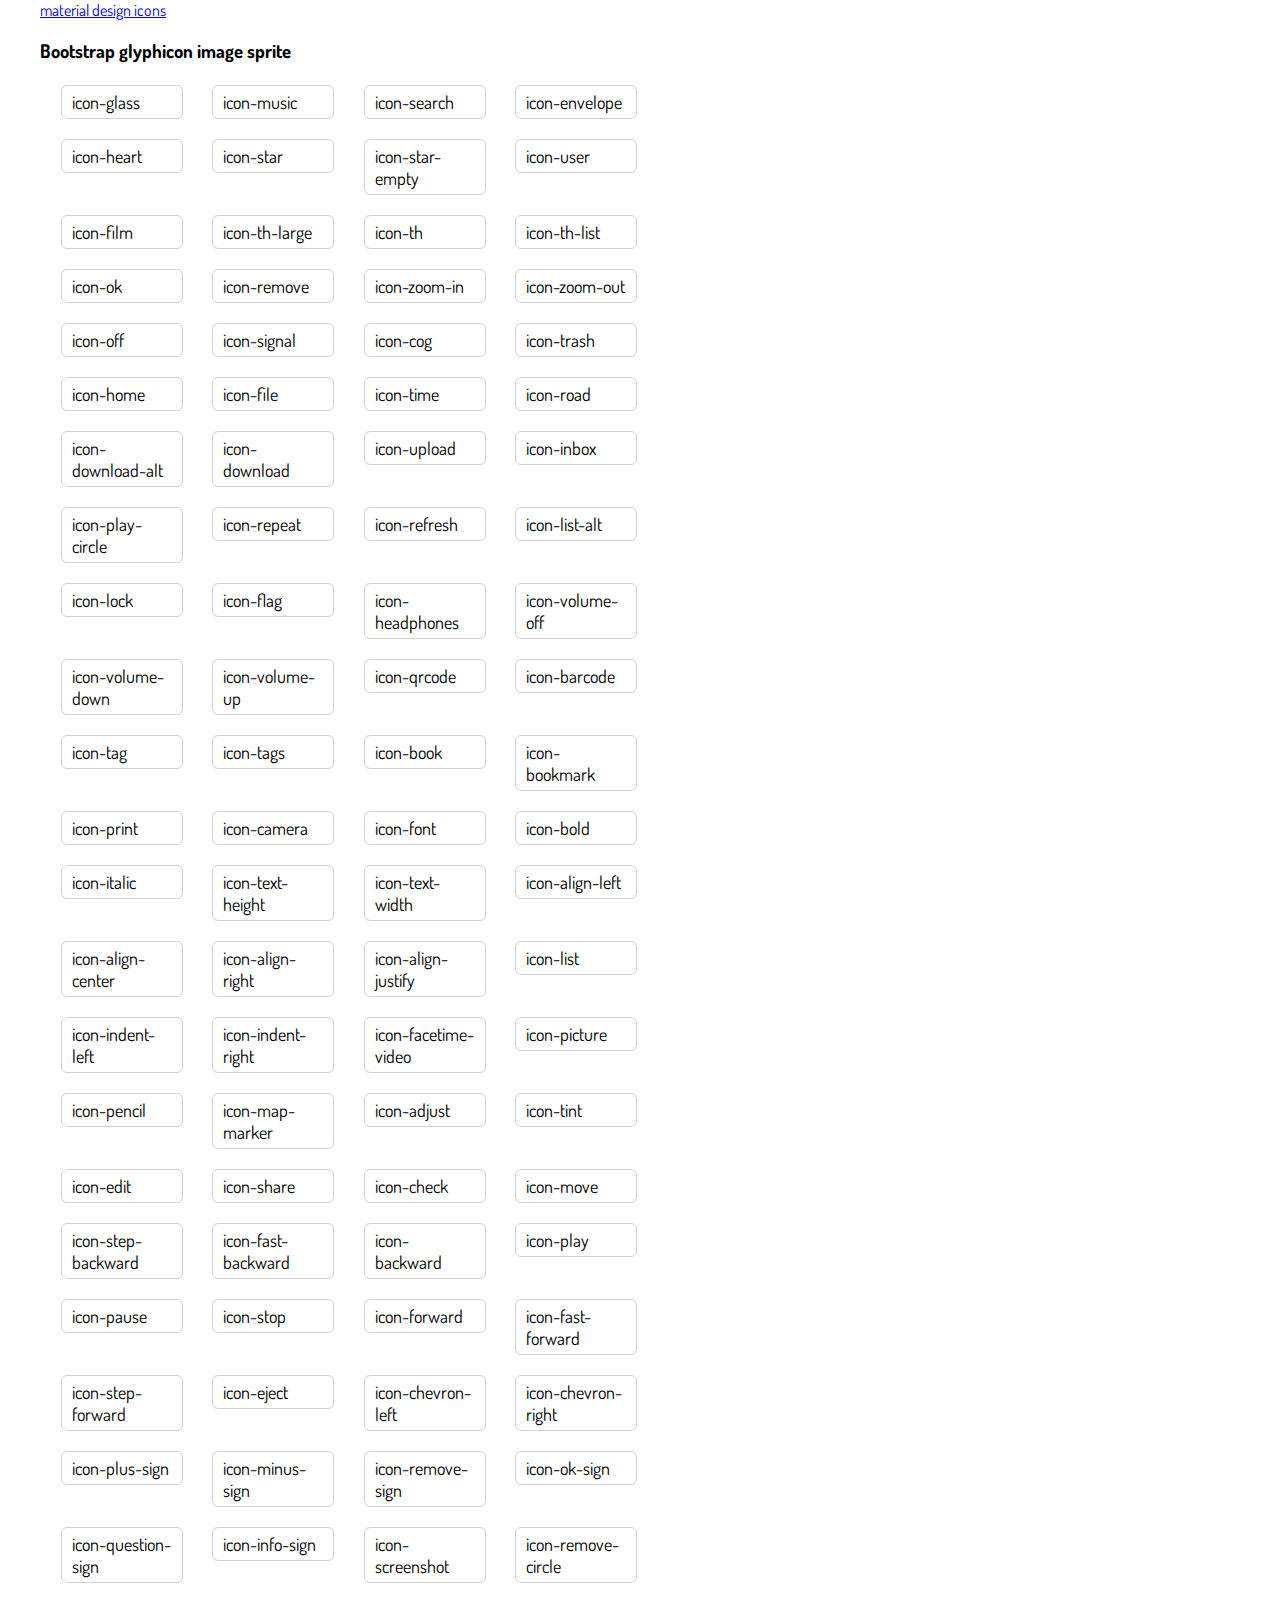
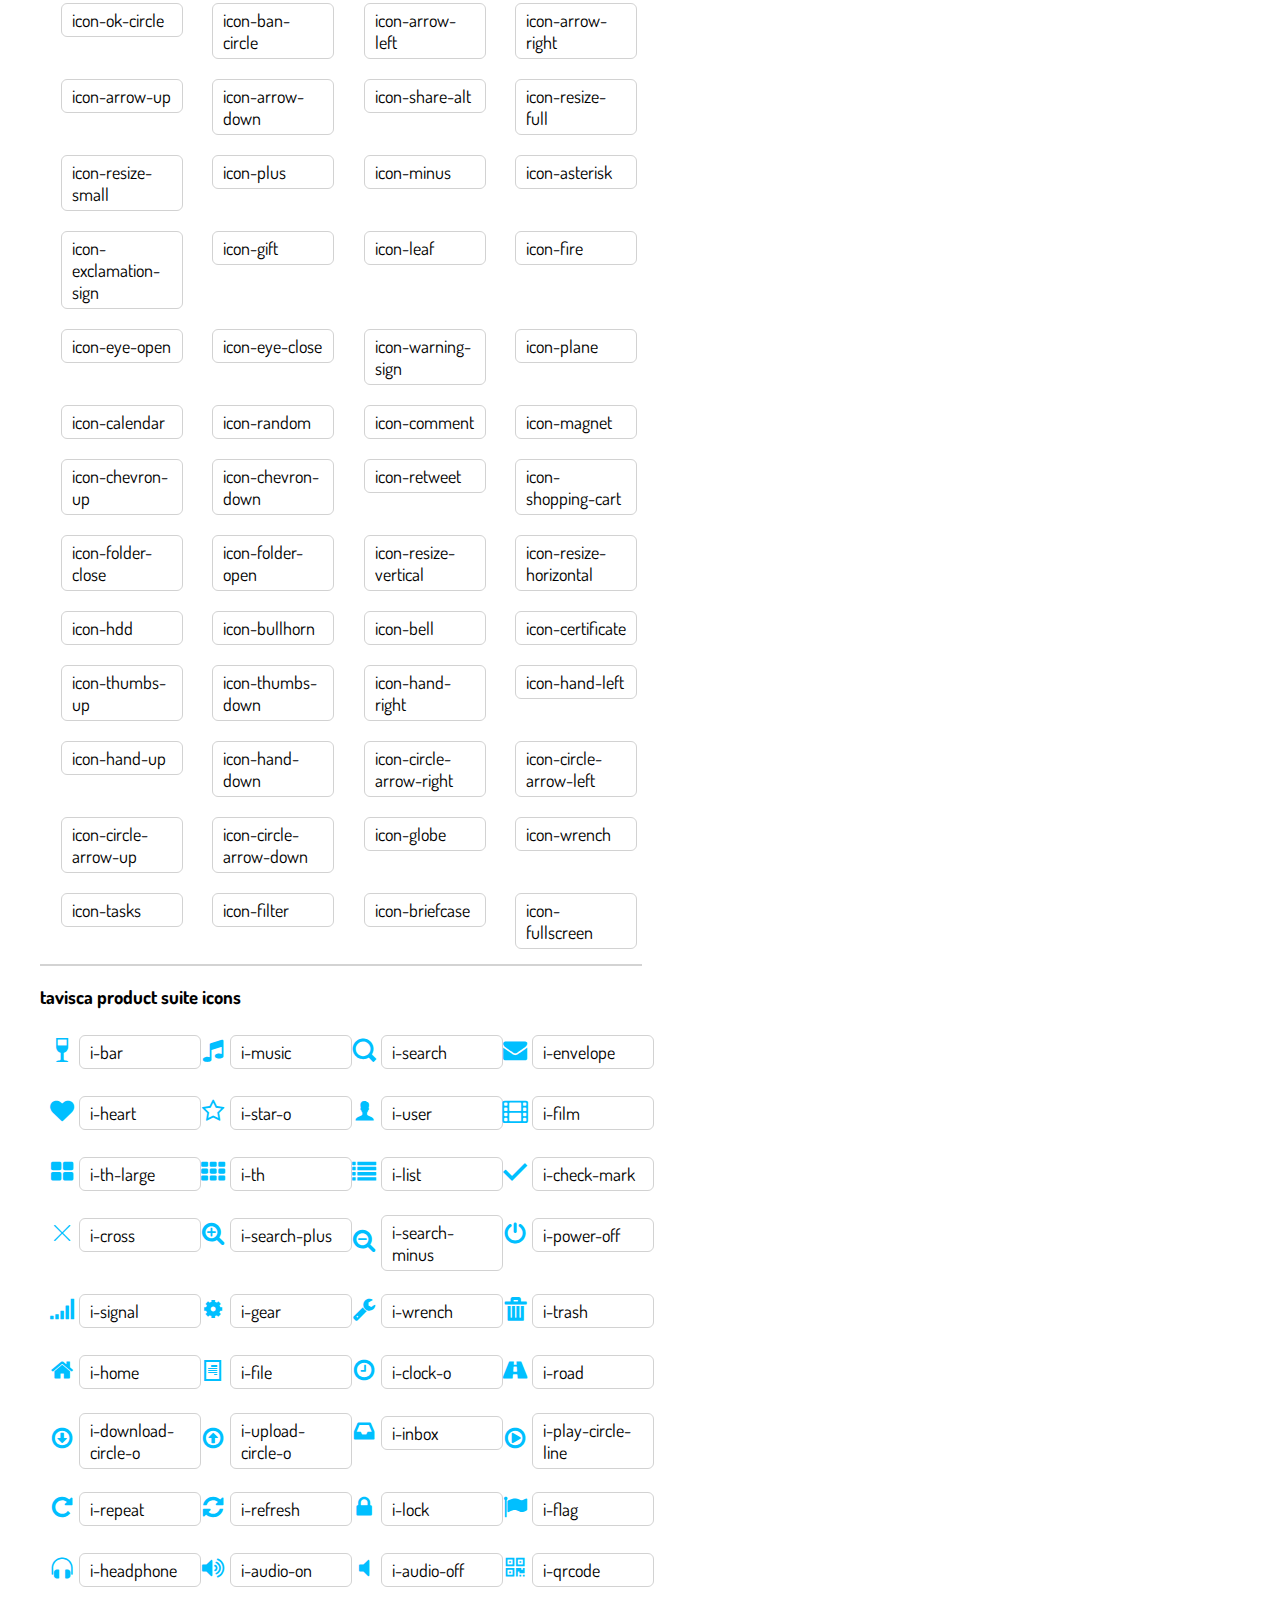
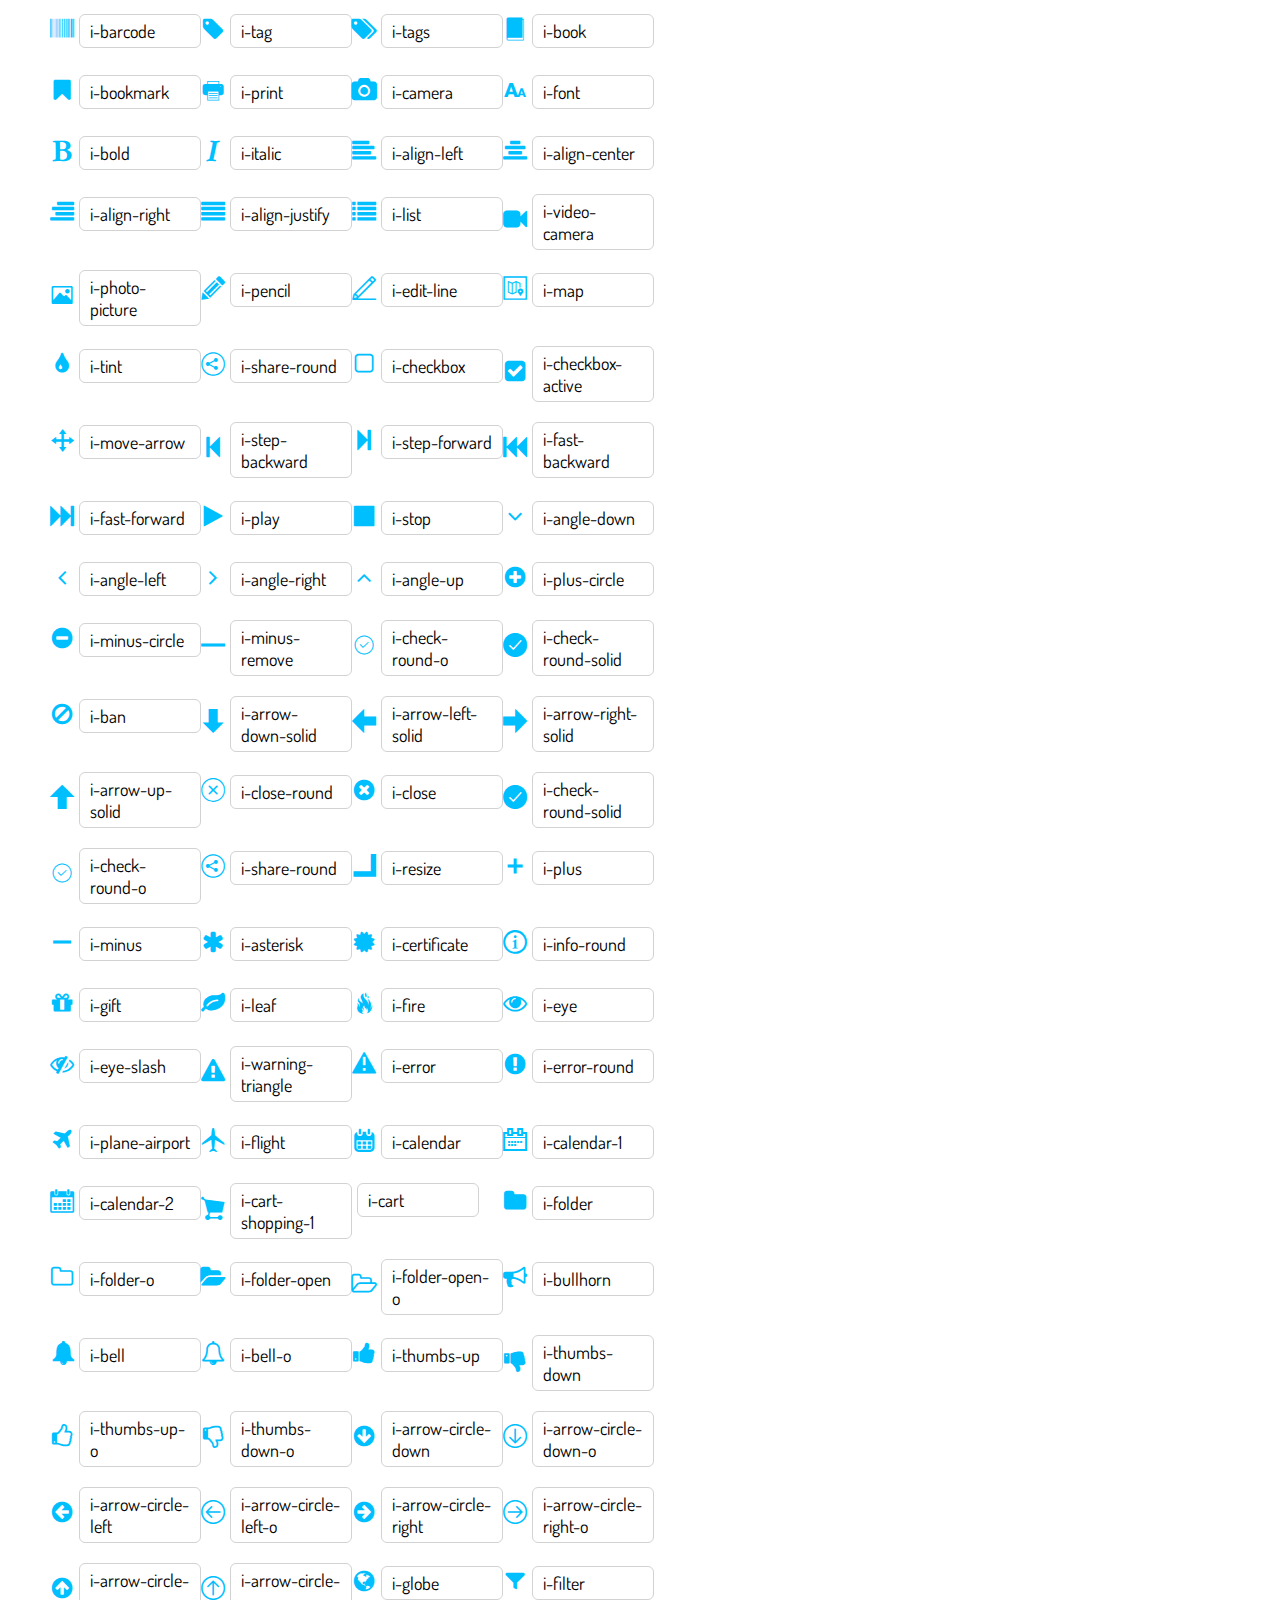
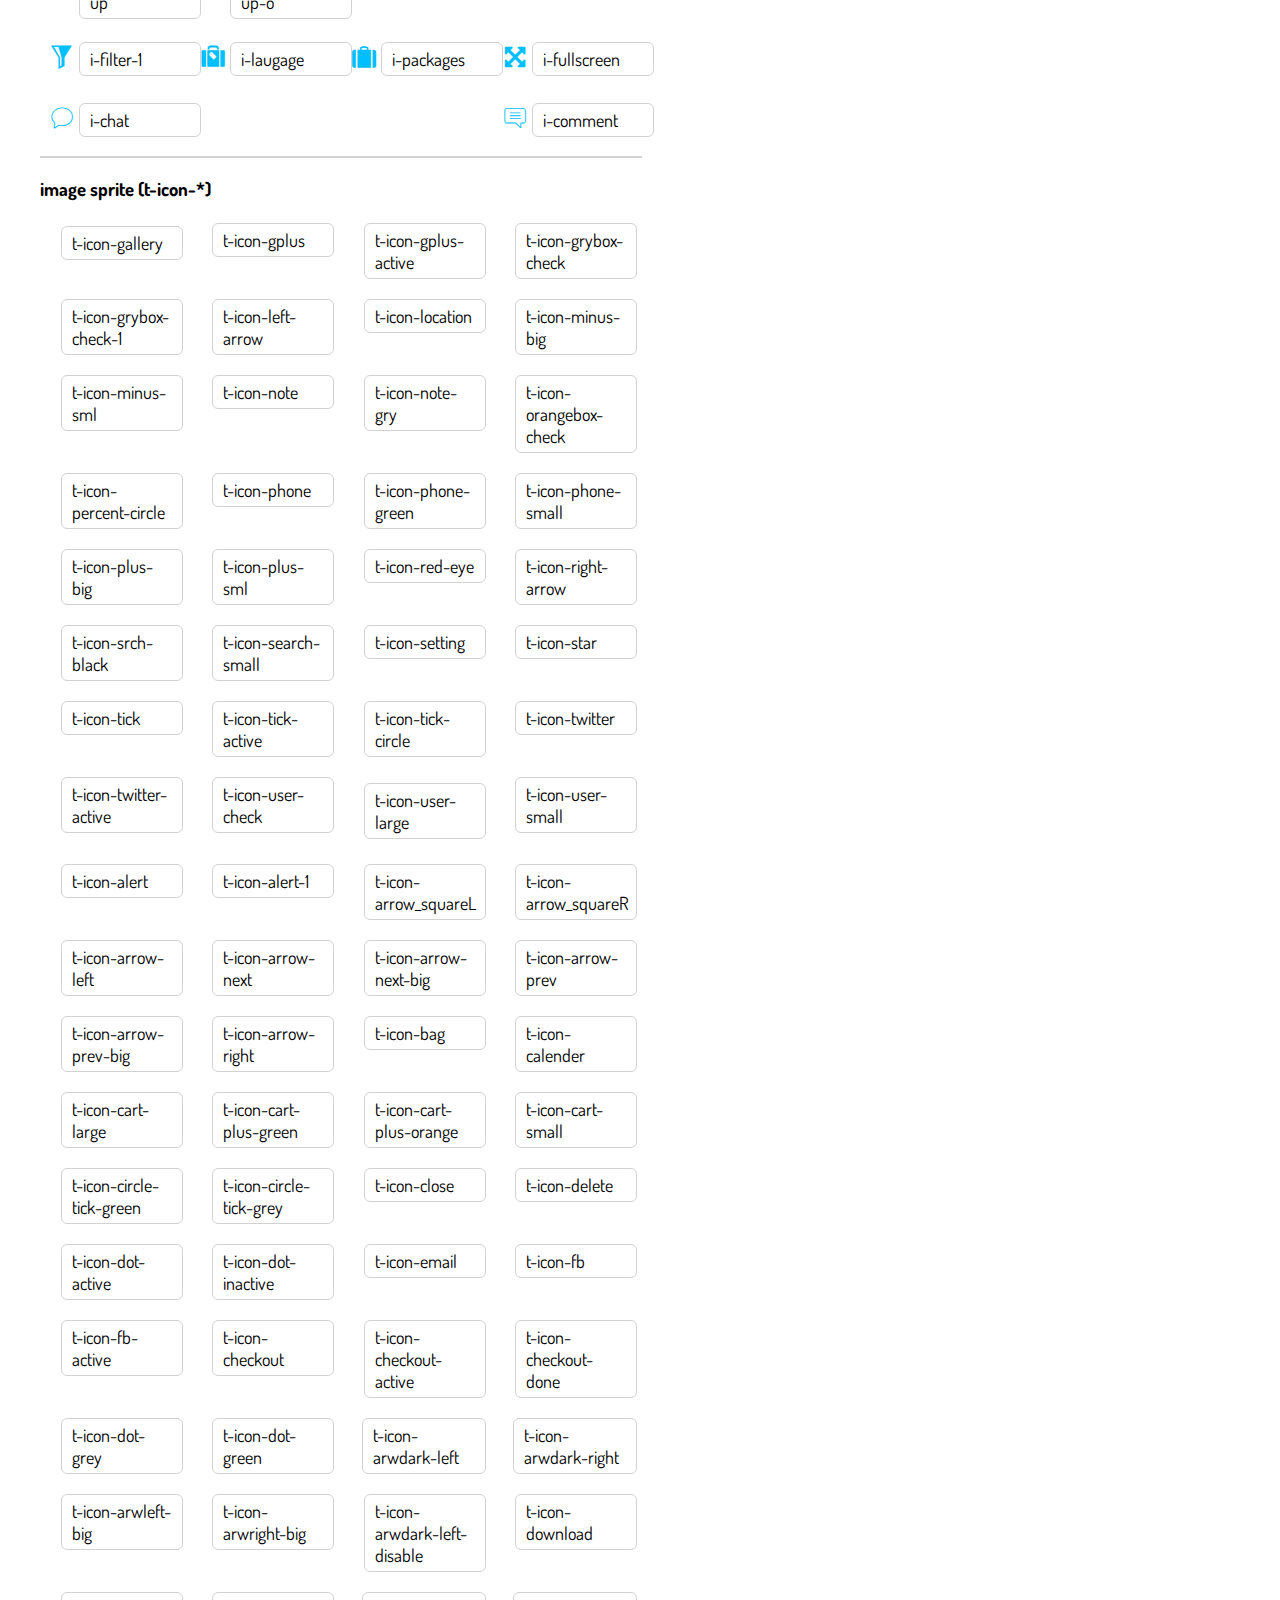
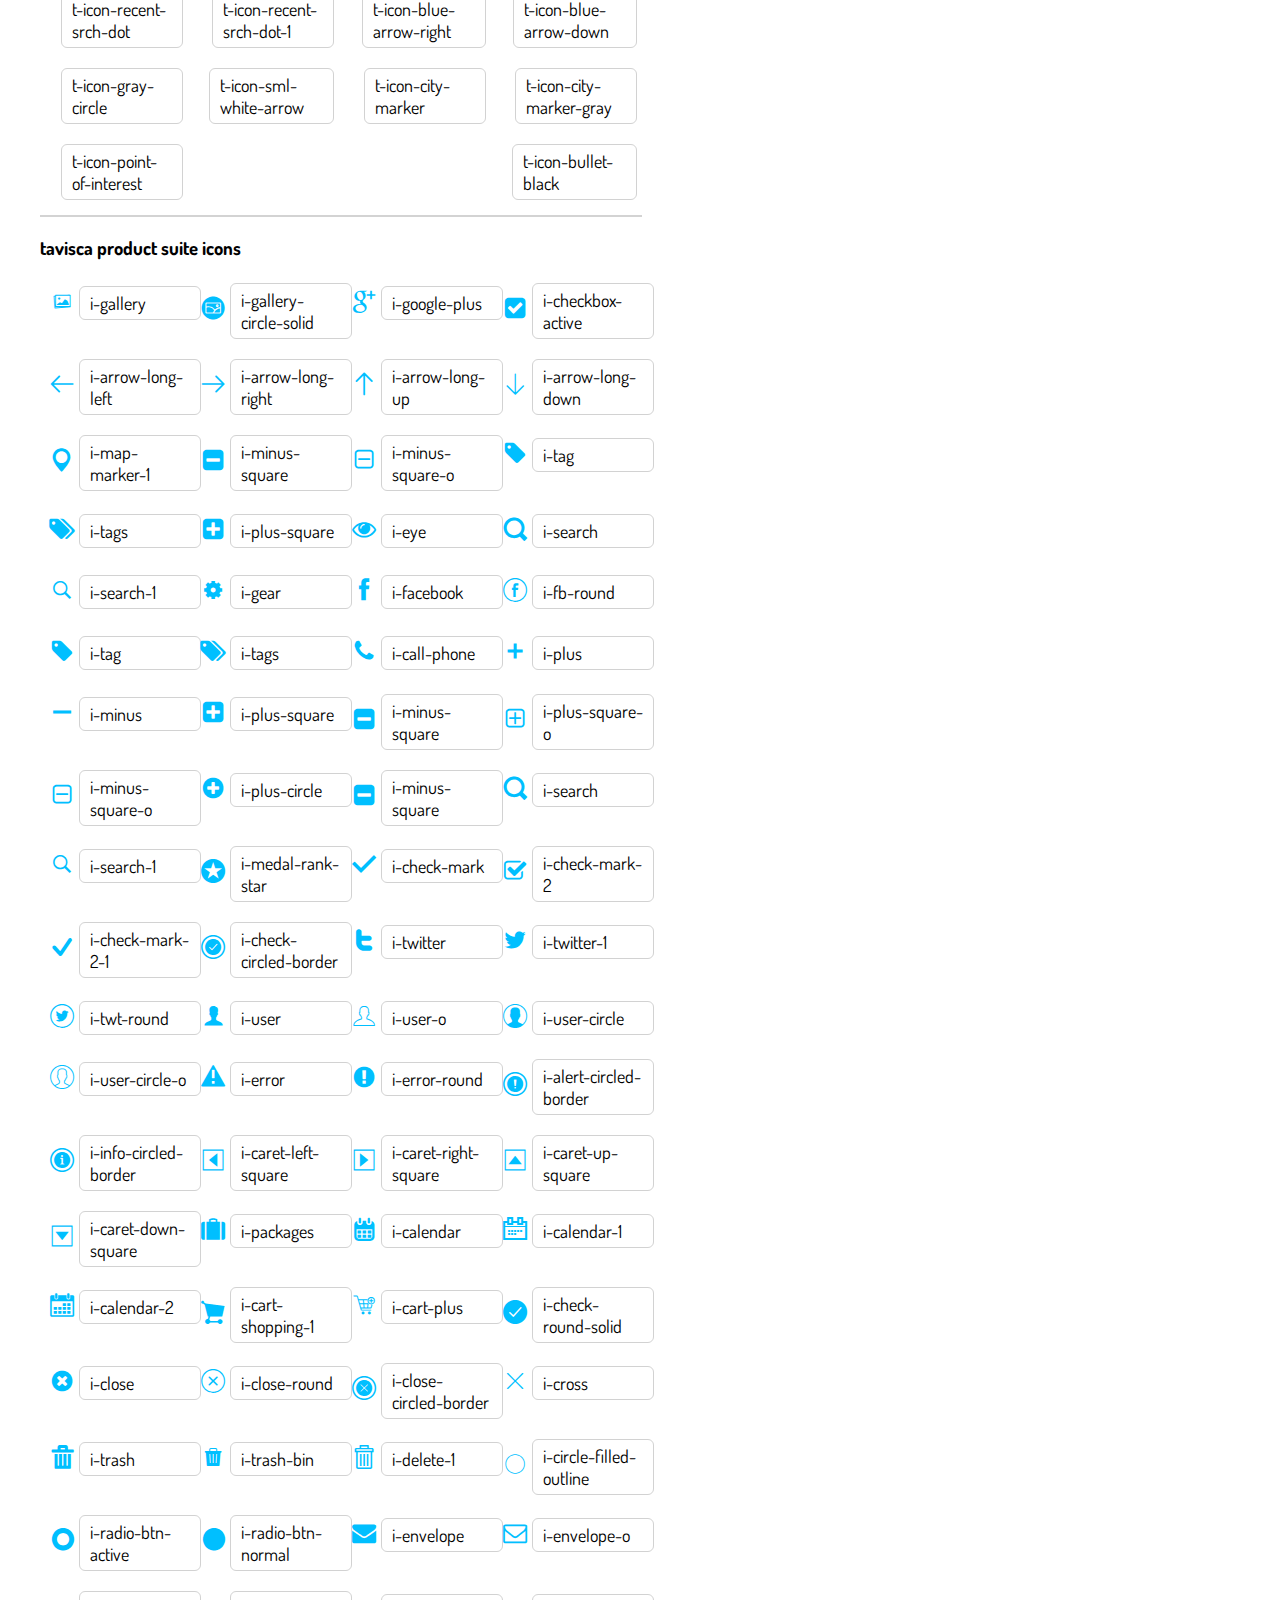
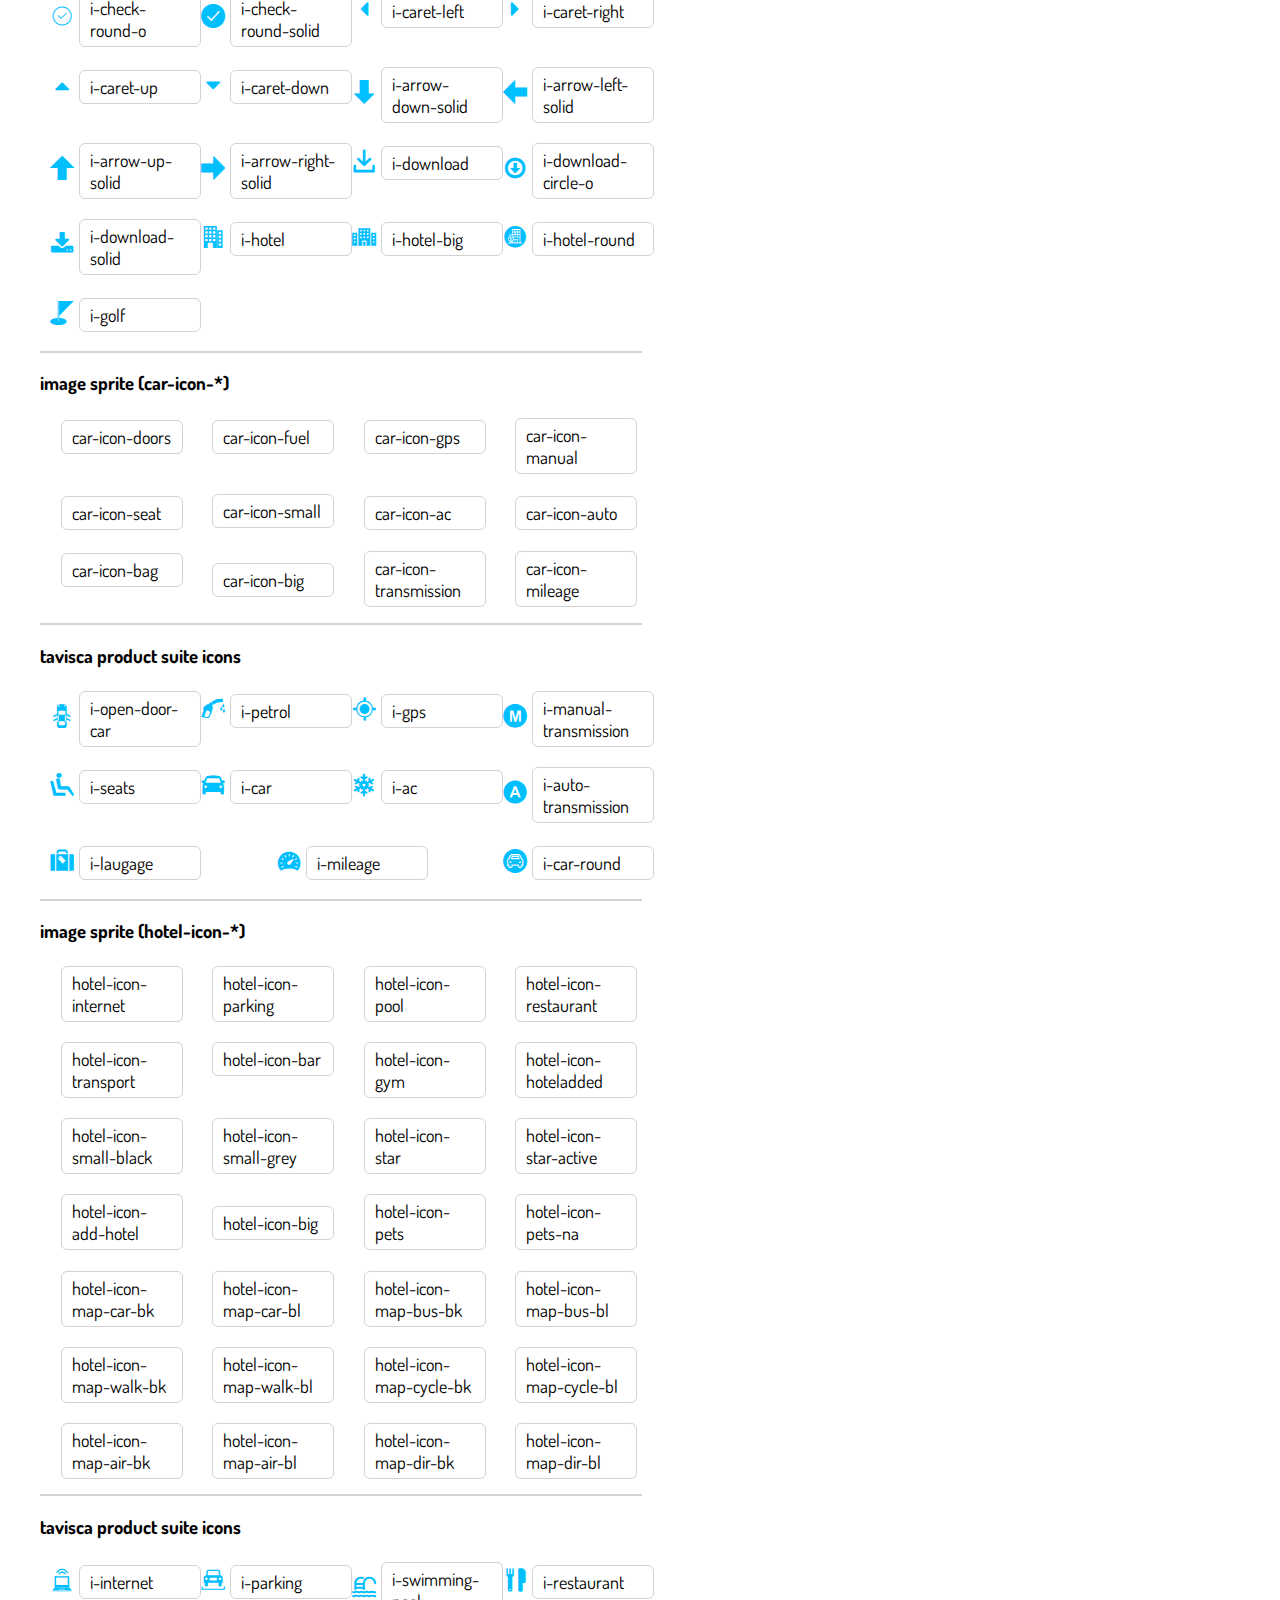
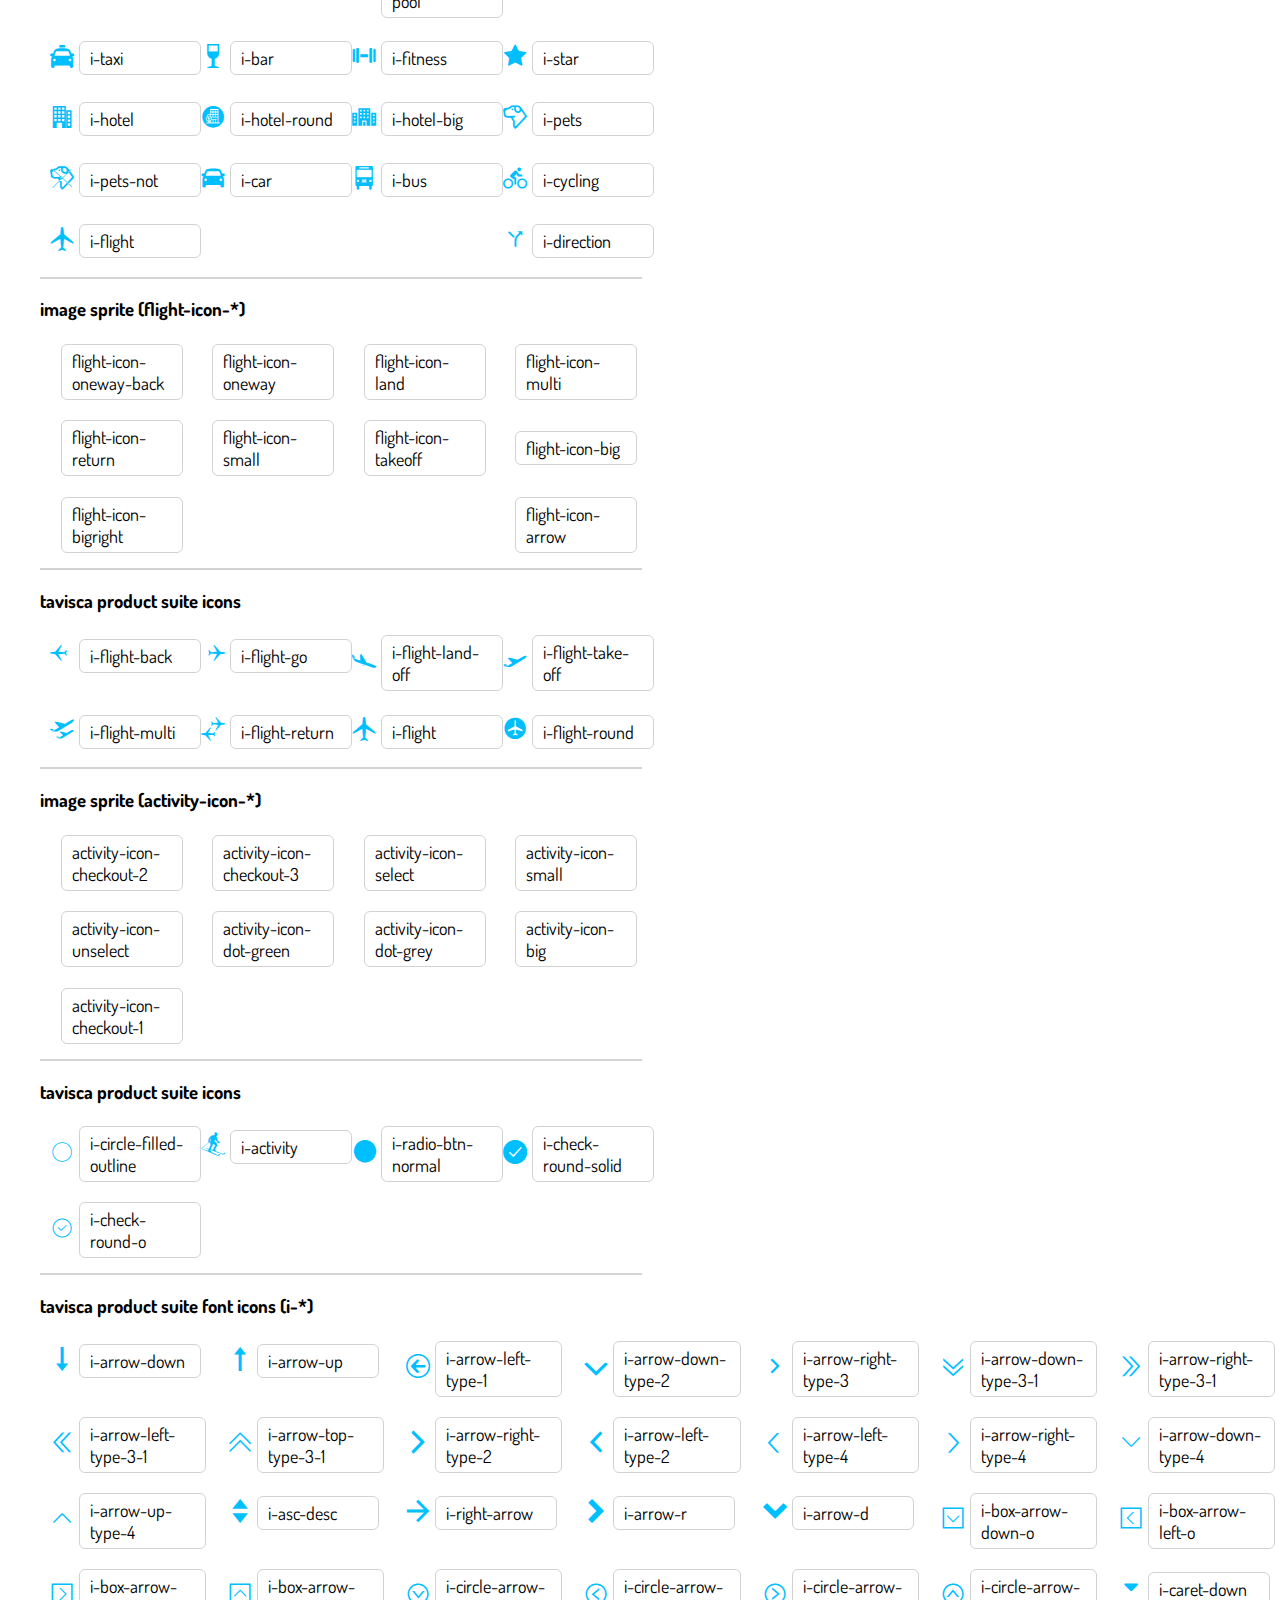
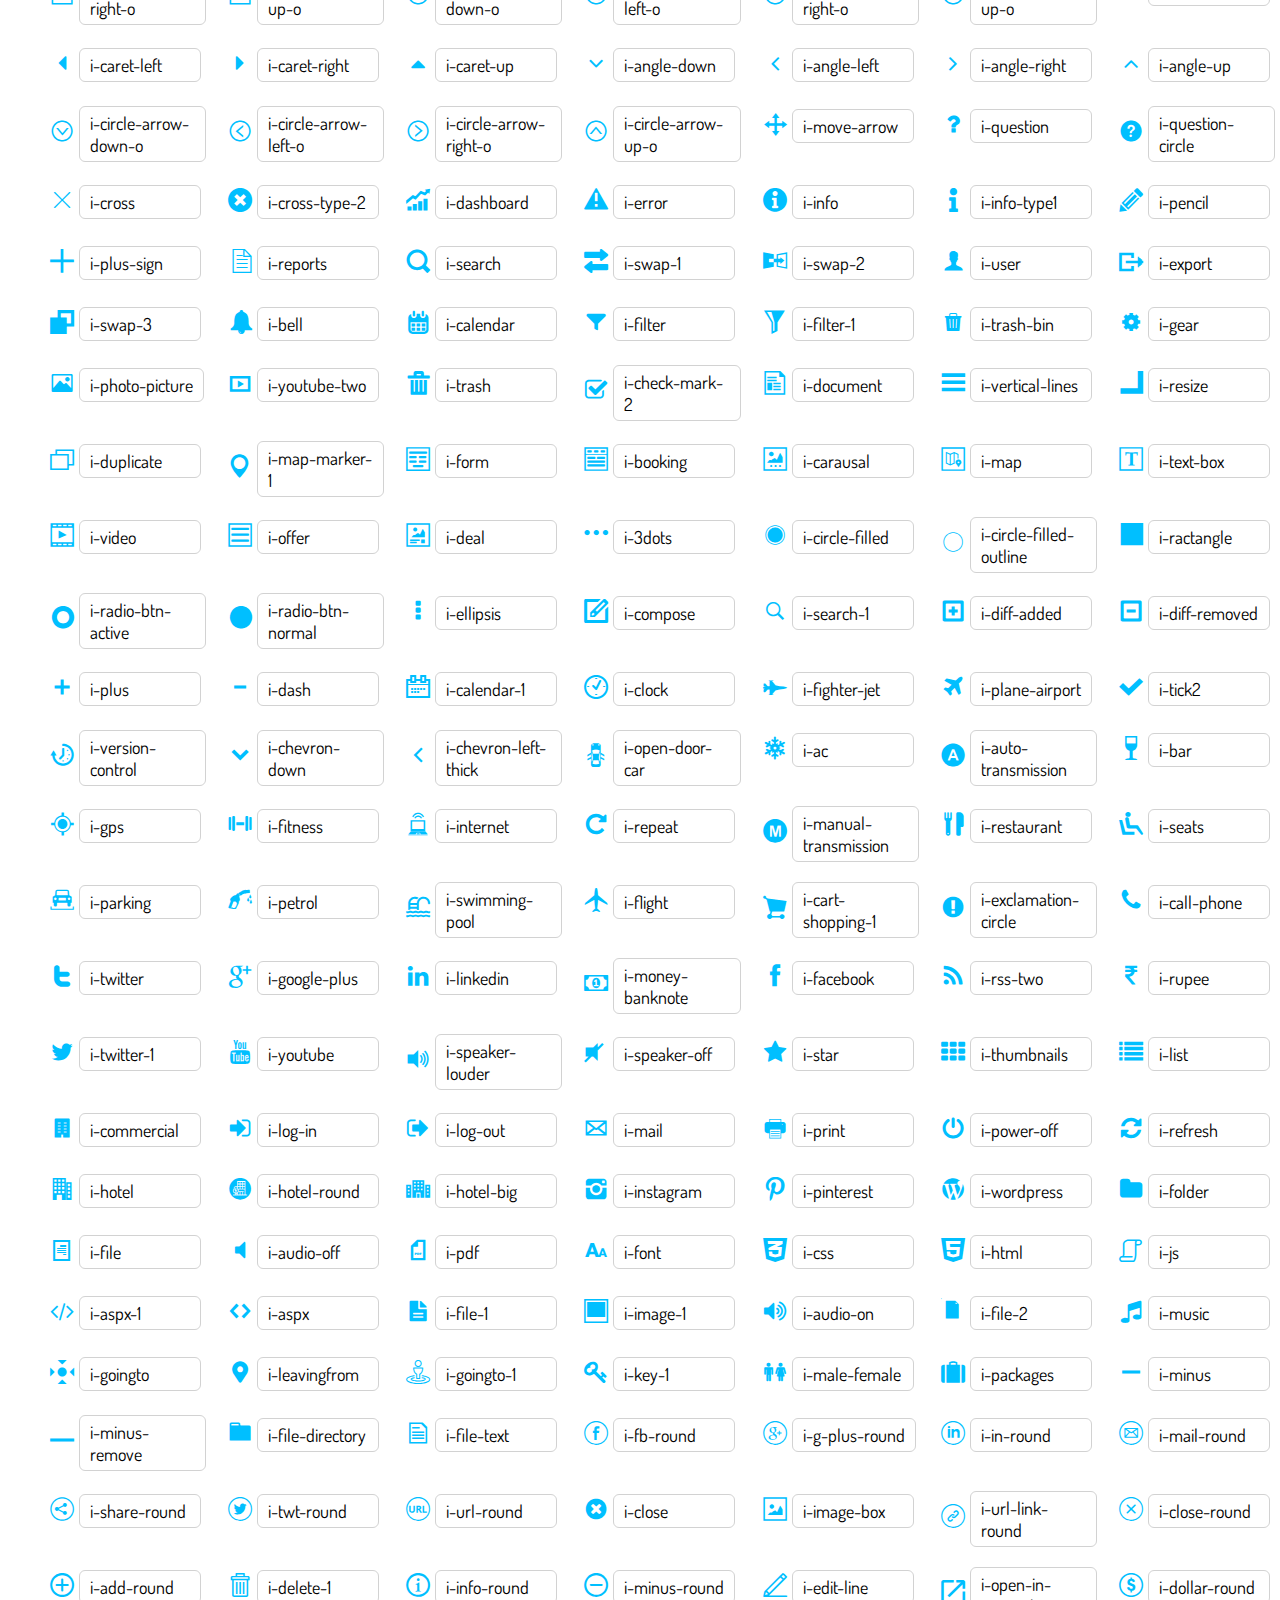
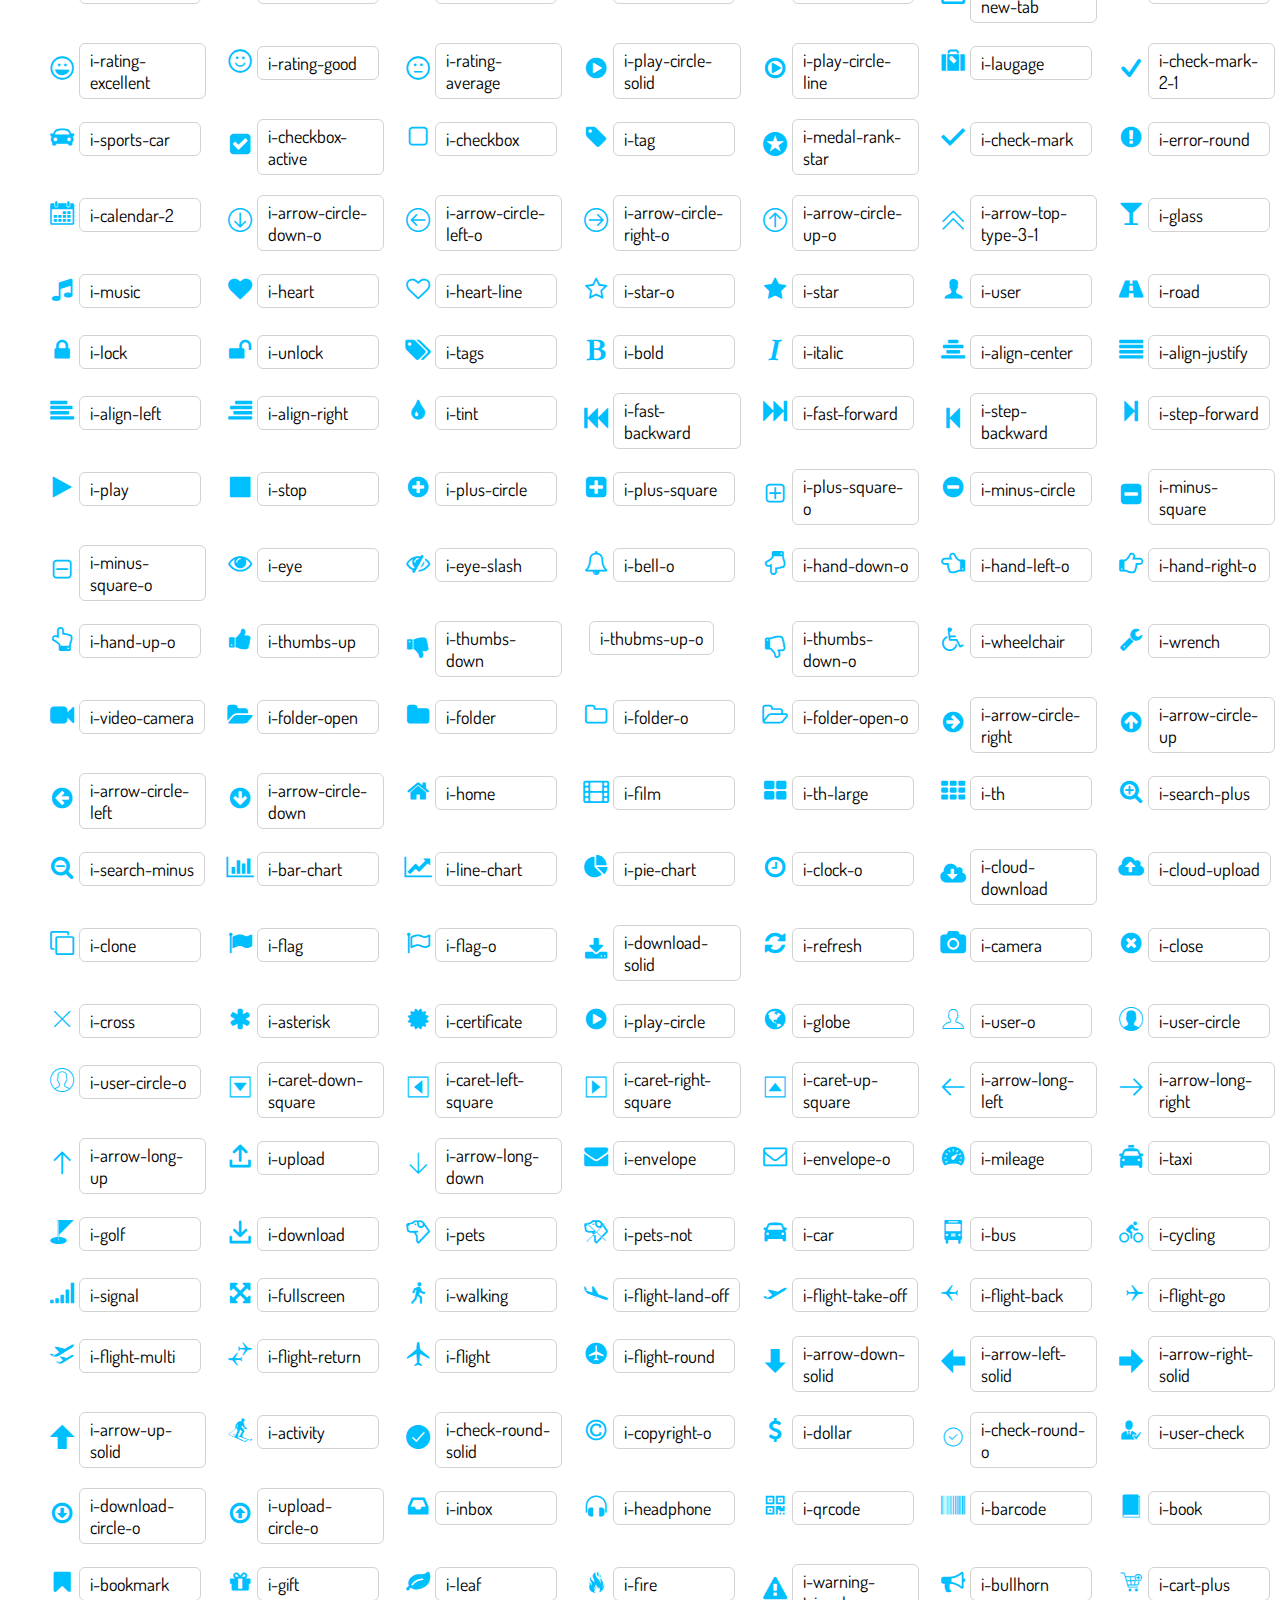
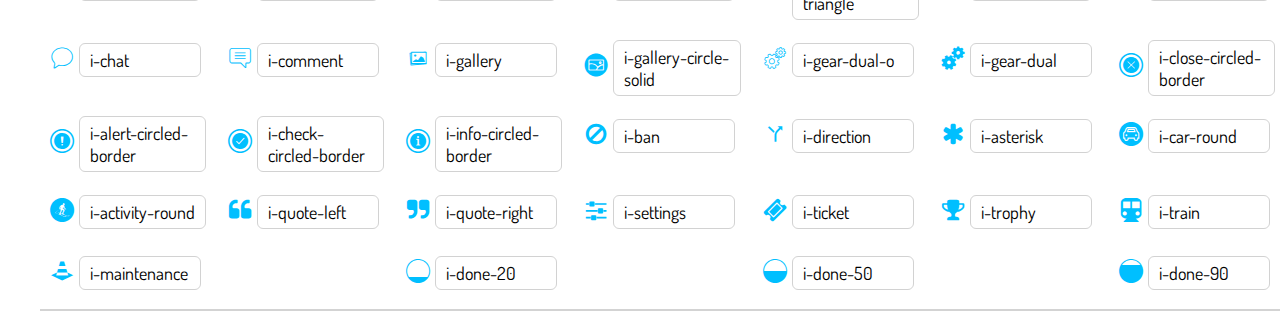
<file: index.html>
<!DOCTYPE html>
<html lang="en">

<head>
    <meta charset="UTF-8">
    <meta name="viewport" content="width=device-width, initial-scale=1.0">
    <meta http-equiv="X-UA-Compatible" content="ie=edge">
    <title>New - mystique icons</title>

    <link href="http://fonts.googleapis.com/css?family=Dosis:400,500,700" rel="stylesheet" type="text/css">

    <link rel="stylesheet" href="bootstrap-glyph-icons.css">

    <link rel="stylesheet" href="t-icon.css">

    <link rel="stylesheet" href="tavisca-product-suite.css">

    <style>
        body {
            font-family: 'Dosis', 'Tahoma', sans-serif;
            margin: 0;
        }

        body,
        section {
            display: flex;
            flex-direction: row;
            flex-wrap: wrap;
        }

        section {
            flex: auto;
            align-content: flex-start;
            justify-content: space-between;
            align-items: flex-start;
            max-width: 47%;
            border-bottom: 2px solid lightgray;
            margin-left: 40px;
        }

        .full {
            max-width: 100%;
            width: 100%;
        }

        h3 {
            width: 100%;
        }

        i {
            margin: 5px;
            font-size: 24px;
            display: inline-block;
            color: deepskyblue;
        }

        span {
            display: flex;
            flex-direction: row;
            align-items: center;
            padding: 5px;
            width: 23%;
            margin-bottom: 10px;
        }

        .full span {
            width: 13%;
        }

        em {
            font-size: 18px;
            color: #000;
            font-style: normal;
            display: inline-block;
            border: 1px solid #d2d2d2;
            padding: 5px 10px;
            min-width: 100px;
            border-radius: 6px;
        }
    </style>
</head>

<body>

    <section class="glyph-icon">
        <a href="mdi-preview.html" target="_blank">material design icons</a>
        <h3>Bootstrap glyphicon image sprite</h3>
        <span>
            <i class="icon-glass"></i>
            <em></em>
        </span>
        <span>
            <i class="icon-music"></i>
            <em></em>
        </span>
        <span>
            <i class="icon-search"></i>
            <em></em>
        </span>

        <span>
            <i class="icon-envelope"></i>
            <em></em>
        </span>
        <span>
            <i class="icon-heart"></i>
            <em></em>
        </span>
        <span>
            <i class="icon-star"></i>
            <em></em>
        </span>
        <span>
            <i class="icon-star-empty"></i>
            <em></em>
        </span>
        <span>
            <i class="icon-user"></i>
            <em></em>
        </span>
        <span>
            <i class="icon-film"></i>
            <em></em>
        </span>
        <span>
            <i class="icon-th-large"></i>
            <em></em>
        </span>
        <span>
            <i class="icon-th"></i>
            <em></em>
        </span>
        <span>
            <i class="icon-th-list"></i>
            <em></em>
        </span>
        <span>
            <i class="icon-ok"></i>
            <em></em>
        </span>
        <span>
            <i class="icon-remove"></i>
            <em></em>
        </span>
        <span>
            <i class="icon-zoom-in"></i>
            <em></em>
        </span>
        <span>
            <i class="icon-zoom-out"></i>
            <em></em>
        </span>
        <span>
            <i class="icon-off"></i>
            <em></em>
        </span>
        <span>
            <i class="icon-signal"></i>
            <em></em>
        </span>


        <span><i class="icon-cog"></i>
            <em></em>
        </span>
        <span><i class="icon-trash"></i>
            <em></em>
        </span>
        <span><i class="icon-home"></i>
            <em></em>
        </span>
        <span><i class="icon-file"></i>
            <em></em>
        </span>
        <span><i class="icon-time"></i>
            <em></em>
        </span>
        <span><i class="icon-road"></i>
            <em></em>
        </span>
        <span><i class="icon-download-alt"></i>
            <em></em>
        </span>
        <span><i class="icon-download"></i>
            <em></em>
        </span>
        <span><i class="icon-upload"></i>
            <em></em>
        </span>
        <span><i class="icon-inbox"></i>
            <em></em>
        </span>
        <span><i class="icon-play-circle"></i>
            <em></em>
        </span>
        <span><i class="icon-repeat"></i>
            <em></em>
        </span>
        <span><i class="icon-refresh"></i>
            <em></em>
        </span>
        <span><i class="icon-list-alt"></i>
            <em></em>
        </span>
        <span><i class="icon-lock"></i>
            <em></em>
        </span>
        <span><i class="icon-flag"></i><em></em></span>

        <span><i class="icon-headphones"></i><em></em></span>

        <span><i class="icon-volume-off"></i><em></em></span>

        <span><i class="icon-volume-down"></i><em></em></span>

        <span><i class="icon-volume-up"></i><em></em></span>

        <span><i class="icon-qrcode"></i><em></em></span>

        <span><i class="icon-barcode"></i><em></em></span>

        <span><i class="icon-tag"></i><em></em></span>

        <span><i class="icon-tags"></i><em></em></span>

        <span><i class="icon-book"></i><em></em></span>

        <span><i class="icon-bookmark"></i><em></em></span>

        <span><i class="icon-print"></i><em></em></span>

        <span><i class="icon-camera"></i><em></em></span>

        <span><i class="icon-font"></i><em></em></span>

        <span><i class="icon-bold"></i><em></em></span>

        <span><i class="icon-italic"></i><em></em></span>

        <span><i class="icon-text-height"></i><em></em></span>

        <span><i class="icon-text-width"></i><em></em></span>

        <span><i class="icon-align-left"></i><em></em></span>

        <span><i class="icon-align-center"></i><em></em></span>

        <span><i class="icon-align-right"></i><em></em></span>

        <span><i class="icon-align-justify"></i><em></em></span>

        <span><i class="icon-list"></i><em></em></span>

        <span><i class="icon-indent-left"></i><em></em></span>

        <span><i class="icon-indent-right"></i><em></em></span>

        <span><i class="icon-facetime-video"></i><em></em></span>

        <span><i class="icon-picture"></i><em></em></span>

        <span><i class="icon-pencil"></i><em></em></span>

        <span><i class="icon-map-marker"></i><em></em></span>

        <span><i class="icon-adjust"></i><em></em></span>

        <span><i class="icon-tint"></i><em></em></span>

        <span><i class="icon-edit"></i><em></em></span>

        <span><i class="icon-share"></i><em></em></span>

        <span><i class="icon-check"></i><em></em></span>

        <span><i class="icon-move"></i><em></em></span>

        <span><i class="icon-step-backward"></i><em></em></span>

        <span><i class="icon-fast-backward"></i><em></em></span>

        <span><i class="icon-backward"></i><em></em></span>

        <span><i class="icon-play"></i><em></em></span>

        <span><i class="icon-pause"></i><em></em></span>

        <span><i class="icon-stop"></i><em></em></span>

        <span><i class="icon-forward"></i><em></em></span>

        <span><i class="icon-fast-forward"></i><em></em></span>

        <span><i class="icon-step-forward"></i><em></em></span>

        <span><i class="icon-eject"></i><em></em></span>

        <span><i class="icon-chevron-left"></i><em></em></span>

        <span><i class="icon-chevron-right"></i><em></em></span>

        <span><i class="icon-plus-sign"></i><em></em></span>

        <span><i class="icon-minus-sign"></i><em></em></span>

        <span><i class="icon-remove-sign"></i><em></em></span>

        <span><i class="icon-ok-sign"></i><em></em></span>

        <span><i class="icon-question-sign"></i><em></em></span>

        <span><i class="icon-info-sign"></i><em></em></span>

        <span><i class="icon-screenshot"></i><em></em></span>

        <span><i class="icon-remove-circle"></i><em></em></span>

        <span><i class="icon-ok-circle"></i><em></em></span>

        <span><i class="icon-ban-circle"></i><em></em></span>

        <span><i class="icon-arrow-left"></i><em></em></span>

        <span><i class="icon-arrow-right"></i><em></em></span>

        <span><i class="icon-arrow-up"></i><em></em></span>

        <span><i class="icon-arrow-down"></i><em></em></span>

        <span><i class="icon-share-alt"></i><em></em></span>

        <span><i class="icon-resize-full"></i><em></em></span>

        <span><i class="icon-resize-small"></i><em></em></span>

        <span><i class="icon-plus"></i><em></em></span>

        <span><i class="icon-minus"></i><em></em></span>

        <span><i class="icon-asterisk"></i><em></em></span>

        <span><i class="icon-exclamation-sign"></i><em></em></span>

        <span><i class="icon-gift"></i><em></em></span>

        <span><i class="icon-leaf"></i><em></em></span>

        <span><i class="icon-fire"></i><em></em></span>

        <span><i class="icon-eye-open"></i><em></em></span>

        <span><i class="icon-eye-close"></i><em></em></span>

        <span><i class="icon-warning-sign"></i><em></em></span>

        <span><i class="icon-plane"></i><em></em></span>

        <span><i class="icon-calendar"></i><em></em></span>

        <span><i class="icon-random"></i><em></em></span>

        <span><i class="icon-comment"></i><em></em></span>

        <span><i class="icon-magnet"></i><em></em></span>

        <span><i class="icon-chevron-up"></i><em></em></span>

        <span><i class="icon-chevron-down"></i><em></em></span>

        <span><i class="icon-retweet"></i><em></em></span>

        <span><i class="icon-shopping-cart"></i><em></em></span>

        <span><i class="icon-folder-close"></i><em></em></span>

        <span><i class="icon-folder-open"></i><em></em></span>

        <span><i class="icon-resize-vertical"></i><em></em></span>

        <span><i class="icon-resize-horizontal"></i><em></em></span>

        <span><i class="icon-hdd"></i><em></em></span>

        <span><i class="icon-bullhorn"></i><em></em></span>

        <span><i class="icon-bell"></i><em></em></span>

        <span><i class="icon-certificate"></i><em></em></span>

        <span><i class="icon-thumbs-up"></i><em></em></span>

        <span><i class="icon-thumbs-down"></i><em></em></span>

        <span><i class="icon-hand-right"></i><em></em></span>

        <span><i class="icon-hand-left"></i><em></em></span>

        <span><i class="icon-hand-up"></i><em></em></span>

        <span><i class="icon-hand-down"></i><em></em></span>

        <span><i class="icon-circle-arrow-right"></i><em></em></span>

        <span><i class="icon-circle-arrow-left"></i><em></em></span>

        <span><i class="icon-circle-arrow-up"></i><em></em></span>

        <span><i class="icon-circle-arrow-down"></i><em></em></span>

        <span><i class="icon-globe"></i><em></em></span>

        <span><i class="icon-wrench"></i><em></em></span>

        <span><i class="icon-tasks"></i><em></em></span>

        <span><i class="icon-filter"></i><em></em></span>

        <span><i class="icon-briefcase"></i><em></em></span>

        <span><i class="icon-fullscreen"></i><em></em></span>
    </section>

    <section class="font-icon">
        <h3>tavisca product suite icons</h3>
        <span><i class="i-bar"></i><em></em></span>
        <span><i class="i-music"></i><em></em></span>
        <span><i class="i-search"></i><em></em></span>
        <span><i class="i-envelope"></i><em></em></span>
        <span><i class="i-heart"></i><em></em></span>
        <span><i class="i-star-o"></i><em></em></span>
        <span><i class="i-user"></i><em></em></span>
        <span><i class="i-film"></i><em></em></span>
        <span><i class="i-th-large"></i><em></em></span>
        <span><i class="i-th"></i><em></em></span>
        <span><i class="i-list"></i><em></em></span>
        <span><i class="i-check-mark"></i><em></em></span>
        <span><i class="i-cross"></i><em></em></span>
        <span><i class="i-search-plus"></i><em></em></span>
        <span><i class="i-search-minus"></i><em></em></span>
        <span><i class="i-power-off"></i><em></em></span>
        <span><i class="i-signal"></i><em></em></span>
        <span><i class="i-gear"></i><em></em></span>
        <span><i class="i-wrench"></i><em></em></span>
        <span><i class="i-trash"></i><em></em></span>
        <span><i class="i-home"></i><em></em></span>
        <span><i class="i-file"></i><em></em></span>
        <span><i class="i-clock-o"></i><em></em></span>
        <span><i class="i-road"></i><em></em></span>
        <span><i class="i-download-circle-o"></i><em></em></span>
        <span><i class="i-upload-circle-o"></i><em></em></span>
        <span><i class="i-inbox"></i><em></em></span>
        <span><i class="i-play-circle-line"></i><em></em></span>
        <span><i class="i-repeat"></i><em></em></span>
        <span><i class="i-refresh"></i><em></em></span>
        <span><i class="i-lock"></i><em></em></span>
        <span><i class="i-flag"></i><em></em></span>
        <span><i class="i-headphone"></i><em></em></span>
        <span><i class="i-audio-on"></i><em></em></span>
        <span><i class="i-audio-off"></i><em></em></span>
        <span><i class="i-qrcode"></i><em></em></span>
        <span><i class="i-barcode"></i><em></em></span>
        <span><i class="i-tag"></i><em></em></span>
        <span><i class="i-tags"></i><em></em></span>
        <span><i class="i-book"></i><em></em></span>
        <span><i class="i-bookmark"></i><em></em></span>
        <span><i class="i-print"></i><em></em></span>
        <span><i class="i-camera"></i><em></em></span>
        <span><i class="i-font"></i><em></em></span>
        <span><i class="i-bold"></i><em></em></span>
        <span><i class="i-italic"></i><em></em></span>
        <span><i class="i-align-left"></i><em></em></span>
        <span><i class="i-align-center"></i><em></em></span>
        <span><i class="i-align-right"></i><em></em></span>
        <span><i class="i-align-justify"></i><em></em></span>
        <span><i class="i-list"></i><em></em></span>
        <span><i class="i-video-camera"></i><em></em></span>
        <span><i class="i-photo-picture"></i><em></em></span>
        <span><i class="i-pencil"></i><em></em></span>
        <span><i class="i-edit-line"></i><em></em></span>
        <span><i class="i-map"></i><em></em></span>
        <span><i class="i-tint"></i><em></em></span>
        <span><i class="i-share-round"></i><em></em></span>
        <span><i class="i-checkbox"></i><em></em></span>
        <span><i class="i-checkbox-active"></i><em></em></span>
        <span><i class="i-move-arrow"></i><em></em></span>
        <span><i class="i-step-backward"></i><em></em></span>
        <span><i class="i-step-forward"></i><em></em></span>
        <span><i class="i-fast-backward"></i><em></em></span>
        <span><i class="i-fast-forward"></i><em></em></span>
        <span><i class="i-play"></i><em></em></span>
        <span><i class="i-stop"></i><em></em></span>
        <span><i class="i-angle-down"></i><em></em></span>
        <span><i class="i-angle-left"></i><em></em></span>
        <span><i class="i-angle-right"></i><em></em></span>
        <span><i class="i-angle-up"></i><em></em></span>
        <span><i class="i-plus-circle"></i><em></em></span>
        <span><i class="i-minus-circle"></i><em></em></span>
        <span><i class="i-minus-remove"></i><em></em></span>
        <span><i class="i-check-round-o"></i><em></em></span>
        <span><i class="i-check-round-solid"></i><em></em></span>
        <span><i class="i-ban"></i><em></em></span>
        <span><i class="i-arrow-down-solid"></i><em></em></span>
        <span><i class="i-arrow-left-solid"></i><em></em></span>
        <span><i class="i-arrow-right-solid"></i><em></em></span>
        <span><i class="i-arrow-up-solid"></i><em></em></span>
        <span><i class="i-close-round"></i><em></em></span>
        <span><i class="i-close"></i><em></em></span>
        <span><i class="i-check-round-solid"></i><em></em></span>
        <span><i class="i-check-round-o"></i><em></em></span>
        <span><i class="i-share-round"></i><em></em></span>
        <span><i class="i-resize"></i><em></em></span>
        <span><i class="i-plus"></i><em></em></span>
        <span><i class="i-minus"></i><em></em></span>
        <span><i class="i-asterisk"></i><em></em></span>
        <span><i class="i-certificate"></i><em></em></span>
        <span><i class="i-info-round"></i><em></em></span>
        <span><i class="i-gift"></i><em></em></span>
        <span><i class="i-leaf"></i><em></em></span>
        <span><i class="i-fire"></i><em></em></span>
        <span><i class="i-eye"></i><em></em></span>
        <span><i class="i-eye-slash"></i><em></em></span>
        <span><i class="i-warning-triangle"></i><em></em></span>
        <span><i class="i-error"></i><em></em></span>
        <span><i class="i-error-round"></i><em></em></span>
        <span><i class="i-plane-airport"></i><em></em></span>
        <span><i class="i-flight"></i><em></em></span>
        <span><i class="i-calendar"></i><em></em></span>
        <span><i class="i-calendar-1"></i><em></em></span>
        <span><i class="i-calendar-2"></i><em></em></span>
        <span><i class="i-cart-shopping-1"></i><em></em></span>
        <span><i class="i-cart"></i><em></em></span>
        <span><i class="i-folder"></i><em></em></span>
        <span><i class="i-folder-o"></i><em></em></span>
        <span><i class="i-folder-open"></i><em></em></span>
        <span><i class="i-folder-open-o"></i><em></em></span>
        <span><i class="i-bullhorn"></i><em></em></span>
        <span><i class="i-bell"></i><em></em></span>
        <span><i class="i-bell-o"></i><em></em></span>
        <span><i class="i-thumbs-up"></i><em></em></span>
        <span><i class="i-thumbs-down"></i><em></em></span>
        <span><i class="i-thumbs-up-o"></i><em></em></span>
        <span><i class="i-thumbs-down-o"></i><em></em></span>
        <span><i class="i-arrow-circle-down"></i><em></em></span>
        <span><i class="i-arrow-circle-down-o"></i><em></em></span>
        <span><i class="i-arrow-circle-left"></i><em></em></span>
        <span><i class="i-arrow-circle-left-o"></i><em></em></span>
        <span><i class="i-arrow-circle-right"></i><em></em></span>
        <span><i class="i-arrow-circle-right-o"></i><em></em></span>
        <span><i class="i-arrow-circle-up"></i><em></em></span>
        <span><i class="i-arrow-circle-up-o"></i><em></em></span>
        <span><i class="i-globe"></i><em></em></span>
        <span><i class="i-filter"></i><em></em></span>
        <span><i class="i-filter-1"></i><em></em></span>
        <span><i class="i-laugage"></i><em></em></span>
        <span><i class="i-packages"></i><em></em></span>
        <span><i class="i-fullscreen"></i><em></em></span>
        <span><i class="i-chat"></i><em></em></span>
        <span><i class="i-comment"></i><em></em></span>
    </section>

    <section class="t-icon">
        <h3>image sprite (t-icon-*)</h3>
        <span><i class="t-icon-gallery"></i><em></em></span>
        <span><i class="t-icon-gplus"></i><em></em></span>
        <span><i class="t-icon-gplus-active"></i><em></em></span>
        <span><i class="t-icon-grybox-check"></i><em></em></span>
        <span><i class="t-icon-grybox-check-1"></i><em></em></span>
        <span><i class="t-icon-left-arrow"></i><em></em></span>
        <span><i class="t-icon-location"></i><em></em></span>
        <span><i class="t-icon-minus-big"></i><em></em></span>
        <span><i class="t-icon-minus-sml"></i><em></em></span>
        <span><i class="t-icon-note"></i><em></em></span>
        <span><i class="t-icon-note-gry"></i><em></em></span>
        <span><i class="t-icon-orangebox-check"></i><em></em></span>
        <span><i class="t-icon-percent-circle"></i><em></em></span>
        <span><i class="t-icon-phone"></i><em></em></span>
        <span><i class="t-icon-phone-green"></i><em></em></span>
        <span><i class="t-icon-phone-small"></i><em></em></span>
        <span><i class="t-icon-plus-big"></i><em></em></span>
        <span><i class="t-icon-plus-sml"></i><em></em></span>
        <span><i class="t-icon-red-eye"></i><em></em></span>
        <span><i class="t-icon-right-arrow"></i><em></em></span>
        <span><i class="t-icon-srch-black"></i><em></em></span>
        <span><i class="t-icon-search-small"></i><em></em></span>
        <span><i class="t-icon-setting"></i><em></em></span>
        <span><i class="t-icon-star"></i><em></em></span>
        <span><i class="t-icon-tick"></i><em></em></span>
        <span><i class="t-icon-tick-active"></i><em></em></span>
        <span><i class="t-icon-tick-circle"></i><em></em></span>
        <span><i class="t-icon-twitter"></i><em></em></span>
        <span><i class="t-icon-twitter-active"></i><em></em></span>
        <span><i class="t-icon-user-check"></i><em></em></span>
        <span><i class="t-icon-user-large"></i><em></em></span>
        <span><i class="t-icon-user-small"></i><em></em></span>
        <span><i class="t-icon-alert"></i><em></em></span>
        <span><i class="t-icon-alert-1"></i><em></em></span>
        <span><i class="t-icon-arrow_squareL"></i><em></em></span>
        <span><i class="t-icon-arrow_squareR"></i><em></em></span>
        <span><i class="t-icon-arrow-left"></i><em></em></span>
        <span><i class="t-icon-arrow-next"></i><em></em></span>
        <span><i class="t-icon-arrow-next-big"></i><em></em></span>
        <span><i class="t-icon-arrow-prev"></i><em></em></span>
        <span><i class="t-icon-arrow-prev-big"></i><em></em></span>
        <span><i class="t-icon-arrow-right"></i><em></em></span>
        <span><i class="t-icon-bag"></i><em></em></span>
        <span><i class="t-icon-calender"></i><em></em></span>
        <span><i class="t-icon-cart-large"></i><em></em></span>
        <span><i class="t-icon-cart-plus-green"></i><em></em></span>
        <span><i class="t-icon-cart-plus-orange"></i><em></em></span>
        <span><i class="t-icon-cart-small"></i><em></em></span>
        <span><i class="t-icon-circle-tick-green"></i><em></em></span>
        <span><i class="t-icon-circle-tick-grey"></i><em></em></span>
        <span><i class="t-icon-close"></i><em></em></span>
        <span><i class="t-icon-delete"></i><em></em></span>
        <span><i class="t-icon-dot-active"></i><em></em></span>
        <span><i class="t-icon-dot-inactive"></i><em></em></span>
        <span><i class="t-icon-email"></i><em></em></span>
        <span><i class="t-icon-fb"></i><em></em></span>
        <span><i class="t-icon-fb-active"></i><em></em></span>
        <span><i class="t-icon-checkout"></i><em></em></span>
        <span><i class="t-icon-checkout-active"></i><em></em></span>
        <span><i class="t-icon-checkout-done"></i><em></em></span>
        <span><i class="t-icon-dot-grey"></i><em></em></span>
        <span><i class="t-icon-dot-green"></i><em></em></span>
        <span><i class="t-icon-arwdark-left"></i><em></em></span>
        <span><i class="t-icon-arwdark-right"></i><em></em></span>
        <span><i class="t-icon-arwleft-big"></i><em></em></span>
        <span><i class="t-icon-arwright-big"></i><em></em></span>
        <span><i class="t-icon-arwdark-left-disable"></i><em></em></span>
        <span><i class="t-icon-download"></i><em></em></span>
        <span><i class="t-icon-recent-srch-dot"></i><em></em></span>
        <span><i class="t-icon-recent-srch-dot-1"></i><em></em></span>
        <span><i class="t-icon-blue-arrow-right"></i><em></em></span>
        <span><i class="t-icon-blue-arrow-down"></i><em></em></span>
        <span><i class="t-icon-gray-circle"></i><em></em></span>
        <span><i class="t-icon-sml-white-arrow"></i><em></em></span>
        <span><i class="t-icon-city-marker"></i><em></em></span>
        <span><i class="t-icon-city-marker-gray"></i><em></em></span>
        <span><i class="t-icon-point-of-interest"></i><em></em></span>
        <span><i class="t-icon-bullet-black"></i><em></em></span>
    </section>

    <section class="font-icon">
        <h3>tavisca product suite icons</h3>
        <span><i class="i-gallery"></i><em></em></span>
        <span><i class="i-gallery-circle-solid"></i><em></em></span>
        <span><i class="i-google-plus"></i><em></em></span>
        <span><i class="i-checkbox-active"></i><em></em></span>
        <span><i class="i-arrow-long-left"></i><em></em></span>
        <span><i class="i-arrow-long-right"></i><em></em></span>
        <span><i class="i-arrow-long-up"></i><em></em></span>
        <span><i class="i-arrow-long-down"></i><em></em></span>
        <span><i class="i-map-marker-1"></i><em></em></span>
        <span><i class="i-minus-square"></i><em></em></span>
        <span><i class="i-minus-square-o"></i><em></em></span>
        <span><i class="i-tag"></i><em></em></span>
        <span><i class="i-tags"></i><em></em></span>
        <span><i class="i-plus-square"></i><em></em></span>
        <span><i class="i-eye"></i><em></em></span>
        <span><i class="i-search"></i><em></em></span>
        <span><i class="i-search-1"></i><em></em></span>
        <span><i class="i-gear"></i><em></em></span>
        <span><i class="i-facebook"></i><em></em></span>
        <span><i class="i-fb-round"></i><em></em></span>
        <span><i class="i-tag"></i><em></em></span>
        <span><i class="i-tags"></i><em></em></span>
        <span><i class="i-call-phone"></i><em></em></span>
        <span><i class="i-plus"></i><em></em></span>
        <span><i class="i-minus"></i><em></em></span>
        <span><i class="i-plus-square"></i><em></em></span>
        <span><i class="i-minus-square"></i><em></em></span>
        <span><i class="i-plus-square-o"></i><em></em></span>
        <span><i class="i-minus-square-o"></i><em></em></span>
        <span><i class="i-plus-circle"></i><em></em></span>
        <span><i class="i-minus-square"></i><em></em></span>
        <span><i class="i-search"></i><em></em></span>
        <span><i class="i-search-1"></i><em></em></span>
        <span><i class="i-medal-rank-star"></i><em></em></span>
        <span><i class="i-check-mark"></i><em></em></span>
        <span><i class="i-check-mark-2"></i><em></em></span>
        <span><i class="i-check-mark-2-1"></i><em></em></span>
        <span><i class="i-check-circled-border"></i><em></em></span>
        <span><i class="i-twitter"></i><em></em></span>
        <span><i class="i-twitter-1"></i><em></em></span>
        <span><i class="i-twt-round"></i><em></em></span>
        <span><i class="i-user"></i><em></em></span>
        <span><i class="i-user-o"></i><em></em></span>
        <span><i class="i-user-circle"></i><em></em></span>
        <span><i class="i-user-circle-o"></i><em></em></span>
        <span><i class="i-error"></i><em></em></span>
        <span><i class="i-error-round"></i><em></em></span>
        <span><i class="i-alert-circled-border"></i><em></em></span>
        <span><i class="i-info-circled-border"></i><em></em></span>
        <span><i class="i-caret-left-square"></i><em></em></span>
        <span><i class="i-caret-right-square"></i><em></em></span>
        <span><i class="i-caret-up-square"></i><em></em></span>
        <span><i class="i-caret-down-square"></i><em></em></span>
        <span><i class="i-packages"></i><em></em></span>
        <span><i class="i-calendar"></i><em></em></span>
        <span><i class="i-calendar-1"></i><em></em></span>
        <span><i class="i-calendar-2"></i><em></em></span>
        <span><i class="i-cart-shopping-1"></i><em></em></span>
        <span><i class="i-cart-plus"></i><em></em></span>
        <span><i class="i-check-round-solid"></i><em></em></span>
        <span><i class="i-close"></i><em></em></span>
        <span><i class="i-close-round"></i><em></em></span>
        <span><i class="i-close-circled-border"></i><em></em></span>
        <span><i class="i-cross"></i><em></em></span>
        <span><i class="i-trash"></i><em></em></span>
        <span><i class="i-trash-bin"></i><em></em></span>
        <span><i class="i-delete-1"></i><em></em></span>
        <span><i class="i-circle-filled-outline"></i><em></em></span>
        <span><i class="i-radio-btn-active"></i><em></em></span>
        <span><i class="i-radio-btn-normal"></i><em></em></span>
        <span><i class="i-envelope"></i><em></em></span>
        <span><i class="i-envelope-o"></i><em></em></span>
        <span><i class="i-check-round-o"></i><em></em></span>
        <span><i class="i-check-round-solid"></i><em></em></span>
        <span><i class="i-caret-left"></i><em></em></span>
        <span><i class="i-caret-right"></i><em></em></span>
        <span><i class="i-caret-up"></i><em></em></span>
        <span><i class="i-caret-down"></i><em></em></span>
        <span><i class="i-arrow-down-solid"></i><em></em></span>
        <span><i class="i-arrow-left-solid"></i><em></em></span>
        <span><i class="i-arrow-up-solid"></i><em></em></span>
        <span><i class="i-arrow-right-solid"></i><em></em></span>
        <span><i class="i-download"></i><em></em></span>
        <span><i class="i-download-circle-o"></i><em></em></span>
        <span><i class="i-download-solid"></i><em></em></span>
        <span><i class="i-hotel"></i><em></em></span>
        <span><i class="i-hotel-big"></i><em></em></span>
        <span><i class="i-hotel-round"></i><em></em></span>
        <span><i class="i-golf"></i><em></em></span>
    </section>

    <section class="car-icon">
        <h3>image sprite (car-icon-*)</h3>
        <span><i class="car-icon-doors"></i><em></em></span>
        <span><i class="car-icon-fuel"></i><em></em></span>
        <span><i class="car-icon-gps"></i><em></em></span>
        <span><i class="car-icon-manual"></i><em></em></span>
        <span><i class="car-icon-seat"></i><em></em></span>
        <span><i class="car-icon-small"></i><em></em></span>
        <span><i class="car-icon-ac"></i><em></em></span>
        <span><i class="car-icon-auto"></i><em></em></span>
        <span><i class="car-icon-bag"></i><em></em></span>
        <span><i class="car-icon-big"></i><em></em></span>
        <span><i class="car-icon-transmission"></i><em></em></span>
        <span><i class="car-icon-mileage"></i><em></em></span>
    </section>

    <section class="font-icon">
        <h3>tavisca product suite icons</h3>
        <span><i class="i-open-door-car"></i><em></em></span>
        <span><i class="i-petrol"></i><em></em></span>
        <span><i class="i-gps"></i><em></em></span>
        <span><i class="i-manual-transmission"></i><em></em></span>
        <span><i class="i-seats"></i><em></em></span>
        <span><i class="i-car"></i><em></em></span>
        <span><i class="i-ac"></i><em></em></span>
        <span><i class="i-auto-transmission"></i><em></em></span>
        <span><i class="i-laugage"></i><em></em></span>
        <span><i class="i-mileage"></i><em></em></span>
        <span><i class="i-car-round"></i><em></em></span>
    </section>

    <section class="hotel-icon">
        <h3>image sprite (hotel-icon-*)</h3>
        <span><i class="hotel-icon-internet"></i><em></em></span>
        <span><i class="hotel-icon-parking"></i><em></em></span>
        <span><i class="hotel-icon-pool"></i><em></em></span>
        <span><i class="hotel-icon-restaurant"></i><em></em></span>
        <span><i class="hotel-icon-transport"></i><em></em></span>
        <span><i class="hotel-icon-bar"></i><em></em></span>
        <span><i class="hotel-icon-gym"></i><em></em></span>
        <span><i class="hotel-icon-hoteladded"></i><em></em></span>
        <span><i class="hotel-icon-small-black"></i><em></em></span>
        <span><i class="hotel-icon-small-grey"></i><em></em></span>
        <span><i class="hotel-icon-star"></i><em></em></span>
        <span><i class="hotel-icon-star-active"></i><em></em></span>
        <span><i class="hotel-icon-add-hotel"></i><em></em></span>
        <span><i class="hotel-icon-big"></i><em></em></span>
        <span><i class="hotel-icon-pets"></i><em></em></span>
        <span><i class="hotel-icon-pets-na"></i><em></em></span>
        <span><i class="hotel-icon-map-car-bk"></i><em></em></span>
        <span><i class="hotel-icon-map-car-bl"></i><em></em></span>
        <span><i class="hotel-icon-map-bus-bk"></i><em></em></span>
        <span><i class="hotel-icon-map-bus-bl"></i><em></em></span>
        <span><i class="hotel-icon-map-walk-bk"></i><em></em></span>
        <span><i class="hotel-icon-map-walk-bl"></i><em></em></span>
        <span><i class="hotel-icon-map-cycle-bk"></i><em></em></span>
        <span><i class="hotel-icon-map-cycle-bl"></i><em></em></span>
        <span><i class="hotel-icon-map-air-bk"></i><em></em></span>
        <span><i class="hotel-icon-map-air-bl"></i><em></em></span>
        <span><i class="hotel-icon-map-dir-bk"></i><em></em></span>
        <span><i class="hotel-icon-map-dir-bl"></i><em></em></span>
    </section>

    <section class="font-icon">
        <h3>tavisca product suite icons</h3>
        <span><i class="i-internet"></i><em></em></span>
        <span><i class="i-parking"></i><em></em></span>
        <span><i class="i-swimming-pool"></i><em></em></span>
        <span><i class="i-restaurant"></i><em></em></span>
        <span><i class="i-taxi"></i><em></em></span>
        <span><i class="i-bar"></i><em></em></span>
        <span><i class="i-fitness"></i><em></em></span>
        <span><i class="i-star"></i><em></em></span>
        <span><i class="i-hotel"></i><em></em></span>
        <span><i class="i-hotel-round"></i><em></em></span>
        <span><i class="i-hotel-big"></i><em></em></span>
        <span><i class="i-pets"></i><em></em></span>
        <span><i class="i-pets-not"></i><em></em></span>
        <span><i class="i-car"></i><em></em></span>
        <span><i class="i-bus"></i><em></em></span>
        <span><i class="i-cycling"></i><em></em></span>
        <span><i class="i-flight"></i><em></em></span>
        <span><i class="i-direction"></i><em></em></span>

    </section>

    <section class="flight-icon">
        <h3>image sprite (flight-icon-*)</h3>
        <span><i class="flight-icon-oneway-back"></i><em></em></span>
        <span><i class="flight-icon-oneway"></i><em></em></span>
        <span><i class="flight-icon-land"></i><em></em></span>
        <span><i class="flight-icon-multi"></i><em></em></span>
        <span><i class="flight-icon-return"></i><em></em></span>
        <span><i class="flight-icon-small"></i><em></em></span>
        <span><i class="flight-icon-takeoff"></i><em></em></span>
        <span><i class="flight-icon-big"></i><em></em></span>
        <span><i class="flight-icon-bigright"></i><em></em></span>
        <span><i class="flight-icon-arrow"></i><em></em></span>
    </section>

    <section class="font-icon">
        <h3>tavisca product suite icons</h3>
        <span><i class="i-flight-back"></i><em></em></span>
        <span><i class="i-flight-go"></i><em></em></span>
        <span><i class="i-flight-land-off"></i><em></em></span>
        <span><i class="i-flight-take-off"></i><em></em></span>
        <span><i class="i-flight-multi"></i><em></em></span>
        <span><i class="i-flight-return"></i><em></em></span>
        <span><i class="i-flight"></i><em></em></span>
        <span><i class="i-flight-round"></i><em></em></span>
    </section>

    <section class="activity-icon">
        <h3>image sprite (activity-icon-*)</h3>
        <span><i class="activity-icon-checkout-2"></i><em></em></span>
        <span><i class="activity-icon-checkout-3"></i><em></em></span>
        <span><i class="activity-icon-select"></i><em></em></span>
        <span><i class="activity-icon-small"></i><em></em></span>
        <span><i class="activity-icon-unselect"></i><em></em></span>
        <span><i class="activity-icon-dot-green"></i><em></em></span>
        <span><i class="activity-icon-dot-grey"></i><em></em></span>
        <span><i class="activity-icon-big"></i><em></em></span>
        <span><i class="activity-icon-checkout-1"></i><em></em></span>
    </section>

    <section class="font-icon">
        <h3>tavisca product suite icons</h3>
        <span><i class="i-circle-filled-outline"></i><em></em></span>
        <span><i class="i-activity"></i><em></em></span>
        <span><i class="i-radio-btn-normal"></i><em></em></span>
        <span><i class="i-check-round-solid"></i><em></em></span>
        <span><i class="i-check-round-o"></i><em></em></span>
    </section>

    <section class="tavisca-product-suite-icon full">
        <h3>tavisca product suite font icons (i-*)</h3>
        <span><i class="i-arrow-down"></i><em></em></span>
        <span><i class="i-arrow-up"></i><em></em></span>
        <span><i class="i-arrow-left-type-1"></i><em></em></span>
        <span><i class="i-arrow-down-type-2"></i><em></em></span>
        <span><i class="i-arrow-right-type-3"></i><em></em></span>
        <span><i class="i-arrow-down-type-3-1"></i><em></em></span>
        <span><i class="i-arrow-right-type-3-1"></i><em></em></span>
        <span><i class="i-arrow-left-type-3-1"></i><em></em></span>
        <span><i class="i-arrow-top-type-3-1"></i><em></em></span>
        <span><i class="i-arrow-right-type-2"></i><em></em></span>
        <span><i class="i-arrow-left-type-2"></i><em></em></span>
        <span><i class="i-arrow-left-type-4"></i><em></em></span>
        <span><i class="i-arrow-right-type-4"></i><em></em></span>
        <span><i class="i-arrow-down-type-4"></i><em></em></span>
        <span><i class="i-arrow-up-type-4"></i><em></em></span>
        <span><i class="i-asc-desc"></i><em></em></span>
        <span><i class="i-right-arrow"></i><em></em></span>
        <span><i class="i-arrow-r"></i><em></em></span>
        <span><i class="i-arrow-d"></i><em></em></span>
        <span><i class="i-box-arrow-down-o"></i><em></em></span>
        <span><i class="i-box-arrow-left-o"></i><em></em></span>
        <span><i class="i-box-arrow-right-o"></i><em></em></span>
        <span><i class="i-box-arrow-up-o"></i><em></em></span>
        <span><i class="i-circle-arrow-down-o"></i><em></em></span>
        <span><i class="i-circle-arrow-left-o"></i><em></em></span>
        <span><i class="i-circle-arrow-right-o"></i><em></em></span>
        <span><i class="i-circle-arrow-up-o"></i><em></em></span>
        <span><i class="i-caret-down"></i><em></em></span>
        <span><i class="i-caret-left"></i><em></em></span>
        <span><i class="i-caret-right"></i><em></em></span>
        <span><i class="i-caret-up"></i><em></em></span>
        <span><i class="i-angle-down"></i><em></em></span>
        <span><i class="i-angle-left"></i><em></em></span>
        <span><i class="i-angle-right"></i><em></em></span>
        <span><i class="i-angle-up"></i><em></em></span>
        <span><i class="i-circle-arrow-down-o"></i><em></em></span>
        <span><i class="i-circle-arrow-left-o"></i><em></em></span>
        <span><i class="i-circle-arrow-right-o"></i><em></em></span>
        <span><i class="i-circle-arrow-up-o"></i><em></em></span>
        <span><i class="i-move-arrow"></i><em></em></span>
        <span><i class="i-question"></i><em></em></span>
        <span><i class="i-question-circle"></i><em></em></span>
        <span><i class="i-cross"></i><em></em></span>
        <span><i class="i-cross-type-2"></i><em></em></span>
        <span><i class="i-dashboard"></i><em></em></span>
        <span><i class="i-error"></i><em></em></span>
        <span><i class="i-info"></i><em></em></span>
        <span><i class="i-info-type1"></i><em></em></span>
        <span><i class="i-pencil"></i><em></em></span>
        <span><i class="i-plus-sign"></i><em></em></span>
        <span><i class="i-reports"></i><em></em></span>
        <span><i class="i-search"></i><em></em></span>
        <span><i class="i-swap-1"></i><em></em></span>
        <span><i class="i-swap-2"></i><em></em></span>
        <span><i class="i-user"></i><em></em></span>
        <span><i class="i-export"></i><em></em></span>
        <span><i class="i-swap-3"></i><em></em></span>
        <span><i class="i-bell"></i><em></em></span>
        <span><i class="i-calendar"></i><em></em></span>
        <span><i class="i-filter"></i><em></em></span>
        <span><i class="i-filter-1"></i><em></em></span>
        <span><i class="i-trash-bin"></i><em></em></span>
        <span><i class="i-gear"></i><em></em></span>
        <span><i class="i-photo-picture"></i><em></em></span>
        <span><i class="i-youtube-two"></i><em></em></span>
        <span><i class="i-trash"></i><em></em></span>
        <span><i class="i-check-mark-2"></i><em></em></span>
        <span><i class="i-document"></i><em></em></span>
        <span><i class="i-vertical-lines"></i><em></em></span>
        <span><i class="i-resize"></i><em></em></span>
        <span><i class="i-duplicate"></i><em></em></span>
        <span><i class="i-map-marker-1"></i><em></em></span>
        <span><i class="i-form"></i><em></em></span>
        <span><i class="i-booking"></i><em></em></span>
        <span><i class="i-carausal"></i><em></em></span>
        <span><i class="i-map"></i><em></em></span>
        <span><i class="i-text-box"></i><em></em></span>
        <span><i class="i-video"></i><em></em></span>
        <span><i class="i-offer"></i><em></em></span>
        <span><i class="i-deal"></i><em></em></span>
        <span><i class="i-3dots"></i><em></em></span>
        <span><i class="i-circle-filled"></i><em></em></span>
        <span><i class="i-circle-filled-outline"></i><em></em></span>
        <span><i class="i-ractangle"></i><em></em></span>
        <span><i class="i-radio-btn-active"></i><em></em></span>
        <span><i class="i-radio-btn-normal"></i><em></em></span>
        <span><i class="i-ellipsis"></i><em></em></span>
        <span><i class="i-compose"></i><em></em></span>
        <span><i class="i-search-1"></i><em></em></span>
        <span><i class="i-diff-added"></i><em></em></span>
        <span><i class="i-diff-removed"></i><em></em></span>
        <span><i class="i-plus"></i><em></em></span>
        <span><i class="i-dash"></i><em></em></span>
        <span><i class="i-calendar-1"></i><em></em></span>
        <span><i class="i-clock"></i><em></em></span>
        <span><i class="i-fighter-jet"></i><em></em></span>
        <span><i class="i-plane-airport"></i><em></em></span>
        <span><i class="i-tick2"></i><em></em></span>
        <span><i class="i-version-control"></i><em></em></span>
        <span><i class="i-chevron-down"></i><em></em></span>
        <span><i class="i-chevron-left-thick"></i><em></em></span>
        <span><i class="i-open-door-car"></i><em></em></span>
        <span><i class="i-ac"></i><em></em></span>
        <span><i class="i-auto-transmission"></i><em></em></span>
        <span><i class="i-bar"></i><em></em></span>
        <span><i class="i-gps"></i><em></em></span>
        <span><i class="i-fitness"></i><em></em></span>
        <span><i class="i-internet"></i><em></em></span>
        <span><i class="i-repeat"></i><em></em></span>
        <span><i class="i-manual-transmission"></i><em></em></span>
        <span><i class="i-restaurant"></i><em></em></span>
        <span><i class="i-seats"></i><em></em></span>
        <span><i class="i-parking"></i><em></em></span>
        <span><i class="i-petrol"></i><em></em></span>
        <span><i class="i-swimming-pool"></i><em></em></span>
        <span><i class="i-flight"></i><em></em></span>
        <span><i class="i-cart-shopping-1"></i><em></em></span>
        <span><i class="i-exclamation-circle"></i><em></em></span>
        <span><i class="i-call-phone"></i><em></em></span>
        <span><i class="i-twitter"></i><em></em></span>
        <span><i class="i-google-plus"></i><em></em></span>
        <span><i class="i-linkedin"></i><em></em></span>
        <span><i class="i-money-banknote"></i><em></em></span>
        <span><i class="i-facebook"></i><em></em></span>
        <span><i class="i-rss-two"></i><em></em></span>
        <span><i class="i-rupee"></i><em></em></span>
        <span><i class="i-twitter-1"></i><em></em></span>
        <span><i class="i-youtube"></i><em></em></span>
        <span><i class="i-speaker-louder"></i><em></em></span>
        <span><i class="i-speaker-off"></i><em></em></span>
        <span><i class="i-star"></i><em></em></span>
        <span><i class="i-thumbnails"></i><em></em></span>
        <span><i class="i-list"></i><em></em></span>
        <span><i class="i-commercial"></i><em></em></span>
        <span><i class="i-log-in"></i><em></em></span>
        <span><i class="i-log-out"></i><em></em></span>
        <span><i class="i-mail"></i><em></em></span>
        <span><i class="i-print"></i><em></em></span>
        <span><i class="i-power-off"></i><em></em></span>
        <span><i class="i-refresh"></i><em></em></span>
        <span><i class="i-hotel"></i><em></em></span>
        <span><i class="i-hotel-round"></i><em></em></span>
        <span><i class="i-hotel-big"></i><em></em></span>
        <span><i class="i-instagram"></i><em></em></span>
        <span><i class="i-pinterest"></i><em></em></span>
        <span><i class="i-wordpress"></i><em></em></span>
        <span><i class="i-folder"></i><em></em></span>
        <span><i class="i-file"></i><em></em></span>
        <span><i class="i-audio-off"></i><em></em></span>
        <span><i class="i-pdf"></i><em></em></span>
        <span><i class="i-font"></i><em></em></span>
        <span><i class="i-css"></i><em></em></span>
        <span><i class="i-html"></i><em></em></span>
        <span><i class="i-js"></i><em></em></span>
        <span><i class="i-aspx-1"></i><em></em></span>
        <span><i class="i-aspx"></i><em></em></span>
        <span><i class="i-file-1"></i><em></em></span>
        <span><i class="i-image-1"></i><em></em></span>
        <span><i class="i-audio-on"></i><em></em></span>
        <span><i class="i-file-2"></i><em></em></span>
        <span><i class="i-music"></i><em></em></span>
        <span><i class="i-goingto"></i><em></em></span>
        <span><i class="i-leavingfrom"></i><em></em></span>
        <span><i class="i-goingto-1"></i><em></em></span>
        <span><i class="i-key-1"></i><em></em></span>
        <span><i class="i-male-female"></i><em></em></span>
        <span><i class="i-packages"></i><em></em></span>
        <span><i class="i-minus"></i><em></em></span>
        <span><i class="i-minus-remove"></i><em></em></span>
        <span><i class="i-file-directory"></i><em></em></span>
        <span><i class="i-file-text"></i><em></em></span>
        <span><i class="i-fb-round"></i><em></em></span>
        <span><i class="i-g-plus-round"></i><em></em></span>
        <span><i class="i-in-round"></i><em></em></span>
        <span><i class="i-mail-round"></i><em></em></span>
        <span><i class="i-share-round"></i><em></em></span>
        <span><i class="i-twt-round"></i><em></em></span>
        <span><i class="i-url-round"></i><em></em></span>
        <span><i class="i-close"></i><em></em></span>
        <span><i class="i-image-box"></i><em></em></span>
        <span><i class="i-url-link-round"></i><em></em></span>
        <span><i class="i-close-round"></i><em></em></span>
        <span><i class="i-add-round"></i><em></em></span>
        <span><i class="i-delete-1"></i><em></em></span>
        <span><i class="i-info-round"></i><em></em></span>
        <span><i class="i-minus-round"></i><em></em></span>
        <span><i class="i-edit-line"></i><em></em></span>
        <span><i class="i-open-in-new-tab"></i><em></em></span>
        <span><i class="i-dollar-round"></i><em></em></span>
        <span><i class="i-rating-excellent"></i><em></em></span>
        <span><i class="i-rating-good"></i><em></em></span>
        <span><i class="i-rating-average"></i><em></em></span>
        <span><i class="i-play-circle-solid"></i><em></em></span>
        <span><i class="i-play-circle-line"></i><em></em></span>
        <span><i class="i-laugage"></i><em></em></span>
        <span><i class="i-check-mark-2-1"></i><em></em></span>
        <span><i class="i-sports-car"></i><em></em></span>
        <span><i class="i-checkbox-active"></i><em></em></span>
        <span><i class="i-checkbox"></i><em></em></span>
        <span><i class="i-tag"></i><em></em></span>
        <span><i class="i-medal-rank-star"></i><em></em></span>
        <span><i class="i-check-mark"></i><em></em></span>
        <span><i class="i-error-round"></i><em></em></span>
        <span><i class="i-calendar-2"></i><em></em></span>
        <span><i class="i-arrow-circle-down-o"></i><em></em></span>
        <span><i class="i-arrow-circle-left-o"></i><em></em></span>
        <span><i class="i-arrow-circle-right-o"></i><em></em></span>
        <span><i class="i-arrow-circle-up-o"></i><em></em></span>
        <span><i class="i-arrow-top-type-3-1"></i><em></em></span>
        <span><i class="i-glass"></i><em></em></span>
        <span><i class="i-music"></i><em></em></span>
        <span><i class="i-heart"></i><em></em></span>
        <span><i class="i-heart-line"></i><em></em></span>
        <span><i class="i-star-o"></i><em></em></span>
        <span><i class="i-star"></i><em></em></span>
        <span><i class="i-user"></i><em></em></span>
        <span><i class="i-road"></i><em></em></span>
        <span><i class="i-lock"></i><em></em></span>
        <span><i class="i-unlock"></i><em></em></span>
        <span><i class="i-tags"></i><em></em></span>
        <span><i class="i-bold"></i><em></em></span>
        <span><i class="i-italic"></i><em></em></span>
        <span><i class="i-align-center"></i><em></em></span>
        <span><i class="i-align-justify"></i><em></em></span>
        <span><i class="i-align-left"></i><em></em></span>
        <span><i class="i-align-right"></i><em></em></span>
        <span><i class="i-tint"></i><em></em></span>
        <span><i class="i-fast-backward"></i><em></em></span>
        <span><i class="i-fast-forward"></i><em></em></span>
        <span><i class="i-step-backward"></i><em></em></span>
        <span><i class="i-step-forward"></i><em></em></span>
        <span><i class="i-play"></i><em></em></span>
        <span><i class="i-stop"></i><em></em></span>
        <span><i class="i-plus-circle"></i><em></em></span>
        <span><i class="i-plus-square"></i><em></em></span>
        <span><i class="i-plus-square-o"></i><em></em></span>
        <span><i class="i-minus-circle"></i><em></em></span>
        <span><i class="i-minus-square"></i><em></em></span>
        <span><i class="i-minus-square-o"></i><em></em></span>
        <span><i class="i-eye"></i><em></em></span>
        <span><i class="i-eye-slash"></i><em></em></span>
        <span><i class="i-bell-o"></i><em></em></span>
        <span><i class="i-hand-down-o"></i><em></em></span>
        <span><i class="i-hand-left-o"></i><em></em></span>
        <span><i class="i-hand-right-o"></i><em></em></span>
        <span><i class="i-hand-up-o"></i><em></em></span>
        <span><i class="i-thumbs-up"></i><em></em></span>
        <span><i class="i-thumbs-down"></i><em></em></span>
        <span><i class="i-thubms-up-o"></i><em></em></span>
        <span><i class="i-thumbs-down-o"></i><em></em></span>
        <span><i class="i-wheelchair"></i><em></em></span>
        <span><i class="i-wrench"></i><em></em></span>
        <span><i class="i-video-camera"></i><em></em></span>
        <span><i class="i-folder-open"></i><em></em></span>
        <span><i class="i-folder"></i><em></em></span>
        <span><i class="i-folder-o"></i><em></em></span>
        <span><i class="i-folder-open-o"></i><em></em></span>
        <span><i class="i-arrow-circle-right"></i><em></em></span>
        <span><i class="i-arrow-circle-up"></i><em></em></span>
        <span><i class="i-arrow-circle-left"></i><em></em></span>
        <span><i class="i-arrow-circle-down"></i><em></em></span>
        <span><i class="i-home"></i><em></em></span>
        <span><i class="i-film"></i><em></em></span>
        <span><i class="i-th-large"></i><em></em></span>
        <span><i class="i-th"></i><em></em></span>
        <span><i class="i-search-plus"></i><em></em></span>
        <span><i class="i-search-minus"></i><em></em></span>
        <span><i class="i-bar-chart"></i><em></em></span>
        <span><i class="i-line-chart"></i><em></em></span>
        <span><i class="i-pie-chart"></i><em></em></span>
        <span><i class="i-clock-o"></i><em></em></span>
        <span><i class="i-cloud-download"></i><em></em></span>
        <span><i class="i-cloud-upload"></i><em></em></span>
        <span><i class="i-clone"></i><em></em></span>
        <span><i class="i-flag"></i><em></em></span>
        <span><i class="i-flag-o"></i><em></em></span>
        <span><i class="i-download-solid"></i><em></em></span>
        <span><i class="i-refresh"></i><em></em></span>
        <span><i class="i-camera"></i><em></em></span>
        <span><i class="i-close"></i><em></em></span>
        <span><i class="i-cross"></i><em></em></span>
        <span><i class="i-asterisk"></i><em></em></span>
        <span><i class="i-certificate"></i><em></em></span>
        <span><i class="i-play-circle"></i><em></em></span>
        <span><i class="i-globe"></i><em></em></span>
        <span><i class="i-user-o"></i><em></em></span>
        <span><i class="i-user-circle"></i><em></em></span>
        <span><i class="i-user-circle-o"></i><em></em></span>
        <span><i class="i-caret-down-square"></i><em></em></span>
        <span><i class="i-caret-left-square"></i><em></em></span>
        <span><i class="i-caret-right-square"></i><em></em></span>
        <span><i class="i-caret-up-square"></i><em></em></span>
        <span><i class="i-arrow-long-left"></i><em></em></span>
        <span><i class="i-arrow-long-right"></i><em></em></span>
        <span><i class="i-arrow-long-up"></i><em></em></span>
        <span><i class="i-upload"></i><em></em></span>
        <span><i class="i-arrow-long-down"></i><em></em></span>
        <span><i class="i-envelope"></i><em></em></span>
        <span><i class="i-envelope-o"></i><em></em></span>
        <span><i class="i-mileage"></i><em></em></span>
        <span><i class="i-taxi"></i><em></em></span>
        <span><i class="i-golf"></i><em></em></span>
        <span><i class="i-download"></i><em></em></span>
        <span><i class="i-pets"></i><em></em></span>
        <span><i class="i-pets-not"></i><em></em></span>
        <span><i class="i-car"></i><em></em></span>
        <span><i class="i-bus"></i><em></em></span>
        <span><i class="i-cycling"></i><em></em></span>
        <span><i class="i-signal"></i><em></em></span>
        <span><i class="i-fullscreen"></i><em></em></span>
        <span><i class="i-walking"></i><em></em></span>
        <span><i class="i-flight-land-off"></i><em></em></span>
        <span><i class="i-flight-take-off"></i><em></em></span>
        <span><i class="i-flight-back"></i><em></em></span>
        <span><i class="i-flight-go"></i><em></em></span>
        <span><i class="i-flight-multi"></i><em></em></span>
        <span><i class="i-flight-return"></i><em></em></span>
        <span><i class="i-flight"></i><em></em></span>
        <span><i class="i-flight-round"></i><em></em></span>
        <span><i class="i-arrow-down-solid"></i><em></em></span>
        <span><i class="i-arrow-left-solid"></i><em></em></span>
        <span><i class="i-arrow-right-solid"></i><em></em></span>
        <span><i class="i-arrow-up-solid"></i><em></em></span>
        <span><i class="i-activity"></i><em></em></span>
        <span><i class="i-check-round-solid"></i><em></em></span>
        <span><i class="i-copyright-o"></i><em></em></span>
        <span><i class="i-dollar"></i><em></em></span>
        <span><i class="i-check-round-o"></i><em></em></span>
        <span><i class="i-user-check"></i><em></em></span>
        <span><i class="i-download-circle-o"></i><em></em></span>
        <span><i class="i-upload-circle-o"></i><em></em></span>
        <span><i class="i-inbox"></i><em></em></span>
        <span><i class="i-headphone"></i><em></em></span>
        <span><i class="i-qrcode"></i><em></em></span>
        <span><i class="i-barcode"></i><em></em></span>
        <span><i class="i-book"></i><em></em></span>
        <span><i class="i-bookmark"></i><em></em></span>
        <span><i class="i-gift"></i><em></em></span>
        <span><i class="i-leaf"></i><em></em></span>
        <span><i class="i-fire"></i><em></em></span>
        <span><i class="i-warning-triangle"></i><em></em></span>
        <span><i class="i-bullhorn"></i><em></em></span>
        <span><i class="i-cart-plus"></i><em></em></span>
        <span><i class="i-chat"></i><em></em></span>
        <span><i class="i-comment"></i><em></em></span>
        <span><i class="i-gallery"></i><em></em></span>
        <span><i class="i-gallery-circle-solid"></i><em></em></span>
        <span><i class="i-gear-dual-o"></i><em></em></span>
        <span><i class="i-gear-dual"></i><em></em></span>
        <span><i class="i-close-circled-border"></i><em></em></span>
        <span><i class="i-alert-circled-border"></i><em></em></span>
        <span><i class="i-check-circled-border"></i><em></em></span>
        <span><i class="i-info-circled-border"></i><em></em></span>
        <span><i class="i-ban"></i><em></em></span>
        <span><i class="i-direction"></i><em></em></span>
        <span><i class="i-asterisk"></i><em></em></span>
        <span><i class="i-car-round"></i><em></em></span>
        <span><i class="i-activity-round"></i><em></em></span>
        <span><i class="i-quote-left"></i><em></em></span>
        <span><i class="i-quote-right"></i><em></em></span>
        <span><i class="i-settings"></i><em></em></span>
        <span><i class="i-ticket"></i><em></em></span>
        <span><i class="i-trophy"></i><em></em></span>
        <span><i class="i-train"></i><em></em></span>
        <span><i class="i-maintenance"></i><em></em></span>
        <span><i class="i-done-20"></i><em></em></span>
        <span><i class="i-done-50"></i><em></em></span>
        <span><i class="i-done-90"></i><em></em></span>
    </section>


    <script>
        window.onload = function () {

            var iParent = document.getElementsByTagName("span");
            var printText = document.getElementsByTagName("em");

            var iTag = document.getElementsByTagName("i");
            console.log(iTag);

            for (var i = 0; i < iTag.length; i++) {
                var iClassName = iTag[i].getAttribute("class");
                console.log(iClassName);

                iTag[i].nextElementSibling.innerHTML = iClassName;

                // iTag[i].innerHTML = iClassName;
            }


                var y = document.getElementsByTagName("I");
                var i;
                for (i = 0; i < y.length; i++) {
                    y[i].style.color = "deepskyblue";
                }
                return;
    
            

        }
    </script>

</body>

</html>
</file>
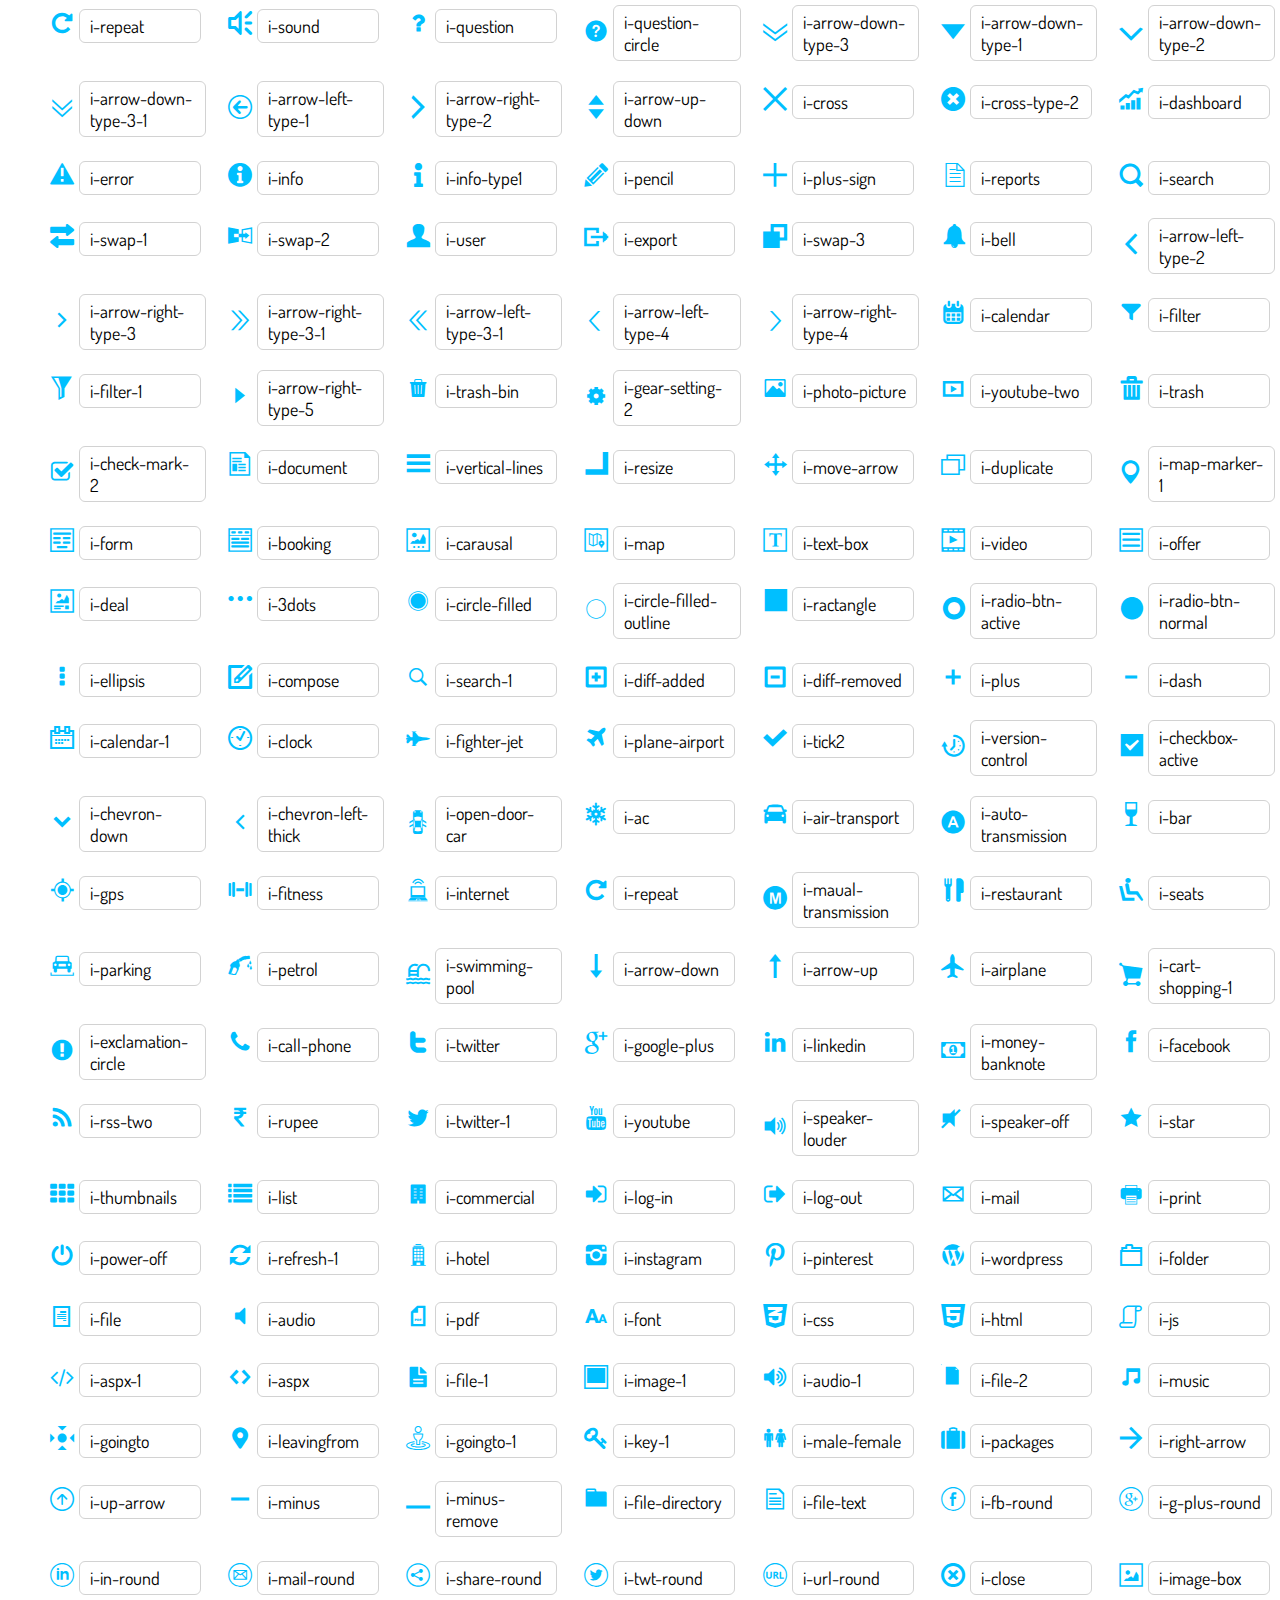
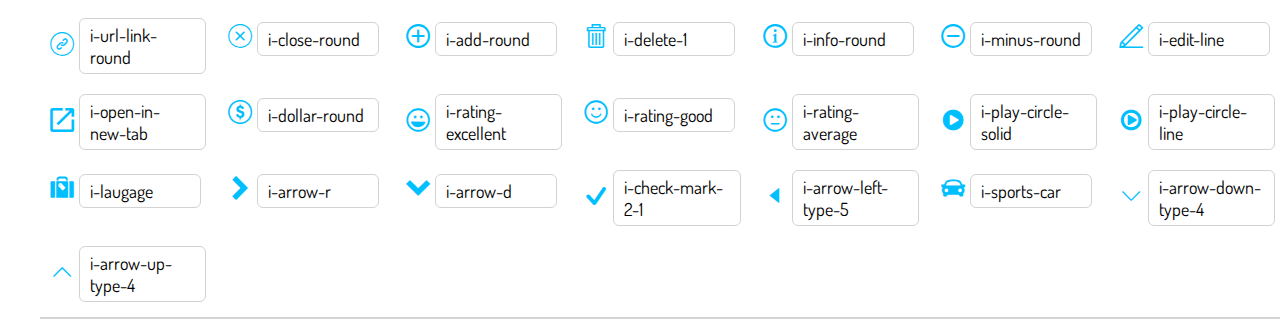
<file: backup/index.html>
<!DOCTYPE html>
<html lang="en">

<head>
    <meta charset="UTF-8">
    <meta name="viewport" content="width=device-width, initial-scale=1.0">
    <meta http-equiv="X-UA-Compatible" content="ie=edge">
    <title>Backup - mystique icons</title>

    <link href="http://fonts.googleapis.com/css?family=Dosis:400,500,700" rel="stylesheet" type="text/css">

    <link rel="stylesheet" href="11.icon-fonts.css">

    <style>
        body {
            font-family: 'Dosis', 'Tahoma', sans-serif;
            margin: 0;
        }

        body,
        section {
            display: flex;
            flex-direction: row;
            flex-wrap: wrap;
        }

        section {
            flex: auto;
            align-content: flex-start;
            justify-content: space-between;
            align-items: flex-start;
            max-width: 47%;
            border-bottom: 2px solid lightgray;
            margin-left: 40px;
        }

        .full {
            max-width: 100%;
            width: 100%;
        }

        h3 {
            width: 100%;
        }

        i {
            margin: 5px;
            font-size: 24px;
            display: inline-block;
            color: deepskyblue;
        }

        span {
            display: flex;
            flex-direction: row;
            align-items: center;
            padding: 5px;
            width: 23%;
            margin-bottom: 10px;
        }

        .full span {
            width: 13%;
        }

        em {
            font-size: 18px;
            color: #000;
            font-style: normal;
            display: inline-block;
            border: 1px solid #d2d2d2;
            padding: 5px 10px;
            min-width: 100px;
            border-radius: 6px;
        }
    </style>
</head>

<body>
    <section class="full">
        <span><i class="i-repeat"></i><em></em></span>
        
        <span><i class="i-sound"></i><em></em></span>
        
        <span><i class="i-question"></i><em></em></span>
        
        <span><i class="i-question-circle"></i><em></em></span>
        
        <span><i class="i-arrow-down-type-3"></i><em></em></span>
        
        <span><i class="i-arrow-down-type-1"></i><em></em></span>
        
        <span><i class="i-arrow-down-type-2"></i><em></em></span>
        
        <span><i class="i-arrow-down-type-3-1"></i><em></em></span>
        
        <span><i class="i-arrow-left-type-1"></i><em></em></span>
        
        <span><i class="i-arrow-right-type-2"></i><em></em></span>
        
        <span><i class="i-arrow-up-down"></i><em></em></span>
        
        <span><i class="i-cross"></i><em></em></span>
        
        <span><i class="i-cross-type-2"></i><em></em></span>
        
        <span><i class="i-dashboard"></i><em></em></span>
        
        <span><i class="i-error"></i><em></em></span>
        
        <span><i class="i-info"></i><em></em></span>
        
        <span><i class="i-info-type1"></i><em></em></span>
        
        <span><i class="i-pencil"></i><em></em></span>
        
        <span><i class="i-plus-sign"></i><em></em></span>
        
        <span><i class="i-reports"></i><em></em></span>
        
        <span><i class="i-search"></i><em></em></span>
        
        <span><i class="i-swap-1"></i><em></em></span>
        
        <span><i class="i-swap-2"></i><em></em></span>
        
        <span><i class="i-user"></i><em></em></span>
        
        <span><i class="i-export"></i><em></em></span>
        
        <span><i class="i-swap-3"></i><em></em></span>
        
        <span><i class="i-bell"></i><em></em></span>
        
        <span><i class="i-arrow-left-type-2"></i><em></em></span>
        
        <span><i class="i-arrow-right-type-3"></i><em></em></span>
        
        <span><i class="i-arrow-right-type-3-1"></i><em></em></span>
        
        <span><i class="i-arrow-left-type-3-1"></i><em></em></span>
        
        <span><i class="i-arrow-left-type-4"></i><em></em></span>
        
        <span><i class="i-arrow-right-type-4"></i><em></em></span>
        
        <span><i class="i-calendar"></i><em></em></span>
        
        <span><i class="i-filter"></i><em></em></span>
        
        <span><i class="i-filter-1"></i><em></em></span>
        
        <span><i class="i-arrow-right-type-5"></i><em></em></span>
        
        <span><i class="i-trash-bin"></i><em></em></span>
        
        <span><i class="i-gear-setting-2"></i><em></em></span>
        
        <span><i class="i-photo-picture"></i><em></em></span>
        
        <span><i class="i-youtube-two"></i><em></em></span>
        
        <span><i class="i-trash"></i><em></em></span>
        
        <span><i class="i-check-mark-2"></i><em></em></span>
        
        <span><i class="i-document"></i><em></em></span>
        
        <span><i class="i-vertical-lines"></i><em></em></span>
        
        <span><i class="i-resize"></i><em></em></span>
        
        <span><i class="i-move-arrow"></i><em></em></span>
        
        <span><i class="i-duplicate"></i><em></em></span>
        
        <span><i class="i-map-marker-1"></i><em></em></span>
        
        <span><i class="i-form"></i><em></em></span>
        
        <span><i class="i-booking"></i><em></em></span>
        
        <span><i class="i-carausal"></i><em></em></span>
        
        <span><i class="i-map"></i><em></em></span>
        
        <span><i class="i-text-box"></i><em></em></span>
        
        <span><i class="i-video"></i><em></em></span>
        
        <span><i class="i-offer"></i><em></em></span>
        
        <span><i class="i-deal"></i><em></em></span>
        
        <span><i class="i-3dots"></i><em></em></span>
        
        <span><i class="i-circle-filled"></i><em></em></span>
        
        <span><i class="i-circle-filled-outline"></i><em></em></span>
        
        <span><i class="i-ractangle"></i><em></em></span>
        
        <span><i class="i-radio-btn-active"></i><em></em></span>
        
        <span><i class="i-radio-btn-normal"></i><em></em></span>
        
        <span><i class="i-ellipsis"></i><em></em></span>
        
        <span><i class="i-compose"></i><em></em></span>
        
        <span><i class="i-search-1"></i><em></em></span>
        
        <span><i class="i-diff-added"></i><em></em></span>
        
        <span><i class="i-diff-removed"></i><em></em></span>
        
        <span><i class="i-plus"></i><em></em></span>
        
        <span><i class="i-dash"></i><em></em></span>
        
        <span><i class="i-calendar-1"></i><em></em></span>
        
        <span><i class="i-clock"></i><em></em></span>
        
        <span><i class="i-fighter-jet"></i><em></em></span>
        
        <span><i class="i-plane-airport"></i><em></em></span>
        
        <span><i class="i-tick2"></i><em></em></span>
        
        <span><i class="i-version-control"></i><em></em></span>
        
        <span><i class="i-checkbox-active"></i><em></em></span>
        
        <span><i class="i-chevron-down"></i><em></em></span>
        
        <span><i class="i-chevron-left-thick"></i><em></em></span>
        
        <span><i class="i-open-door-car"></i><em></em></span>
        
        <span><i class="i-ac"></i><em></em></span>
        
        <span><i class="i-air-transport"></i><em></em></span>
        
        <span><i class="i-auto-transmission"></i><em></em></span>
        
        <span><i class="i-bar"></i><em></em></span>
        
        <span><i class="i-gps"></i><em></em></span>
        
        <span><i class="i-fitness"></i><em></em></span>
        
        <span><i class="i-internet"></i><em></em></span>
        
        <span><i class="i-repeat"></i><em></em></span>
        
        <span><i class="i-maual-transmission"></i><em></em></span>
        
        <span><i class="i-restaurant"></i><em></em></span>
        
        <span><i class="i-seats"></i><em></em></span>
        
        <span><i class="i-parking"></i><em></em></span>
        
        <span><i class="i-petrol"></i><em></em></span>
        
        <span><i class="i-swimming-pool"></i><em></em></span>
        
        <span><i class="i-arrow-down"></i><em></em></span>
        
        <span><i class="i-arrow-up"></i><em></em></span>
        
        <span><i class="i-airplane"></i><em></em></span>
        
        <span><i class="i-cart-shopping-1"></i><em></em></span>
        
        <span><i class="i-exclamation-circle"></i><em></em></span>
        
        <span><i class="i-call-phone"></i><em></em></span>
        
        <span><i class="i-twitter"></i><em></em></span>
        
        <span><i class="i-google-plus"></i><em></em></span>
        
        <span><i class="i-linkedin"></i><em></em></span>
        
        <span><i class="i-money-banknote"></i><em></em></span>
        
        <span><i class="i-facebook"></i><em></em></span>
        
        <span><i class="i-rss-two"></i><em></em></span>
        
        <span><i class="i-rupee"></i><em></em></span>
        
        <span><i class="i-twitter-1"></i><em></em></span>
        
        <span><i class="i-youtube"></i><em></em></span>
        
        <span><i class="i-speaker-louder"></i><em></em></span>
        
        <span><i class="i-speaker-off"></i><em></em></span>
        
        <span><i class="i-star"></i><em></em></span>
        
        <span><i class="i-thumbnails"></i><em></em></span>
        
        <span><i class="i-list"></i><em></em></span>
        
        <span><i class="i-commercial"></i><em></em></span>
        
        <span><i class="i-log-in"></i><em></em></span>
        
        <span><i class="i-log-out"></i><em></em></span>
        
        <span><i class="i-mail"></i><em></em></span>
        
        <span><i class="i-print"></i><em></em></span>
        
        <span><i class="i-power-off"></i><em></em></span>
        
        <span><i class="i-refresh-1"></i><em></em></span>
        
        <span><i class="i-hotel"></i><em></em></span>
        
        <span><i class="i-instagram"></i><em></em></span>
        
        <span><i class="i-pinterest"></i><em></em></span>
        
        <span><i class="i-wordpress"></i><em></em></span>
        
        <span><i class="i-folder"></i><em></em></span>
        
        <span><i class="i-file"></i><em></em></span>
        
        <span><i class="i-audio"></i><em></em></span>
        
        <span><i class="i-pdf"></i><em></em></span>
        
        <span><i class="i-font"></i><em></em></span>
        
        <span><i class="i-css"></i><em></em></span>
        
        <span><i class="i-html"></i><em></em></span>
        
        <span><i class="i-js"></i><em></em></span>
        
        <span><i class="i-aspx-1"></i><em></em></span>
        
        <span><i class="i-aspx"></i><em></em></span>
        
        <span><i class="i-file-1"></i><em></em></span>
        
        <span><i class="i-image-1"></i><em></em></span>
        
        <span><i class="i-audio-1"></i><em></em></span>
        
        <span><i class="i-file-2"></i><em></em></span>
        
        <span><i class="i-music"></i><em></em></span>
        
        <span><i class="i-goingto"></i><em></em></span>
        
        <span><i class="i-leavingfrom"></i><em></em></span>
        
        <span><i class="i-goingto-1"></i><em></em></span>
        
        <span><i class="i-key-1"></i><em></em></span>
        
        <span><i class="i-male-female"></i><em></em></span>
        
        <span><i class="i-packages"></i><em></em></span>
        
        <span><i class="i-right-arrow"></i><em></em></span>
        
        <span><i class="i-up-arrow"></i><em></em></span>
        
        <span><i class="i-minus"></i><em></em></span>
        
        <span><i class="i-minus-remove"></i><em></em></span>
        
        <span><i class="i-file-directory"></i><em></em></span>
        
        <span><i class="i-file-text"></i><em></em></span>
        
        <span><i class="i-fb-round"></i><em></em></span>
        
        <span><i class="i-g-plus-round"></i><em></em></span>
        
        <span><i class="i-in-round"></i><em></em></span>
        
        <span><i class="i-mail-round"></i><em></em></span>
        
        <span><i class="i-share-round"></i><em></em></span>
        
        <span><i class="i-twt-round"></i><em></em></span>
        
        <span><i class="i-url-round"></i><em></em></span>
        
        <span><i class="i-close"></i><em></em></span>
        
        <span><i class="i-image-box"></i><em></em></span>
        
        <span><i class="i-url-link-round"></i><em></em></span>
        
        <span><i class="i-close-round"></i><em></em></span>
        
        <span><i class="i-add-round"></i><em></em></span>
        
        <span><i class="i-delete-1"></i><em></em></span>
        
        <span><i class="i-info-round"></i><em></em></span>
        
        <span><i class="i-minus-round"></i><em></em></span>
        
        <span><i class="i-edit-line"></i><em></em></span>
        
        <span><i class="i-open-in-new-tab"></i><em></em></span>
        
        <span><i class="i-dollar-round"></i><em></em></span>
        
        <span><i class="i-rating-excellent"></i><em></em></span>
        
        <span><i class="i-rating-good"></i><em></em></span>
        
        <span><i class="i-rating-average"></i><em></em></span>
        
        <span><i class="i-play-circle-solid"></i><em></em></span>
        
        <span><i class="i-play-circle-line"></i><em></em></span>
        
        <span><i class="i-laugage"></i><em></em></span>
        
        <span><i class="i-arrow-r"></i><em></em></span>
        
        <span><i class="i-arrow-d"></i><em></em></span>
        
        <span><i class="i-check-mark-2-1"></i><em></em></span>
        
        <span><i class="i-arrow-left-type-5"></i><em></em></span>
        
        <span><i class="i-sports-car"></i><em></em></span>
        
        <span><i class="i-arrow-down-type-4"></i><em></em></span>
        
        <span><i class="i-arrow-up-type-4"></i><em></em></span>
        
        </section>

    <script>
        window.onload = function () {

            var iParent = document.getElementsByTagName("span");
            var printText = document.getElementsByTagName("em");

            var iTag = document.getElementsByTagName("I");
            console.log(iTag);

            for (var i = 0; i < iTag.length; i++) {
                var iClassName = iTag[i].getAttribute("class");
                console.log(iClassName);

                iTag[i].nextElementSibling.innerHTML = iClassName;

                // iTag[i].innerHTML = iClassName;
            }


                var y = document.getElementsByTagName("I");
                var i;
                for (i = 0; i < y.length; i++) {
                    y[i].style.color = "deepskyblue";
                }
                return;
    
            

        }
    </script>

</body>

</html>
</file>
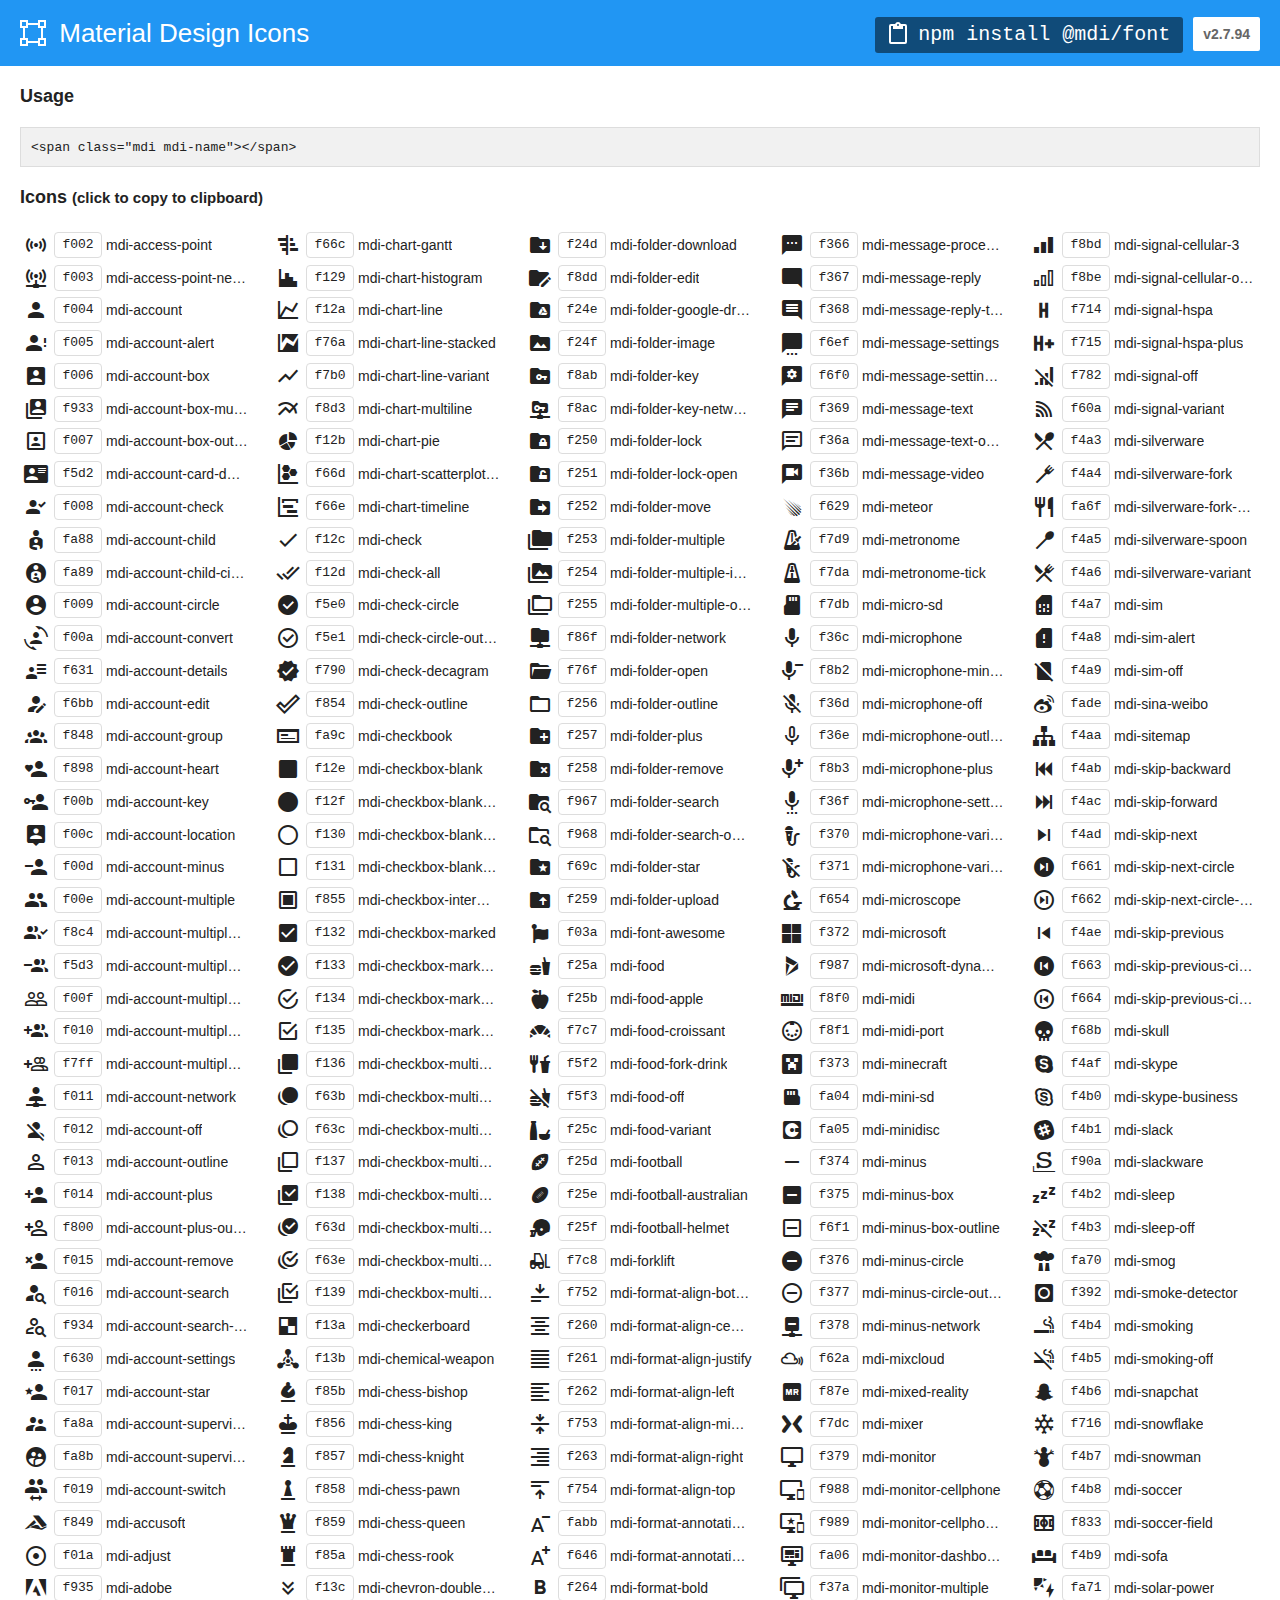
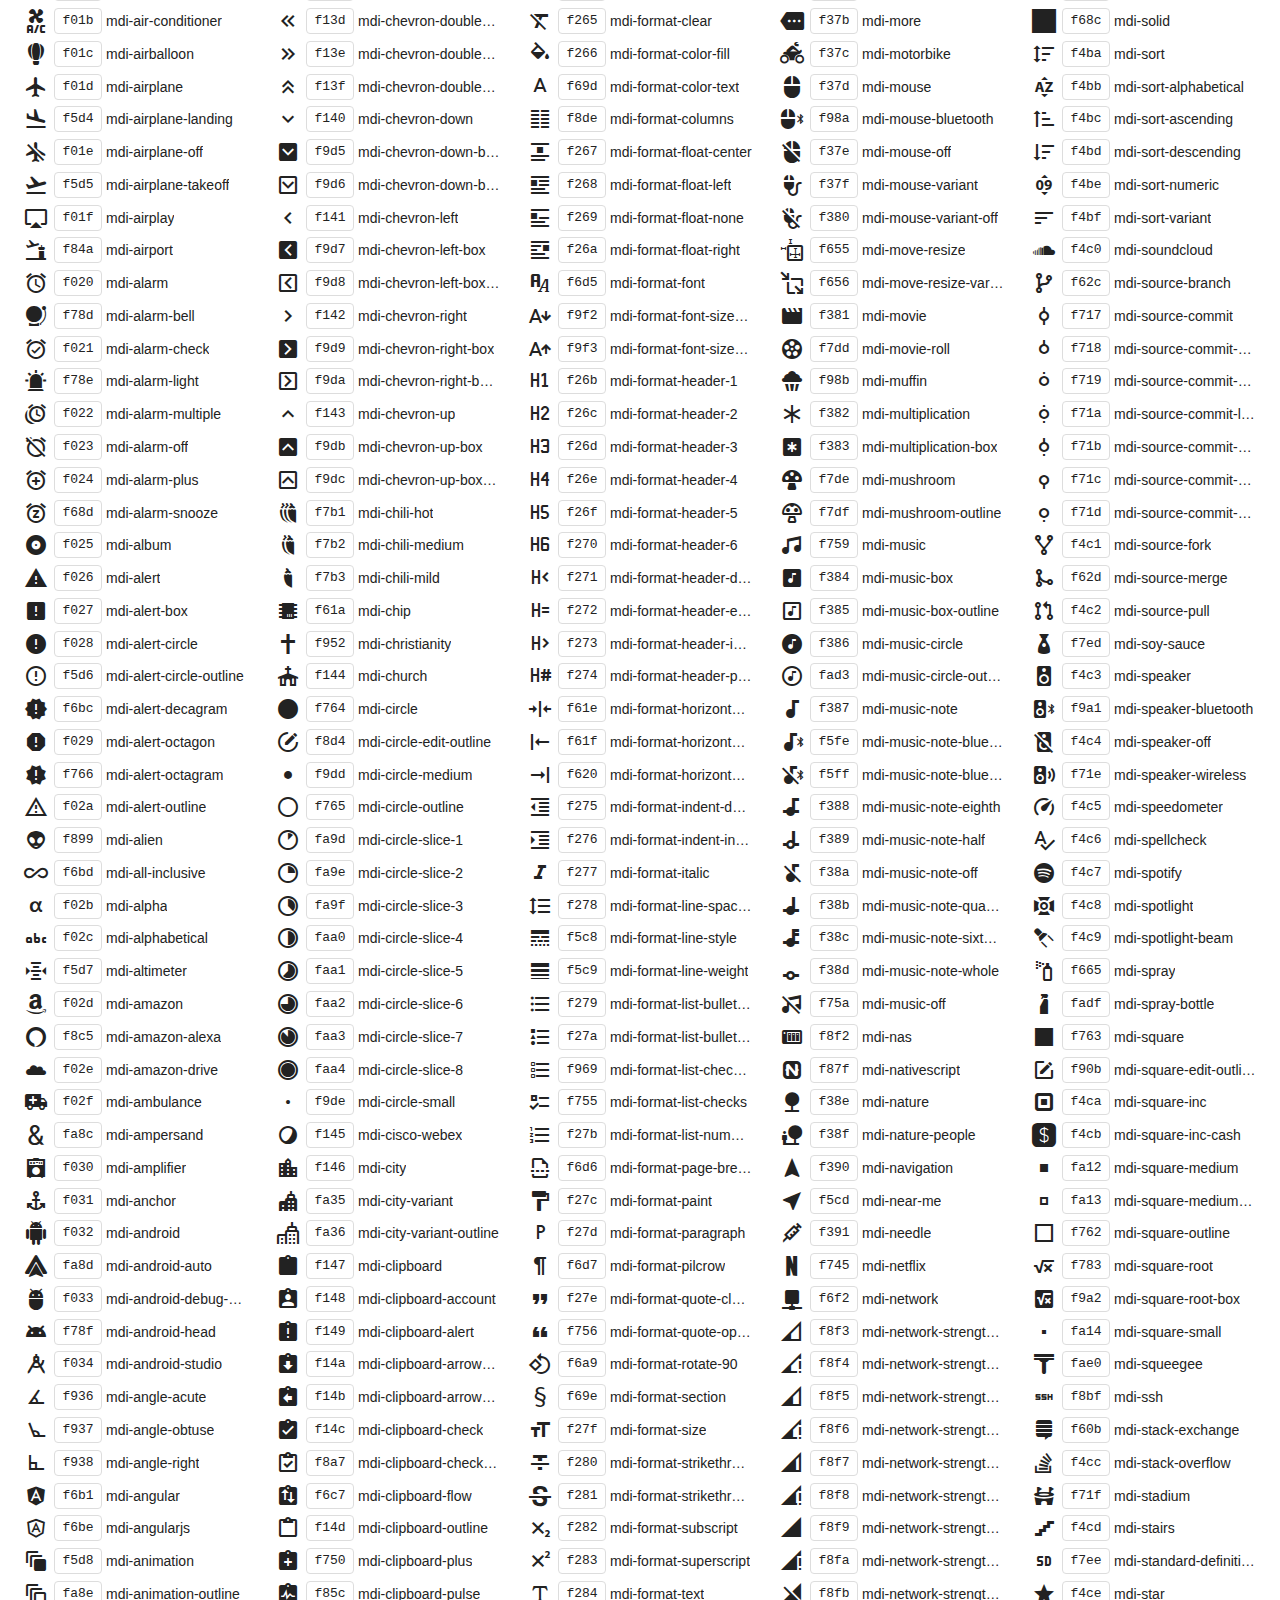
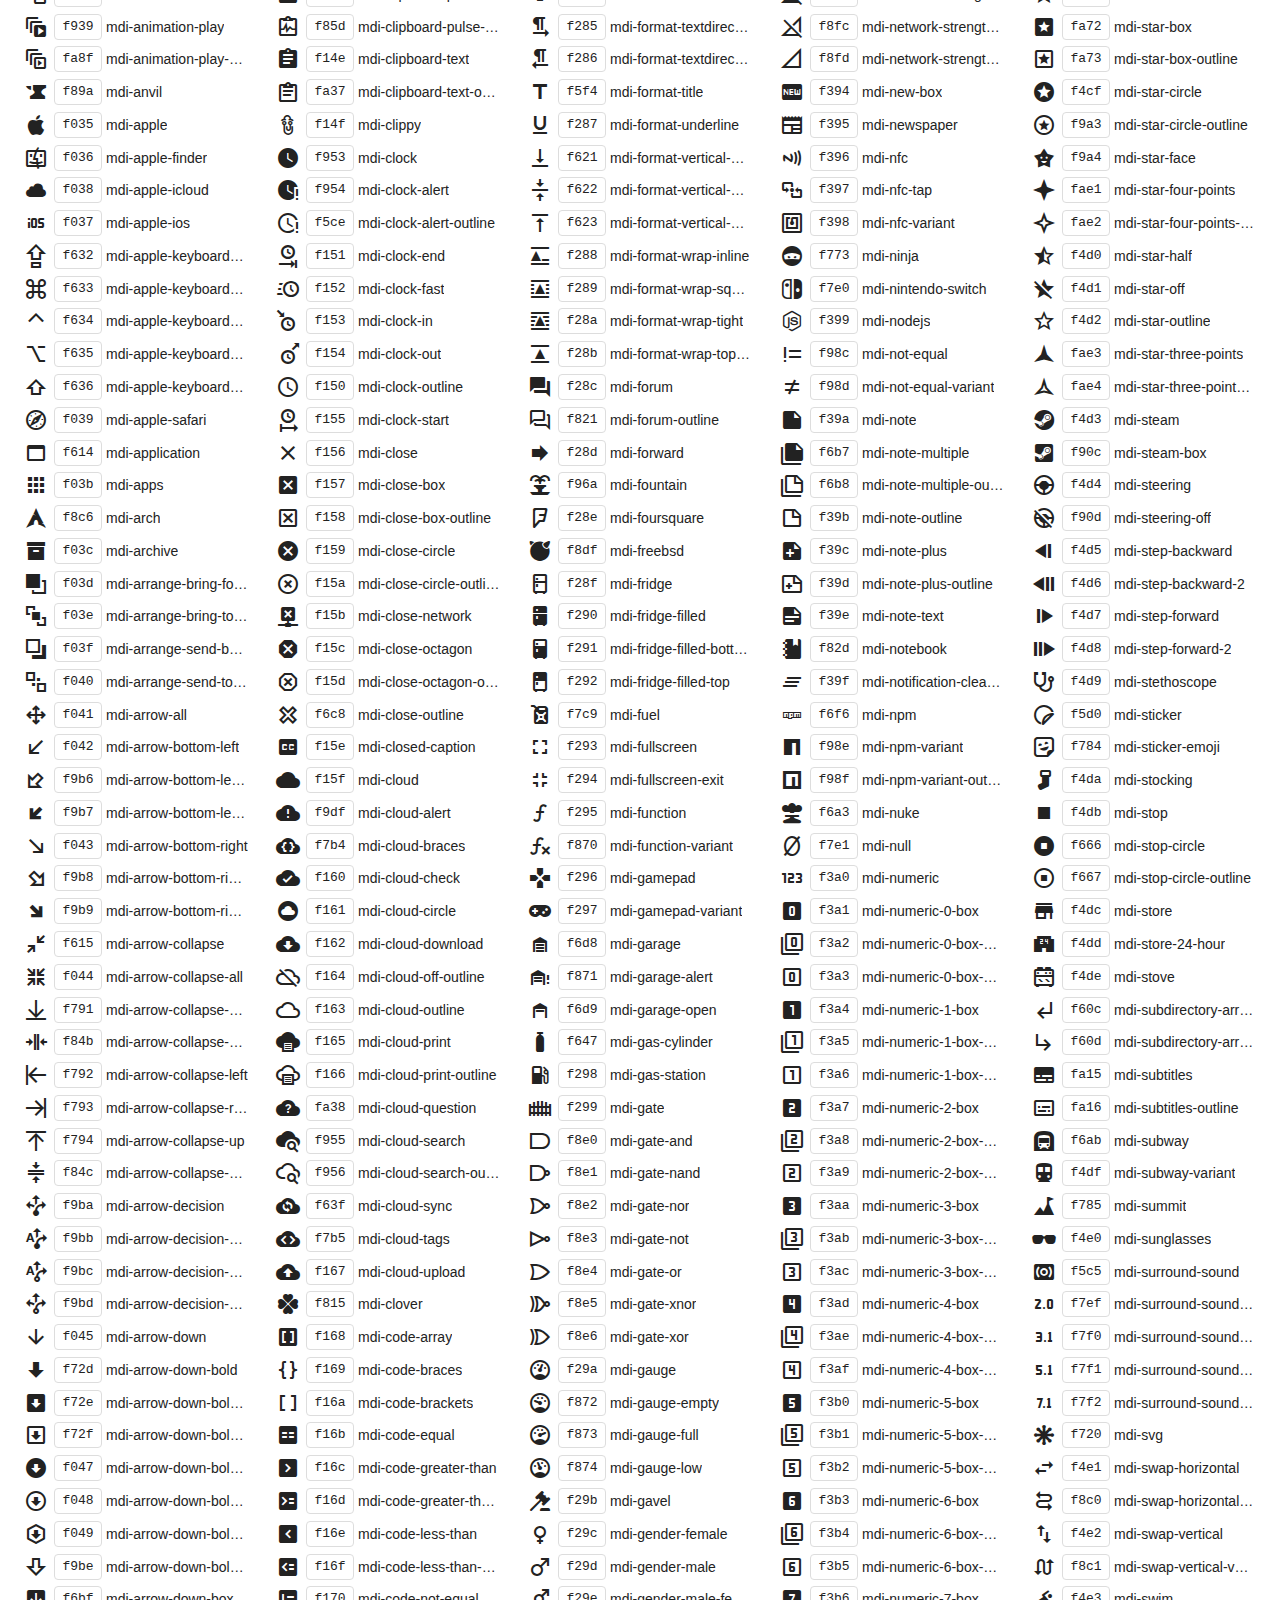
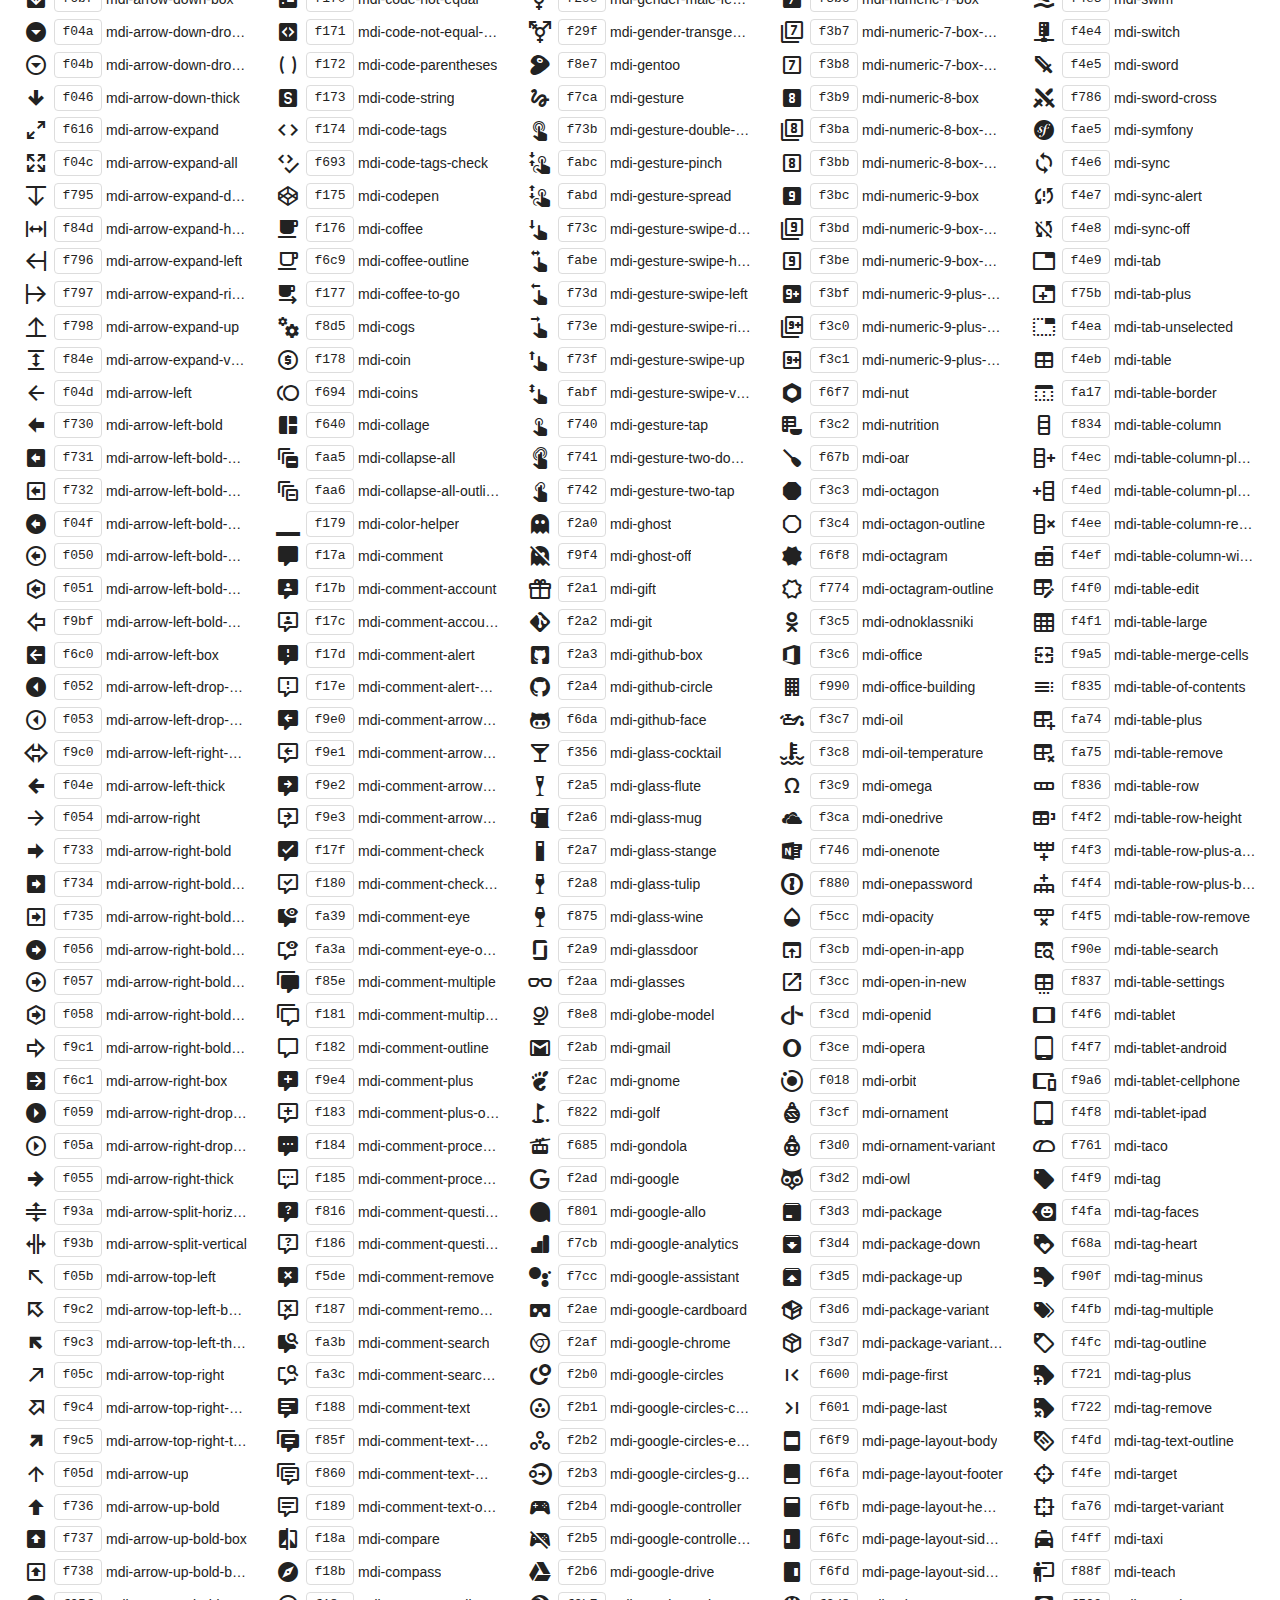
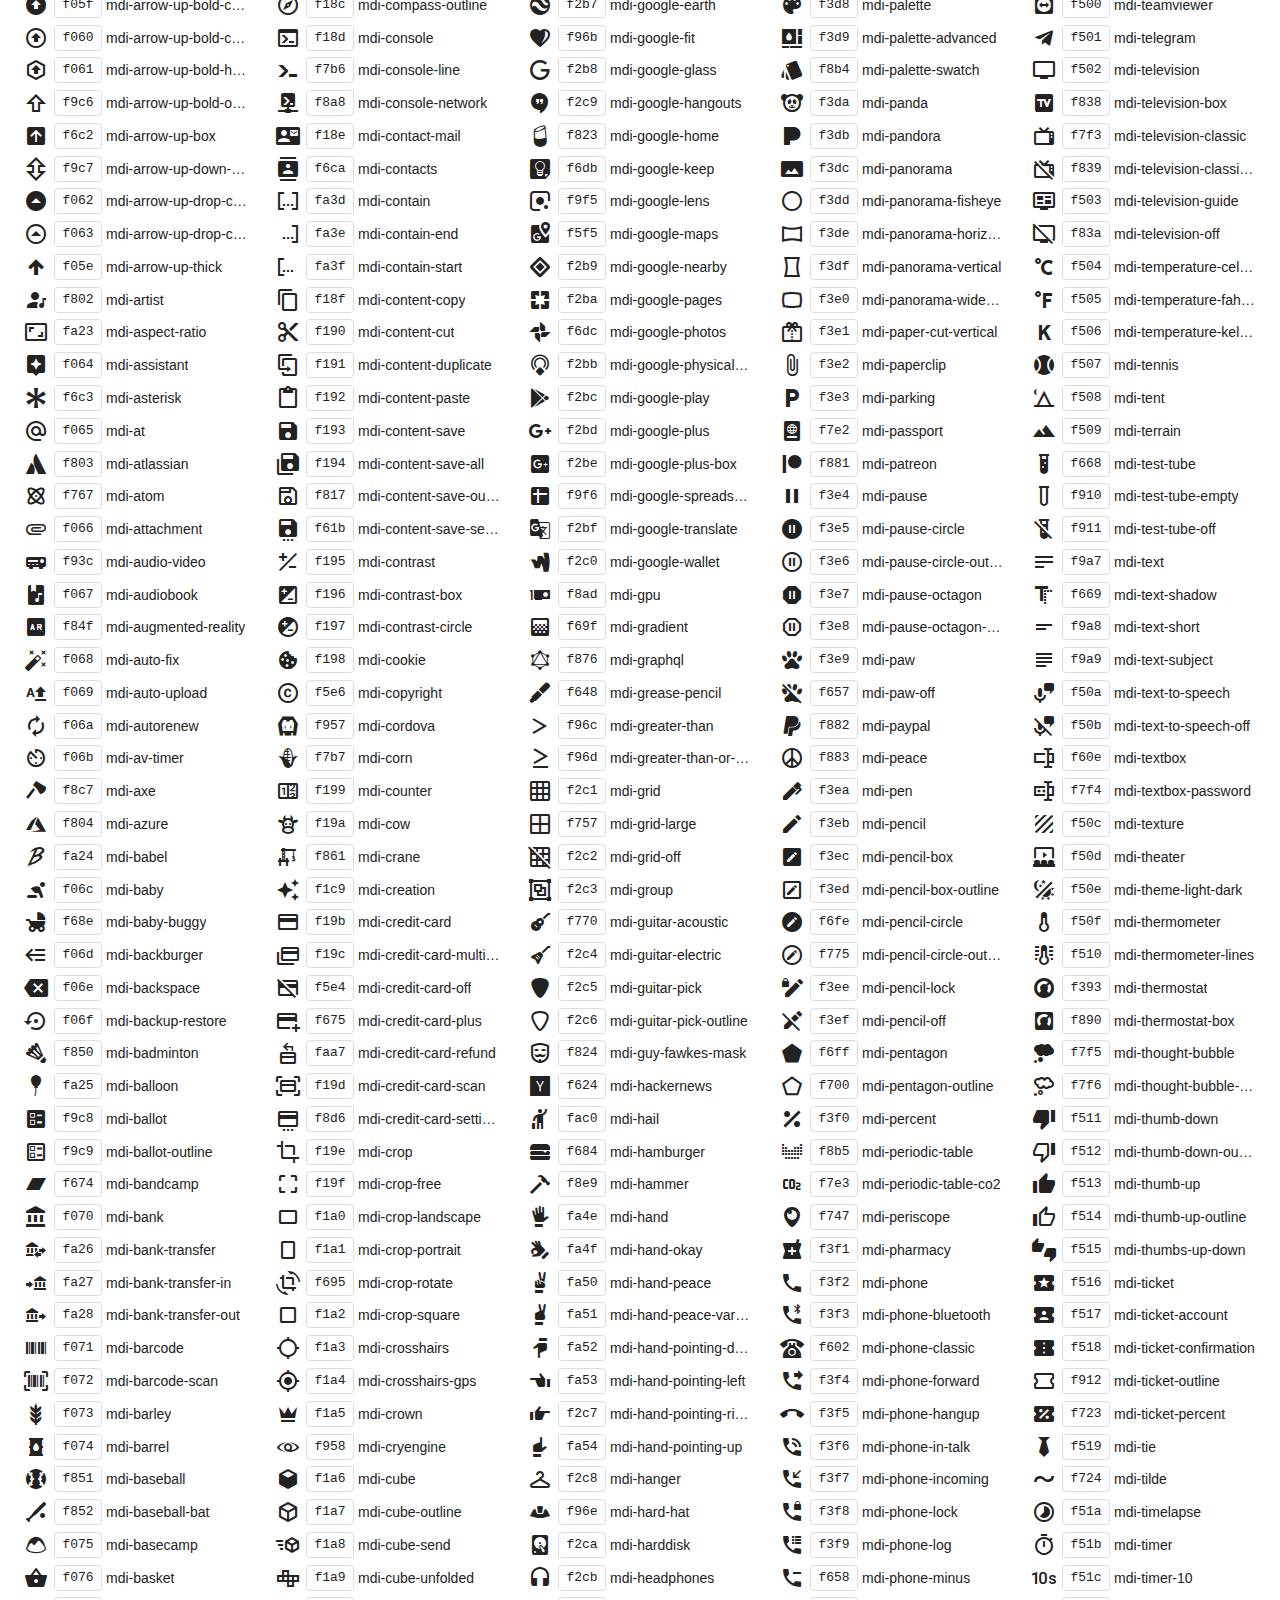
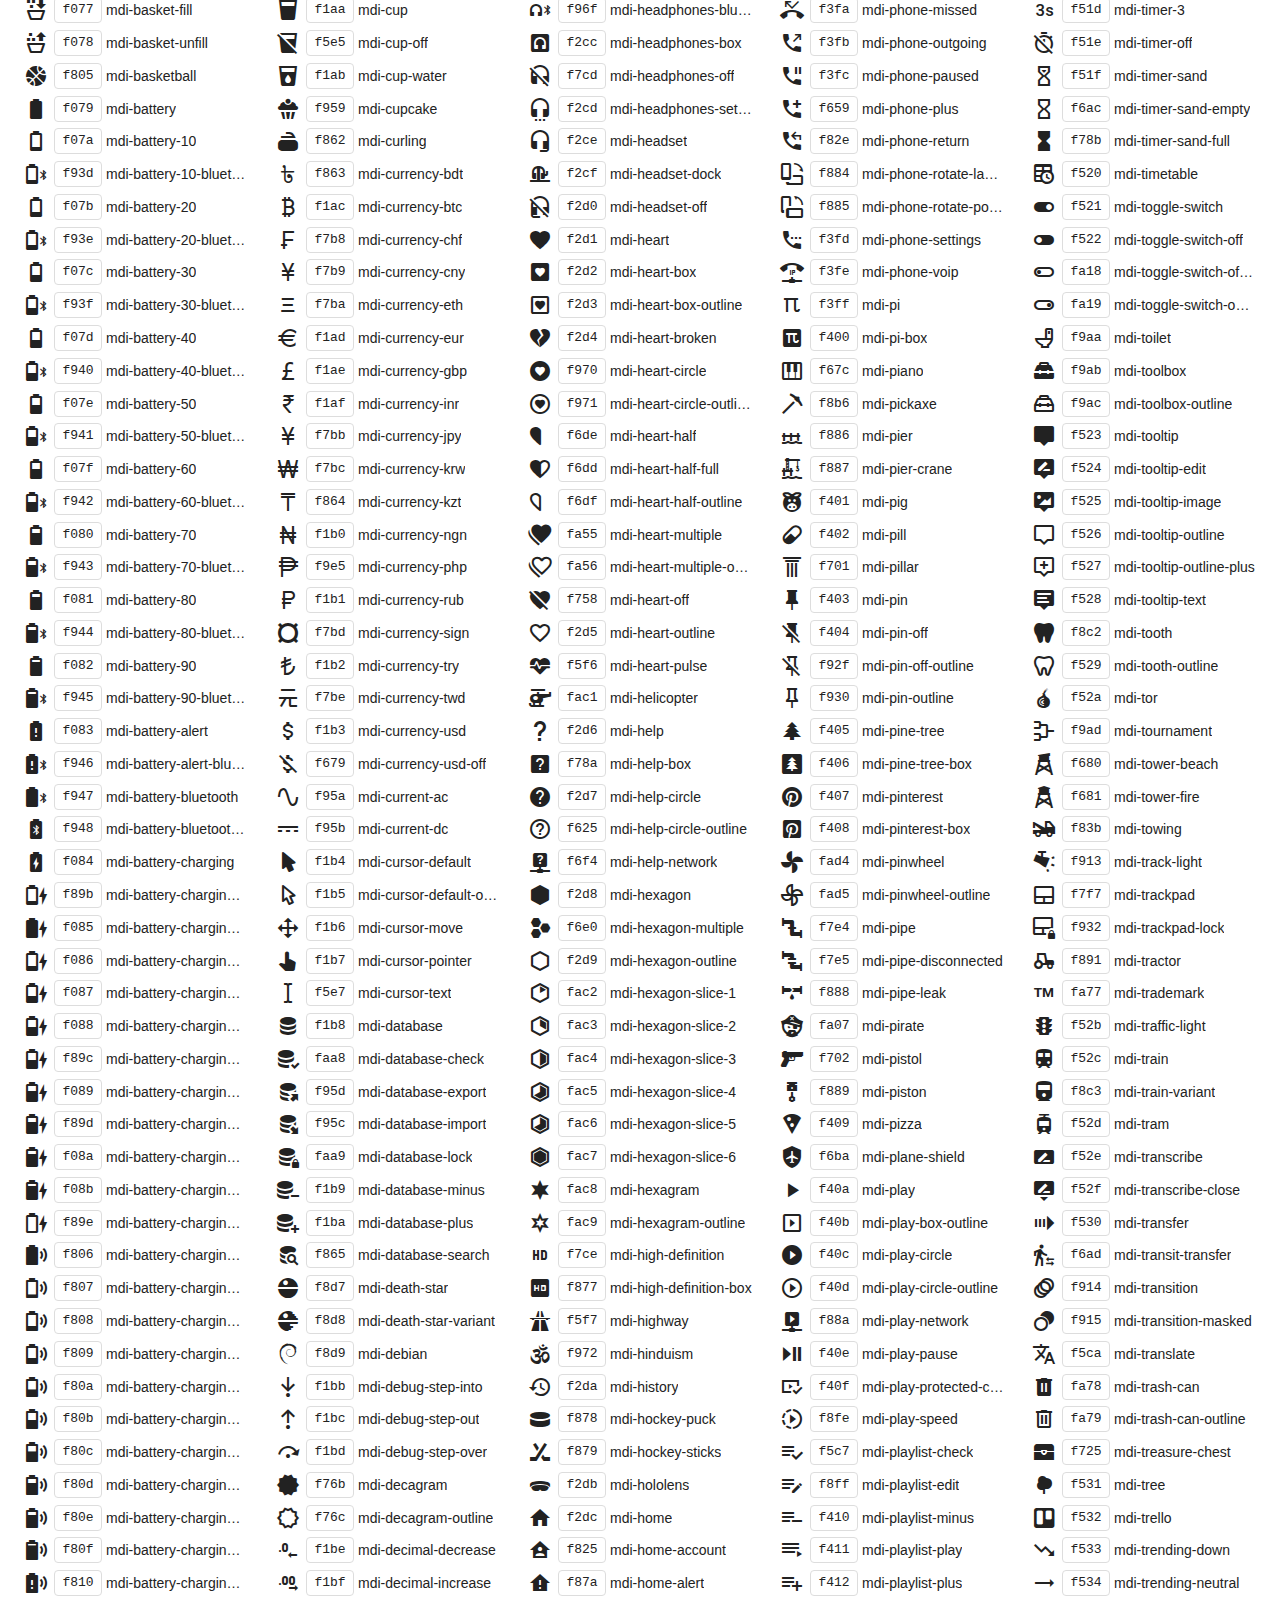
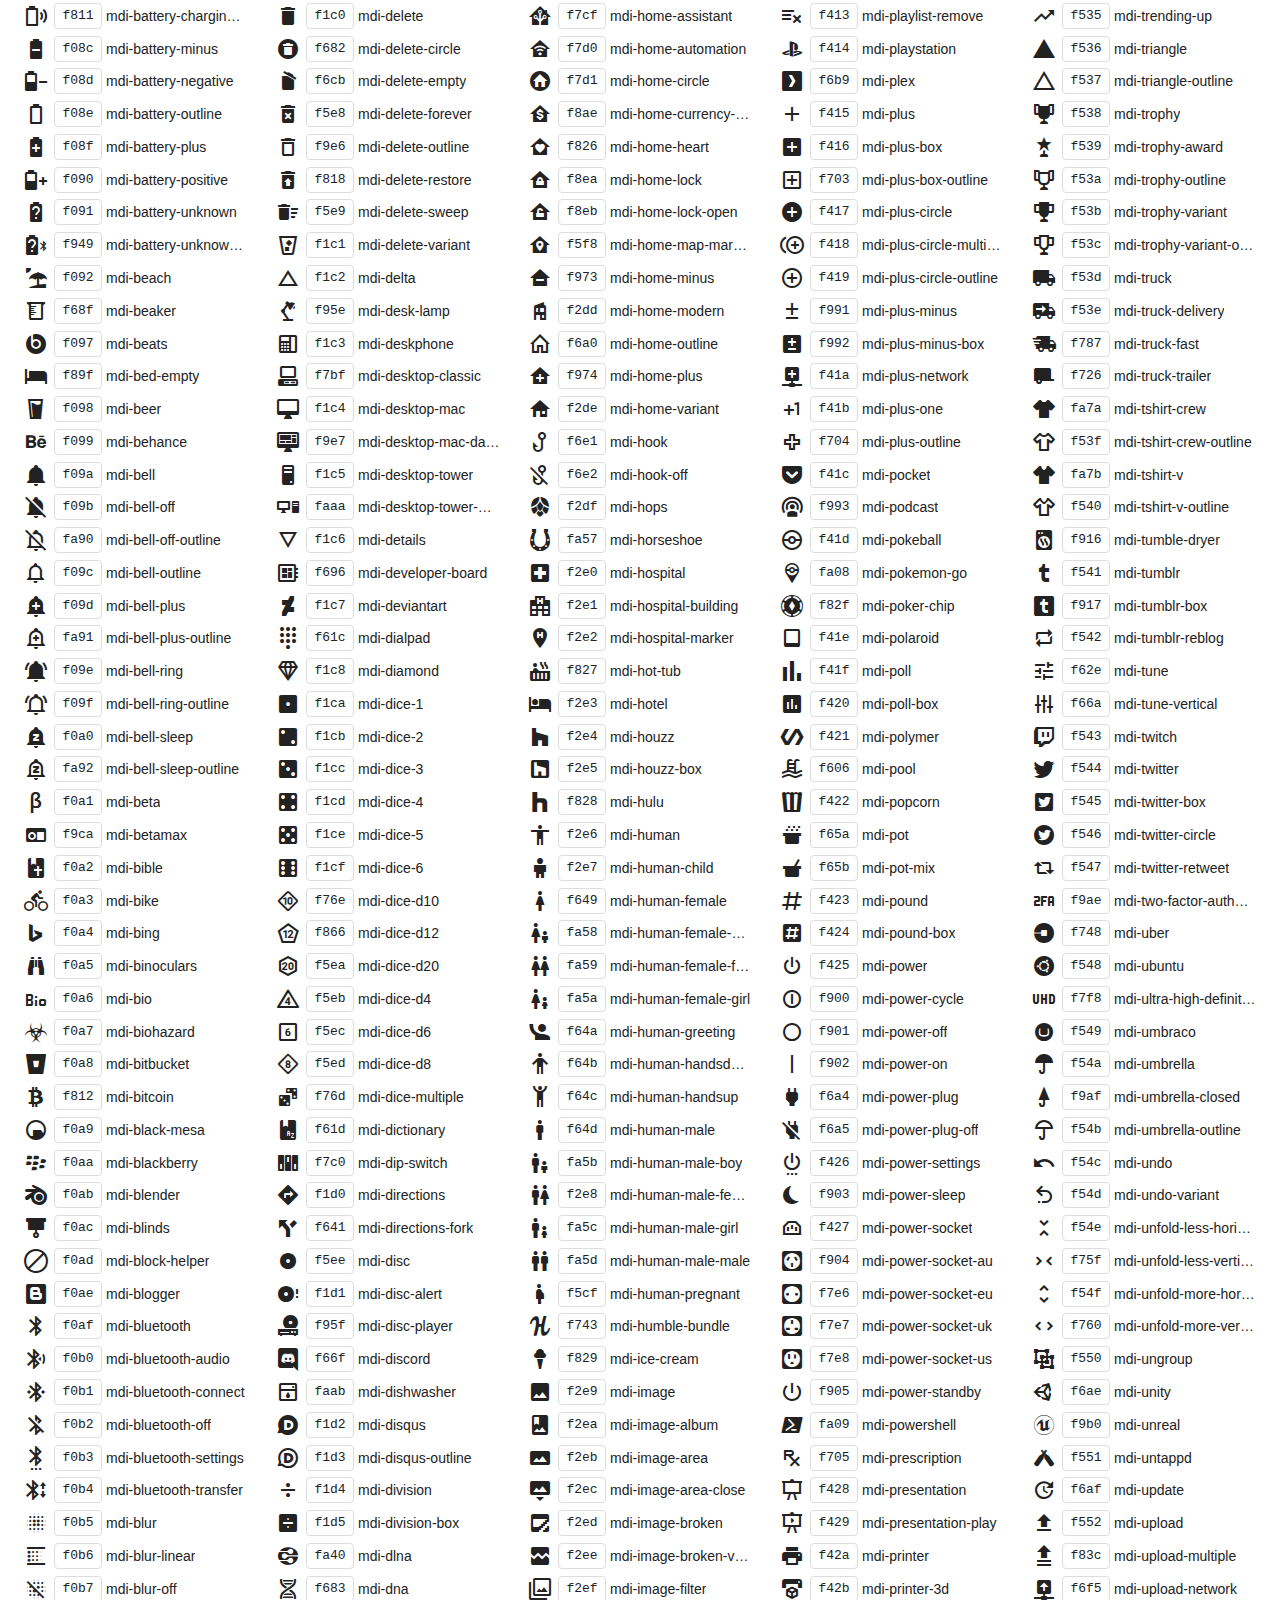
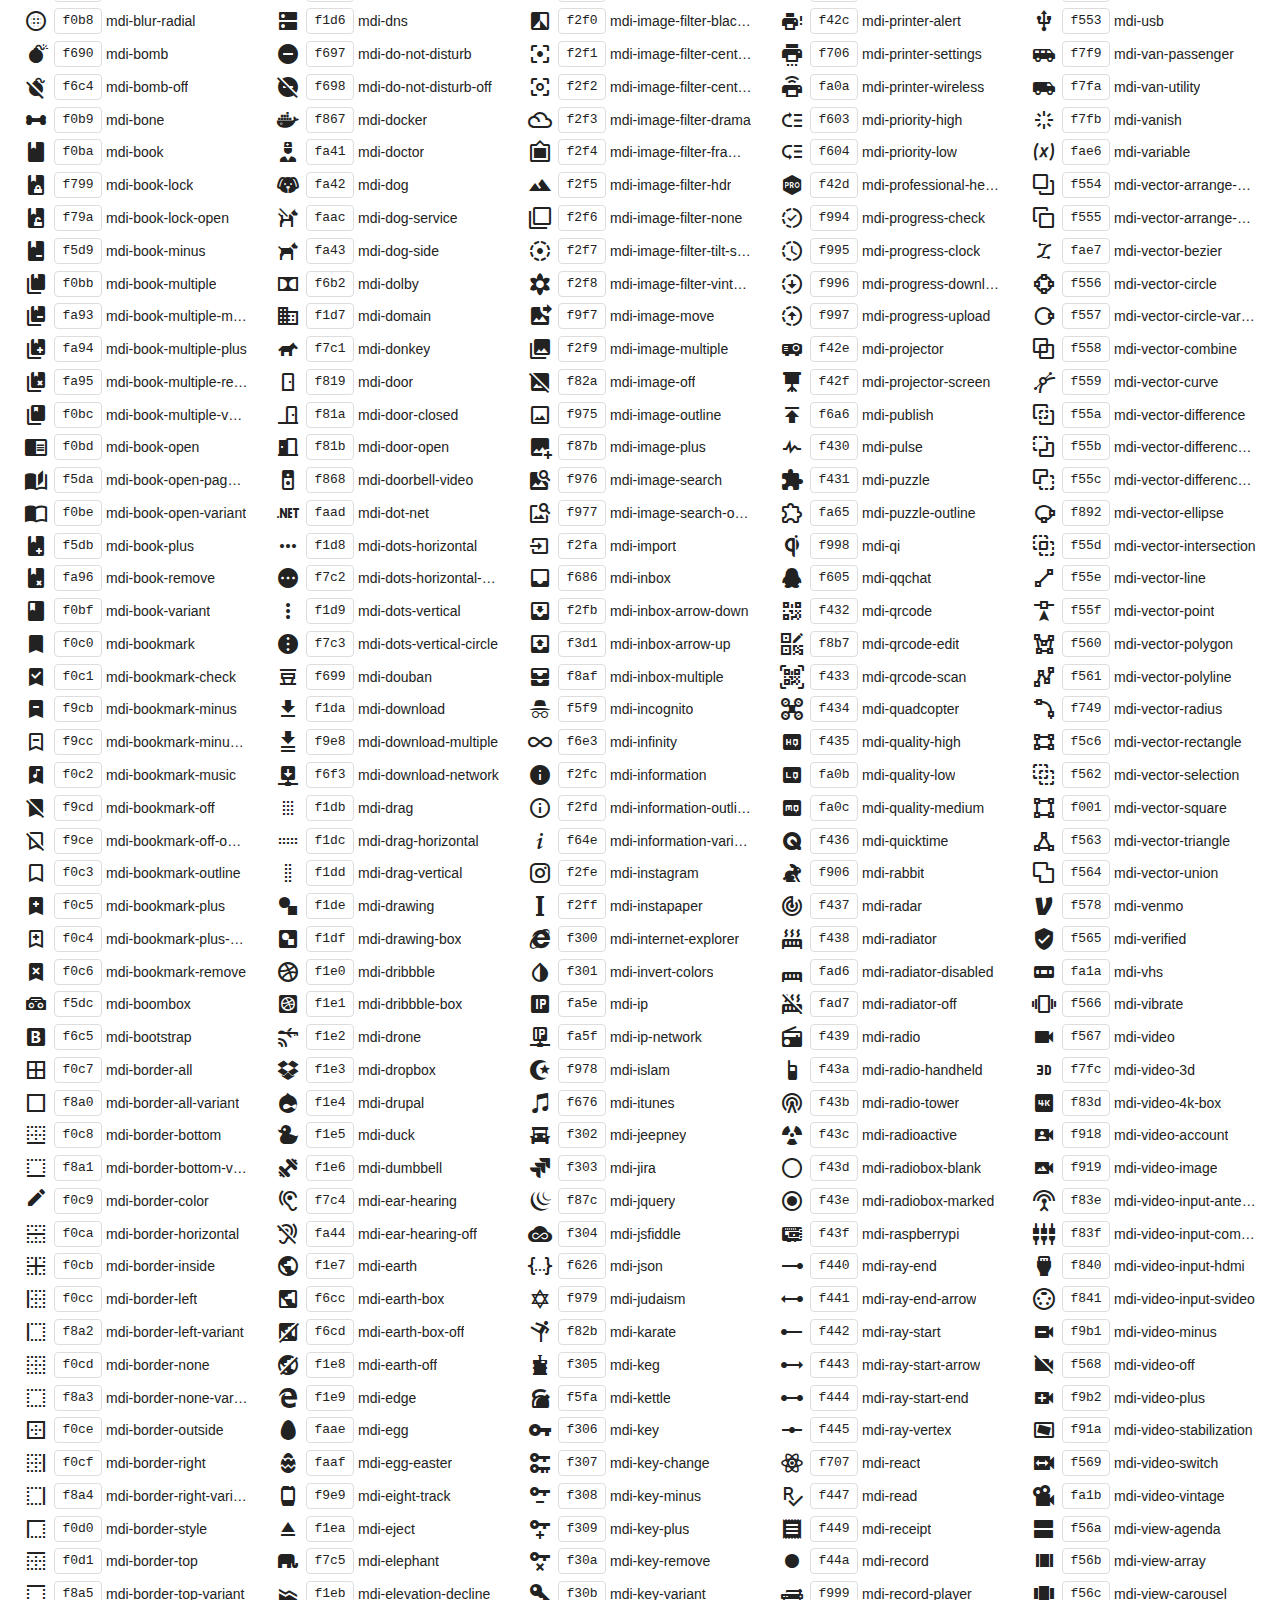
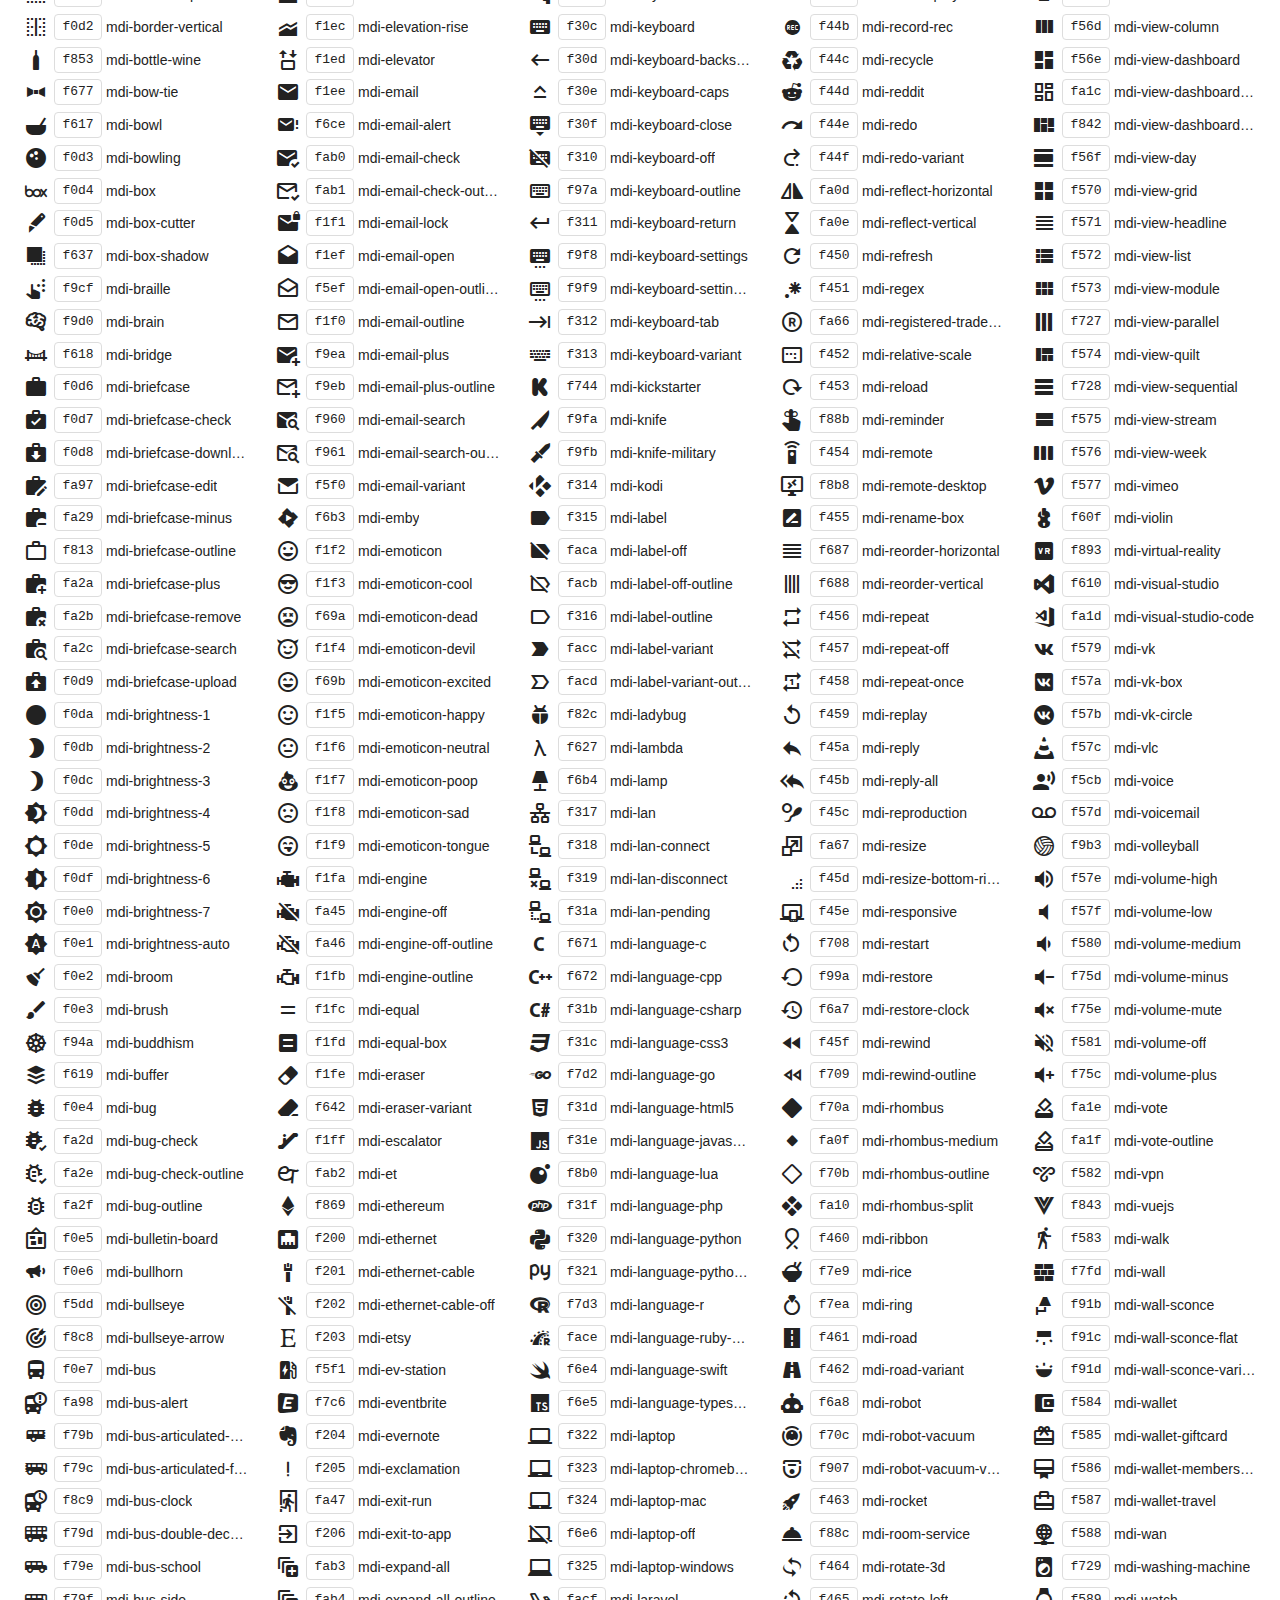
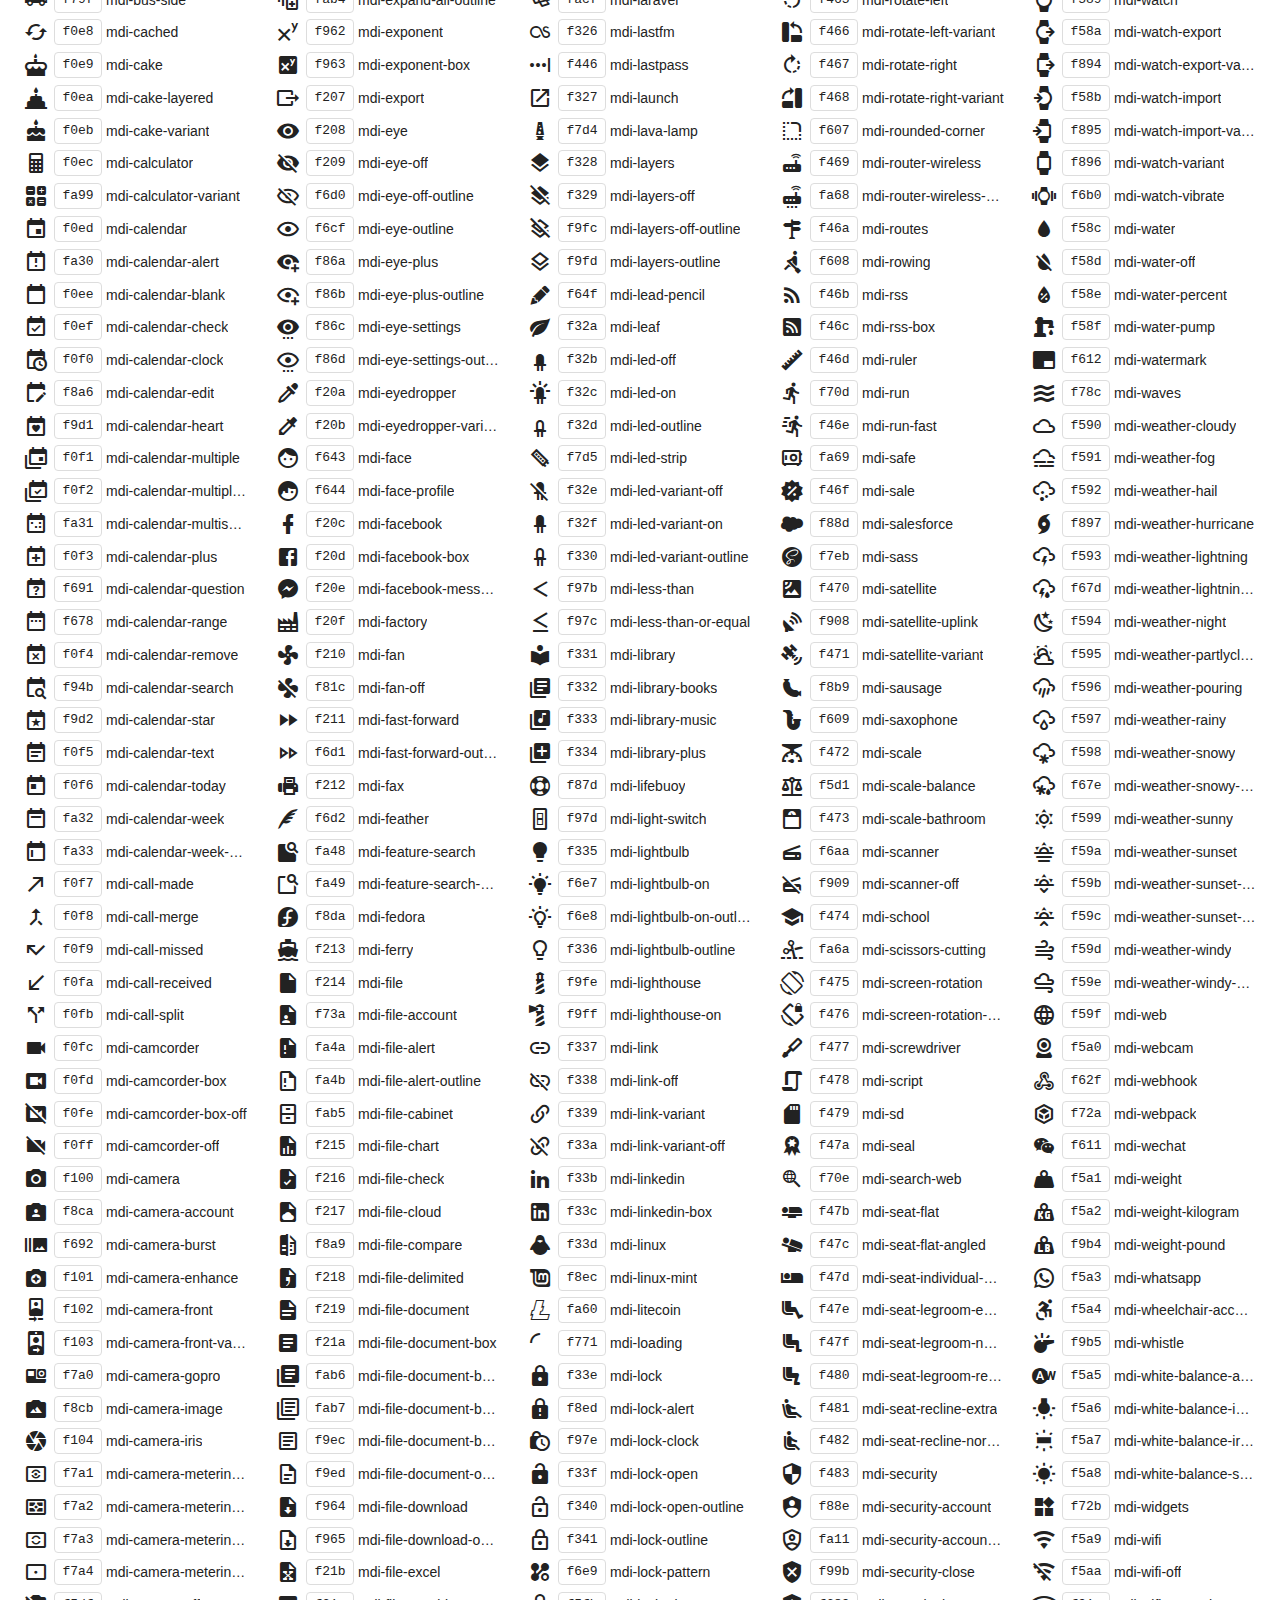
<file: mdi-preview.html>
﻿<!doctype html>
<html>
<head>
    <meta charset="utf-8" />
    <title>Material Design Icons</title>
    <style>
        * {
            margin: 0;
            padding: 0;
        }

        body {
            margin: 0;
            padding: 0;
            background: #fff;
            color: #222;
        }

        h1, h2, h3, p, div, footer {
            font-family: "Helvetica Neue", Arial, sans-serif;
        }

        h1 {
            padding: 20px 20px 16px 20px;
            font-size: 26px;
            line-height: 26px;
            font-weight: normal;
            color: #FFF;
            background-color: #2196F3;
        }

        h1 svg {
            vertical-align: middle;
            width: 26px;
            height: 26px;
            margin: 0 6px 4px 0;
        }

        h1 svg path {
            fill: #FFF;
        }

        h1 .version {
            font-size: 14px;
            background: #FFF;
            padding: 4px 10px;
            float: right;
            border-radius: 2px;
            margin: -3px 0 0 0;
            color: #666;
            font-weight: bold;
        }

        h1 .version::before {
            content: 'v';
        }

        h1 code {
            font-size: 20px;
            background: rgba(0,0,0,0.5);
            padding: 4px 12px;
            border-radius: 3px;
            float: right;
            margin: -3px 10px 0 0;
            border: 1px solid transparent;
            cursor: pointer;
        }

        h1 code:hover {
            border: 1px solid #FFF;
        }

        h1 code svg {
            width: 24px;
            height: 24px;
            margin: -1px -4px 0 -2px
        }

        h2 {
            font-size: 18px;
            padding: 20px;
        }

        h3 {
            font-size: 14px;
            padding: 10px 20px 0 20px;
            font-weight: bold;
        }

        p {
            padding: 10px 20px;
        }

        p code {
            display: inline-block;
            vertical-align: middle;
            background: #F1F1F1;
            padding: 3px 5px;
            border-radius: 3px;
            border: 1px solid #DDD;
        }

        p i.mdi {
            vertical-align: middle;
            border-radius: 4px;
            display: inline-block;
        }

        p i.mdi.dark-demo {
            background: #333;
        }

        p.note {
            color: #999;
            font-size: 14px;
            padding: 0 20px 5px 20px;
        }

        .icons {
            padding: 0 20px 10px 20px;
            -webkit-column-count: 5;
            -moz-column-count: 5;
            column-count: 5;
            -webkit-column-gap: 20px;
            -moz-column-gap: 20px;
            column-gap: 20px;
        }

        .icons div {
            line-height: 2em;
        }

        .icons div span {
            cursor: pointer;
            font-size: 14px;
            text-overflow: ellipsis;
            display: inline-block;
            max-width: calc(100% - 90px);
            overflow: hidden;
            vertical-align: middle;
            white-space: nowrap;
        }

        .icons div code:hover,
        .icons div span:hover,
        .icons div i:hover {
            color: #3c90be;
        }

        .icons div code:hover {
            border-color: #3c90be;
        }

        .icons div code {
            border: 1px solid #DDD;
            width: 46px;
            margin-left: 2px;
            margin-right: 4px;
            border-radius: 4px;
            display: inline-block;
            vertical-align: middle;
            text-align: center;
            line-height: 24px;
            cursor: pointer;
        }

        .icons div i {
            display: inline-block;
            width: 32px;
            height: 24px;
            text-align: center;
            vertical-align: middle;
            cursor: pointer;
            line-height: 24px;
        }

        .icons .mdi:before {
            font-size: 24px;
        }

        pre {
            margin: 0 20px;
            font-family: Consolas, monospace;
            padding: 10px;
            border: 1px solid #DDD;
            background: #F1F1F1;
        }

        div.copied {
            position: fixed;
            top: 100px;
            left: 50%;
            width: 200px;
            text-align: center;
            color: #3c763d;
            background-color: #dff0d8;
            border: 1px solid #d6e9c6;
            padding: 10px 15px;
            border-radius: 4px;
            margin-left: -100px;
            box-shadow: 0 0 10px rgba(0, 0, 0, 0.2);
        }

        footer {
            padding: 20px;
            color: #666;
            border-top: 1px solid #DDD;
            background: #F1F1F1;
        }

        footer a {
            color: #e91e63;
            text-decoration: none;
        }
    </style>
    <link href="materialdesignicons.css" media="all" rel="stylesheet" type="text/css" />
</head>
<body>
    <h1>
        <svg>
            <path d="M0,0H8V3H18V0H26V8H23V18H26V26H18V23H8V21H18V18H21V8H18V5H8V8H5V18H8V26H0V18H3V8H0V0M2,2V6H6V2H2M2,20V24H6V20H2M20,2V6H24V2H20M20,20V24H24V20H20Z"></path>
        </svg>
        Material Design Icons
        <span class="version">2.7.94</span>
        <code id="npm" title="Copy to Clipboard">
            <svg viewBox="0 0 24 24">
                <path d="M19,20H5V4H7V7H17V4H19M12,2A1,1 0 0,1 13,3A1,1 0 0,1 12,4A1,1 0 0,1 11,3A1,1 0 0,1 12,2M19,2H14.82C14.4,0.84 13.3,0 12,0C10.7,0 9.6,0.84 9.18,2H5A2,2 0 0,0 3,4V20A2,2 0 0,0 5,22H19A2,2 0 0,0 21,20V4A2,2 0 0,0 19,2Z" />
            </svg>
            npm install @mdi/font
        </code>
    </h1>

    <h2>Usage</h2>
    <pre><code>&lt;span class=&quot;mdi mdi-<span id="name">name</span>&quot;&gt;&lt;/span&gt;</code></pre>

    <h2>Icons <small>(click to copy to clipboard)</small></h2>
    <div class="icons" id="icons"></div>

    <h2>Extras</h2>

    <p>The helper CSS classes are listed below.</p>

    <h3>Size</h3>

    <p>
        <code>mdi-18px</code> <i class="mdi mdi-18px mdi-account"></i>
        <code>mdi-24px</code> <i class="mdi mdi-24px mdi-account"></i>
        <code>mdi-36px</code> <i class="mdi mdi-36px mdi-account"></i>
        <code>mdi-48px</code> <i class="mdi mdi-48px mdi-account"></i>
    </p>

    <h3>Rotate</h3>

    <p>
        <i class="mdi mdi-48px mdi-account"></i>
        <code>mdi-rotate-45</code> <i class="mdi mdi-48px mdi-rotate-45 mdi-account"></i>
        <code>mdi-rotate-90</code> <i class="mdi mdi-48px mdi-rotate-90 mdi-account"></i>
        <code>mdi-rotate-135</code> <i class="mdi mdi-48px mdi-rotate-135 mdi-account"></i>
        <code>mdi-rotate-180</code> <i class="mdi mdi-48px mdi-rotate-180 mdi-account"></i>
        <code>mdi-rotate-225</code> <i class="mdi mdi-48px mdi-rotate-225 mdi-account"></i>
        <code>mdi-rotate-270</code> <i class="mdi mdi-48px mdi-rotate-270 mdi-account"></i>
        <code>mdi-rotate-315</code> <i class="mdi mdi-48px mdi-rotate-315 mdi-account"></i>
    </p>

    <h3>Flip</h3>

    <p>
        <i class="mdi mdi-48px mdi-account-alert"></i>
        <code>mdi-flip-h</code> <i class="mdi mdi-48px mdi-flip-h mdi-account-alert"></i>
        <code>mdi-flip-v</code> <i class="mdi mdi-48px mdi-flip-v mdi-account-alert"></i>
    </p>

    <p class="note"><strong>Note:</strong> We do not include the ability to use <code>mdi-flip-*</code> and <code>mdi-rotate-*</code> at the same time.</p>

    <h3>Spin</h3>

    <p>
        <code>mdi-spin</code> <i class="mdi mdi-48px mdi-spin mdi-loading"></i>
        <code>mdi-spin</code> <i class="mdi mdi-48px mdi-spin mdi-star"></i>
    </p>

    <h3>Color</h3>

    <p style="padding-bottom:20px;">
        <code>mdi-light</code> <i class="mdi mdi-48px mdi-light mdi-account dark-demo"></i>
        <code>mdi-light mdi-inactive</code> <i class="mdi mdi-48px mdi-light mdi-inactive mdi-account dark-demo"></i>
        <code>mdi-dark</code> <i class="mdi mdi-48px mdi-dark mdi-account"></i>
        <code>mdi-dark mdi-inactive</code> <i class="mdi mdi-48px mdi-dark mdi-inactive mdi-account"></i>
    </p>

    <footer>
        Generated with <a href="https://github.com/sapegin/grunt-webfont">grunt-webfont</a> at <a href="http://materialdesignicons.com/">MaterialDesignIcons.com</a>.
        <a href="https://www.npmjs.com/org/mdi" target="_blank">NPM @mdi Organization</a>.
    </footer>

    <script type="text/javascript">
        (function () {
            var icons = [{"name":"access-point","hex":"f002"},{"name":"access-point-network","hex":"f003"},{"name":"account","hex":"f004"},{"name":"account-alert","hex":"f005"},{"name":"account-box","hex":"f006"},{"name":"account-box-multiple","hex":"f933"},{"name":"account-box-outline","hex":"f007"},{"name":"account-card-details","hex":"f5d2"},{"name":"account-check","hex":"f008"},{"name":"account-child","hex":"fa88"},{"name":"account-child-circle","hex":"fa89"},{"name":"account-circle","hex":"f009"},{"name":"account-convert","hex":"f00a"},{"name":"account-details","hex":"f631"},{"name":"account-edit","hex":"f6bb"},{"name":"account-group","hex":"f848"},{"name":"account-heart","hex":"f898"},{"name":"account-key","hex":"f00b"},{"name":"account-location","hex":"f00c"},{"name":"account-minus","hex":"f00d"},{"name":"account-multiple","hex":"f00e"},{"name":"account-multiple-check","hex":"f8c4"},{"name":"account-multiple-minus","hex":"f5d3"},{"name":"account-multiple-outline","hex":"f00f"},{"name":"account-multiple-plus","hex":"f010"},{"name":"account-multiple-plus-outline","hex":"f7ff"},{"name":"account-network","hex":"f011"},{"name":"account-off","hex":"f012"},{"name":"account-outline","hex":"f013"},{"name":"account-plus","hex":"f014"},{"name":"account-plus-outline","hex":"f800"},{"name":"account-remove","hex":"f015"},{"name":"account-search","hex":"f016"},{"name":"account-search-outline","hex":"f934"},{"name":"account-settings","hex":"f630"},{"name":"account-star","hex":"f017"},{"name":"account-supervisor","hex":"fa8a"},{"name":"account-supervisor-circle","hex":"fa8b"},{"name":"account-switch","hex":"f019"},{"name":"accusoft","hex":"f849"},{"name":"adjust","hex":"f01a"},{"name":"adobe","hex":"f935"},{"name":"air-conditioner","hex":"f01b"},{"name":"airballoon","hex":"f01c"},{"name":"airplane","hex":"f01d"},{"name":"airplane-landing","hex":"f5d4"},{"name":"airplane-off","hex":"f01e"},{"name":"airplane-takeoff","hex":"f5d5"},{"name":"airplay","hex":"f01f"},{"name":"airport","hex":"f84a"},{"name":"alarm","hex":"f020"},{"name":"alarm-bell","hex":"f78d"},{"name":"alarm-check","hex":"f021"},{"name":"alarm-light","hex":"f78e"},{"name":"alarm-multiple","hex":"f022"},{"name":"alarm-off","hex":"f023"},{"name":"alarm-plus","hex":"f024"},{"name":"alarm-snooze","hex":"f68d"},{"name":"album","hex":"f025"},{"name":"alert","hex":"f026"},{"name":"alert-box","hex":"f027"},{"name":"alert-circle","hex":"f028"},{"name":"alert-circle-outline","hex":"f5d6"},{"name":"alert-decagram","hex":"f6bc"},{"name":"alert-octagon","hex":"f029"},{"name":"alert-octagram","hex":"f766"},{"name":"alert-outline","hex":"f02a"},{"name":"alien","hex":"f899"},{"name":"all-inclusive","hex":"f6bd"},{"name":"alpha","hex":"f02b"},{"name":"alphabetical","hex":"f02c"},{"name":"altimeter","hex":"f5d7"},{"name":"amazon","hex":"f02d"},{"name":"amazon-alexa","hex":"f8c5"},{"name":"amazon-drive","hex":"f02e"},{"name":"ambulance","hex":"f02f"},{"name":"ampersand","hex":"fa8c"},{"name":"amplifier","hex":"f030"},{"name":"anchor","hex":"f031"},{"name":"android","hex":"f032"},{"name":"android-auto","hex":"fa8d"},{"name":"android-debug-bridge","hex":"f033"},{"name":"android-head","hex":"f78f"},{"name":"android-studio","hex":"f034"},{"name":"angle-acute","hex":"f936"},{"name":"angle-obtuse","hex":"f937"},{"name":"angle-right","hex":"f938"},{"name":"angular","hex":"f6b1"},{"name":"angularjs","hex":"f6be"},{"name":"animation","hex":"f5d8"},{"name":"animation-outline","hex":"fa8e"},{"name":"animation-play","hex":"f939"},{"name":"animation-play-outline","hex":"fa8f"},{"name":"anvil","hex":"f89a"},{"name":"apple","hex":"f035"},{"name":"apple-finder","hex":"f036"},{"name":"apple-icloud","hex":"f038"},{"name":"apple-ios","hex":"f037"},{"name":"apple-keyboard-caps","hex":"f632"},{"name":"apple-keyboard-command","hex":"f633"},{"name":"apple-keyboard-control","hex":"f634"},{"name":"apple-keyboard-option","hex":"f635"},{"name":"apple-keyboard-shift","hex":"f636"},{"name":"apple-safari","hex":"f039"},{"name":"application","hex":"f614"},{"name":"apps","hex":"f03b"},{"name":"arch","hex":"f8c6"},{"name":"archive","hex":"f03c"},{"name":"arrange-bring-forward","hex":"f03d"},{"name":"arrange-bring-to-front","hex":"f03e"},{"name":"arrange-send-backward","hex":"f03f"},{"name":"arrange-send-to-back","hex":"f040"},{"name":"arrow-all","hex":"f041"},{"name":"arrow-bottom-left","hex":"f042"},{"name":"arrow-bottom-left-bold-outline","hex":"f9b6"},{"name":"arrow-bottom-left-thick","hex":"f9b7"},{"name":"arrow-bottom-right","hex":"f043"},{"name":"arrow-bottom-right-bold-outline","hex":"f9b8"},{"name":"arrow-bottom-right-thick","hex":"f9b9"},{"name":"arrow-collapse","hex":"f615"},{"name":"arrow-collapse-all","hex":"f044"},{"name":"arrow-collapse-down","hex":"f791"},{"name":"arrow-collapse-horizontal","hex":"f84b"},{"name":"arrow-collapse-left","hex":"f792"},{"name":"arrow-collapse-right","hex":"f793"},{"name":"arrow-collapse-up","hex":"f794"},{"name":"arrow-collapse-vertical","hex":"f84c"},{"name":"arrow-decision","hex":"f9ba"},{"name":"arrow-decision-auto","hex":"f9bb"},{"name":"arrow-decision-auto-outline","hex":"f9bc"},{"name":"arrow-decision-outline","hex":"f9bd"},{"name":"arrow-down","hex":"f045"},{"name":"arrow-down-bold","hex":"f72d"},{"name":"arrow-down-bold-box","hex":"f72e"},{"name":"arrow-down-bold-box-outline","hex":"f72f"},{"name":"arrow-down-bold-circle","hex":"f047"},{"name":"arrow-down-bold-circle-outline","hex":"f048"},{"name":"arrow-down-bold-hexagon-outline","hex":"f049"},{"name":"arrow-down-bold-outline","hex":"f9be"},{"name":"arrow-down-box","hex":"f6bf"},{"name":"arrow-down-drop-circle","hex":"f04a"},{"name":"arrow-down-drop-circle-outline","hex":"f04b"},{"name":"arrow-down-thick","hex":"f046"},{"name":"arrow-expand","hex":"f616"},{"name":"arrow-expand-all","hex":"f04c"},{"name":"arrow-expand-down","hex":"f795"},{"name":"arrow-expand-horizontal","hex":"f84d"},{"name":"arrow-expand-left","hex":"f796"},{"name":"arrow-expand-right","hex":"f797"},{"name":"arrow-expand-up","hex":"f798"},{"name":"arrow-expand-vertical","hex":"f84e"},{"name":"arrow-left","hex":"f04d"},{"name":"arrow-left-bold","hex":"f730"},{"name":"arrow-left-bold-box","hex":"f731"},{"name":"arrow-left-bold-box-outline","hex":"f732"},{"name":"arrow-left-bold-circle","hex":"f04f"},{"name":"arrow-left-bold-circle-outline","hex":"f050"},{"name":"arrow-left-bold-hexagon-outline","hex":"f051"},{"name":"arrow-left-bold-outline","hex":"f9bf"},{"name":"arrow-left-box","hex":"f6c0"},{"name":"arrow-left-drop-circle","hex":"f052"},{"name":"arrow-left-drop-circle-outline","hex":"f053"},{"name":"arrow-left-right-bold-outline","hex":"f9c0"},{"name":"arrow-left-thick","hex":"f04e"},{"name":"arrow-right","hex":"f054"},{"name":"arrow-right-bold","hex":"f733"},{"name":"arrow-right-bold-box","hex":"f734"},{"name":"arrow-right-bold-box-outline","hex":"f735"},{"name":"arrow-right-bold-circle","hex":"f056"},{"name":"arrow-right-bold-circle-outline","hex":"f057"},{"name":"arrow-right-bold-hexagon-outline","hex":"f058"},{"name":"arrow-right-bold-outline","hex":"f9c1"},{"name":"arrow-right-box","hex":"f6c1"},{"name":"arrow-right-drop-circle","hex":"f059"},{"name":"arrow-right-drop-circle-outline","hex":"f05a"},{"name":"arrow-right-thick","hex":"f055"},{"name":"arrow-split-horizontal","hex":"f93a"},{"name":"arrow-split-vertical","hex":"f93b"},{"name":"arrow-top-left","hex":"f05b"},{"name":"arrow-top-left-bold-outline","hex":"f9c2"},{"name":"arrow-top-left-thick","hex":"f9c3"},{"name":"arrow-top-right","hex":"f05c"},{"name":"arrow-top-right-bold-outline","hex":"f9c4"},{"name":"arrow-top-right-thick","hex":"f9c5"},{"name":"arrow-up","hex":"f05d"},{"name":"arrow-up-bold","hex":"f736"},{"name":"arrow-up-bold-box","hex":"f737"},{"name":"arrow-up-bold-box-outline","hex":"f738"},{"name":"arrow-up-bold-circle","hex":"f05f"},{"name":"arrow-up-bold-circle-outline","hex":"f060"},{"name":"arrow-up-bold-hexagon-outline","hex":"f061"},{"name":"arrow-up-bold-outline","hex":"f9c6"},{"name":"arrow-up-box","hex":"f6c2"},{"name":"arrow-up-down-bold-outline","hex":"f9c7"},{"name":"arrow-up-drop-circle","hex":"f062"},{"name":"arrow-up-drop-circle-outline","hex":"f063"},{"name":"arrow-up-thick","hex":"f05e"},{"name":"artist","hex":"f802"},{"name":"aspect-ratio","hex":"fa23"},{"name":"assistant","hex":"f064"},{"name":"asterisk","hex":"f6c3"},{"name":"at","hex":"f065"},{"name":"atlassian","hex":"f803"},{"name":"atom","hex":"f767"},{"name":"attachment","hex":"f066"},{"name":"audio-video","hex":"f93c"},{"name":"audiobook","hex":"f067"},{"name":"augmented-reality","hex":"f84f"},{"name":"auto-fix","hex":"f068"},{"name":"auto-upload","hex":"f069"},{"name":"autorenew","hex":"f06a"},{"name":"av-timer","hex":"f06b"},{"name":"axe","hex":"f8c7"},{"name":"azure","hex":"f804"},{"name":"babel","hex":"fa24"},{"name":"baby","hex":"f06c"},{"name":"baby-buggy","hex":"f68e"},{"name":"backburger","hex":"f06d"},{"name":"backspace","hex":"f06e"},{"name":"backup-restore","hex":"f06f"},{"name":"badminton","hex":"f850"},{"name":"balloon","hex":"fa25"},{"name":"ballot","hex":"f9c8"},{"name":"ballot-outline","hex":"f9c9"},{"name":"bandcamp","hex":"f674"},{"name":"bank","hex":"f070"},{"name":"bank-transfer","hex":"fa26"},{"name":"bank-transfer-in","hex":"fa27"},{"name":"bank-transfer-out","hex":"fa28"},{"name":"barcode","hex":"f071"},{"name":"barcode-scan","hex":"f072"},{"name":"barley","hex":"f073"},{"name":"barrel","hex":"f074"},{"name":"baseball","hex":"f851"},{"name":"baseball-bat","hex":"f852"},{"name":"basecamp","hex":"f075"},{"name":"basket","hex":"f076"},{"name":"basket-fill","hex":"f077"},{"name":"basket-unfill","hex":"f078"},{"name":"basketball","hex":"f805"},{"name":"battery","hex":"f079"},{"name":"battery-10","hex":"f07a"},{"name":"battery-10-bluetooth","hex":"f93d"},{"name":"battery-20","hex":"f07b"},{"name":"battery-20-bluetooth","hex":"f93e"},{"name":"battery-30","hex":"f07c"},{"name":"battery-30-bluetooth","hex":"f93f"},{"name":"battery-40","hex":"f07d"},{"name":"battery-40-bluetooth","hex":"f940"},{"name":"battery-50","hex":"f07e"},{"name":"battery-50-bluetooth","hex":"f941"},{"name":"battery-60","hex":"f07f"},{"name":"battery-60-bluetooth","hex":"f942"},{"name":"battery-70","hex":"f080"},{"name":"battery-70-bluetooth","hex":"f943"},{"name":"battery-80","hex":"f081"},{"name":"battery-80-bluetooth","hex":"f944"},{"name":"battery-90","hex":"f082"},{"name":"battery-90-bluetooth","hex":"f945"},{"name":"battery-alert","hex":"f083"},{"name":"battery-alert-bluetooth","hex":"f946"},{"name":"battery-bluetooth","hex":"f947"},{"name":"battery-bluetooth-variant","hex":"f948"},{"name":"battery-charging","hex":"f084"},{"name":"battery-charging-10","hex":"f89b"},{"name":"battery-charging-100","hex":"f085"},{"name":"battery-charging-20","hex":"f086"},{"name":"battery-charging-30","hex":"f087"},{"name":"battery-charging-40","hex":"f088"},{"name":"battery-charging-50","hex":"f89c"},{"name":"battery-charging-60","hex":"f089"},{"name":"battery-charging-70","hex":"f89d"},{"name":"battery-charging-80","hex":"f08a"},{"name":"battery-charging-90","hex":"f08b"},{"name":"battery-charging-outline","hex":"f89e"},{"name":"battery-charging-wireless","hex":"f806"},{"name":"battery-charging-wireless-10","hex":"f807"},{"name":"battery-charging-wireless-20","hex":"f808"},{"name":"battery-charging-wireless-30","hex":"f809"},{"name":"battery-charging-wireless-40","hex":"f80a"},{"name":"battery-charging-wireless-50","hex":"f80b"},{"name":"battery-charging-wireless-60","hex":"f80c"},{"name":"battery-charging-wireless-70","hex":"f80d"},{"name":"battery-charging-wireless-80","hex":"f80e"},{"name":"battery-charging-wireless-90","hex":"f80f"},{"name":"battery-charging-wireless-alert","hex":"f810"},{"name":"battery-charging-wireless-outline","hex":"f811"},{"name":"battery-minus","hex":"f08c"},{"name":"battery-negative","hex":"f08d"},{"name":"battery-outline","hex":"f08e"},{"name":"battery-plus","hex":"f08f"},{"name":"battery-positive","hex":"f090"},{"name":"battery-unknown","hex":"f091"},{"name":"battery-unknown-bluetooth","hex":"f949"},{"name":"beach","hex":"f092"},{"name":"beaker","hex":"f68f"},{"name":"beats","hex":"f097"},{"name":"bed-empty","hex":"f89f"},{"name":"beer","hex":"f098"},{"name":"behance","hex":"f099"},{"name":"bell","hex":"f09a"},{"name":"bell-off","hex":"f09b"},{"name":"bell-off-outline","hex":"fa90"},{"name":"bell-outline","hex":"f09c"},{"name":"bell-plus","hex":"f09d"},{"name":"bell-plus-outline","hex":"fa91"},{"name":"bell-ring","hex":"f09e"},{"name":"bell-ring-outline","hex":"f09f"},{"name":"bell-sleep","hex":"f0a0"},{"name":"bell-sleep-outline","hex":"fa92"},{"name":"beta","hex":"f0a1"},{"name":"betamax","hex":"f9ca"},{"name":"bible","hex":"f0a2"},{"name":"bike","hex":"f0a3"},{"name":"bing","hex":"f0a4"},{"name":"binoculars","hex":"f0a5"},{"name":"bio","hex":"f0a6"},{"name":"biohazard","hex":"f0a7"},{"name":"bitbucket","hex":"f0a8"},{"name":"bitcoin","hex":"f812"},{"name":"black-mesa","hex":"f0a9"},{"name":"blackberry","hex":"f0aa"},{"name":"blender","hex":"f0ab"},{"name":"blinds","hex":"f0ac"},{"name":"block-helper","hex":"f0ad"},{"name":"blogger","hex":"f0ae"},{"name":"bluetooth","hex":"f0af"},{"name":"bluetooth-audio","hex":"f0b0"},{"name":"bluetooth-connect","hex":"f0b1"},{"name":"bluetooth-off","hex":"f0b2"},{"name":"bluetooth-settings","hex":"f0b3"},{"name":"bluetooth-transfer","hex":"f0b4"},{"name":"blur","hex":"f0b5"},{"name":"blur-linear","hex":"f0b6"},{"name":"blur-off","hex":"f0b7"},{"name":"blur-radial","hex":"f0b8"},{"name":"bomb","hex":"f690"},{"name":"bomb-off","hex":"f6c4"},{"name":"bone","hex":"f0b9"},{"name":"book","hex":"f0ba"},{"name":"book-lock","hex":"f799"},{"name":"book-lock-open","hex":"f79a"},{"name":"book-minus","hex":"f5d9"},{"name":"book-multiple","hex":"f0bb"},{"name":"book-multiple-minus","hex":"fa93"},{"name":"book-multiple-plus","hex":"fa94"},{"name":"book-multiple-remove","hex":"fa95"},{"name":"book-multiple-variant","hex":"f0bc"},{"name":"book-open","hex":"f0bd"},{"name":"book-open-page-variant","hex":"f5da"},{"name":"book-open-variant","hex":"f0be"},{"name":"book-plus","hex":"f5db"},{"name":"book-remove","hex":"fa96"},{"name":"book-variant","hex":"f0bf"},{"name":"bookmark","hex":"f0c0"},{"name":"bookmark-check","hex":"f0c1"},{"name":"bookmark-minus","hex":"f9cb"},{"name":"bookmark-minus-outline","hex":"f9cc"},{"name":"bookmark-music","hex":"f0c2"},{"name":"bookmark-off","hex":"f9cd"},{"name":"bookmark-off-outline","hex":"f9ce"},{"name":"bookmark-outline","hex":"f0c3"},{"name":"bookmark-plus","hex":"f0c5"},{"name":"bookmark-plus-outline","hex":"f0c4"},{"name":"bookmark-remove","hex":"f0c6"},{"name":"boombox","hex":"f5dc"},{"name":"bootstrap","hex":"f6c5"},{"name":"border-all","hex":"f0c7"},{"name":"border-all-variant","hex":"f8a0"},{"name":"border-bottom","hex":"f0c8"},{"name":"border-bottom-variant","hex":"f8a1"},{"name":"border-color","hex":"f0c9"},{"name":"border-horizontal","hex":"f0ca"},{"name":"border-inside","hex":"f0cb"},{"name":"border-left","hex":"f0cc"},{"name":"border-left-variant","hex":"f8a2"},{"name":"border-none","hex":"f0cd"},{"name":"border-none-variant","hex":"f8a3"},{"name":"border-outside","hex":"f0ce"},{"name":"border-right","hex":"f0cf"},{"name":"border-right-variant","hex":"f8a4"},{"name":"border-style","hex":"f0d0"},{"name":"border-top","hex":"f0d1"},{"name":"border-top-variant","hex":"f8a5"},{"name":"border-vertical","hex":"f0d2"},{"name":"bottle-wine","hex":"f853"},{"name":"bow-tie","hex":"f677"},{"name":"bowl","hex":"f617"},{"name":"bowling","hex":"f0d3"},{"name":"box","hex":"f0d4"},{"name":"box-cutter","hex":"f0d5"},{"name":"box-shadow","hex":"f637"},{"name":"braille","hex":"f9cf"},{"name":"brain","hex":"f9d0"},{"name":"bridge","hex":"f618"},{"name":"briefcase","hex":"f0d6"},{"name":"briefcase-check","hex":"f0d7"},{"name":"briefcase-download","hex":"f0d8"},{"name":"briefcase-edit","hex":"fa97"},{"name":"briefcase-minus","hex":"fa29"},{"name":"briefcase-outline","hex":"f813"},{"name":"briefcase-plus","hex":"fa2a"},{"name":"briefcase-remove","hex":"fa2b"},{"name":"briefcase-search","hex":"fa2c"},{"name":"briefcase-upload","hex":"f0d9"},{"name":"brightness-1","hex":"f0da"},{"name":"brightness-2","hex":"f0db"},{"name":"brightness-3","hex":"f0dc"},{"name":"brightness-4","hex":"f0dd"},{"name":"brightness-5","hex":"f0de"},{"name":"brightness-6","hex":"f0df"},{"name":"brightness-7","hex":"f0e0"},{"name":"brightness-auto","hex":"f0e1"},{"name":"broom","hex":"f0e2"},{"name":"brush","hex":"f0e3"},{"name":"buddhism","hex":"f94a"},{"name":"buffer","hex":"f619"},{"name":"bug","hex":"f0e4"},{"name":"bug-check","hex":"fa2d"},{"name":"bug-check-outline","hex":"fa2e"},{"name":"bug-outline","hex":"fa2f"},{"name":"bulletin-board","hex":"f0e5"},{"name":"bullhorn","hex":"f0e6"},{"name":"bullseye","hex":"f5dd"},{"name":"bullseye-arrow","hex":"f8c8"},{"name":"bus","hex":"f0e7"},{"name":"bus-alert","hex":"fa98"},{"name":"bus-articulated-end","hex":"f79b"},{"name":"bus-articulated-front","hex":"f79c"},{"name":"bus-clock","hex":"f8c9"},{"name":"bus-double-decker","hex":"f79d"},{"name":"bus-school","hex":"f79e"},{"name":"bus-side","hex":"f79f"},{"name":"cached","hex":"f0e8"},{"name":"cake","hex":"f0e9"},{"name":"cake-layered","hex":"f0ea"},{"name":"cake-variant","hex":"f0eb"},{"name":"calculator","hex":"f0ec"},{"name":"calculator-variant","hex":"fa99"},{"name":"calendar","hex":"f0ed"},{"name":"calendar-alert","hex":"fa30"},{"name":"calendar-blank","hex":"f0ee"},{"name":"calendar-check","hex":"f0ef"},{"name":"calendar-clock","hex":"f0f0"},{"name":"calendar-edit","hex":"f8a6"},{"name":"calendar-heart","hex":"f9d1"},{"name":"calendar-multiple","hex":"f0f1"},{"name":"calendar-multiple-check","hex":"f0f2"},{"name":"calendar-multiselect","hex":"fa31"},{"name":"calendar-plus","hex":"f0f3"},{"name":"calendar-question","hex":"f691"},{"name":"calendar-range","hex":"f678"},{"name":"calendar-remove","hex":"f0f4"},{"name":"calendar-search","hex":"f94b"},{"name":"calendar-star","hex":"f9d2"},{"name":"calendar-text","hex":"f0f5"},{"name":"calendar-today","hex":"f0f6"},{"name":"calendar-week","hex":"fa32"},{"name":"calendar-week-begin","hex":"fa33"},{"name":"call-made","hex":"f0f7"},{"name":"call-merge","hex":"f0f8"},{"name":"call-missed","hex":"f0f9"},{"name":"call-received","hex":"f0fa"},{"name":"call-split","hex":"f0fb"},{"name":"camcorder","hex":"f0fc"},{"name":"camcorder-box","hex":"f0fd"},{"name":"camcorder-box-off","hex":"f0fe"},{"name":"camcorder-off","hex":"f0ff"},{"name":"camera","hex":"f100"},{"name":"camera-account","hex":"f8ca"},{"name":"camera-burst","hex":"f692"},{"name":"camera-enhance","hex":"f101"},{"name":"camera-front","hex":"f102"},{"name":"camera-front-variant","hex":"f103"},{"name":"camera-gopro","hex":"f7a0"},{"name":"camera-image","hex":"f8cb"},{"name":"camera-iris","hex":"f104"},{"name":"camera-metering-center","hex":"f7a1"},{"name":"camera-metering-matrix","hex":"f7a2"},{"name":"camera-metering-partial","hex":"f7a3"},{"name":"camera-metering-spot","hex":"f7a4"},{"name":"camera-off","hex":"f5df"},{"name":"camera-party-mode","hex":"f105"},{"name":"camera-rear","hex":"f106"},{"name":"camera-rear-variant","hex":"f107"},{"name":"camera-switch","hex":"f108"},{"name":"camera-timer","hex":"f109"},{"name":"cancel","hex":"f739"},{"name":"candle","hex":"f5e2"},{"name":"candycane","hex":"f10a"},{"name":"cannabis","hex":"f7a5"},{"name":"caps-lock","hex":"fa9a"},{"name":"car","hex":"f10b"},{"name":"car-battery","hex":"f10c"},{"name":"car-connected","hex":"f10d"},{"name":"car-convertible","hex":"f7a6"},{"name":"car-estate","hex":"f7a7"},{"name":"car-hatchback","hex":"f7a8"},{"name":"car-limousine","hex":"f8cc"},{"name":"car-pickup","hex":"f7a9"},{"name":"car-side","hex":"f7aa"},{"name":"car-sports","hex":"f7ab"},{"name":"car-wash","hex":"f10e"},{"name":"caravan","hex":"f7ac"},{"name":"cards","hex":"f638"},{"name":"cards-club","hex":"f8cd"},{"name":"cards-diamond","hex":"f8ce"},{"name":"cards-heart","hex":"f8cf"},{"name":"cards-outline","hex":"f639"},{"name":"cards-playing-outline","hex":"f63a"},{"name":"cards-spade","hex":"f8d0"},{"name":"cards-variant","hex":"f6c6"},{"name":"carrot","hex":"f10f"},{"name":"cart","hex":"f110"},{"name":"cart-off","hex":"f66b"},{"name":"cart-outline","hex":"f111"},{"name":"cart-plus","hex":"f112"},{"name":"case-sensitive-alt","hex":"f113"},{"name":"cash","hex":"f114"},{"name":"cash-100","hex":"f115"},{"name":"cash-multiple","hex":"f116"},{"name":"cash-refund","hex":"fa9b"},{"name":"cash-usd","hex":"f117"},{"name":"cassette","hex":"f9d3"},{"name":"cast","hex":"f118"},{"name":"cast-connected","hex":"f119"},{"name":"cast-off","hex":"f789"},{"name":"castle","hex":"f11a"},{"name":"cat","hex":"f11b"},{"name":"cctv","hex":"f7ad"},{"name":"ceiling-light","hex":"f768"},{"name":"cellphone","hex":"f11c"},{"name":"cellphone-android","hex":"f11d"},{"name":"cellphone-arrow-down","hex":"f9d4"},{"name":"cellphone-basic","hex":"f11e"},{"name":"cellphone-dock","hex":"f11f"},{"name":"cellphone-erase","hex":"f94c"},{"name":"cellphone-iphone","hex":"f120"},{"name":"cellphone-key","hex":"f94d"},{"name":"cellphone-link","hex":"f121"},{"name":"cellphone-link-off","hex":"f122"},{"name":"cellphone-lock","hex":"f94e"},{"name":"cellphone-message","hex":"f8d2"},{"name":"cellphone-off","hex":"f94f"},{"name":"cellphone-screenshot","hex":"fa34"},{"name":"cellphone-settings","hex":"f123"},{"name":"cellphone-settings-variant","hex":"f950"},{"name":"cellphone-sound","hex":"f951"},{"name":"cellphone-text","hex":"f8d1"},{"name":"cellphone-wireless","hex":"f814"},{"name":"certificate","hex":"f124"},{"name":"chair-school","hex":"f125"},{"name":"chart-arc","hex":"f126"},{"name":"chart-areaspline","hex":"f127"},{"name":"chart-bar","hex":"f128"},{"name":"chart-bar-stacked","hex":"f769"},{"name":"chart-bubble","hex":"f5e3"},{"name":"chart-donut","hex":"f7ae"},{"name":"chart-donut-variant","hex":"f7af"},{"name":"chart-gantt","hex":"f66c"},{"name":"chart-histogram","hex":"f129"},{"name":"chart-line","hex":"f12a"},{"name":"chart-line-stacked","hex":"f76a"},{"name":"chart-line-variant","hex":"f7b0"},{"name":"chart-multiline","hex":"f8d3"},{"name":"chart-pie","hex":"f12b"},{"name":"chart-scatterplot-hexbin","hex":"f66d"},{"name":"chart-timeline","hex":"f66e"},{"name":"check","hex":"f12c"},{"name":"check-all","hex":"f12d"},{"name":"check-circle","hex":"f5e0"},{"name":"check-circle-outline","hex":"f5e1"},{"name":"check-decagram","hex":"f790"},{"name":"check-outline","hex":"f854"},{"name":"checkbook","hex":"fa9c"},{"name":"checkbox-blank","hex":"f12e"},{"name":"checkbox-blank-circle","hex":"f12f"},{"name":"checkbox-blank-circle-outline","hex":"f130"},{"name":"checkbox-blank-outline","hex":"f131"},{"name":"checkbox-intermediate","hex":"f855"},{"name":"checkbox-marked","hex":"f132"},{"name":"checkbox-marked-circle","hex":"f133"},{"name":"checkbox-marked-circle-outline","hex":"f134"},{"name":"checkbox-marked-outline","hex":"f135"},{"name":"checkbox-multiple-blank","hex":"f136"},{"name":"checkbox-multiple-blank-circle","hex":"f63b"},{"name":"checkbox-multiple-blank-circle-outline","hex":"f63c"},{"name":"checkbox-multiple-blank-outline","hex":"f137"},{"name":"checkbox-multiple-marked","hex":"f138"},{"name":"checkbox-multiple-marked-circle","hex":"f63d"},{"name":"checkbox-multiple-marked-circle-outline","hex":"f63e"},{"name":"checkbox-multiple-marked-outline","hex":"f139"},{"name":"checkerboard","hex":"f13a"},{"name":"chemical-weapon","hex":"f13b"},{"name":"chess-bishop","hex":"f85b"},{"name":"chess-king","hex":"f856"},{"name":"chess-knight","hex":"f857"},{"name":"chess-pawn","hex":"f858"},{"name":"chess-queen","hex":"f859"},{"name":"chess-rook","hex":"f85a"},{"name":"chevron-double-down","hex":"f13c"},{"name":"chevron-double-left","hex":"f13d"},{"name":"chevron-double-right","hex":"f13e"},{"name":"chevron-double-up","hex":"f13f"},{"name":"chevron-down","hex":"f140"},{"name":"chevron-down-box","hex":"f9d5"},{"name":"chevron-down-box-outline","hex":"f9d6"},{"name":"chevron-left","hex":"f141"},{"name":"chevron-left-box","hex":"f9d7"},{"name":"chevron-left-box-outline","hex":"f9d8"},{"name":"chevron-right","hex":"f142"},{"name":"chevron-right-box","hex":"f9d9"},{"name":"chevron-right-box-outline","hex":"f9da"},{"name":"chevron-up","hex":"f143"},{"name":"chevron-up-box","hex":"f9db"},{"name":"chevron-up-box-outline","hex":"f9dc"},{"name":"chili-hot","hex":"f7b1"},{"name":"chili-medium","hex":"f7b2"},{"name":"chili-mild","hex":"f7b3"},{"name":"chip","hex":"f61a"},{"name":"christianity","hex":"f952"},{"name":"church","hex":"f144"},{"name":"circle","hex":"f764"},{"name":"circle-edit-outline","hex":"f8d4"},{"name":"circle-medium","hex":"f9dd"},{"name":"circle-outline","hex":"f765"},{"name":"circle-slice-1","hex":"fa9d"},{"name":"circle-slice-2","hex":"fa9e"},{"name":"circle-slice-3","hex":"fa9f"},{"name":"circle-slice-4","hex":"faa0"},{"name":"circle-slice-5","hex":"faa1"},{"name":"circle-slice-6","hex":"faa2"},{"name":"circle-slice-7","hex":"faa3"},{"name":"circle-slice-8","hex":"faa4"},{"name":"circle-small","hex":"f9de"},{"name":"cisco-webex","hex":"f145"},{"name":"city","hex":"f146"},{"name":"city-variant","hex":"fa35"},{"name":"city-variant-outline","hex":"fa36"},{"name":"clipboard","hex":"f147"},{"name":"clipboard-account","hex":"f148"},{"name":"clipboard-alert","hex":"f149"},{"name":"clipboard-arrow-down","hex":"f14a"},{"name":"clipboard-arrow-left","hex":"f14b"},{"name":"clipboard-check","hex":"f14c"},{"name":"clipboard-check-outline","hex":"f8a7"},{"name":"clipboard-flow","hex":"f6c7"},{"name":"clipboard-outline","hex":"f14d"},{"name":"clipboard-plus","hex":"f750"},{"name":"clipboard-pulse","hex":"f85c"},{"name":"clipboard-pulse-outline","hex":"f85d"},{"name":"clipboard-text","hex":"f14e"},{"name":"clipboard-text-outline","hex":"fa37"},{"name":"clippy","hex":"f14f"},{"name":"clock","hex":"f953"},{"name":"clock-alert","hex":"f954"},{"name":"clock-alert-outline","hex":"f5ce"},{"name":"clock-end","hex":"f151"},{"name":"clock-fast","hex":"f152"},{"name":"clock-in","hex":"f153"},{"name":"clock-out","hex":"f154"},{"name":"clock-outline","hex":"f150"},{"name":"clock-start","hex":"f155"},{"name":"close","hex":"f156"},{"name":"close-box","hex":"f157"},{"name":"close-box-outline","hex":"f158"},{"name":"close-circle","hex":"f159"},{"name":"close-circle-outline","hex":"f15a"},{"name":"close-network","hex":"f15b"},{"name":"close-octagon","hex":"f15c"},{"name":"close-octagon-outline","hex":"f15d"},{"name":"close-outline","hex":"f6c8"},{"name":"closed-caption","hex":"f15e"},{"name":"cloud","hex":"f15f"},{"name":"cloud-alert","hex":"f9df"},{"name":"cloud-braces","hex":"f7b4"},{"name":"cloud-check","hex":"f160"},{"name":"cloud-circle","hex":"f161"},{"name":"cloud-download","hex":"f162"},{"name":"cloud-off-outline","hex":"f164"},{"name":"cloud-outline","hex":"f163"},{"name":"cloud-print","hex":"f165"},{"name":"cloud-print-outline","hex":"f166"},{"name":"cloud-question","hex":"fa38"},{"name":"cloud-search","hex":"f955"},{"name":"cloud-search-outline","hex":"f956"},{"name":"cloud-sync","hex":"f63f"},{"name":"cloud-tags","hex":"f7b5"},{"name":"cloud-upload","hex":"f167"},{"name":"clover","hex":"f815"},{"name":"code-array","hex":"f168"},{"name":"code-braces","hex":"f169"},{"name":"code-brackets","hex":"f16a"},{"name":"code-equal","hex":"f16b"},{"name":"code-greater-than","hex":"f16c"},{"name":"code-greater-than-or-equal","hex":"f16d"},{"name":"code-less-than","hex":"f16e"},{"name":"code-less-than-or-equal","hex":"f16f"},{"name":"code-not-equal","hex":"f170"},{"name":"code-not-equal-variant","hex":"f171"},{"name":"code-parentheses","hex":"f172"},{"name":"code-string","hex":"f173"},{"name":"code-tags","hex":"f174"},{"name":"code-tags-check","hex":"f693"},{"name":"codepen","hex":"f175"},{"name":"coffee","hex":"f176"},{"name":"coffee-outline","hex":"f6c9"},{"name":"coffee-to-go","hex":"f177"},{"name":"cogs","hex":"f8d5"},{"name":"coin","hex":"f178"},{"name":"coins","hex":"f694"},{"name":"collage","hex":"f640"},{"name":"collapse-all","hex":"faa5"},{"name":"collapse-all-outline","hex":"faa6"},{"name":"color-helper","hex":"f179"},{"name":"comment","hex":"f17a"},{"name":"comment-account","hex":"f17b"},{"name":"comment-account-outline","hex":"f17c"},{"name":"comment-alert","hex":"f17d"},{"name":"comment-alert-outline","hex":"f17e"},{"name":"comment-arrow-left","hex":"f9e0"},{"name":"comment-arrow-left-outline","hex":"f9e1"},{"name":"comment-arrow-right","hex":"f9e2"},{"name":"comment-arrow-right-outline","hex":"f9e3"},{"name":"comment-check","hex":"f17f"},{"name":"comment-check-outline","hex":"f180"},{"name":"comment-eye","hex":"fa39"},{"name":"comment-eye-outline","hex":"fa3a"},{"name":"comment-multiple","hex":"f85e"},{"name":"comment-multiple-outline","hex":"f181"},{"name":"comment-outline","hex":"f182"},{"name":"comment-plus","hex":"f9e4"},{"name":"comment-plus-outline","hex":"f183"},{"name":"comment-processing","hex":"f184"},{"name":"comment-processing-outline","hex":"f185"},{"name":"comment-question","hex":"f816"},{"name":"comment-question-outline","hex":"f186"},{"name":"comment-remove","hex":"f5de"},{"name":"comment-remove-outline","hex":"f187"},{"name":"comment-search","hex":"fa3b"},{"name":"comment-search-outline","hex":"fa3c"},{"name":"comment-text","hex":"f188"},{"name":"comment-text-multiple","hex":"f85f"},{"name":"comment-text-multiple-outline","hex":"f860"},{"name":"comment-text-outline","hex":"f189"},{"name":"compare","hex":"f18a"},{"name":"compass","hex":"f18b"},{"name":"compass-outline","hex":"f18c"},{"name":"console","hex":"f18d"},{"name":"console-line","hex":"f7b6"},{"name":"console-network","hex":"f8a8"},{"name":"contact-mail","hex":"f18e"},{"name":"contacts","hex":"f6ca"},{"name":"contain","hex":"fa3d"},{"name":"contain-end","hex":"fa3e"},{"name":"contain-start","hex":"fa3f"},{"name":"content-copy","hex":"f18f"},{"name":"content-cut","hex":"f190"},{"name":"content-duplicate","hex":"f191"},{"name":"content-paste","hex":"f192"},{"name":"content-save","hex":"f193"},{"name":"content-save-all","hex":"f194"},{"name":"content-save-outline","hex":"f817"},{"name":"content-save-settings","hex":"f61b"},{"name":"contrast","hex":"f195"},{"name":"contrast-box","hex":"f196"},{"name":"contrast-circle","hex":"f197"},{"name":"cookie","hex":"f198"},{"name":"copyright","hex":"f5e6"},{"name":"cordova","hex":"f957"},{"name":"corn","hex":"f7b7"},{"name":"counter","hex":"f199"},{"name":"cow","hex":"f19a"},{"name":"crane","hex":"f861"},{"name":"creation","hex":"f1c9"},{"name":"credit-card","hex":"f19b"},{"name":"credit-card-multiple","hex":"f19c"},{"name":"credit-card-off","hex":"f5e4"},{"name":"credit-card-plus","hex":"f675"},{"name":"credit-card-refund","hex":"faa7"},{"name":"credit-card-scan","hex":"f19d"},{"name":"credit-card-settings","hex":"f8d6"},{"name":"crop","hex":"f19e"},{"name":"crop-free","hex":"f19f"},{"name":"crop-landscape","hex":"f1a0"},{"name":"crop-portrait","hex":"f1a1"},{"name":"crop-rotate","hex":"f695"},{"name":"crop-square","hex":"f1a2"},{"name":"crosshairs","hex":"f1a3"},{"name":"crosshairs-gps","hex":"f1a4"},{"name":"crown","hex":"f1a5"},{"name":"cryengine","hex":"f958"},{"name":"cube","hex":"f1a6"},{"name":"cube-outline","hex":"f1a7"},{"name":"cube-send","hex":"f1a8"},{"name":"cube-unfolded","hex":"f1a9"},{"name":"cup","hex":"f1aa"},{"name":"cup-off","hex":"f5e5"},{"name":"cup-water","hex":"f1ab"},{"name":"cupcake","hex":"f959"},{"name":"curling","hex":"f862"},{"name":"currency-bdt","hex":"f863"},{"name":"currency-btc","hex":"f1ac"},{"name":"currency-chf","hex":"f7b8"},{"name":"currency-cny","hex":"f7b9"},{"name":"currency-eth","hex":"f7ba"},{"name":"currency-eur","hex":"f1ad"},{"name":"currency-gbp","hex":"f1ae"},{"name":"currency-inr","hex":"f1af"},{"name":"currency-jpy","hex":"f7bb"},{"name":"currency-krw","hex":"f7bc"},{"name":"currency-kzt","hex":"f864"},{"name":"currency-ngn","hex":"f1b0"},{"name":"currency-php","hex":"f9e5"},{"name":"currency-rub","hex":"f1b1"},{"name":"currency-sign","hex":"f7bd"},{"name":"currency-try","hex":"f1b2"},{"name":"currency-twd","hex":"f7be"},{"name":"currency-usd","hex":"f1b3"},{"name":"currency-usd-off","hex":"f679"},{"name":"current-ac","hex":"f95a"},{"name":"current-dc","hex":"f95b"},{"name":"cursor-default","hex":"f1b4"},{"name":"cursor-default-outline","hex":"f1b5"},{"name":"cursor-move","hex":"f1b6"},{"name":"cursor-pointer","hex":"f1b7"},{"name":"cursor-text","hex":"f5e7"},{"name":"database","hex":"f1b8"},{"name":"database-check","hex":"faa8"},{"name":"database-export","hex":"f95d"},{"name":"database-import","hex":"f95c"},{"name":"database-lock","hex":"faa9"},{"name":"database-minus","hex":"f1b9"},{"name":"database-plus","hex":"f1ba"},{"name":"database-search","hex":"f865"},{"name":"death-star","hex":"f8d7"},{"name":"death-star-variant","hex":"f8d8"},{"name":"debian","hex":"f8d9"},{"name":"debug-step-into","hex":"f1bb"},{"name":"debug-step-out","hex":"f1bc"},{"name":"debug-step-over","hex":"f1bd"},{"name":"decagram","hex":"f76b"},{"name":"decagram-outline","hex":"f76c"},{"name":"decimal-decrease","hex":"f1be"},{"name":"decimal-increase","hex":"f1bf"},{"name":"delete","hex":"f1c0"},{"name":"delete-circle","hex":"f682"},{"name":"delete-empty","hex":"f6cb"},{"name":"delete-forever","hex":"f5e8"},{"name":"delete-outline","hex":"f9e6"},{"name":"delete-restore","hex":"f818"},{"name":"delete-sweep","hex":"f5e9"},{"name":"delete-variant","hex":"f1c1"},{"name":"delta","hex":"f1c2"},{"name":"desk-lamp","hex":"f95e"},{"name":"deskphone","hex":"f1c3"},{"name":"desktop-classic","hex":"f7bf"},{"name":"desktop-mac","hex":"f1c4"},{"name":"desktop-mac-dashboard","hex":"f9e7"},{"name":"desktop-tower","hex":"f1c5"},{"name":"desktop-tower-monitor","hex":"faaa"},{"name":"details","hex":"f1c6"},{"name":"developer-board","hex":"f696"},{"name":"deviantart","hex":"f1c7"},{"name":"dialpad","hex":"f61c"},{"name":"diamond","hex":"f1c8"},{"name":"dice-1","hex":"f1ca"},{"name":"dice-2","hex":"f1cb"},{"name":"dice-3","hex":"f1cc"},{"name":"dice-4","hex":"f1cd"},{"name":"dice-5","hex":"f1ce"},{"name":"dice-6","hex":"f1cf"},{"name":"dice-d10","hex":"f76e"},{"name":"dice-d12","hex":"f866"},{"name":"dice-d20","hex":"f5ea"},{"name":"dice-d4","hex":"f5eb"},{"name":"dice-d6","hex":"f5ec"},{"name":"dice-d8","hex":"f5ed"},{"name":"dice-multiple","hex":"f76d"},{"name":"dictionary","hex":"f61d"},{"name":"dip-switch","hex":"f7c0"},{"name":"directions","hex":"f1d0"},{"name":"directions-fork","hex":"f641"},{"name":"disc","hex":"f5ee"},{"name":"disc-alert","hex":"f1d1"},{"name":"disc-player","hex":"f95f"},{"name":"discord","hex":"f66f"},{"name":"dishwasher","hex":"faab"},{"name":"disqus","hex":"f1d2"},{"name":"disqus-outline","hex":"f1d3"},{"name":"division","hex":"f1d4"},{"name":"division-box","hex":"f1d5"},{"name":"dlna","hex":"fa40"},{"name":"dna","hex":"f683"},{"name":"dns","hex":"f1d6"},{"name":"do-not-disturb","hex":"f697"},{"name":"do-not-disturb-off","hex":"f698"},{"name":"docker","hex":"f867"},{"name":"doctor","hex":"fa41"},{"name":"dog","hex":"fa42"},{"name":"dog-service","hex":"faac"},{"name":"dog-side","hex":"fa43"},{"name":"dolby","hex":"f6b2"},{"name":"domain","hex":"f1d7"},{"name":"donkey","hex":"f7c1"},{"name":"door","hex":"f819"},{"name":"door-closed","hex":"f81a"},{"name":"door-open","hex":"f81b"},{"name":"doorbell-video","hex":"f868"},{"name":"dot-net","hex":"faad"},{"name":"dots-horizontal","hex":"f1d8"},{"name":"dots-horizontal-circle","hex":"f7c2"},{"name":"dots-vertical","hex":"f1d9"},{"name":"dots-vertical-circle","hex":"f7c3"},{"name":"douban","hex":"f699"},{"name":"download","hex":"f1da"},{"name":"download-multiple","hex":"f9e8"},{"name":"download-network","hex":"f6f3"},{"name":"drag","hex":"f1db"},{"name":"drag-horizontal","hex":"f1dc"},{"name":"drag-vertical","hex":"f1dd"},{"name":"drawing","hex":"f1de"},{"name":"drawing-box","hex":"f1df"},{"name":"dribbble","hex":"f1e0"},{"name":"dribbble-box","hex":"f1e1"},{"name":"drone","hex":"f1e2"},{"name":"dropbox","hex":"f1e3"},{"name":"drupal","hex":"f1e4"},{"name":"duck","hex":"f1e5"},{"name":"dumbbell","hex":"f1e6"},{"name":"ear-hearing","hex":"f7c4"},{"name":"ear-hearing-off","hex":"fa44"},{"name":"earth","hex":"f1e7"},{"name":"earth-box","hex":"f6cc"},{"name":"earth-box-off","hex":"f6cd"},{"name":"earth-off","hex":"f1e8"},{"name":"edge","hex":"f1e9"},{"name":"egg","hex":"faae"},{"name":"egg-easter","hex":"faaf"},{"name":"eight-track","hex":"f9e9"},{"name":"eject","hex":"f1ea"},{"name":"elephant","hex":"f7c5"},{"name":"elevation-decline","hex":"f1eb"},{"name":"elevation-rise","hex":"f1ec"},{"name":"elevator","hex":"f1ed"},{"name":"email","hex":"f1ee"},{"name":"email-alert","hex":"f6ce"},{"name":"email-check","hex":"fab0"},{"name":"email-check-outline","hex":"fab1"},{"name":"email-lock","hex":"f1f1"},{"name":"email-open","hex":"f1ef"},{"name":"email-open-outline","hex":"f5ef"},{"name":"email-outline","hex":"f1f0"},{"name":"email-plus","hex":"f9ea"},{"name":"email-plus-outline","hex":"f9eb"},{"name":"email-search","hex":"f960"},{"name":"email-search-outline","hex":"f961"},{"name":"email-variant","hex":"f5f0"},{"name":"emby","hex":"f6b3"},{"name":"emoticon","hex":"f1f2"},{"name":"emoticon-cool","hex":"f1f3"},{"name":"emoticon-dead","hex":"f69a"},{"name":"emoticon-devil","hex":"f1f4"},{"name":"emoticon-excited","hex":"f69b"},{"name":"emoticon-happy","hex":"f1f5"},{"name":"emoticon-neutral","hex":"f1f6"},{"name":"emoticon-poop","hex":"f1f7"},{"name":"emoticon-sad","hex":"f1f8"},{"name":"emoticon-tongue","hex":"f1f9"},{"name":"engine","hex":"f1fa"},{"name":"engine-off","hex":"fa45"},{"name":"engine-off-outline","hex":"fa46"},{"name":"engine-outline","hex":"f1fb"},{"name":"equal","hex":"f1fc"},{"name":"equal-box","hex":"f1fd"},{"name":"eraser","hex":"f1fe"},{"name":"eraser-variant","hex":"f642"},{"name":"escalator","hex":"f1ff"},{"name":"et","hex":"fab2"},{"name":"ethereum","hex":"f869"},{"name":"ethernet","hex":"f200"},{"name":"ethernet-cable","hex":"f201"},{"name":"ethernet-cable-off","hex":"f202"},{"name":"etsy","hex":"f203"},{"name":"ev-station","hex":"f5f1"},{"name":"eventbrite","hex":"f7c6"},{"name":"evernote","hex":"f204"},{"name":"exclamation","hex":"f205"},{"name":"exit-run","hex":"fa47"},{"name":"exit-to-app","hex":"f206"},{"name":"expand-all","hex":"fab3"},{"name":"expand-all-outline","hex":"fab4"},{"name":"exponent","hex":"f962"},{"name":"exponent-box","hex":"f963"},{"name":"export","hex":"f207"},{"name":"eye","hex":"f208"},{"name":"eye-off","hex":"f209"},{"name":"eye-off-outline","hex":"f6d0"},{"name":"eye-outline","hex":"f6cf"},{"name":"eye-plus","hex":"f86a"},{"name":"eye-plus-outline","hex":"f86b"},{"name":"eye-settings","hex":"f86c"},{"name":"eye-settings-outline","hex":"f86d"},{"name":"eyedropper","hex":"f20a"},{"name":"eyedropper-variant","hex":"f20b"},{"name":"face","hex":"f643"},{"name":"face-profile","hex":"f644"},{"name":"facebook","hex":"f20c"},{"name":"facebook-box","hex":"f20d"},{"name":"facebook-messenger","hex":"f20e"},{"name":"factory","hex":"f20f"},{"name":"fan","hex":"f210"},{"name":"fan-off","hex":"f81c"},{"name":"fast-forward","hex":"f211"},{"name":"fast-forward-outline","hex":"f6d1"},{"name":"fax","hex":"f212"},{"name":"feather","hex":"f6d2"},{"name":"feature-search","hex":"fa48"},{"name":"feature-search-outline","hex":"fa49"},{"name":"fedora","hex":"f8da"},{"name":"ferry","hex":"f213"},{"name":"file","hex":"f214"},{"name":"file-account","hex":"f73a"},{"name":"file-alert","hex":"fa4a"},{"name":"file-alert-outline","hex":"fa4b"},{"name":"file-cabinet","hex":"fab5"},{"name":"file-chart","hex":"f215"},{"name":"file-check","hex":"f216"},{"name":"file-cloud","hex":"f217"},{"name":"file-compare","hex":"f8a9"},{"name":"file-delimited","hex":"f218"},{"name":"file-document","hex":"f219"},{"name":"file-document-box","hex":"f21a"},{"name":"file-document-box-multiple","hex":"fab6"},{"name":"file-document-box-multiple-outline","hex":"fab7"},{"name":"file-document-box-outline","hex":"f9ec"},{"name":"file-document-outline","hex":"f9ed"},{"name":"file-download","hex":"f964"},{"name":"file-download-outline","hex":"f965"},{"name":"file-excel","hex":"f21b"},{"name":"file-excel-box","hex":"f21c"},{"name":"file-export","hex":"f21d"},{"name":"file-find","hex":"f21e"},{"name":"file-hidden","hex":"f613"},{"name":"file-image","hex":"f21f"},{"name":"file-import","hex":"f220"},{"name":"file-lock","hex":"f221"},{"name":"file-move","hex":"fab8"},{"name":"file-multiple","hex":"f222"},{"name":"file-music","hex":"f223"},{"name":"file-outline","hex":"f224"},{"name":"file-pdf","hex":"f225"},{"name":"file-pdf-box","hex":"f226"},{"name":"file-percent","hex":"f81d"},{"name":"file-plus","hex":"f751"},{"name":"file-powerpoint","hex":"f227"},{"name":"file-powerpoint-box","hex":"f228"},{"name":"file-presentation-box","hex":"f229"},{"name":"file-question","hex":"f86e"},{"name":"file-restore","hex":"f670"},{"name":"file-send","hex":"f22a"},{"name":"file-tree","hex":"f645"},{"name":"file-undo","hex":"f8db"},{"name":"file-upload","hex":"fa4c"},{"name":"file-upload-outline","hex":"fa4d"},{"name":"file-video","hex":"f22b"},{"name":"file-word","hex":"f22c"},{"name":"file-word-box","hex":"f22d"},{"name":"file-xml","hex":"f22e"},{"name":"film","hex":"f22f"},{"name":"filmstrip","hex":"f230"},{"name":"filmstrip-off","hex":"f231"},{"name":"filter","hex":"f232"},{"name":"filter-outline","hex":"f233"},{"name":"filter-remove","hex":"f234"},{"name":"filter-remove-outline","hex":"f235"},{"name":"filter-variant","hex":"f236"},{"name":"finance","hex":"f81e"},{"name":"find-replace","hex":"f6d3"},{"name":"fingerprint","hex":"f237"},{"name":"fire","hex":"f238"},{"name":"fire-truck","hex":"f8aa"},{"name":"firebase","hex":"f966"},{"name":"firefox","hex":"f239"},{"name":"fish","hex":"f23a"},{"name":"flag","hex":"f23b"},{"name":"flag-checkered","hex":"f23c"},{"name":"flag-outline","hex":"f23d"},{"name":"flag-triangle","hex":"f23f"},{"name":"flag-variant","hex":"f240"},{"name":"flag-variant-outline","hex":"f23e"},{"name":"flash","hex":"f241"},{"name":"flash-auto","hex":"f242"},{"name":"flash-circle","hex":"f81f"},{"name":"flash-off","hex":"f243"},{"name":"flash-outline","hex":"f6d4"},{"name":"flash-red-eye","hex":"f67a"},{"name":"flashlight","hex":"f244"},{"name":"flashlight-off","hex":"f245"},{"name":"flask","hex":"f093"},{"name":"flask-empty","hex":"f094"},{"name":"flask-empty-outline","hex":"f095"},{"name":"flask-outline","hex":"f096"},{"name":"flattr","hex":"f246"},{"name":"flip-to-back","hex":"f247"},{"name":"flip-to-front","hex":"f248"},{"name":"floor-lamp","hex":"f8dc"},{"name":"floor-plan","hex":"f820"},{"name":"floppy","hex":"f249"},{"name":"floppy-variant","hex":"f9ee"},{"name":"flower","hex":"f24a"},{"name":"flower-outline","hex":"f9ef"},{"name":"flower-tulip","hex":"f9f0"},{"name":"flower-tulip-outline","hex":"f9f1"},{"name":"folder","hex":"f24b"},{"name":"folder-account","hex":"f24c"},{"name":"folder-clock","hex":"fab9"},{"name":"folder-clock-outline","hex":"faba"},{"name":"folder-download","hex":"f24d"},{"name":"folder-edit","hex":"f8dd"},{"name":"folder-google-drive","hex":"f24e"},{"name":"folder-image","hex":"f24f"},{"name":"folder-key","hex":"f8ab"},{"name":"folder-key-network","hex":"f8ac"},{"name":"folder-lock","hex":"f250"},{"name":"folder-lock-open","hex":"f251"},{"name":"folder-move","hex":"f252"},{"name":"folder-multiple","hex":"f253"},{"name":"folder-multiple-image","hex":"f254"},{"name":"folder-multiple-outline","hex":"f255"},{"name":"folder-network","hex":"f86f"},{"name":"folder-open","hex":"f76f"},{"name":"folder-outline","hex":"f256"},{"name":"folder-plus","hex":"f257"},{"name":"folder-remove","hex":"f258"},{"name":"folder-search","hex":"f967"},{"name":"folder-search-outline","hex":"f968"},{"name":"folder-star","hex":"f69c"},{"name":"folder-upload","hex":"f259"},{"name":"font-awesome","hex":"f03a"},{"name":"food","hex":"f25a"},{"name":"food-apple","hex":"f25b"},{"name":"food-croissant","hex":"f7c7"},{"name":"food-fork-drink","hex":"f5f2"},{"name":"food-off","hex":"f5f3"},{"name":"food-variant","hex":"f25c"},{"name":"football","hex":"f25d"},{"name":"football-australian","hex":"f25e"},{"name":"football-helmet","hex":"f25f"},{"name":"forklift","hex":"f7c8"},{"name":"format-align-bottom","hex":"f752"},{"name":"format-align-center","hex":"f260"},{"name":"format-align-justify","hex":"f261"},{"name":"format-align-left","hex":"f262"},{"name":"format-align-middle","hex":"f753"},{"name":"format-align-right","hex":"f263"},{"name":"format-align-top","hex":"f754"},{"name":"format-annotation-minus","hex":"fabb"},{"name":"format-annotation-plus","hex":"f646"},{"name":"format-bold","hex":"f264"},{"name":"format-clear","hex":"f265"},{"name":"format-color-fill","hex":"f266"},{"name":"format-color-text","hex":"f69d"},{"name":"format-columns","hex":"f8de"},{"name":"format-float-center","hex":"f267"},{"name":"format-float-left","hex":"f268"},{"name":"format-float-none","hex":"f269"},{"name":"format-float-right","hex":"f26a"},{"name":"format-font","hex":"f6d5"},{"name":"format-font-size-decrease","hex":"f9f2"},{"name":"format-font-size-increase","hex":"f9f3"},{"name":"format-header-1","hex":"f26b"},{"name":"format-header-2","hex":"f26c"},{"name":"format-header-3","hex":"f26d"},{"name":"format-header-4","hex":"f26e"},{"name":"format-header-5","hex":"f26f"},{"name":"format-header-6","hex":"f270"},{"name":"format-header-decrease","hex":"f271"},{"name":"format-header-equal","hex":"f272"},{"name":"format-header-increase","hex":"f273"},{"name":"format-header-pound","hex":"f274"},{"name":"format-horizontal-align-center","hex":"f61e"},{"name":"format-horizontal-align-left","hex":"f61f"},{"name":"format-horizontal-align-right","hex":"f620"},{"name":"format-indent-decrease","hex":"f275"},{"name":"format-indent-increase","hex":"f276"},{"name":"format-italic","hex":"f277"},{"name":"format-line-spacing","hex":"f278"},{"name":"format-line-style","hex":"f5c8"},{"name":"format-line-weight","hex":"f5c9"},{"name":"format-list-bulleted","hex":"f279"},{"name":"format-list-bulleted-type","hex":"f27a"},{"name":"format-list-checkbox","hex":"f969"},{"name":"format-list-checks","hex":"f755"},{"name":"format-list-numbers","hex":"f27b"},{"name":"format-page-break","hex":"f6d6"},{"name":"format-paint","hex":"f27c"},{"name":"format-paragraph","hex":"f27d"},{"name":"format-pilcrow","hex":"f6d7"},{"name":"format-quote-close","hex":"f27e"},{"name":"format-quote-open","hex":"f756"},{"name":"format-rotate-90","hex":"f6a9"},{"name":"format-section","hex":"f69e"},{"name":"format-size","hex":"f27f"},{"name":"format-strikethrough","hex":"f280"},{"name":"format-strikethrough-variant","hex":"f281"},{"name":"format-subscript","hex":"f282"},{"name":"format-superscript","hex":"f283"},{"name":"format-text","hex":"f284"},{"name":"format-textdirection-l-to-r","hex":"f285"},{"name":"format-textdirection-r-to-l","hex":"f286"},{"name":"format-title","hex":"f5f4"},{"name":"format-underline","hex":"f287"},{"name":"format-vertical-align-bottom","hex":"f621"},{"name":"format-vertical-align-center","hex":"f622"},{"name":"format-vertical-align-top","hex":"f623"},{"name":"format-wrap-inline","hex":"f288"},{"name":"format-wrap-square","hex":"f289"},{"name":"format-wrap-tight","hex":"f28a"},{"name":"format-wrap-top-bottom","hex":"f28b"},{"name":"forum","hex":"f28c"},{"name":"forum-outline","hex":"f821"},{"name":"forward","hex":"f28d"},{"name":"fountain","hex":"f96a"},{"name":"foursquare","hex":"f28e"},{"name":"freebsd","hex":"f8df"},{"name":"fridge","hex":"f28f"},{"name":"fridge-filled","hex":"f290"},{"name":"fridge-filled-bottom","hex":"f291"},{"name":"fridge-filled-top","hex":"f292"},{"name":"fuel","hex":"f7c9"},{"name":"fullscreen","hex":"f293"},{"name":"fullscreen-exit","hex":"f294"},{"name":"function","hex":"f295"},{"name":"function-variant","hex":"f870"},{"name":"gamepad","hex":"f296"},{"name":"gamepad-variant","hex":"f297"},{"name":"garage","hex":"f6d8"},{"name":"garage-alert","hex":"f871"},{"name":"garage-open","hex":"f6d9"},{"name":"gas-cylinder","hex":"f647"},{"name":"gas-station","hex":"f298"},{"name":"gate","hex":"f299"},{"name":"gate-and","hex":"f8e0"},{"name":"gate-nand","hex":"f8e1"},{"name":"gate-nor","hex":"f8e2"},{"name":"gate-not","hex":"f8e3"},{"name":"gate-or","hex":"f8e4"},{"name":"gate-xnor","hex":"f8e5"},{"name":"gate-xor","hex":"f8e6"},{"name":"gauge","hex":"f29a"},{"name":"gauge-empty","hex":"f872"},{"name":"gauge-full","hex":"f873"},{"name":"gauge-low","hex":"f874"},{"name":"gavel","hex":"f29b"},{"name":"gender-female","hex":"f29c"},{"name":"gender-male","hex":"f29d"},{"name":"gender-male-female","hex":"f29e"},{"name":"gender-transgender","hex":"f29f"},{"name":"gentoo","hex":"f8e7"},{"name":"gesture","hex":"f7ca"},{"name":"gesture-double-tap","hex":"f73b"},{"name":"gesture-pinch","hex":"fabc"},{"name":"gesture-spread","hex":"fabd"},{"name":"gesture-swipe-down","hex":"f73c"},{"name":"gesture-swipe-horizontal","hex":"fabe"},{"name":"gesture-swipe-left","hex":"f73d"},{"name":"gesture-swipe-right","hex":"f73e"},{"name":"gesture-swipe-up","hex":"f73f"},{"name":"gesture-swipe-vertical","hex":"fabf"},{"name":"gesture-tap","hex":"f740"},{"name":"gesture-two-double-tap","hex":"f741"},{"name":"gesture-two-tap","hex":"f742"},{"name":"ghost","hex":"f2a0"},{"name":"ghost-off","hex":"f9f4"},{"name":"gift","hex":"f2a1"},{"name":"git","hex":"f2a2"},{"name":"github-box","hex":"f2a3"},{"name":"github-circle","hex":"f2a4"},{"name":"github-face","hex":"f6da"},{"name":"glass-cocktail","hex":"f356"},{"name":"glass-flute","hex":"f2a5"},{"name":"glass-mug","hex":"f2a6"},{"name":"glass-stange","hex":"f2a7"},{"name":"glass-tulip","hex":"f2a8"},{"name":"glass-wine","hex":"f875"},{"name":"glassdoor","hex":"f2a9"},{"name":"glasses","hex":"f2aa"},{"name":"globe-model","hex":"f8e8"},{"name":"gmail","hex":"f2ab"},{"name":"gnome","hex":"f2ac"},{"name":"golf","hex":"f822"},{"name":"gondola","hex":"f685"},{"name":"google","hex":"f2ad"},{"name":"google-allo","hex":"f801"},{"name":"google-analytics","hex":"f7cb"},{"name":"google-assistant","hex":"f7cc"},{"name":"google-cardboard","hex":"f2ae"},{"name":"google-chrome","hex":"f2af"},{"name":"google-circles","hex":"f2b0"},{"name":"google-circles-communities","hex":"f2b1"},{"name":"google-circles-extended","hex":"f2b2"},{"name":"google-circles-group","hex":"f2b3"},{"name":"google-controller","hex":"f2b4"},{"name":"google-controller-off","hex":"f2b5"},{"name":"google-drive","hex":"f2b6"},{"name":"google-earth","hex":"f2b7"},{"name":"google-fit","hex":"f96b"},{"name":"google-glass","hex":"f2b8"},{"name":"google-hangouts","hex":"f2c9"},{"name":"google-home","hex":"f823"},{"name":"google-keep","hex":"f6db"},{"name":"google-lens","hex":"f9f5"},{"name":"google-maps","hex":"f5f5"},{"name":"google-nearby","hex":"f2b9"},{"name":"google-pages","hex":"f2ba"},{"name":"google-photos","hex":"f6dc"},{"name":"google-physical-web","hex":"f2bb"},{"name":"google-play","hex":"f2bc"},{"name":"google-plus","hex":"f2bd"},{"name":"google-plus-box","hex":"f2be"},{"name":"google-spreadsheet","hex":"f9f6"},{"name":"google-translate","hex":"f2bf"},{"name":"google-wallet","hex":"f2c0"},{"name":"gpu","hex":"f8ad"},{"name":"gradient","hex":"f69f"},{"name":"graphql","hex":"f876"},{"name":"grease-pencil","hex":"f648"},{"name":"greater-than","hex":"f96c"},{"name":"greater-than-or-equal","hex":"f96d"},{"name":"grid","hex":"f2c1"},{"name":"grid-large","hex":"f757"},{"name":"grid-off","hex":"f2c2"},{"name":"group","hex":"f2c3"},{"name":"guitar-acoustic","hex":"f770"},{"name":"guitar-electric","hex":"f2c4"},{"name":"guitar-pick","hex":"f2c5"},{"name":"guitar-pick-outline","hex":"f2c6"},{"name":"guy-fawkes-mask","hex":"f824"},{"name":"hackernews","hex":"f624"},{"name":"hail","hex":"fac0"},{"name":"hamburger","hex":"f684"},{"name":"hammer","hex":"f8e9"},{"name":"hand","hex":"fa4e"},{"name":"hand-okay","hex":"fa4f"},{"name":"hand-peace","hex":"fa50"},{"name":"hand-peace-variant","hex":"fa51"},{"name":"hand-pointing-down","hex":"fa52"},{"name":"hand-pointing-left","hex":"fa53"},{"name":"hand-pointing-right","hex":"f2c7"},{"name":"hand-pointing-up","hex":"fa54"},{"name":"hanger","hex":"f2c8"},{"name":"hard-hat","hex":"f96e"},{"name":"harddisk","hex":"f2ca"},{"name":"headphones","hex":"f2cb"},{"name":"headphones-bluetooth","hex":"f96f"},{"name":"headphones-box","hex":"f2cc"},{"name":"headphones-off","hex":"f7cd"},{"name":"headphones-settings","hex":"f2cd"},{"name":"headset","hex":"f2ce"},{"name":"headset-dock","hex":"f2cf"},{"name":"headset-off","hex":"f2d0"},{"name":"heart","hex":"f2d1"},{"name":"heart-box","hex":"f2d2"},{"name":"heart-box-outline","hex":"f2d3"},{"name":"heart-broken","hex":"f2d4"},{"name":"heart-circle","hex":"f970"},{"name":"heart-circle-outline","hex":"f971"},{"name":"heart-half","hex":"f6de"},{"name":"heart-half-full","hex":"f6dd"},{"name":"heart-half-outline","hex":"f6df"},{"name":"heart-multiple","hex":"fa55"},{"name":"heart-multiple-outline","hex":"fa56"},{"name":"heart-off","hex":"f758"},{"name":"heart-outline","hex":"f2d5"},{"name":"heart-pulse","hex":"f5f6"},{"name":"helicopter","hex":"fac1"},{"name":"help","hex":"f2d6"},{"name":"help-box","hex":"f78a"},{"name":"help-circle","hex":"f2d7"},{"name":"help-circle-outline","hex":"f625"},{"name":"help-network","hex":"f6f4"},{"name":"hexagon","hex":"f2d8"},{"name":"hexagon-multiple","hex":"f6e0"},{"name":"hexagon-outline","hex":"f2d9"},{"name":"hexagon-slice-1","hex":"fac2"},{"name":"hexagon-slice-2","hex":"fac3"},{"name":"hexagon-slice-3","hex":"fac4"},{"name":"hexagon-slice-4","hex":"fac5"},{"name":"hexagon-slice-5","hex":"fac6"},{"name":"hexagon-slice-6","hex":"fac7"},{"name":"hexagram","hex":"fac8"},{"name":"hexagram-outline","hex":"fac9"},{"name":"high-definition","hex":"f7ce"},{"name":"high-definition-box","hex":"f877"},{"name":"highway","hex":"f5f7"},{"name":"hinduism","hex":"f972"},{"name":"history","hex":"f2da"},{"name":"hockey-puck","hex":"f878"},{"name":"hockey-sticks","hex":"f879"},{"name":"hololens","hex":"f2db"},{"name":"home","hex":"f2dc"},{"name":"home-account","hex":"f825"},{"name":"home-alert","hex":"f87a"},{"name":"home-assistant","hex":"f7cf"},{"name":"home-automation","hex":"f7d0"},{"name":"home-circle","hex":"f7d1"},{"name":"home-currency-usd","hex":"f8ae"},{"name":"home-heart","hex":"f826"},{"name":"home-lock","hex":"f8ea"},{"name":"home-lock-open","hex":"f8eb"},{"name":"home-map-marker","hex":"f5f8"},{"name":"home-minus","hex":"f973"},{"name":"home-modern","hex":"f2dd"},{"name":"home-outline","hex":"f6a0"},{"name":"home-plus","hex":"f974"},{"name":"home-variant","hex":"f2de"},{"name":"hook","hex":"f6e1"},{"name":"hook-off","hex":"f6e2"},{"name":"hops","hex":"f2df"},{"name":"horseshoe","hex":"fa57"},{"name":"hospital","hex":"f2e0"},{"name":"hospital-building","hex":"f2e1"},{"name":"hospital-marker","hex":"f2e2"},{"name":"hot-tub","hex":"f827"},{"name":"hotel","hex":"f2e3"},{"name":"houzz","hex":"f2e4"},{"name":"houzz-box","hex":"f2e5"},{"name":"hulu","hex":"f828"},{"name":"human","hex":"f2e6"},{"name":"human-child","hex":"f2e7"},{"name":"human-female","hex":"f649"},{"name":"human-female-boy","hex":"fa58"},{"name":"human-female-female","hex":"fa59"},{"name":"human-female-girl","hex":"fa5a"},{"name":"human-greeting","hex":"f64a"},{"name":"human-handsdown","hex":"f64b"},{"name":"human-handsup","hex":"f64c"},{"name":"human-male","hex":"f64d"},{"name":"human-male-boy","hex":"fa5b"},{"name":"human-male-female","hex":"f2e8"},{"name":"human-male-girl","hex":"fa5c"},{"name":"human-male-male","hex":"fa5d"},{"name":"human-pregnant","hex":"f5cf"},{"name":"humble-bundle","hex":"f743"},{"name":"ice-cream","hex":"f829"},{"name":"image","hex":"f2e9"},{"name":"image-album","hex":"f2ea"},{"name":"image-area","hex":"f2eb"},{"name":"image-area-close","hex":"f2ec"},{"name":"image-broken","hex":"f2ed"},{"name":"image-broken-variant","hex":"f2ee"},{"name":"image-filter","hex":"f2ef"},{"name":"image-filter-black-white","hex":"f2f0"},{"name":"image-filter-center-focus","hex":"f2f1"},{"name":"image-filter-center-focus-weak","hex":"f2f2"},{"name":"image-filter-drama","hex":"f2f3"},{"name":"image-filter-frames","hex":"f2f4"},{"name":"image-filter-hdr","hex":"f2f5"},{"name":"image-filter-none","hex":"f2f6"},{"name":"image-filter-tilt-shift","hex":"f2f7"},{"name":"image-filter-vintage","hex":"f2f8"},{"name":"image-move","hex":"f9f7"},{"name":"image-multiple","hex":"f2f9"},{"name":"image-off","hex":"f82a"},{"name":"image-outline","hex":"f975"},{"name":"image-plus","hex":"f87b"},{"name":"image-search","hex":"f976"},{"name":"image-search-outline","hex":"f977"},{"name":"import","hex":"f2fa"},{"name":"inbox","hex":"f686"},{"name":"inbox-arrow-down","hex":"f2fb"},{"name":"inbox-arrow-up","hex":"f3d1"},{"name":"inbox-multiple","hex":"f8af"},{"name":"incognito","hex":"f5f9"},{"name":"infinity","hex":"f6e3"},{"name":"information","hex":"f2fc"},{"name":"information-outline","hex":"f2fd"},{"name":"information-variant","hex":"f64e"},{"name":"instagram","hex":"f2fe"},{"name":"instapaper","hex":"f2ff"},{"name":"internet-explorer","hex":"f300"},{"name":"invert-colors","hex":"f301"},{"name":"ip","hex":"fa5e"},{"name":"ip-network","hex":"fa5f"},{"name":"islam","hex":"f978"},{"name":"itunes","hex":"f676"},{"name":"jeepney","hex":"f302"},{"name":"jira","hex":"f303"},{"name":"jquery","hex":"f87c"},{"name":"jsfiddle","hex":"f304"},{"name":"json","hex":"f626"},{"name":"judaism","hex":"f979"},{"name":"karate","hex":"f82b"},{"name":"keg","hex":"f305"},{"name":"kettle","hex":"f5fa"},{"name":"key","hex":"f306"},{"name":"key-change","hex":"f307"},{"name":"key-minus","hex":"f308"},{"name":"key-plus","hex":"f309"},{"name":"key-remove","hex":"f30a"},{"name":"key-variant","hex":"f30b"},{"name":"keyboard","hex":"f30c"},{"name":"keyboard-backspace","hex":"f30d"},{"name":"keyboard-caps","hex":"f30e"},{"name":"keyboard-close","hex":"f30f"},{"name":"keyboard-off","hex":"f310"},{"name":"keyboard-outline","hex":"f97a"},{"name":"keyboard-return","hex":"f311"},{"name":"keyboard-settings","hex":"f9f8"},{"name":"keyboard-settings-outline","hex":"f9f9"},{"name":"keyboard-tab","hex":"f312"},{"name":"keyboard-variant","hex":"f313"},{"name":"kickstarter","hex":"f744"},{"name":"knife","hex":"f9fa"},{"name":"knife-military","hex":"f9fb"},{"name":"kodi","hex":"f314"},{"name":"label","hex":"f315"},{"name":"label-off","hex":"faca"},{"name":"label-off-outline","hex":"facb"},{"name":"label-outline","hex":"f316"},{"name":"label-variant","hex":"facc"},{"name":"label-variant-outline","hex":"facd"},{"name":"ladybug","hex":"f82c"},{"name":"lambda","hex":"f627"},{"name":"lamp","hex":"f6b4"},{"name":"lan","hex":"f317"},{"name":"lan-connect","hex":"f318"},{"name":"lan-disconnect","hex":"f319"},{"name":"lan-pending","hex":"f31a"},{"name":"language-c","hex":"f671"},{"name":"language-cpp","hex":"f672"},{"name":"language-csharp","hex":"f31b"},{"name":"language-css3","hex":"f31c"},{"name":"language-go","hex":"f7d2"},{"name":"language-html5","hex":"f31d"},{"name":"language-javascript","hex":"f31e"},{"name":"language-lua","hex":"f8b0"},{"name":"language-php","hex":"f31f"},{"name":"language-python","hex":"f320"},{"name":"language-python-text","hex":"f321"},{"name":"language-r","hex":"f7d3"},{"name":"language-ruby-on-rails","hex":"face"},{"name":"language-swift","hex":"f6e4"},{"name":"language-typescript","hex":"f6e5"},{"name":"laptop","hex":"f322"},{"name":"laptop-chromebook","hex":"f323"},{"name":"laptop-mac","hex":"f324"},{"name":"laptop-off","hex":"f6e6"},{"name":"laptop-windows","hex":"f325"},{"name":"laravel","hex":"facf"},{"name":"lastfm","hex":"f326"},{"name":"lastpass","hex":"f446"},{"name":"launch","hex":"f327"},{"name":"lava-lamp","hex":"f7d4"},{"name":"layers","hex":"f328"},{"name":"layers-off","hex":"f329"},{"name":"layers-off-outline","hex":"f9fc"},{"name":"layers-outline","hex":"f9fd"},{"name":"lead-pencil","hex":"f64f"},{"name":"leaf","hex":"f32a"},{"name":"led-off","hex":"f32b"},{"name":"led-on","hex":"f32c"},{"name":"led-outline","hex":"f32d"},{"name":"led-strip","hex":"f7d5"},{"name":"led-variant-off","hex":"f32e"},{"name":"led-variant-on","hex":"f32f"},{"name":"led-variant-outline","hex":"f330"},{"name":"less-than","hex":"f97b"},{"name":"less-than-or-equal","hex":"f97c"},{"name":"library","hex":"f331"},{"name":"library-books","hex":"f332"},{"name":"library-music","hex":"f333"},{"name":"library-plus","hex":"f334"},{"name":"lifebuoy","hex":"f87d"},{"name":"light-switch","hex":"f97d"},{"name":"lightbulb","hex":"f335"},{"name":"lightbulb-on","hex":"f6e7"},{"name":"lightbulb-on-outline","hex":"f6e8"},{"name":"lightbulb-outline","hex":"f336"},{"name":"lighthouse","hex":"f9fe"},{"name":"lighthouse-on","hex":"f9ff"},{"name":"link","hex":"f337"},{"name":"link-off","hex":"f338"},{"name":"link-variant","hex":"f339"},{"name":"link-variant-off","hex":"f33a"},{"name":"linkedin","hex":"f33b"},{"name":"linkedin-box","hex":"f33c"},{"name":"linux","hex":"f33d"},{"name":"linux-mint","hex":"f8ec"},{"name":"litecoin","hex":"fa60"},{"name":"loading","hex":"f771"},{"name":"lock","hex":"f33e"},{"name":"lock-alert","hex":"f8ed"},{"name":"lock-clock","hex":"f97e"},{"name":"lock-open","hex":"f33f"},{"name":"lock-open-outline","hex":"f340"},{"name":"lock-outline","hex":"f341"},{"name":"lock-pattern","hex":"f6e9"},{"name":"lock-plus","hex":"f5fb"},{"name":"lock-question","hex":"f8ee"},{"name":"lock-reset","hex":"f772"},{"name":"lock-smart","hex":"f8b1"},{"name":"locker","hex":"f7d6"},{"name":"locker-multiple","hex":"f7d7"},{"name":"login","hex":"f342"},{"name":"login-variant","hex":"f5fc"},{"name":"logout","hex":"f343"},{"name":"logout-variant","hex":"f5fd"},{"name":"looks","hex":"f344"},{"name":"loop","hex":"f6ea"},{"name":"loupe","hex":"f345"},{"name":"lumx","hex":"f346"},{"name":"magnet","hex":"f347"},{"name":"magnet-on","hex":"f348"},{"name":"magnify","hex":"f349"},{"name":"magnify-close","hex":"f97f"},{"name":"magnify-minus","hex":"f34a"},{"name":"magnify-minus-cursor","hex":"fa61"},{"name":"magnify-minus-outline","hex":"f6eb"},{"name":"magnify-plus","hex":"f34b"},{"name":"magnify-plus-cursor","hex":"fa62"},{"name":"magnify-plus-outline","hex":"f6ec"},{"name":"mail-ru","hex":"f34c"},{"name":"mailbox","hex":"f6ed"},{"name":"map","hex":"f34d"},{"name":"map-legend","hex":"fa00"},{"name":"map-marker","hex":"f34e"},{"name":"map-marker-circle","hex":"f34f"},{"name":"map-marker-distance","hex":"f8ef"},{"name":"map-marker-minus","hex":"f650"},{"name":"map-marker-multiple","hex":"f350"},{"name":"map-marker-off","hex":"f351"},{"name":"map-marker-outline","hex":"f7d8"},{"name":"map-marker-plus","hex":"f651"},{"name":"map-marker-radius","hex":"f352"},{"name":"map-minus","hex":"f980"},{"name":"map-outline","hex":"f981"},{"name":"map-plus","hex":"f982"},{"name":"map-search","hex":"f983"},{"name":"map-search-outline","hex":"f984"},{"name":"margin","hex":"f353"},{"name":"markdown","hex":"f354"},{"name":"marker","hex":"f652"},{"name":"marker-check","hex":"f355"},{"name":"mastodon","hex":"fad0"},{"name":"mastodon-variant","hex":"fad1"},{"name":"material-design","hex":"f985"},{"name":"material-ui","hex":"f357"},{"name":"math-compass","hex":"f358"},{"name":"matrix","hex":"f628"},{"name":"maxcdn","hex":"f359"},{"name":"medal","hex":"f986"},{"name":"medical-bag","hex":"f6ee"},{"name":"medium","hex":"f35a"},{"name":"meetup","hex":"fad2"},{"name":"memory","hex":"f35b"},{"name":"menu","hex":"f35c"},{"name":"menu-down","hex":"f35d"},{"name":"menu-down-outline","hex":"f6b5"},{"name":"menu-left","hex":"f35e"},{"name":"menu-left-outline","hex":"fa01"},{"name":"menu-right","hex":"f35f"},{"name":"menu-right-outline","hex":"fa02"},{"name":"menu-swap","hex":"fa63"},{"name":"menu-swap-outline","hex":"fa64"},{"name":"menu-up","hex":"f360"},{"name":"menu-up-outline","hex":"f6b6"},{"name":"message","hex":"f361"},{"name":"message-alert","hex":"f362"},{"name":"message-alert-outline","hex":"fa03"},{"name":"message-bulleted","hex":"f6a1"},{"name":"message-bulleted-off","hex":"f6a2"},{"name":"message-draw","hex":"f363"},{"name":"message-image","hex":"f364"},{"name":"message-outline","hex":"f365"},{"name":"message-plus","hex":"f653"},{"name":"message-processing","hex":"f366"},{"name":"message-reply","hex":"f367"},{"name":"message-reply-text","hex":"f368"},{"name":"message-settings","hex":"f6ef"},{"name":"message-settings-variant","hex":"f6f0"},{"name":"message-text","hex":"f369"},{"name":"message-text-outline","hex":"f36a"},{"name":"message-video","hex":"f36b"},{"name":"meteor","hex":"f629"},{"name":"metronome","hex":"f7d9"},{"name":"metronome-tick","hex":"f7da"},{"name":"micro-sd","hex":"f7db"},{"name":"microphone","hex":"f36c"},{"name":"microphone-minus","hex":"f8b2"},{"name":"microphone-off","hex":"f36d"},{"name":"microphone-outline","hex":"f36e"},{"name":"microphone-plus","hex":"f8b3"},{"name":"microphone-settings","hex":"f36f"},{"name":"microphone-variant","hex":"f370"},{"name":"microphone-variant-off","hex":"f371"},{"name":"microscope","hex":"f654"},{"name":"microsoft","hex":"f372"},{"name":"microsoft-dynamics","hex":"f987"},{"name":"midi","hex":"f8f0"},{"name":"midi-port","hex":"f8f1"},{"name":"minecraft","hex":"f373"},{"name":"mini-sd","hex":"fa04"},{"name":"minidisc","hex":"fa05"},{"name":"minus","hex":"f374"},{"name":"minus-box","hex":"f375"},{"name":"minus-box-outline","hex":"f6f1"},{"name":"minus-circle","hex":"f376"},{"name":"minus-circle-outline","hex":"f377"},{"name":"minus-network","hex":"f378"},{"name":"mixcloud","hex":"f62a"},{"name":"mixed-reality","hex":"f87e"},{"name":"mixer","hex":"f7dc"},{"name":"monitor","hex":"f379"},{"name":"monitor-cellphone","hex":"f988"},{"name":"monitor-cellphone-star","hex":"f989"},{"name":"monitor-dashboard","hex":"fa06"},{"name":"monitor-multiple","hex":"f37a"},{"name":"more","hex":"f37b"},{"name":"motorbike","hex":"f37c"},{"name":"mouse","hex":"f37d"},{"name":"mouse-bluetooth","hex":"f98a"},{"name":"mouse-off","hex":"f37e"},{"name":"mouse-variant","hex":"f37f"},{"name":"mouse-variant-off","hex":"f380"},{"name":"move-resize","hex":"f655"},{"name":"move-resize-variant","hex":"f656"},{"name":"movie","hex":"f381"},{"name":"movie-roll","hex":"f7dd"},{"name":"muffin","hex":"f98b"},{"name":"multiplication","hex":"f382"},{"name":"multiplication-box","hex":"f383"},{"name":"mushroom","hex":"f7de"},{"name":"mushroom-outline","hex":"f7df"},{"name":"music","hex":"f759"},{"name":"music-box","hex":"f384"},{"name":"music-box-outline","hex":"f385"},{"name":"music-circle","hex":"f386"},{"name":"music-circle-outline","hex":"fad3"},{"name":"music-note","hex":"f387"},{"name":"music-note-bluetooth","hex":"f5fe"},{"name":"music-note-bluetooth-off","hex":"f5ff"},{"name":"music-note-eighth","hex":"f388"},{"name":"music-note-half","hex":"f389"},{"name":"music-note-off","hex":"f38a"},{"name":"music-note-quarter","hex":"f38b"},{"name":"music-note-sixteenth","hex":"f38c"},{"name":"music-note-whole","hex":"f38d"},{"name":"music-off","hex":"f75a"},{"name":"nas","hex":"f8f2"},{"name":"nativescript","hex":"f87f"},{"name":"nature","hex":"f38e"},{"name":"nature-people","hex":"f38f"},{"name":"navigation","hex":"f390"},{"name":"near-me","hex":"f5cd"},{"name":"needle","hex":"f391"},{"name":"netflix","hex":"f745"},{"name":"network","hex":"f6f2"},{"name":"network-strength-1","hex":"f8f3"},{"name":"network-strength-1-alert","hex":"f8f4"},{"name":"network-strength-2","hex":"f8f5"},{"name":"network-strength-2-alert","hex":"f8f6"},{"name":"network-strength-3","hex":"f8f7"},{"name":"network-strength-3-alert","hex":"f8f8"},{"name":"network-strength-4","hex":"f8f9"},{"name":"network-strength-4-alert","hex":"f8fa"},{"name":"network-strength-off","hex":"f8fb"},{"name":"network-strength-off-outline","hex":"f8fc"},{"name":"network-strength-outline","hex":"f8fd"},{"name":"new-box","hex":"f394"},{"name":"newspaper","hex":"f395"},{"name":"nfc","hex":"f396"},{"name":"nfc-tap","hex":"f397"},{"name":"nfc-variant","hex":"f398"},{"name":"ninja","hex":"f773"},{"name":"nintendo-switch","hex":"f7e0"},{"name":"nodejs","hex":"f399"},{"name":"not-equal","hex":"f98c"},{"name":"not-equal-variant","hex":"f98d"},{"name":"note","hex":"f39a"},{"name":"note-multiple","hex":"f6b7"},{"name":"note-multiple-outline","hex":"f6b8"},{"name":"note-outline","hex":"f39b"},{"name":"note-plus","hex":"f39c"},{"name":"note-plus-outline","hex":"f39d"},{"name":"note-text","hex":"f39e"},{"name":"notebook","hex":"f82d"},{"name":"notification-clear-all","hex":"f39f"},{"name":"npm","hex":"f6f6"},{"name":"npm-variant","hex":"f98e"},{"name":"npm-variant-outline","hex":"f98f"},{"name":"nuke","hex":"f6a3"},{"name":"null","hex":"f7e1"},{"name":"numeric","hex":"f3a0"},{"name":"numeric-0-box","hex":"f3a1"},{"name":"numeric-0-box-multiple-outline","hex":"f3a2"},{"name":"numeric-0-box-outline","hex":"f3a3"},{"name":"numeric-1-box","hex":"f3a4"},{"name":"numeric-1-box-multiple-outline","hex":"f3a5"},{"name":"numeric-1-box-outline","hex":"f3a6"},{"name":"numeric-2-box","hex":"f3a7"},{"name":"numeric-2-box-multiple-outline","hex":"f3a8"},{"name":"numeric-2-box-outline","hex":"f3a9"},{"name":"numeric-3-box","hex":"f3aa"},{"name":"numeric-3-box-multiple-outline","hex":"f3ab"},{"name":"numeric-3-box-outline","hex":"f3ac"},{"name":"numeric-4-box","hex":"f3ad"},{"name":"numeric-4-box-multiple-outline","hex":"f3ae"},{"name":"numeric-4-box-outline","hex":"f3af"},{"name":"numeric-5-box","hex":"f3b0"},{"name":"numeric-5-box-multiple-outline","hex":"f3b1"},{"name":"numeric-5-box-outline","hex":"f3b2"},{"name":"numeric-6-box","hex":"f3b3"},{"name":"numeric-6-box-multiple-outline","hex":"f3b4"},{"name":"numeric-6-box-outline","hex":"f3b5"},{"name":"numeric-7-box","hex":"f3b6"},{"name":"numeric-7-box-multiple-outline","hex":"f3b7"},{"name":"numeric-7-box-outline","hex":"f3b8"},{"name":"numeric-8-box","hex":"f3b9"},{"name":"numeric-8-box-multiple-outline","hex":"f3ba"},{"name":"numeric-8-box-outline","hex":"f3bb"},{"name":"numeric-9-box","hex":"f3bc"},{"name":"numeric-9-box-multiple-outline","hex":"f3bd"},{"name":"numeric-9-box-outline","hex":"f3be"},{"name":"numeric-9-plus-box","hex":"f3bf"},{"name":"numeric-9-plus-box-multiple-outline","hex":"f3c0"},{"name":"numeric-9-plus-box-outline","hex":"f3c1"},{"name":"nut","hex":"f6f7"},{"name":"nutrition","hex":"f3c2"},{"name":"oar","hex":"f67b"},{"name":"octagon","hex":"f3c3"},{"name":"octagon-outline","hex":"f3c4"},{"name":"octagram","hex":"f6f8"},{"name":"octagram-outline","hex":"f774"},{"name":"odnoklassniki","hex":"f3c5"},{"name":"office","hex":"f3c6"},{"name":"office-building","hex":"f990"},{"name":"oil","hex":"f3c7"},{"name":"oil-temperature","hex":"f3c8"},{"name":"omega","hex":"f3c9"},{"name":"onedrive","hex":"f3ca"},{"name":"onenote","hex":"f746"},{"name":"onepassword","hex":"f880"},{"name":"opacity","hex":"f5cc"},{"name":"open-in-app","hex":"f3cb"},{"name":"open-in-new","hex":"f3cc"},{"name":"openid","hex":"f3cd"},{"name":"opera","hex":"f3ce"},{"name":"orbit","hex":"f018"},{"name":"ornament","hex":"f3cf"},{"name":"ornament-variant","hex":"f3d0"},{"name":"owl","hex":"f3d2"},{"name":"package","hex":"f3d3"},{"name":"package-down","hex":"f3d4"},{"name":"package-up","hex":"f3d5"},{"name":"package-variant","hex":"f3d6"},{"name":"package-variant-closed","hex":"f3d7"},{"name":"page-first","hex":"f600"},{"name":"page-last","hex":"f601"},{"name":"page-layout-body","hex":"f6f9"},{"name":"page-layout-footer","hex":"f6fa"},{"name":"page-layout-header","hex":"f6fb"},{"name":"page-layout-sidebar-left","hex":"f6fc"},{"name":"page-layout-sidebar-right","hex":"f6fd"},{"name":"palette","hex":"f3d8"},{"name":"palette-advanced","hex":"f3d9"},{"name":"palette-swatch","hex":"f8b4"},{"name":"panda","hex":"f3da"},{"name":"pandora","hex":"f3db"},{"name":"panorama","hex":"f3dc"},{"name":"panorama-fisheye","hex":"f3dd"},{"name":"panorama-horizontal","hex":"f3de"},{"name":"panorama-vertical","hex":"f3df"},{"name":"panorama-wide-angle","hex":"f3e0"},{"name":"paper-cut-vertical","hex":"f3e1"},{"name":"paperclip","hex":"f3e2"},{"name":"parking","hex":"f3e3"},{"name":"passport","hex":"f7e2"},{"name":"patreon","hex":"f881"},{"name":"pause","hex":"f3e4"},{"name":"pause-circle","hex":"f3e5"},{"name":"pause-circle-outline","hex":"f3e6"},{"name":"pause-octagon","hex":"f3e7"},{"name":"pause-octagon-outline","hex":"f3e8"},{"name":"paw","hex":"f3e9"},{"name":"paw-off","hex":"f657"},{"name":"paypal","hex":"f882"},{"name":"peace","hex":"f883"},{"name":"pen","hex":"f3ea"},{"name":"pencil","hex":"f3eb"},{"name":"pencil-box","hex":"f3ec"},{"name":"pencil-box-outline","hex":"f3ed"},{"name":"pencil-circle","hex":"f6fe"},{"name":"pencil-circle-outline","hex":"f775"},{"name":"pencil-lock","hex":"f3ee"},{"name":"pencil-off","hex":"f3ef"},{"name":"pentagon","hex":"f6ff"},{"name":"pentagon-outline","hex":"f700"},{"name":"percent","hex":"f3f0"},{"name":"periodic-table","hex":"f8b5"},{"name":"periodic-table-co2","hex":"f7e3"},{"name":"periscope","hex":"f747"},{"name":"pharmacy","hex":"f3f1"},{"name":"phone","hex":"f3f2"},{"name":"phone-bluetooth","hex":"f3f3"},{"name":"phone-classic","hex":"f602"},{"name":"phone-forward","hex":"f3f4"},{"name":"phone-hangup","hex":"f3f5"},{"name":"phone-in-talk","hex":"f3f6"},{"name":"phone-incoming","hex":"f3f7"},{"name":"phone-lock","hex":"f3f8"},{"name":"phone-log","hex":"f3f9"},{"name":"phone-minus","hex":"f658"},{"name":"phone-missed","hex":"f3fa"},{"name":"phone-outgoing","hex":"f3fb"},{"name":"phone-paused","hex":"f3fc"},{"name":"phone-plus","hex":"f659"},{"name":"phone-return","hex":"f82e"},{"name":"phone-rotate-landscape","hex":"f884"},{"name":"phone-rotate-portrait","hex":"f885"},{"name":"phone-settings","hex":"f3fd"},{"name":"phone-voip","hex":"f3fe"},{"name":"pi","hex":"f3ff"},{"name":"pi-box","hex":"f400"},{"name":"piano","hex":"f67c"},{"name":"pickaxe","hex":"f8b6"},{"name":"pier","hex":"f886"},{"name":"pier-crane","hex":"f887"},{"name":"pig","hex":"f401"},{"name":"pill","hex":"f402"},{"name":"pillar","hex":"f701"},{"name":"pin","hex":"f403"},{"name":"pin-off","hex":"f404"},{"name":"pin-off-outline","hex":"f92f"},{"name":"pin-outline","hex":"f930"},{"name":"pine-tree","hex":"f405"},{"name":"pine-tree-box","hex":"f406"},{"name":"pinterest","hex":"f407"},{"name":"pinterest-box","hex":"f408"},{"name":"pinwheel","hex":"fad4"},{"name":"pinwheel-outline","hex":"fad5"},{"name":"pipe","hex":"f7e4"},{"name":"pipe-disconnected","hex":"f7e5"},{"name":"pipe-leak","hex":"f888"},{"name":"pirate","hex":"fa07"},{"name":"pistol","hex":"f702"},{"name":"piston","hex":"f889"},{"name":"pizza","hex":"f409"},{"name":"plane-shield","hex":"f6ba"},{"name":"play","hex":"f40a"},{"name":"play-box-outline","hex":"f40b"},{"name":"play-circle","hex":"f40c"},{"name":"play-circle-outline","hex":"f40d"},{"name":"play-network","hex":"f88a"},{"name":"play-pause","hex":"f40e"},{"name":"play-protected-content","hex":"f40f"},{"name":"play-speed","hex":"f8fe"},{"name":"playlist-check","hex":"f5c7"},{"name":"playlist-edit","hex":"f8ff"},{"name":"playlist-minus","hex":"f410"},{"name":"playlist-play","hex":"f411"},{"name":"playlist-plus","hex":"f412"},{"name":"playlist-remove","hex":"f413"},{"name":"playstation","hex":"f414"},{"name":"plex","hex":"f6b9"},{"name":"plus","hex":"f415"},{"name":"plus-box","hex":"f416"},{"name":"plus-box-outline","hex":"f703"},{"name":"plus-circle","hex":"f417"},{"name":"plus-circle-multiple-outline","hex":"f418"},{"name":"plus-circle-outline","hex":"f419"},{"name":"plus-minus","hex":"f991"},{"name":"plus-minus-box","hex":"f992"},{"name":"plus-network","hex":"f41a"},{"name":"plus-one","hex":"f41b"},{"name":"plus-outline","hex":"f704"},{"name":"pocket","hex":"f41c"},{"name":"podcast","hex":"f993"},{"name":"pokeball","hex":"f41d"},{"name":"pokemon-go","hex":"fa08"},{"name":"poker-chip","hex":"f82f"},{"name":"polaroid","hex":"f41e"},{"name":"poll","hex":"f41f"},{"name":"poll-box","hex":"f420"},{"name":"polymer","hex":"f421"},{"name":"pool","hex":"f606"},{"name":"popcorn","hex":"f422"},{"name":"pot","hex":"f65a"},{"name":"pot-mix","hex":"f65b"},{"name":"pound","hex":"f423"},{"name":"pound-box","hex":"f424"},{"name":"power","hex":"f425"},{"name":"power-cycle","hex":"f900"},{"name":"power-off","hex":"f901"},{"name":"power-on","hex":"f902"},{"name":"power-plug","hex":"f6a4"},{"name":"power-plug-off","hex":"f6a5"},{"name":"power-settings","hex":"f426"},{"name":"power-sleep","hex":"f903"},{"name":"power-socket","hex":"f427"},{"name":"power-socket-au","hex":"f904"},{"name":"power-socket-eu","hex":"f7e6"},{"name":"power-socket-uk","hex":"f7e7"},{"name":"power-socket-us","hex":"f7e8"},{"name":"power-standby","hex":"f905"},{"name":"powershell","hex":"fa09"},{"name":"prescription","hex":"f705"},{"name":"presentation","hex":"f428"},{"name":"presentation-play","hex":"f429"},{"name":"printer","hex":"f42a"},{"name":"printer-3d","hex":"f42b"},{"name":"printer-alert","hex":"f42c"},{"name":"printer-settings","hex":"f706"},{"name":"printer-wireless","hex":"fa0a"},{"name":"priority-high","hex":"f603"},{"name":"priority-low","hex":"f604"},{"name":"professional-hexagon","hex":"f42d"},{"name":"progress-check","hex":"f994"},{"name":"progress-clock","hex":"f995"},{"name":"progress-download","hex":"f996"},{"name":"progress-upload","hex":"f997"},{"name":"projector","hex":"f42e"},{"name":"projector-screen","hex":"f42f"},{"name":"publish","hex":"f6a6"},{"name":"pulse","hex":"f430"},{"name":"puzzle","hex":"f431"},{"name":"puzzle-outline","hex":"fa65"},{"name":"qi","hex":"f998"},{"name":"qqchat","hex":"f605"},{"name":"qrcode","hex":"f432"},{"name":"qrcode-edit","hex":"f8b7"},{"name":"qrcode-scan","hex":"f433"},{"name":"quadcopter","hex":"f434"},{"name":"quality-high","hex":"f435"},{"name":"quality-low","hex":"fa0b"},{"name":"quality-medium","hex":"fa0c"},{"name":"quicktime","hex":"f436"},{"name":"rabbit","hex":"f906"},{"name":"radar","hex":"f437"},{"name":"radiator","hex":"f438"},{"name":"radiator-disabled","hex":"fad6"},{"name":"radiator-off","hex":"fad7"},{"name":"radio","hex":"f439"},{"name":"radio-handheld","hex":"f43a"},{"name":"radio-tower","hex":"f43b"},{"name":"radioactive","hex":"f43c"},{"name":"radiobox-blank","hex":"f43d"},{"name":"radiobox-marked","hex":"f43e"},{"name":"raspberrypi","hex":"f43f"},{"name":"ray-end","hex":"f440"},{"name":"ray-end-arrow","hex":"f441"},{"name":"ray-start","hex":"f442"},{"name":"ray-start-arrow","hex":"f443"},{"name":"ray-start-end","hex":"f444"},{"name":"ray-vertex","hex":"f445"},{"name":"react","hex":"f707"},{"name":"read","hex":"f447"},{"name":"receipt","hex":"f449"},{"name":"record","hex":"f44a"},{"name":"record-player","hex":"f999"},{"name":"record-rec","hex":"f44b"},{"name":"recycle","hex":"f44c"},{"name":"reddit","hex":"f44d"},{"name":"redo","hex":"f44e"},{"name":"redo-variant","hex":"f44f"},{"name":"reflect-horizontal","hex":"fa0d"},{"name":"reflect-vertical","hex":"fa0e"},{"name":"refresh","hex":"f450"},{"name":"regex","hex":"f451"},{"name":"registered-trademark","hex":"fa66"},{"name":"relative-scale","hex":"f452"},{"name":"reload","hex":"f453"},{"name":"reminder","hex":"f88b"},{"name":"remote","hex":"f454"},{"name":"remote-desktop","hex":"f8b8"},{"name":"rename-box","hex":"f455"},{"name":"reorder-horizontal","hex":"f687"},{"name":"reorder-vertical","hex":"f688"},{"name":"repeat","hex":"f456"},{"name":"repeat-off","hex":"f457"},{"name":"repeat-once","hex":"f458"},{"name":"replay","hex":"f459"},{"name":"reply","hex":"f45a"},{"name":"reply-all","hex":"f45b"},{"name":"reproduction","hex":"f45c"},{"name":"resize","hex":"fa67"},{"name":"resize-bottom-right","hex":"f45d"},{"name":"responsive","hex":"f45e"},{"name":"restart","hex":"f708"},{"name":"restore","hex":"f99a"},{"name":"restore-clock","hex":"f6a7"},{"name":"rewind","hex":"f45f"},{"name":"rewind-outline","hex":"f709"},{"name":"rhombus","hex":"f70a"},{"name":"rhombus-medium","hex":"fa0f"},{"name":"rhombus-outline","hex":"f70b"},{"name":"rhombus-split","hex":"fa10"},{"name":"ribbon","hex":"f460"},{"name":"rice","hex":"f7e9"},{"name":"ring","hex":"f7ea"},{"name":"road","hex":"f461"},{"name":"road-variant","hex":"f462"},{"name":"robot","hex":"f6a8"},{"name":"robot-vacuum","hex":"f70c"},{"name":"robot-vacuum-variant","hex":"f907"},{"name":"rocket","hex":"f463"},{"name":"room-service","hex":"f88c"},{"name":"rotate-3d","hex":"f464"},{"name":"rotate-left","hex":"f465"},{"name":"rotate-left-variant","hex":"f466"},{"name":"rotate-right","hex":"f467"},{"name":"rotate-right-variant","hex":"f468"},{"name":"rounded-corner","hex":"f607"},{"name":"router-wireless","hex":"f469"},{"name":"router-wireless-settings","hex":"fa68"},{"name":"routes","hex":"f46a"},{"name":"rowing","hex":"f608"},{"name":"rss","hex":"f46b"},{"name":"rss-box","hex":"f46c"},{"name":"ruler","hex":"f46d"},{"name":"run","hex":"f70d"},{"name":"run-fast","hex":"f46e"},{"name":"safe","hex":"fa69"},{"name":"sale","hex":"f46f"},{"name":"salesforce","hex":"f88d"},{"name":"sass","hex":"f7eb"},{"name":"satellite","hex":"f470"},{"name":"satellite-uplink","hex":"f908"},{"name":"satellite-variant","hex":"f471"},{"name":"sausage","hex":"f8b9"},{"name":"saxophone","hex":"f609"},{"name":"scale","hex":"f472"},{"name":"scale-balance","hex":"f5d1"},{"name":"scale-bathroom","hex":"f473"},{"name":"scanner","hex":"f6aa"},{"name":"scanner-off","hex":"f909"},{"name":"school","hex":"f474"},{"name":"scissors-cutting","hex":"fa6a"},{"name":"screen-rotation","hex":"f475"},{"name":"screen-rotation-lock","hex":"f476"},{"name":"screwdriver","hex":"f477"},{"name":"script","hex":"f478"},{"name":"sd","hex":"f479"},{"name":"seal","hex":"f47a"},{"name":"search-web","hex":"f70e"},{"name":"seat-flat","hex":"f47b"},{"name":"seat-flat-angled","hex":"f47c"},{"name":"seat-individual-suite","hex":"f47d"},{"name":"seat-legroom-extra","hex":"f47e"},{"name":"seat-legroom-normal","hex":"f47f"},{"name":"seat-legroom-reduced","hex":"f480"},{"name":"seat-recline-extra","hex":"f481"},{"name":"seat-recline-normal","hex":"f482"},{"name":"security","hex":"f483"},{"name":"security-account","hex":"f88e"},{"name":"security-account-outline","hex":"fa11"},{"name":"security-close","hex":"f99b"},{"name":"security-home","hex":"f689"},{"name":"security-lock","hex":"f99c"},{"name":"security-network","hex":"f484"},{"name":"security-off","hex":"f99d"},{"name":"select","hex":"f485"},{"name":"select-all","hex":"f486"},{"name":"select-compare","hex":"fad8"},{"name":"select-drag","hex":"fa6b"},{"name":"select-inverse","hex":"f487"},{"name":"select-off","hex":"f488"},{"name":"selection","hex":"f489"},{"name":"selection-drag","hex":"fa6c"},{"name":"selection-off","hex":"f776"},{"name":"send","hex":"f48a"},{"name":"send-lock","hex":"f7ec"},{"name":"serial-port","hex":"f65c"},{"name":"server","hex":"f48b"},{"name":"server-minus","hex":"f48c"},{"name":"server-network","hex":"f48d"},{"name":"server-network-off","hex":"f48e"},{"name":"server-off","hex":"f48f"},{"name":"server-plus","hex":"f490"},{"name":"server-remove","hex":"f491"},{"name":"server-security","hex":"f492"},{"name":"set-all","hex":"f777"},{"name":"set-center","hex":"f778"},{"name":"set-center-right","hex":"f779"},{"name":"set-left","hex":"f77a"},{"name":"set-left-center","hex":"f77b"},{"name":"set-left-right","hex":"f77c"},{"name":"set-none","hex":"f77d"},{"name":"set-right","hex":"f77e"},{"name":"set-top-box","hex":"f99e"},{"name":"settings","hex":"f493"},{"name":"settings-box","hex":"f494"},{"name":"settings-helper","hex":"fa6d"},{"name":"settings-outline","hex":"f8ba"},{"name":"shape","hex":"f830"},{"name":"shape-circle-plus","hex":"f65d"},{"name":"shape-outline","hex":"f831"},{"name":"shape-plus","hex":"f495"},{"name":"shape-polygon-plus","hex":"f65e"},{"name":"shape-rectangle-plus","hex":"f65f"},{"name":"shape-square-plus","hex":"f660"},{"name":"share","hex":"f496"},{"name":"share-outline","hex":"f931"},{"name":"share-variant","hex":"f497"},{"name":"shield","hex":"f498"},{"name":"shield-half-full","hex":"f77f"},{"name":"shield-outline","hex":"f499"},{"name":"shield-plus","hex":"fad9"},{"name":"shield-plus-outline","hex":"fada"},{"name":"shield-remove","hex":"fadb"},{"name":"shield-remove-outline","hex":"fadc"},{"name":"ship-wheel","hex":"f832"},{"name":"shopify","hex":"fadd"},{"name":"shopping","hex":"f49a"},{"name":"shopping-music","hex":"f49b"},{"name":"shovel","hex":"f70f"},{"name":"shovel-off","hex":"f710"},{"name":"shower","hex":"f99f"},{"name":"shower-head","hex":"f9a0"},{"name":"shredder","hex":"f49c"},{"name":"shuffle","hex":"f49d"},{"name":"shuffle-disabled","hex":"f49e"},{"name":"shuffle-variant","hex":"f49f"},{"name":"sigma","hex":"f4a0"},{"name":"sigma-lower","hex":"f62b"},{"name":"sign-caution","hex":"f4a1"},{"name":"sign-direction","hex":"f780"},{"name":"sign-text","hex":"f781"},{"name":"signal","hex":"f4a2"},{"name":"signal-2g","hex":"f711"},{"name":"signal-3g","hex":"f712"},{"name":"signal-4g","hex":"f713"},{"name":"signal-5g","hex":"fa6e"},{"name":"signal-cellular-1","hex":"f8bb"},{"name":"signal-cellular-2","hex":"f8bc"},{"name":"signal-cellular-3","hex":"f8bd"},{"name":"signal-cellular-outline","hex":"f8be"},{"name":"signal-hspa","hex":"f714"},{"name":"signal-hspa-plus","hex":"f715"},{"name":"signal-off","hex":"f782"},{"name":"signal-variant","hex":"f60a"},{"name":"silverware","hex":"f4a3"},{"name":"silverware-fork","hex":"f4a4"},{"name":"silverware-fork-knife","hex":"fa6f"},{"name":"silverware-spoon","hex":"f4a5"},{"name":"silverware-variant","hex":"f4a6"},{"name":"sim","hex":"f4a7"},{"name":"sim-alert","hex":"f4a8"},{"name":"sim-off","hex":"f4a9"},{"name":"sina-weibo","hex":"fade"},{"name":"sitemap","hex":"f4aa"},{"name":"skip-backward","hex":"f4ab"},{"name":"skip-forward","hex":"f4ac"},{"name":"skip-next","hex":"f4ad"},{"name":"skip-next-circle","hex":"f661"},{"name":"skip-next-circle-outline","hex":"f662"},{"name":"skip-previous","hex":"f4ae"},{"name":"skip-previous-circle","hex":"f663"},{"name":"skip-previous-circle-outline","hex":"f664"},{"name":"skull","hex":"f68b"},{"name":"skype","hex":"f4af"},{"name":"skype-business","hex":"f4b0"},{"name":"slack","hex":"f4b1"},{"name":"slackware","hex":"f90a"},{"name":"sleep","hex":"f4b2"},{"name":"sleep-off","hex":"f4b3"},{"name":"smog","hex":"fa70"},{"name":"smoke-detector","hex":"f392"},{"name":"smoking","hex":"f4b4"},{"name":"smoking-off","hex":"f4b5"},{"name":"snapchat","hex":"f4b6"},{"name":"snowflake","hex":"f716"},{"name":"snowman","hex":"f4b7"},{"name":"soccer","hex":"f4b8"},{"name":"soccer-field","hex":"f833"},{"name":"sofa","hex":"f4b9"},{"name":"solar-power","hex":"fa71"},{"name":"solid","hex":"f68c"},{"name":"sort","hex":"f4ba"},{"name":"sort-alphabetical","hex":"f4bb"},{"name":"sort-ascending","hex":"f4bc"},{"name":"sort-descending","hex":"f4bd"},{"name":"sort-numeric","hex":"f4be"},{"name":"sort-variant","hex":"f4bf"},{"name":"soundcloud","hex":"f4c0"},{"name":"source-branch","hex":"f62c"},{"name":"source-commit","hex":"f717"},{"name":"source-commit-end","hex":"f718"},{"name":"source-commit-end-local","hex":"f719"},{"name":"source-commit-local","hex":"f71a"},{"name":"source-commit-next-local","hex":"f71b"},{"name":"source-commit-start","hex":"f71c"},{"name":"source-commit-start-next-local","hex":"f71d"},{"name":"source-fork","hex":"f4c1"},{"name":"source-merge","hex":"f62d"},{"name":"source-pull","hex":"f4c2"},{"name":"soy-sauce","hex":"f7ed"},{"name":"speaker","hex":"f4c3"},{"name":"speaker-bluetooth","hex":"f9a1"},{"name":"speaker-off","hex":"f4c4"},{"name":"speaker-wireless","hex":"f71e"},{"name":"speedometer","hex":"f4c5"},{"name":"spellcheck","hex":"f4c6"},{"name":"spotify","hex":"f4c7"},{"name":"spotlight","hex":"f4c8"},{"name":"spotlight-beam","hex":"f4c9"},{"name":"spray","hex":"f665"},{"name":"spray-bottle","hex":"fadf"},{"name":"square","hex":"f763"},{"name":"square-edit-outline","hex":"f90b"},{"name":"square-inc","hex":"f4ca"},{"name":"square-inc-cash","hex":"f4cb"},{"name":"square-medium","hex":"fa12"},{"name":"square-medium-outline","hex":"fa13"},{"name":"square-outline","hex":"f762"},{"name":"square-root","hex":"f783"},{"name":"square-root-box","hex":"f9a2"},{"name":"square-small","hex":"fa14"},{"name":"squeegee","hex":"fae0"},{"name":"ssh","hex":"f8bf"},{"name":"stack-exchange","hex":"f60b"},{"name":"stack-overflow","hex":"f4cc"},{"name":"stadium","hex":"f71f"},{"name":"stairs","hex":"f4cd"},{"name":"standard-definition","hex":"f7ee"},{"name":"star","hex":"f4ce"},{"name":"star-box","hex":"fa72"},{"name":"star-box-outline","hex":"fa73"},{"name":"star-circle","hex":"f4cf"},{"name":"star-circle-outline","hex":"f9a3"},{"name":"star-face","hex":"f9a4"},{"name":"star-four-points","hex":"fae1"},{"name":"star-four-points-outline","hex":"fae2"},{"name":"star-half","hex":"f4d0"},{"name":"star-off","hex":"f4d1"},{"name":"star-outline","hex":"f4d2"},{"name":"star-three-points","hex":"fae3"},{"name":"star-three-points-outline","hex":"fae4"},{"name":"steam","hex":"f4d3"},{"name":"steam-box","hex":"f90c"},{"name":"steering","hex":"f4d4"},{"name":"steering-off","hex":"f90d"},{"name":"step-backward","hex":"f4d5"},{"name":"step-backward-2","hex":"f4d6"},{"name":"step-forward","hex":"f4d7"},{"name":"step-forward-2","hex":"f4d8"},{"name":"stethoscope","hex":"f4d9"},{"name":"sticker","hex":"f5d0"},{"name":"sticker-emoji","hex":"f784"},{"name":"stocking","hex":"f4da"},{"name":"stop","hex":"f4db"},{"name":"stop-circle","hex":"f666"},{"name":"stop-circle-outline","hex":"f667"},{"name":"store","hex":"f4dc"},{"name":"store-24-hour","hex":"f4dd"},{"name":"stove","hex":"f4de"},{"name":"subdirectory-arrow-left","hex":"f60c"},{"name":"subdirectory-arrow-right","hex":"f60d"},{"name":"subtitles","hex":"fa15"},{"name":"subtitles-outline","hex":"fa16"},{"name":"subway","hex":"f6ab"},{"name":"subway-variant","hex":"f4df"},{"name":"summit","hex":"f785"},{"name":"sunglasses","hex":"f4e0"},{"name":"surround-sound","hex":"f5c5"},{"name":"surround-sound-2-0","hex":"f7ef"},{"name":"surround-sound-3-1","hex":"f7f0"},{"name":"surround-sound-5-1","hex":"f7f1"},{"name":"surround-sound-7-1","hex":"f7f2"},{"name":"svg","hex":"f720"},{"name":"swap-horizontal","hex":"f4e1"},{"name":"swap-horizontal-variant","hex":"f8c0"},{"name":"swap-vertical","hex":"f4e2"},{"name":"swap-vertical-variant","hex":"f8c1"},{"name":"swim","hex":"f4e3"},{"name":"switch","hex":"f4e4"},{"name":"sword","hex":"f4e5"},{"name":"sword-cross","hex":"f786"},{"name":"symfony","hex":"fae5"},{"name":"sync","hex":"f4e6"},{"name":"sync-alert","hex":"f4e7"},{"name":"sync-off","hex":"f4e8"},{"name":"tab","hex":"f4e9"},{"name":"tab-plus","hex":"f75b"},{"name":"tab-unselected","hex":"f4ea"},{"name":"table","hex":"f4eb"},{"name":"table-border","hex":"fa17"},{"name":"table-column","hex":"f834"},{"name":"table-column-plus-after","hex":"f4ec"},{"name":"table-column-plus-before","hex":"f4ed"},{"name":"table-column-remove","hex":"f4ee"},{"name":"table-column-width","hex":"f4ef"},{"name":"table-edit","hex":"f4f0"},{"name":"table-large","hex":"f4f1"},{"name":"table-merge-cells","hex":"f9a5"},{"name":"table-of-contents","hex":"f835"},{"name":"table-plus","hex":"fa74"},{"name":"table-remove","hex":"fa75"},{"name":"table-row","hex":"f836"},{"name":"table-row-height","hex":"f4f2"},{"name":"table-row-plus-after","hex":"f4f3"},{"name":"table-row-plus-before","hex":"f4f4"},{"name":"table-row-remove","hex":"f4f5"},{"name":"table-search","hex":"f90e"},{"name":"table-settings","hex":"f837"},{"name":"tablet","hex":"f4f6"},{"name":"tablet-android","hex":"f4f7"},{"name":"tablet-cellphone","hex":"f9a6"},{"name":"tablet-ipad","hex":"f4f8"},{"name":"taco","hex":"f761"},{"name":"tag","hex":"f4f9"},{"name":"tag-faces","hex":"f4fa"},{"name":"tag-heart","hex":"f68a"},{"name":"tag-minus","hex":"f90f"},{"name":"tag-multiple","hex":"f4fb"},{"name":"tag-outline","hex":"f4fc"},{"name":"tag-plus","hex":"f721"},{"name":"tag-remove","hex":"f722"},{"name":"tag-text-outline","hex":"f4fd"},{"name":"target","hex":"f4fe"},{"name":"target-variant","hex":"fa76"},{"name":"taxi","hex":"f4ff"},{"name":"teach","hex":"f88f"},{"name":"teamviewer","hex":"f500"},{"name":"telegram","hex":"f501"},{"name":"television","hex":"f502"},{"name":"television-box","hex":"f838"},{"name":"television-classic","hex":"f7f3"},{"name":"television-classic-off","hex":"f839"},{"name":"television-guide","hex":"f503"},{"name":"television-off","hex":"f83a"},{"name":"temperature-celsius","hex":"f504"},{"name":"temperature-fahrenheit","hex":"f505"},{"name":"temperature-kelvin","hex":"f506"},{"name":"tennis","hex":"f507"},{"name":"tent","hex":"f508"},{"name":"terrain","hex":"f509"},{"name":"test-tube","hex":"f668"},{"name":"test-tube-empty","hex":"f910"},{"name":"test-tube-off","hex":"f911"},{"name":"text","hex":"f9a7"},{"name":"text-shadow","hex":"f669"},{"name":"text-short","hex":"f9a8"},{"name":"text-subject","hex":"f9a9"},{"name":"text-to-speech","hex":"f50a"},{"name":"text-to-speech-off","hex":"f50b"},{"name":"textbox","hex":"f60e"},{"name":"textbox-password","hex":"f7f4"},{"name":"texture","hex":"f50c"},{"name":"theater","hex":"f50d"},{"name":"theme-light-dark","hex":"f50e"},{"name":"thermometer","hex":"f50f"},{"name":"thermometer-lines","hex":"f510"},{"name":"thermostat","hex":"f393"},{"name":"thermostat-box","hex":"f890"},{"name":"thought-bubble","hex":"f7f5"},{"name":"thought-bubble-outline","hex":"f7f6"},{"name":"thumb-down","hex":"f511"},{"name":"thumb-down-outline","hex":"f512"},{"name":"thumb-up","hex":"f513"},{"name":"thumb-up-outline","hex":"f514"},{"name":"thumbs-up-down","hex":"f515"},{"name":"ticket","hex":"f516"},{"name":"ticket-account","hex":"f517"},{"name":"ticket-confirmation","hex":"f518"},{"name":"ticket-outline","hex":"f912"},{"name":"ticket-percent","hex":"f723"},{"name":"tie","hex":"f519"},{"name":"tilde","hex":"f724"},{"name":"timelapse","hex":"f51a"},{"name":"timer","hex":"f51b"},{"name":"timer-10","hex":"f51c"},{"name":"timer-3","hex":"f51d"},{"name":"timer-off","hex":"f51e"},{"name":"timer-sand","hex":"f51f"},{"name":"timer-sand-empty","hex":"f6ac"},{"name":"timer-sand-full","hex":"f78b"},{"name":"timetable","hex":"f520"},{"name":"toggle-switch","hex":"f521"},{"name":"toggle-switch-off","hex":"f522"},{"name":"toggle-switch-off-outline","hex":"fa18"},{"name":"toggle-switch-outline","hex":"fa19"},{"name":"toilet","hex":"f9aa"},{"name":"toolbox","hex":"f9ab"},{"name":"toolbox-outline","hex":"f9ac"},{"name":"tooltip","hex":"f523"},{"name":"tooltip-edit","hex":"f524"},{"name":"tooltip-image","hex":"f525"},{"name":"tooltip-outline","hex":"f526"},{"name":"tooltip-outline-plus","hex":"f527"},{"name":"tooltip-text","hex":"f528"},{"name":"tooth","hex":"f8c2"},{"name":"tooth-outline","hex":"f529"},{"name":"tor","hex":"f52a"},{"name":"tournament","hex":"f9ad"},{"name":"tower-beach","hex":"f680"},{"name":"tower-fire","hex":"f681"},{"name":"towing","hex":"f83b"},{"name":"track-light","hex":"f913"},{"name":"trackpad","hex":"f7f7"},{"name":"trackpad-lock","hex":"f932"},{"name":"tractor","hex":"f891"},{"name":"trademark","hex":"fa77"},{"name":"traffic-light","hex":"f52b"},{"name":"train","hex":"f52c"},{"name":"train-variant","hex":"f8c3"},{"name":"tram","hex":"f52d"},{"name":"transcribe","hex":"f52e"},{"name":"transcribe-close","hex":"f52f"},{"name":"transfer","hex":"f530"},{"name":"transit-transfer","hex":"f6ad"},{"name":"transition","hex":"f914"},{"name":"transition-masked","hex":"f915"},{"name":"translate","hex":"f5ca"},{"name":"trash-can","hex":"fa78"},{"name":"trash-can-outline","hex":"fa79"},{"name":"treasure-chest","hex":"f725"},{"name":"tree","hex":"f531"},{"name":"trello","hex":"f532"},{"name":"trending-down","hex":"f533"},{"name":"trending-neutral","hex":"f534"},{"name":"trending-up","hex":"f535"},{"name":"triangle","hex":"f536"},{"name":"triangle-outline","hex":"f537"},{"name":"trophy","hex":"f538"},{"name":"trophy-award","hex":"f539"},{"name":"trophy-outline","hex":"f53a"},{"name":"trophy-variant","hex":"f53b"},{"name":"trophy-variant-outline","hex":"f53c"},{"name":"truck","hex":"f53d"},{"name":"truck-delivery","hex":"f53e"},{"name":"truck-fast","hex":"f787"},{"name":"truck-trailer","hex":"f726"},{"name":"tshirt-crew","hex":"fa7a"},{"name":"tshirt-crew-outline","hex":"f53f"},{"name":"tshirt-v","hex":"fa7b"},{"name":"tshirt-v-outline","hex":"f540"},{"name":"tumble-dryer","hex":"f916"},{"name":"tumblr","hex":"f541"},{"name":"tumblr-box","hex":"f917"},{"name":"tumblr-reblog","hex":"f542"},{"name":"tune","hex":"f62e"},{"name":"tune-vertical","hex":"f66a"},{"name":"twitch","hex":"f543"},{"name":"twitter","hex":"f544"},{"name":"twitter-box","hex":"f545"},{"name":"twitter-circle","hex":"f546"},{"name":"twitter-retweet","hex":"f547"},{"name":"two-factor-authentication","hex":"f9ae"},{"name":"uber","hex":"f748"},{"name":"ubuntu","hex":"f548"},{"name":"ultra-high-definition","hex":"f7f8"},{"name":"umbraco","hex":"f549"},{"name":"umbrella","hex":"f54a"},{"name":"umbrella-closed","hex":"f9af"},{"name":"umbrella-outline","hex":"f54b"},{"name":"undo","hex":"f54c"},{"name":"undo-variant","hex":"f54d"},{"name":"unfold-less-horizontal","hex":"f54e"},{"name":"unfold-less-vertical","hex":"f75f"},{"name":"unfold-more-horizontal","hex":"f54f"},{"name":"unfold-more-vertical","hex":"f760"},{"name":"ungroup","hex":"f550"},{"name":"unity","hex":"f6ae"},{"name":"unreal","hex":"f9b0"},{"name":"untappd","hex":"f551"},{"name":"update","hex":"f6af"},{"name":"upload","hex":"f552"},{"name":"upload-multiple","hex":"f83c"},{"name":"upload-network","hex":"f6f5"},{"name":"usb","hex":"f553"},{"name":"van-passenger","hex":"f7f9"},{"name":"van-utility","hex":"f7fa"},{"name":"vanish","hex":"f7fb"},{"name":"variable","hex":"fae6"},{"name":"vector-arrange-above","hex":"f554"},{"name":"vector-arrange-below","hex":"f555"},{"name":"vector-bezier","hex":"fae7"},{"name":"vector-circle","hex":"f556"},{"name":"vector-circle-variant","hex":"f557"},{"name":"vector-combine","hex":"f558"},{"name":"vector-curve","hex":"f559"},{"name":"vector-difference","hex":"f55a"},{"name":"vector-difference-ab","hex":"f55b"},{"name":"vector-difference-ba","hex":"f55c"},{"name":"vector-ellipse","hex":"f892"},{"name":"vector-intersection","hex":"f55d"},{"name":"vector-line","hex":"f55e"},{"name":"vector-point","hex":"f55f"},{"name":"vector-polygon","hex":"f560"},{"name":"vector-polyline","hex":"f561"},{"name":"vector-radius","hex":"f749"},{"name":"vector-rectangle","hex":"f5c6"},{"name":"vector-selection","hex":"f562"},{"name":"vector-square","hex":"f001"},{"name":"vector-triangle","hex":"f563"},{"name":"vector-union","hex":"f564"},{"name":"venmo","hex":"f578"},{"name":"verified","hex":"f565"},{"name":"vhs","hex":"fa1a"},{"name":"vibrate","hex":"f566"},{"name":"video","hex":"f567"},{"name":"video-3d","hex":"f7fc"},{"name":"video-4k-box","hex":"f83d"},{"name":"video-account","hex":"f918"},{"name":"video-image","hex":"f919"},{"name":"video-input-antenna","hex":"f83e"},{"name":"video-input-component","hex":"f83f"},{"name":"video-input-hdmi","hex":"f840"},{"name":"video-input-svideo","hex":"f841"},{"name":"video-minus","hex":"f9b1"},{"name":"video-off","hex":"f568"},{"name":"video-plus","hex":"f9b2"},{"name":"video-stabilization","hex":"f91a"},{"name":"video-switch","hex":"f569"},{"name":"video-vintage","hex":"fa1b"},{"name":"view-agenda","hex":"f56a"},{"name":"view-array","hex":"f56b"},{"name":"view-carousel","hex":"f56c"},{"name":"view-column","hex":"f56d"},{"name":"view-dashboard","hex":"f56e"},{"name":"view-dashboard-outline","hex":"fa1c"},{"name":"view-dashboard-variant","hex":"f842"},{"name":"view-day","hex":"f56f"},{"name":"view-grid","hex":"f570"},{"name":"view-headline","hex":"f571"},{"name":"view-list","hex":"f572"},{"name":"view-module","hex":"f573"},{"name":"view-parallel","hex":"f727"},{"name":"view-quilt","hex":"f574"},{"name":"view-sequential","hex":"f728"},{"name":"view-stream","hex":"f575"},{"name":"view-week","hex":"f576"},{"name":"vimeo","hex":"f577"},{"name":"violin","hex":"f60f"},{"name":"virtual-reality","hex":"f893"},{"name":"visual-studio","hex":"f610"},{"name":"visual-studio-code","hex":"fa1d"},{"name":"vk","hex":"f579"},{"name":"vk-box","hex":"f57a"},{"name":"vk-circle","hex":"f57b"},{"name":"vlc","hex":"f57c"},{"name":"voice","hex":"f5cb"},{"name":"voicemail","hex":"f57d"},{"name":"volleyball","hex":"f9b3"},{"name":"volume-high","hex":"f57e"},{"name":"volume-low","hex":"f57f"},{"name":"volume-medium","hex":"f580"},{"name":"volume-minus","hex":"f75d"},{"name":"volume-mute","hex":"f75e"},{"name":"volume-off","hex":"f581"},{"name":"volume-plus","hex":"f75c"},{"name":"vote","hex":"fa1e"},{"name":"vote-outline","hex":"fa1f"},{"name":"vpn","hex":"f582"},{"name":"vuejs","hex":"f843"},{"name":"walk","hex":"f583"},{"name":"wall","hex":"f7fd"},{"name":"wall-sconce","hex":"f91b"},{"name":"wall-sconce-flat","hex":"f91c"},{"name":"wall-sconce-variant","hex":"f91d"},{"name":"wallet","hex":"f584"},{"name":"wallet-giftcard","hex":"f585"},{"name":"wallet-membership","hex":"f586"},{"name":"wallet-travel","hex":"f587"},{"name":"wan","hex":"f588"},{"name":"washing-machine","hex":"f729"},{"name":"watch","hex":"f589"},{"name":"watch-export","hex":"f58a"},{"name":"watch-export-variant","hex":"f894"},{"name":"watch-import","hex":"f58b"},{"name":"watch-import-variant","hex":"f895"},{"name":"watch-variant","hex":"f896"},{"name":"watch-vibrate","hex":"f6b0"},{"name":"water","hex":"f58c"},{"name":"water-off","hex":"f58d"},{"name":"water-percent","hex":"f58e"},{"name":"water-pump","hex":"f58f"},{"name":"watermark","hex":"f612"},{"name":"waves","hex":"f78c"},{"name":"weather-cloudy","hex":"f590"},{"name":"weather-fog","hex":"f591"},{"name":"weather-hail","hex":"f592"},{"name":"weather-hurricane","hex":"f897"},{"name":"weather-lightning","hex":"f593"},{"name":"weather-lightning-rainy","hex":"f67d"},{"name":"weather-night","hex":"f594"},{"name":"weather-partlycloudy","hex":"f595"},{"name":"weather-pouring","hex":"f596"},{"name":"weather-rainy","hex":"f597"},{"name":"weather-snowy","hex":"f598"},{"name":"weather-snowy-rainy","hex":"f67e"},{"name":"weather-sunny","hex":"f599"},{"name":"weather-sunset","hex":"f59a"},{"name":"weather-sunset-down","hex":"f59b"},{"name":"weather-sunset-up","hex":"f59c"},{"name":"weather-windy","hex":"f59d"},{"name":"weather-windy-variant","hex":"f59e"},{"name":"web","hex":"f59f"},{"name":"webcam","hex":"f5a0"},{"name":"webhook","hex":"f62f"},{"name":"webpack","hex":"f72a"},{"name":"wechat","hex":"f611"},{"name":"weight","hex":"f5a1"},{"name":"weight-kilogram","hex":"f5a2"},{"name":"weight-pound","hex":"f9b4"},{"name":"whatsapp","hex":"f5a3"},{"name":"wheelchair-accessibility","hex":"f5a4"},{"name":"whistle","hex":"f9b5"},{"name":"white-balance-auto","hex":"f5a5"},{"name":"white-balance-incandescent","hex":"f5a6"},{"name":"white-balance-iridescent","hex":"f5a7"},{"name":"white-balance-sunny","hex":"f5a8"},{"name":"widgets","hex":"f72b"},{"name":"wifi","hex":"f5a9"},{"name":"wifi-off","hex":"f5aa"},{"name":"wifi-strength-1","hex":"f91e"},{"name":"wifi-strength-1-alert","hex":"f91f"},{"name":"wifi-strength-1-lock","hex":"f920"},{"name":"wifi-strength-2","hex":"f921"},{"name":"wifi-strength-2-alert","hex":"f922"},{"name":"wifi-strength-2-lock","hex":"f923"},{"name":"wifi-strength-3","hex":"f924"},{"name":"wifi-strength-3-alert","hex":"f925"},{"name":"wifi-strength-3-lock","hex":"f926"},{"name":"wifi-strength-4","hex":"f927"},{"name":"wifi-strength-4-alert","hex":"f928"},{"name":"wifi-strength-4-lock","hex":"f929"},{"name":"wifi-strength-alert-outline","hex":"f92a"},{"name":"wifi-strength-lock-outline","hex":"f92b"},{"name":"wifi-strength-off","hex":"f92c"},{"name":"wifi-strength-off-outline","hex":"f92d"},{"name":"wifi-strength-outline","hex":"f92e"},{"name":"wii","hex":"f5ab"},{"name":"wiiu","hex":"f72c"},{"name":"wikipedia","hex":"f5ac"},{"name":"window-close","hex":"f5ad"},{"name":"window-closed","hex":"f5ae"},{"name":"window-maximize","hex":"f5af"},{"name":"window-minimize","hex":"f5b0"},{"name":"window-open","hex":"f5b1"},{"name":"window-restore","hex":"f5b2"},{"name":"windows","hex":"f5b3"},{"name":"windows-classic","hex":"fa20"},{"name":"wiper","hex":"fae8"},{"name":"wordpress","hex":"f5b4"},{"name":"worker","hex":"f5b5"},{"name":"wrap","hex":"f5b6"},{"name":"wrench","hex":"f5b7"},{"name":"wunderlist","hex":"f5b8"},{"name":"xamarin","hex":"f844"},{"name":"xamarin-outline","hex":"f845"},{"name":"xaml","hex":"f673"},{"name":"xbox","hex":"f5b9"},{"name":"xbox-controller","hex":"f5ba"},{"name":"xbox-controller-battery-alert","hex":"f74a"},{"name":"xbox-controller-battery-charging","hex":"fa21"},{"name":"xbox-controller-battery-empty","hex":"f74b"},{"name":"xbox-controller-battery-full","hex":"f74c"},{"name":"xbox-controller-battery-low","hex":"f74d"},{"name":"xbox-controller-battery-medium","hex":"f74e"},{"name":"xbox-controller-battery-unknown","hex":"f74f"},{"name":"xbox-controller-off","hex":"f5bb"},{"name":"xda","hex":"f5bc"},{"name":"xing","hex":"f5bd"},{"name":"xing-box","hex":"f5be"},{"name":"xing-circle","hex":"f5bf"},{"name":"xml","hex":"f5c0"},{"name":"xmpp","hex":"f7fe"},{"name":"yammer","hex":"f788"},{"name":"yeast","hex":"f5c1"},{"name":"yelp","hex":"f5c2"},{"name":"yin-yang","hex":"f67f"},{"name":"youtube","hex":"f5c3"},{"name":"youtube-creator-studio","hex":"f846"},{"name":"youtube-gaming","hex":"f847"},{"name":"youtube-tv","hex":"f448"},{"name":"z-wave","hex":"fae9"},{"name":"zend","hex":"faea"},{"name":"zip-box","hex":"f5c4"},{"name":"zip-disk","hex":"fa22"},{"name":"zodiac-aquarius","hex":"fa7c"},{"name":"zodiac-aries","hex":"fa7d"},{"name":"zodiac-cancer","hex":"fa7e"},{"name":"zodiac-capricorn","hex":"fa7f"},{"name":"zodiac-gemini","hex":"fa80"},{"name":"zodiac-leo","hex":"fa81"},{"name":"zodiac-libra","hex":"fa82"},{"name":"zodiac-pisces","hex":"fa83"},{"name":"zodiac-sagittarius","hex":"fa84"},{"name":"zodiac-scorpio","hex":"fa85"},{"name":"zodiac-taurus","hex":"fa86"},{"name":"zodiac-virgo","hex":"fa87"}];
            icons.push({ "name": "blank", "hex": "f68c" });
            var copyText = function (text) {
                var copyFrom = document.createElement('textarea');
                copyFrom.setAttribute("style", "position:fixed;opacity:0;top:100px;left:100px;");
                copyFrom.value = text;
                document.body.appendChild(copyFrom);
                copyFrom.select();
                document.execCommand('copy');
                var copied = document.createElement('div');
                copied.setAttribute('class', 'copied');
                copied.appendChild(document.createTextNode('Copied to Clipboard'));
                document.body.appendChild(copied);
                setTimeout(function () {
                    document.body.removeChild(copyFrom);
                    document.body.removeChild(copied);
                }, 1500);
            };
            for (var j = 0; j < icons.length; j++) {
                var div = document.createElement('div'),
                    i = document.createElement('i');
                i.className = 'mdi mdi-' + icons[j].name;
                div.appendChild(i);
                var code = document.createElement('code');
                code.appendChild(document.createTextNode(icons[j].hex));
                div.appendChild(code);
                var span = document.createElement('span');
                span.appendChild(document.createTextNode('mdi-' + icons[j].name));
                div.appendChild(span);
                span.onclick = (function (icon) {
                    return function () {
                        document.getElementById('name').innerHTML = icon.name;
                    };
                })(icons[j]);
                i.onmouseup = (function (icon) {
                    return function () {
                        copyText(String.fromCharCode(parseInt(icon.hex, 16)));
                    };
                })(icons[j]);
                code.onmouseup = (function (icon) {
                    return function () {
                        copyText(icon.hex);
                    };
                })(icons[j]);
                span.onmouseup = (function (icon) {
                    return function () {
                        copyText('mdi-' + icon.name);
                    };
                })(icons[j]);
                document.getElementById('icons').appendChild(div);
            }
            document.getElementById('npm').addEventListener('click', function () {
                copyText('npm install @mdi/font');
            });
        })();
    </script>

</body>
</html>
</file>
<file: t-icon.css>
/*common sprite*/
[class^="t-icon-"], [class*="t-icon-"] {
    display: inline-block;
    line-height: 14px;
    vertical-align: middle;
    background-image: url("https://d1o2mbjkynteqw.cloudfront.net/mystique/common-sprite.png");
    background-position: 0 0;
    background-repeat: no-repeat;
}

.t-icon-gallery {
    background-position: 0 0;
    width: 30px;
    height: 30px;
}

.t-icon-gplus {
    background-position: 0 -40px;
    width: 17px;
    height: 20px;
}

.t-icon-gplus-active {
    background-position: 0 -70px;
    width: 17px;
    height: 20px;
}

.t-icon-grybox-check {
    background-position: 0 -100px;
    width: 15px;
    height: 14px;
}

.t-icon-grybox-check-1 {
    background-position: 0 -124px;
    width: 15px;
    height: 14px;
}

.t-icon-left-arrow {
    background-position: 0 -148px;
    width: 10px;
    height: 10px;
}

.t-icon-location {
    background-position: 0 -168px;
    width: 16px;
    height: 16px;
}

.t-icon-minus-big {
    background-position: 0 -194px;
    width: 18px;
    height: 18px;
}

.t-icon-minus-sml {
    background-position: 0 -222px;
    width: 9px;
    height: 9px;
}

.t-icon-note {
    background-position: 0 -241px;
    width: 11px;
    height: 11px;
}

.t-icon-note-gry {
    background-position: 0 -262px;
    width: 16px;
    height: 16px;
}

.t-icon-orangebox-check {
    background-position: 0 -288px;
    width: 15px;
    height: 14px;
}

.t-icon-percent-circle {
    background-position: 0 -312px;
    width: 44px;
    height: 44px;
}

.t-icon-phone {
    background-position: 0 -366px;
    width: 17px;
    height: 20px;
}

.t-icon-phone-green {
    background-position: 0 -396px;
    width: 17px;
    height: 20px;
}

.t-icon-phone-small {
    background-position: 0 -426px;
    width: 12px;
    height: 12px;
}

.t-icon-plus-big {
    background-position: 0 -448px;
    width: 18px;
    height: 18px;
}

.t-icon-plus-sml {
    background-position: 0 -476px;
    width: 9px;
    height: 9px;
}

.t-icon-red-eye {
    background-position: 0 -495px;
    width: 10px;
    height: 7px;
}

.t-icon-right-arrow {
    background-position: 0 -512px;
    width: 10px;
    height: 10px;
}

.t-icon-srch-black {
    background-position: 0 -532px;
    width: 26px;
    height: 25px;
}

.t-icon-search-small {
    background-position: 0 -567px;
    width: 13px;
    height: 13px;
}

.t-icon-setting {
    background-position: 0 -590px;
    width: 12px;
    height: 12px;
}

.t-icon-star {
    background-position: 0 -612px;
    width: 16px;
    height: 16px;
}

.t-icon-tick {
    background-position: 0 -638px;
    width: 16px;
    height: 12px;
}

.t-icon-tick-active {
    background-position: 0 -660px;
    width: 16px;
    height: 12px;
}

.t-icon-tick-circle {
    background-position: 0 -682px;
    width: 16px;
    height: 16px;
}

.t-icon-twitter {
    background-position: 0 -708px;
    width: 17px;
    height: 20px;
}

.t-icon-twitter-active {
    background-position: 0 -738px;
    width: 17px;
    height: 20px;
}

.t-icon-user-check {
    background-position: 0 -768px;
    width: 26px;
    height: 24px;
}

.t-icon-user-large {
    background-position: 0 -802px;
    width: 58px;
    height: 57px;
}

.t-icon-user-small {
    background-position: 0 -869px;
    width: 17px;
    height: 18px;
}

.t-icon-alert {
    background-position: 0 -897px;
    width: 16px;
    height: 16px;
}

.t-icon-alert-1 {
    background-position: 0 -923px;
    width: 16px;
    height: 16px;
}

.t-icon-arrow_squareL {
    background-position: 0 -949px;
    width: 20px;
    height: 21px;
}

.t-icon-arrow_squareR {
    background-position: 0 -980px;
    width: 20px;
    height: 21px;
}

.t-icon-arrow-left {
    background-position: 0 -1011px;
    width: 14px;
    height: 14px;
}

.t-icon-arrow-next {
    background-position: 0 -1035px;
    width: 12px;
    height: 7px;
}

.t-icon-arrow-next-big {
    background-position: 0 -1052px;
    width: 18px;
    height: 18px;
}

.t-icon-arrow-prev {
    background-position: 0 -1080px;
    width: 12px;
    height: 7px;
}

.t-icon-arrow-prev-big {
    background-position: 0 -1097px;
    width: 18px;
    height: 18px;
}

.t-icon-arrow-right {
    background-position: 0 -1125px;
    width: 14px;
    height: 14px;
}

.t-icon-bag {
    background-position: 0 -1149px;
    width: 17px;
    height: 18px;
}

.t-icon-calender {
    background-position: 0 -1177px;
    width: 18px;
    height: 21px;
}

.t-icon-cart-large {
    background-position: 0 -1208px;
    width: 26px;
    height: 25px;
}

.t-icon-cart-plus-green {
    background-position: 0 -1243px;
    width: 31px;
    height: 27px;
}

.t-icon-cart-plus-orange {
    background-position: 0 -1280px;
    width: 31px;
    height: 27px;
}

.t-icon-cart-small {
    background-position: 0 -1317px;
    width: 16px;
    height: 16px;
}

.t-icon-circle-tick-green {
    background-position: 0 -1343px;
    width: 16px;
    height: 16px;
}

.t-icon-circle-tick-grey {
    background-position: 0 -1369px;
    width: 16px;
    height: 16px;
}

.t-icon-close {
    background-position: 0 -1395px;
    width: 16px;
    height: 16px;
}

.t-icon-delete {
    background-position: 0 -1421px;
    width: 11px;
    height: 13px;
}

.t-icon-dot-active {
    background-position: 0 -1444px;
    width: 16px;
    height: 16px;
}

.t-icon-dot-inactive {
    background-position: 0 -1470px;
    width: 16px;
    height: 16px;
}

.t-icon-email {
    background-position: 0 -1496px;
    width: 16px;
    height: 10px;
}

.t-icon-fb {
    background-position: 0 -1516px;
    width: 17px;
    height: 20px;
}

.t-icon-fb-active {
    background-position: 0 -1546px;
    width: 17px;
    height: 20px;
}

.t-icon-checkout {
    background-position: 0 -1576px;
    width: 36px;
    height: 36px;
}

.t-icon-checkout-active {
    background-position: 0 -1622px;
    width: 36px;
    height: 36px;
}

.t-icon-checkout-done {
    background-position: 0 -1668px;
    width: 36px;
    height: 36px;
}

.t-icon-dot-grey {
    background-position: 0 -1714px;
    width: 22px;
    height: 22px;
}

.t-icon-dot-green {
    background-position: 0 -1746px;
    width: 22px;
    height: 22px;
}

.t-icon-arwdark-left {
    background-position: 0 -1778px;
    width: 6px;
    height: 11px;
}

.t-icon-arwdark-right {
    background-position: 0 -1799px;
    width: 6px;
    height: 11px;
}

.t-icon-arwleft-big {
    background-position: 0 -1820px;
    width: 12px;
    height: 10px;
}

.t-icon-arwright-big {
    background-position: 0 -1840px;
    width: 12px;
    height: 10px;
}

.t-icon-arwdark-left-disable {
    background-position: 0 -1013px;
    width: 12px;
    height: 10px;
}

.t-icon-download {
    background-position: 0 -1860px;
    width: 14px;
    height: 14px;
}

.t-icon-recent-srch-dot {
    background-position: 0 -1884px;
    width: 34px;
    height: 12px;
}

.t-icon-recent-srch-dot-1 {
    background-position: 0 -1906px;
    width: 34px;
    height: 12px;
}

.t-icon-blue-arrow-right {
    background-position: right -1928px;
    width: 7px;
    height: 11px;
}

.t-icon-blue-arrow-down {
    background-position: right -1949px;
    width: 7px;
    height: 11px;
}

.t-icon-gray-circle {
    background-position: 0 -1970px;
    width: 21px;
    height: 21px;
}

.t-icon-sml-white-arrow {
    background-position: 0 -2001px;
    width: 5px;
    height: 6px;
}

.t-icon-city-marker {
    background-position: 0px -2017px;
    width: 16px;
    height: 16px;
}

.t-icon-city-marker-gray {
    background-position: 0px -2043px;
    width: 16px;
    height: 16px;
}

.t-icon-point-of-interest {
    background-position: 0px -2069px;
    width: 16px;
    height: 16px;
}

.t-icon-bullet-black {
    background-position: 0px -2095px;
    width: 5px;
    height: 5px;
}


/*car sprite*/
[class^="car-icon-"], [class*="car-icon-"] {
    display: inline-block;
    line-height: 14px;
    vertical-align: middle;
    background-image: url("https://d1o2mbjkynteqw.cloudfront.net/mystique/car-sprite.png");
    background-position: 0 0;
    background-repeat: no-repeat;
}

.car-icon-doors {
    background-position: 0 0;
    width: 25px;
    height: 27px;
}

.car-icon-fuel {
    background-position: 0 -37px;
    width: 25px;
    height: 27px;
}

.car-icon-gps {
    background-position: 0 -74px;
    width: 22px;
    height: 27px;
}

.car-icon-manual {
    background-position: 0 -111px;
    width: 25px;
    height: 27px;
}

.car-icon-seat {
    background-position: 0 -148px;
    width: 25px;
    height: 27px;
}

.car-icon-small {
    background-position: 0 -185px;
    width: 17px;
    height: 14px;
}

.car-icon-ac {
    background-position: 0 -209px;
    width: 25px;
    height: 27px;
}

.car-icon-auto {
    background-position: 0 -246px;
    width: 25px;
    height: 27px;
}

.car-icon-bag {
    background-position: 0 -283px;
    width: 25px;
    height: 27px;
}

.car-icon-big {
    background-position: 0 -320px;
    width: 47px;
    height: 47px;
}

.car-icon-transmission {
    background-position: 0 -377px;
    width: 16px;
    height: 17px;
}

.car-icon-mileage {
    background-position: 0 -400px;
    width: 27px;
    height: 27px;
}
/*car sprite*/


/*hotel sprite*/
[class^="hotel-icon-"], [class*="hotel-icon-"] {
    display: inline-block;
    /*margin-top: 1px;*/
    line-height: 14px;
    vertical-align: middle;
    background-image: url("https://d1o2mbjkynteqw.cloudfront.net/mystique/hotel-sprite.png");
    background-position: 0 0;
    background-repeat: no-repeat;
}

.hotel-icon-internet {
    background-position: 0 0;
    width: 22px;
    height: 22px;
}

.hotel-icon-parking {
    background-position: 0 -30px;
    width: 22px;
    height: 22px;
}

.hotel-icon-pool {
    background-position: 0 -64px;
    width: 22px;
    height: 22px;
}

.hotel-icon-restaurant {
    background-position: 0 -96px;
    width: 22px;
    height: 22px;
}

.hotel-icon-transport {
    background-position: 0 -128px;
    width: 22px;
    height: 22px;
}

.hotel-icon-bar {
    background-position: 0 -160px;
    width: 22px;
    height: 22px;
}

.hotel-icon-gym {
    background-position: 0 -192px;
    width: 22px;
    height: 22px;
}

.hotel-icon-hoteladded {
    background-position: 0 -224px;
    width: 36px;
    height: 37px;
}

.hotel-icon-small-black {
    background-position: 0 -271px;
    width: 17px;
    height: 16px;
}

.hotel-icon-small-grey {
    background-position: 0 -297px;
    width: 16px;
    height: 16px;
}

.hotel-icon-star {
    background-position: 0 -323px;
    width: 16px;
    height: 16px;
}

.hotel-icon-star-active {
    background-position: 0 -349px;
    width: 16px;
    height: 16px;
}

.hotel-icon-add-hotel {
    background-position: 0 -375px;
    width: 36px;
    height: 37px;
}

.hotel-icon-big {
    background-position: 0 -422px;
    width: 47px;
    height: 47px;
}

.hotel-icon-pets {
    background-position: 0px -479px;
    width: 21px;
    height: 21px;
}

.hotel-icon-pets-na {
    background-position: 0px -510px;
    width: 21px;
    height: 21px;
}

.hotel-icon-map-car-bk {
    background-position: 0px -541px;
    width: 20px;
    height: 20px;
}

.hotel-icon-map-car-bl {
    background-position: 0px -571px;
    width: 20px;
    height: 20px;
}

.hotel-icon-map-bus-bk {
    background-position: 0px -601px;
    width: 20px;
    height: 20px;
}

.hotel-icon-map-bus-bl {
    background-position: 0px -631px;
    width: 20px;
    height: 20px;
}

.hotel-icon-map-walk-bk {
    background-position: 0px -661px;
    width: 20px;
    height: 20px;
}

.hotel-icon-map-walk-bl {
    background-position: 0px -691px;
    width: 20px;
    height: 20px;
}

.hotel-icon-map-cycle-bk {
    background-position: 0px -721px;
    width: 20px;
    height: 20px;
}

.hotel-icon-map-cycle-bl {
    background-position: 0px -751px;
    width: 20px;
    height: 20px;
}

.hotel-icon-map-air-bk {
    background-position: 0px -781px;
    width: 20px;
    height: 20px;
}

.hotel-icon-map-air-bl {
    background-position: 0px -811px;
    width: 20px;
    height: 20px;
}

.hotel-icon-map-dir-bk {
    background-position: 0px -841px;
    width: 20px;
    height: 20px;
}

.hotel-icon-map-dir-bl {
    background-position: 0px -871px;
    width: 20px;
    height: 20px;
}

/*hotel sprite*/

/*flight sprite*/
[class^="flight-icon-"], [class*="flight-icon-"] {
    display: inline-block;
    line-height: 14px;
    vertical-align: middle;
    background-image: url("https://d1o2mbjkynteqw.cloudfront.net/mystique/flight-sprite.png");
    background-position: 0 0;
    background-repeat: no-repeat;
}

.flight-icon-oneway-back {
    background-position: 0 0;
    width: 24px;
    height: 24px;
}

.flight-icon-oneway {
    background-position: 0 -34px;
    width: 24px;
    height: 24px;
}

.flight-icon-land {
    background-position: 0 -68px;
    width: 15px;
    height: 11px;
}

.flight-icon-multi {
    background-position: 0 -89px;
    width: 32px;
    height: 19px;
}

.flight-icon-return {
    background-position: 0 -118px;
    width: 24px;
    height: 20px;
}

.flight-icon-small {
    background-position: 0 -148px;
    width: 17px;
    height: 16px;
}

.flight-icon-takeoff {
    background-position: 0 -174px;
    width: 15px;
    height: 11px;
}

.flight-icon-big {
    background-position: 0 -195px;
    width: 47px;
    height: 47px;
}

.flight-icon-bigright {
    background-position: 0 -252px;
    width: 24px;
    height: 24px;
}

.flight-icon-arrow {
    background-position: 0 -286px;
    width: 35px;
    height: 16px;
}

/*flight sprite*/

/*activity sprite*/
[class^="activity-icon-"], [class*="activity-icon-"] {
    display: inline-block;
    line-height: 14px;
    vertical-align: middle;
    background-image: url("https://d1o2mbjkynteqw.cloudfront.net/mystique/activity-sprite.png");
    background-position: 0 0;
    background-repeat: no-repeat;
}

.activity-icon-checkout-2 {
    background-position: 0 0;
    width: 36px;
    height: 36px;
}

.activity-icon-checkout-3 {
    background-position: 0 -46px;
    width: 36px;
    height: 36px;
}

.activity-icon-select {
    background-position: 0 -92px;
    width: 20px;
    height: 20px;
}

.activity-icon-small {
    background-position: 0 -122px;
    width: 17px;
    height: 14px;
}

.activity-icon-unselect {
    background-position: 0 -146px;
    width: 20px;
    height: 20px;
}

.activity-icon-dot-green {
    background-position: 0 -176px;
    width: 22px;
    height: 22px;
}

.activity-icon-dot-grey {
    background-position: 0 -208px;
    width: 22px;
    height: 22px;
}

.activity-icon-big {
    background-position: 0 -240px;
    width: 47px;
    height: 47px;
}

.activity-icon-checkout-1 {
    background-position: 0 -297px;
    width: 36px;
    height: 36px;
}
</file>
<file: tavisca-product-suite.css>
@charset "UTF-8";

@font-face {
  font-family: "tavisca-product-suite";
  src:url("fonts/tavisca-product-suite.eot");
  src:url("fonts/tavisca-product-suite.eot?#iefix") format("embedded-opentype"),
    url("fonts/tavisca-product-suite.woff") format("woff"),
    url("fonts/tavisca-product-suite.ttf") format("truetype"),
    url("fonts/tavisca-product-suite.svg#tavisca-product-suite") format("svg");
  font-weight: normal;
  font-style: normal;

}

[data-icon]:before {
    font-family: "tavisca-product-suite" !important;
    content: attr(data-icon);
    font-style: normal !important;
    font-weight: normal !important;
    font-variant: normal !important;
    text-transform: none !important;
    speak: none;
    line-height: 1;
    -webkit-font-smoothing: antialiased;
    -moz-osx-font-smoothing: grayscale;
}

[class^="i-"]:before,
[class*=" i-"]:before {
    font-family: "tavisca-product-suite" !important;
    font-style: normal !important;
    font-weight: normal !important;
    font-variant: normal !important;
    text-transform: none !important;
    speak: none;
    line-height: 1;
    -webkit-font-smoothing: antialiased;
    -moz-osx-font-smoothing: grayscale;
}

.i-question:before {
  content: "\63";
}
.i-question-circle:before {
  content: "\64";
}
.i-arrow-down-type-2:before {
  content: "\67";
}
.i-arrow-down-type-3-1:before {
  content: "\68";
}
.i-arrow-left-type-1:before {
  content: "\69";
}
.i-arrow-right-type-2:before {
  content: "\6a";
}
.i-asc-desc:before {
  content: "\6b";
}
.i-cross-big:before {
  content: "\6c";
}
.i-cross-type-2:before {
  content: "\6d";
}
.i-dashboard:before {
  content: "\6e";
}
.i-error:before {
  content: "\6f";
}
.i-info:before {
  content: "\70";
}
.i-info-type1:before {
  content: "\71";
}
.i-pencil:before {
  content: "\72";
}
.i-plus-sign:before {
  content: "\73";
}
.i-reports:before {
  content: "\74";
}
.i-search:before {
  content: "\75";
}
.i-swap-1:before {
  content: "\76";
}
.i-swap-2:before {
  content: "\77";
}
.i-export:before {
  content: "\79";
}
.i-swap-3:before {
  content: "\7a";
}
.i-bell:before {
  content: "\41";
}
.i-arrow-left-type-2:before {
  content: "\42";
}
.i-arrow-right-type-3:before {
  content: "\45";
}
.i-arrow-right-type-3-1:before {
  content: "\46";
}
.i-arrow-left-type-3-1:before {
  content: "\47";
}
.i-arrow-left-type-4:before {
  content: "\48";
}
.i-arrow-right-type-4:before {
  content: "\49";
}
.i-calendar:before {
  content: "\4a";
}
.i-filter:before {
  content: "\4b";
}
.i-filter-1:before {
  content: "\4d";
}
.i-trash-bin:before {
  content: "\4f";
}
.i-gear:before {
  content: "\50";
}
.i-photo-picture:before {
  content: "\51";
}
.i-youtube-two:before {
  content: "\52";
}
.i-trash:before {
  content: "\53";
}
.i-check-mark-2:before {
  content: "\54";
}
.i-document:before {
  content: "\55";
}
.i-vertical-lines:before {
  content: "\56";
}
.i-resize:before {
  content: "\57";
}
.i-move-arrow:before {
  content: "\58";
}
.i-duplicate:before {
  content: "\59";
}
.i-map-marker-1:before {
  content: "\5a";
}
.i-form:before {
  content: "\30";
}
.i-booking:before {
  content: "\31";
}
.i-carausal:before {
  content: "\32";
}
.i-map:before {
  content: "\33";
}
.i-text-box:before {
  content: "\34";
}
.i-video:before {
  content: "\35";
}
.i-offer:before {
  content: "\36";
}
.i-deal:before {
  content: "\37";
}
.i-3dots:before {
  content: "\38";
}
.i-circle-filled:before {
  content: "\39";
}
.i-circle-filled-outline:before {
  content: "\21";
}
.i-ractangle:before {
  content: "\22";
}
.i-radio-btn-active:before {
  content: "\23";
}
.i-radio-btn-normal:before {
  content: "\24";
}
.i-ellipsis:before {
  content: "\25";
}
.i-compose:before {
  content: "\26";
}
.i-search-1:before {
  content: "\27";
}
.i-diff-added:before {
  content: "\28";
}
.i-diff-removed:before {
  content: "\29";
}
.i-plus:before {
  content: "\2a";
}
.i-dash:before {
  content: "\2b";
}
.i-calendar-1:before {
  content: "\2c";
}
.i-clock:before {
  content: "\2d";
}
.i-fighter-jet:before {
  content: "\2f";
}
.i-plane-airport:before {
  content: "\3a";
}
.i-tick2:before {
  content: "\3b";
}
.i-version-control:before {
  content: "\3c";
}
.i-chevron-down:before {
  content: "\40";
}
.i-chevron-left-thick:before {
  content: "\5b";
}
.i-open-door-car:before {
  content: "\5d";
}
.i-ac:before {
  content: "\5e";
}
.i-auto-transmission:before {
  content: "\60";
}
.i-bar:before {
  content: "\7b";
}
.i-gps:before {
  content: "\7c";
}
.i-fitness:before {
  content: "\7d";
}
.i-internet:before {
  content: "\7e";
}
.i-repeat:before {
  content: "\5c";
}
.i-manual-transmission:before {
  content: "\e000";
}
.i-restaurant:before {
  content: "\e001";
}
.i-seats:before {
  content: "\e002";
}
.i-parking:before {
  content: "\e003";
}
.i-petrol:before {
  content: "\e004";
}
.i-swimming-pool:before {
  content: "\e005";
}
.i-arrow-down:before {
  content: "\e006";
}
.i-arrow-up:before {
  content: "\e007";
}
.i-cart-shopping-1:before {
  content: "\e009";
}
.i-exclamation-circle:before {
  content: "\e00a";
}
.i-call-phone:before {
  content: "\e00b";
}
.i-twitter:before {
  content: "\e00c";
}
.i-google-plus:before {
  content: "\e00d";
}
.i-linkedin:before {
  content: "\e00e";
}
.i-money-banknote:before {
  content: "\e00f";
}
.i-facebook:before {
  content: "\e010";
}
.i-rss-two:before {
  content: "\e011";
}
.i-rupee:before {
  content: "\e012";
}
.i-twitter-1:before {
  content: "\e013";
}
.i-youtube:before {
  content: "\e014";
}
.i-speaker-louder:before {
  content: "\e015";
}
.i-speaker-off:before {
  content: "\e016";
}
.i-thumbnails:before {
  content: "\e018";
}
.i-list:before {
  content: "\e019";
}
.i-commercial:before {
  content: "\e01a";
}
.i-log-in:before {
  content: "\e01b";
}
.i-log-out:before {
  content: "\e01c";
}
.i-mail:before {
  content: "\e01d";
}
.i-print:before {
  content: "\e01e";
}
.i-power-off:before {
  content: "\e01f";
}
.i-instagram:before {
  content: "\e022";
}
.i-pinterest:before {
  content: "\e023";
}
.i-wordpress:before {
  content: "\e024";
}
.i-file:before {
  content: "\e026";
}
.i-audio-off:before {
  content: "\e027";
}
.i-pdf:before {
  content: "\e028";
}
.i-font:before {
  content: "\e029";
}
.i-css:before {
  content: "\e02a";
}
.i-html:before {
  content: "\e02b";
}
.i-js:before {
  content: "\e02c";
}
.i-aspx-1:before {
  content: "\e02d";
}
.i-aspx:before {
  content: "\e02e";
}
.i-file-1:before {
  content: "\e02f";
}
.i-image-1:before {
  content: "\e030";
}
.i-audio-on:before {
  content: "\e031";
}
.i-file-2:before {
  content: "\e033";
}
.i-goingto:before {
  content: "\e035";
}
.i-leavingfrom:before {
  content: "\e036";
}
.i-goingto-1:before {
  content: "\e037";
}
.i-key-1:before {
  content: "\e038";
}
.i-male-female:before {
  content: "\e039";
}
.i-packages:before {
  content: "\e03a";
}
.i-right-arrow:before {
  content: "\e03b";
}
.i-minus:before {
  content: "\e03d";
}
.i-minus-remove:before {
  content: "\e03e";
}
.i-file-directory:before {
  content: "\e03f";
}
.i-file-text:before {
  content: "\e040";
}
.i-fb-round:before {
  content: "\e041";
}
.i-g-plus-round:before {
  content: "\e042";
}
.i-in-round:before {
  content: "\e043";
}
.i-mail-round:before {
  content: "\e044";
}
.i-share-round:before {
  content: "\e045";
}
.i-twt-round:before {
  content: "\e046";
}
.i-url-round:before {
  content: "\e047";
}
.i-image-box:before {
  content: "\e04b";
}
.i-url-link-round:before {
  content: "\e04c";
}
.i-close-round:before {
  content: "\e04d";
}
.i-add-round:before {
  content: "\e050";
}
.i-delete-1:before {
  content: "\e051";
}
.i-info-round:before {
  content: "\e052";
}
.i-minus-round:before {
  content: "\e053";
}
.i-edit-line:before {
  content: "\e054";
}
.i-open-in-new-tab:before {
  content: "\e055";
}
.i-dollar-round:before {
  content: "\e056";
}
.i-rating-excellent:before {
  content: "\e05f";
}
.i-rating-good:before {
  content: "\e060";
}
.i-rating-average:before {
  content: "\e061";
}
.i-play-circle-solid:before {
  content: "\e063";
}
.i-play-circle-line:before {
  content: "\e064";
}
.i-laugage:before {
  content: "\62";
}
.i-arrow-r:before {
  content: "\43";
}
.i-arrow-d:before {
  content: "\44";
}
.i-check-mark-2-1:before {
  content: "\2e";
}
.i-arrow-down-type-4:before {
  content: "\3e";
}
.i-arrow-up-type-4:before {
  content: "\e032";
}
.i-checkbox-active:before {
  content: "\e049";
}
.i-checkbox:before {
  content: "\e04a";
}
.i-tag:before {
  content: "\3f";
}
.i-medal-rank-star:before {
  content: "\e04e";
}
.i-check-mark:before {
  content: "\e04f";
}
.i-error-round:before {
  content: "\e058";
}
.i-box-arrow-down-o:before {
  content: "\e059";
}
.i-box-arrow-left-o:before {
  content: "\e05a";
}
.i-box-arrow-right-o:before {
  content: "\e05b";
}
.i-box-arrow-up-o:before {
  content: "\e05c";
}
.i-circle-arrow-down-o:before {
  content: "\e05d";
}
.i-circle-arrow-left-o:before {
  content: "\e05e";
}
.i-circle-arrow-right-o:before {
  content: "\e062";
}
.i-circle-arrow-up-o:before {
  content: "\e065";
}
.i-caret-down:before {
  content: "\e066";
}
.i-caret-left:before {
  content: "\e067";
}
.i-caret-right:before {
  content: "\e068";
}
.i-caret-up:before {
  content: "\e069";
}
.i-angle-down:before {
  content: "\e06a";
}
.i-angle-left:before {
  content: "\e06b";
}
.i-angle-right:before {
  content: "\e06c";
}
.i-angle-up:before {
  content: "\e06d";
}
.i-calendar-2:before {
  content: "\e06e";
}
.i-arrow-circle-down-o:before {
  content: "\e06f";
}
.i-arrow-circle-left-o:before {
  content: "\e070";
}
.i-arrow-circle-right-o:before {
  content: "\e071";
}
.i-arrow-circle-up-o:before {
  content: "\e072";
}
.i-glass:before {
  content: "\65";
}
.i-music:before {
  content: "\4c";
}
.i-heart:before {
  content: "\4e";
}
.i-heart-line:before {
  content: "\e03c";
}
.i-star-o:before {
  content: "\e073";
}
.i-star:before {
  content: "\e074";
}
.i-user:before {
  content: "\e017";
}
.i-road:before {
  content: "\78";
}
.i-lock:before {
  content: "\e075";
}
.i-unlock:before {
  content: "\e076";
}
.i-tags:before {
  content: "\e077";
}
.i-bold:before {
  content: "\e07a";
}
.i-italic:before {
  content: "\e07b";
}
.i-align-center:before {
  content: "\e07c";
}
.i-align-justify:before {
  content: "\e07d";
}
.i-align-left:before {
  content: "\e07e";
}
.i-align-right:before {
  content: "\e07f";
}
.i-tint:before {
  content: "\e080";
}
.i-fast-backward:before {
  content: "\e082";
}
.i-fast-forward:before {
  content: "\e083";
}
.i-step-backward:before {
  content: "\e084";
}
.i-step-forward:before {
  content: "\e085";
}
.i-play:before {
  content: "\e081";
}
.i-stop:before {
  content: "\e086";
}
.i-plus-circle:before {
  content: "\e078";
}
.i-plus-square:before {
  content: "\e079";
}
.i-plus-square-o:before {
  content: "\e087";
}
.i-minus-circle:before {
  content: "\e088";
}
.i-minus-square:before {
  content: "\e089";
}
.i-minus-square-o:before {
  content: "\e08a";
}
.i-eye:before {
  content: "\e08b";
}
.i-eye-slash:before {
  content: "\e08c";
}
.i-bell-o:before {
  content: "\e08d";
}
.i-hand-down-o:before {
  content: "\e08e";
}
.i-hand-left-o:before {
  content: "\e08f";
}
.i-hand-right-o:before {
  content: "\e090";
}
.i-hand-up-o:before {
  content: "\e091";
}
.i-thumbs-up-o:before {
  content: "\e092";
}
.i-thumbs-up:before {
  content: "\e093";
}
.i-thumbs-down:before {
  content: "\e094";
}
.i-thumbs-down-o:before {
  content: "\e095";
}
.i-wheelchair:before {
  content: "\e096";
}
.i-wrench:before {
  content: "\e097";
}
.i-video-camera:before {
  content: "\e098";
}
.i-folder-open:before {
  content: "\e099";
}
.i-folder:before {
  content: "\e09a";
}
.i-folder-o:before {
  content: "\e09b";
}
.i-folder-open-o:before {
  content: "\e09c";
}
.i-arrow-circle-right:before {
  content: "\e025";
}
.i-arrow-circle-up:before {
  content: "\e09d";
}
.i-arrow-circle-left:before {
  content: "\e09e";
}
.i-arrow-circle-down:before {
  content: "\e09f";
}
.i-home:before {
  content: "\e0a0";
}
.i-film:before {
  content: "\e0a1";
}
.i-th-large:before {
  content: "\e0a2";
}
.i-th:before {
  content: "\e0a3";
}
.i-search-plus:before {
  content: "\e0a4";
}
.i-search-minus:before {
  content: "\e0a5";
}
.i-bar-chart:before {
  content: "\e0a7";
}
.i-line-chart:before {
  content: "\e0a8";
}
.i-pie-chart:before {
  content: "\e0a9";
}
.i-clock-o:before {
  content: "\e0aa";
}
.i-cloud-download:before {
  content: "\e0ab";
}
.i-cloud-upload:before {
  content: "\e0ac";
}
.i-clone:before {
  content: "\e0ad";
}
.i-clone:before {
  content: "\e0ad";
}
.i-flag:before {
  content: "\e0ae";
}
.i-flag-o:before {
  content: "\e0af";
}
.i-download-solid:before {
  content: "\e0b0";
}
.i-refresh:before {
  content: "\e0b1";
}
.i-camera:before {
  content: "\e0b2";
}
.i-close:before {
  content: "\e0b3";
}
.i-cross:before {
  content: "\e048";
}
.i-certificate:before {
  content: "\e020";
}
.i-play-circle:before {
  content: "\e0a6";
}
.i-globe:before {
  content: "\e0b4";
}
.i-user-o:before {
  content: "\e0b5";
}
.i-user-circle:before {
  content: "\e034";
}
.i-user-circle-o:before {
  content: "\e0b6";
}
.i-caret-down-square:before {
  content: "\e0b7";
}
.i-caret-left-square:before {
  content: "\e0b8";
}
.i-caret-right-square:before {
  content: "\e0b9";
}
.i-caret-up-square:before {
  content: "\e0ba";
}
.i-arrow-long-left:before {
  content: "\e0bc";
}
.i-arrow-long-right:before {
  content: "\e0bd";
}
.i-arrow-long-up:before {
  content: "\e0be";
}
.i-upload:before {
  content: "\e0c0";
}
.i-arrow-long-down:before {
  content: "\e0bb";
}
.i-envelope:before {
  content: "\e0c1";
}
.i-envelope-o:before {
  content: "\e0c2";
}
.i-mileage:before {
  content: "\e0c3";
}
.i-taxi:before {
  content: "\e0c4";
}
.i-hotel-big:before {
  content: "\e0c6";
}
.i-golf:before {
  content: "\e0c5";
}
.i-download:before {
  content: "\e0bf";
}
.i-pets:before {
  content: "\e0c7";
}
.i-pets-not:before {
  content: "\e0c8";
}
.i-car:before {
  content: "\5f";
}
.i-bus:before {
  content: "\e0c9";
}
.i-cycling:before {
  content: "\e0ca";
}
.i-signal:before {
  content: "\e0cb";
}
.i-fullscreen:before {
  content: "\e0cd";
}
.i-walking:before {
  content: "\e0cc";
}
.i-flight-land-off:before {
  content: "\e0cf";
}
.i-flight-take-off:before {
  content: "\e0d0";
}
.i-flight-back:before {
  content: "\e0d1";
}
.i-flight-go:before {
  content: "\e0d2";
}
.i-flight-multi:before {
  content: "\e0d3";
}
.i-flight-return:before {
  content: "\e0d4";
}
.i-flight:before {
  content: "\e0d5";
}
.i-flight-round:before {
  content: "\e0ce";
}
.i-arrow-down-solid:before {
  content: "\e0d6";
}
.i-arrow-left-solid:before {
  content: "\e0d7";
}
.i-arrow-right-solid:before {
  content: "\e0d8";
}
.i-arrow-up-solid:before {
  content: "\e0d9";
}
.i-activity:before {
  content: "\e0da";
}
.i-check-round-solid:before {
  content: "\e0db";
}
.i-copyright-o:before {
  content: "\e057";
}
.i-dollar:before {
  content: "\e0dc";
}
.i-hotel:before {
  content: "\e008";
}
.i-check-round-o:before {
  content: "\e021";
}
.i-user-check:before {
  content: "\e0dd";
}
.i-download-circle-o:before {
  content: "\e0de";
}
.i-upload-circle-o:before {
  content: "\e0df";
}
.i-inbox:before {
  content: "\e0e0";
}
.i-headphone:before {
  content: "\e0e1";
}
.i-qrcode:before {
  content: "\61";
}
.i-barcode:before {
  content: "\e0e2";
}
.i-book:before {
  content: "\e0e3";
}
.i-bookmark:before {
  content: "\e0e4";
}
.i-gift:before {
  content: "\e0e5";
}
.i-leaf:before {
  content: "\e0e6";
}
.i-fire:before {
  content: "\e0e7";
}
.i-warning-triangle:before {
  content: "\e0e8";
}
.i-bullhorn:before {
  content: "\e0e9";
}
.i-cart-plus:before {
  content: "\e0eb";
}
.i-comment:before {
  content: "\e0ec";
}
.i-gallery-circle-solid:before {
  content: "\e0ea";
}
.i-gear-dual-o:before {
  content: "\e0ee";
}
.i-gear-dual:before {
  content: "\e0ef";
}
.i-chat:before {
  content: "\e0ed";
}
.i-info-circled-border:before {
  content: "\e0f0";
}
.i-check-circled-border:before {
  content: "\e0f1";
}
.i-alert-circled-border:before {
  content: "\e0f2";
}
.i-close-circled-border:before {
  content: "\e0f3";
}
.i-ban:before {
  content: "\e0f4";
}
.i-gallery:before {
  content: "\e0f5";
}
.i-direction:before {
  content: "\e0f6";
}
.i-activity-round:before {
  content: "\e0f7";
}
.i-asterisk:before {
  content: "\e0f8";
}
.i-quote-left:before {
  content: "\e0f9";
}
.i-quote-right:before {
  content: "\e0fa";
}
.i-settings:before {
  content: "\e0fb";
}
.i-ticket:before {
  content: "\e0fc";
}
.i-trophy:before {
  content: "\e0fd";
}
.i-train:before {
  content: "\e0fe";
}
.i-maintenance:before {
  content: "\e0ff";
}
.i-car-round:before {
  content: "\e100";
}
.i-done-20:before {
  content: "\e101";
}
.i-done-50:before {
  content: "\e102";
}
.i-done-90:before {
  content: "\e103";
}
.i-arrow-top-type-3-1:before {
  content: "\66";
}
.i-sports-car:before {
  content: "\3d";
}
.i-hotel-round:before {
  content: "\e104";
}
</file>
<file: backup/11.icon-fonts.css>
﻿@charset "UTF-8";

@font-face {
    font-family: "tavisca-product-suite";
    src: url("tavisca-product-suite.eot");
    src: url("tavisca-product-suite.eot?#iefix") format("embedded-opentype"), 
        url("tavisca-product-suite.woff") format("woff"), 
        url("tavisca-product-suite.ttf") format("truetype"), 
        url("tavisca-product-suite.svg#tavisca-product-suite") format("svg");
    font-weight: normal;
    font-style: normal;
}

[data-icon]:before {
    font-family: "tavisca-product-suite" !important;
    content: attr(data-icon);
    font-style: normal !important;
    font-weight: normal !important;
    font-variant: normal !important;
    text-transform: none !important;
    speak: none;
    line-height: 1;
    -webkit-font-smoothing: antialiased;
    -moz-osx-font-smoothing: grayscale;
}

[class^="i-"]:before,
[class*=" i-"]:before {
    font-family: "tavisca-product-suite" !important;
    font-style: normal !important;
    font-weight: normal !important;
    font-variant: normal !important;
    text-transform: none !important;
    speak: none;
    line-height: 1;
    -webkit-font-smoothing: antialiased;
    -moz-osx-font-smoothing: grayscale;
}

.i-sound:before {
    content: "\61";
}

.i-question:before {
    content: "\63";
}

.i-question-circle:before {
    content: "\64";
}

.i-arrow-down-type-3:before {
    content: "\65";
}

.i-arrow-down-type-1:before {
    content: "\66";
}

.i-arrow-down-type-2:before {
    content: "\67";
}

.i-arrow-down-type-3-1:before {
    content: "\68";
}

.i-arrow-left-type-1:before {
    content: "\69";
}

.i-arrow-right-type-2:before {
    content: "\6a";
}

.i-arrow-up-down:before {
    content: "\6b";
}

.i-cross:before {
    content: "\6c";
}

.i-cross-type-2:before {
    content: "\6d";
}

.i-dashboard:before {
    content: "\6e";
}

.i-error:before {
    content: "\6f";
}

.i-info:before {
    content: "\70";
}

.i-info-type1:before {
    content: "\71";
}

.i-pencil:before {
    content: "\72";
}

.i-plus-sign:before {
    content: "\73";
}

.i-reports:before {
    content: "\74";
}

.i-search:before {
    content: "\75";
}

.i-swap-1:before {
    content: "\76";
}

.i-swap-2:before {
    content: "\77";
}

.i-user:before {
    content: "\78";
}

.i-export:before {
    content: "\79";
}

.i-swap-3:before {
    content: "\7a";
}

.i-bell:before {
    content: "\41";
}

.i-arrow-left-type-2:before {
    content: "\42";
}

.i-arrow-right-type-3:before {
    content: "\45";
}

.i-arrow-right-type-3-1:before {
    content: "\46";
}

.i-arrow-left-type-3-1:before {
    content: "\47";
}

.i-arrow-left-type-4:before {
    content: "\48";
}

.i-arrow-right-type-4:before {
    content: "\49";
}

.i-calendar:before {
    content: "\4a";
}

.i-filter:before {
    content: "\4b";
}

.i-filter-1:before {
    content: "\4d";
}

.i-arrow-right-type-5:before {
    content: "\4e";
}

.i-trash-bin:before {
    content: "\4f";
}

.i-gear-setting-2:before {
    content: "\50";
}

.i-photo-picture:before {
    content: "\51";
}

.i-youtube-two:before {
    content: "\52";
}

.i-trash:before {
    content: "\53";
}

.i-check-mark-2:before {
    content: "\54";
}

.i-document:before {
    content: "\55";
}

.i-vertical-lines:before {
    content: "\56";
}

.i-resize:before {
    content: "\57";
}

.i-move-arrow:before {
    content: "\58";
}

.i-duplicate:before {
    content: "\59";
}

.i-map-marker-1:before {
    content: "\5a";
}

.i-form:before {
    content: "\30";
}

.i-booking:before {
    content: "\31";
}

.i-carausal:before {
    content: "\32";
}

.i-map:before {
    content: "\33";
}

.i-text-box:before {
    content: "\34";
}

.i-video:before {
    content: "\35";
}

.i-offer:before {
    content: "\36";
}

.i-deal:before {
    content: "\37";
}

.i-3dots:before {
    content: "\38";
}

.i-circle-filled:before {
    content: "\39";
}

.i-circle-filled-outline:before {
    content: "\21";
}

.i-ractangle:before {
    content: "\22";
}

.i-radio-btn-active:before {
    content: "\23";
}

.i-radio-btn-normal:before {
    content: "\24";
}

.i-ellipsis:before {
    content: "\25";
}

.i-compose:before {
    content: "\26";
}

.i-search-1:before {
    content: "\27";
}

.i-diff-added:before {
    content: "\28";
}

.i-diff-removed:before {
    content: "\29";
}

.i-plus:before {
    content: "\2a";
}

.i-dash:before {
    content: "\2b";
}

.i-calendar-1:before {
    content: "\2c";
}

.i-clock:before {
    content: "\2d";
}

.i-fighter-jet:before {
    content: "\2f";
}

.i-plane-airport:before {
    content: "\3a";
}

.i-tick2:before {
    content: "\3b";
}

.i-version-control:before {
    content: "\3c";
}

.i-checkbox-active:before {
    content: "\3f";
}

.i-chevron-down:before {
    content: "\40";
}

.i-chevron-left-thick:before {
    content: "\5b";
}

.i-open-door-car:before {
    content: "\5d";
}

.i-ac:before {
    content: "\5e";
}

.i-air-transport:before {
    content: "\5f";
}

.i-auto-transmission:before {
    content: "\60";
}

.i-bar:before {
    content: "\7b";
}

.i-gps:before {
    content: "\7c";
}

.i-fitness:before {
    content: "\7d";
}

.i-internet:before {
    content: "\7e";
}

.i-repeat:before {
    content: "\5c";
}

.i-maual-transmission:before {
    content: "\e000";
}

.i-restaurant:before {
    content: "\e001";
}

.i-seats:before {
    content: "\e002";
}

.i-parking:before {
    content: "\e003";
}

.i-petrol:before {
    content: "\e004";
}

.i-swimming-pool:before {
    content: "\e005";
}

.i-arrow-down:before {
    content: "\e006";
}

.i-arrow-up:before {
    content: "\e007";
}

.i-airplane:before {
    content: "\e008";
}

.i-cart-shopping-1:before {
    content: "\e009";
}

.i-exclamation-circle:before {
    content: "\e00a";
}

.i-call-phone:before {
    content: "\e00b";
}

.i-twitter:before {
    content: "\e00c";
}

.i-google-plus:before {
    content: "\e00d";
}

.i-linkedin:before {
    content: "\e00e";
}

.i-money-banknote:before {
    content: "\e00f";
}

.i-facebook:before {
    content: "\e010";
}

.i-rss-two:before {
    content: "\e011";
}

.i-rupee:before {
    content: "\e012";
}

.i-twitter-1:before {
    content: "\e013";
}

.i-youtube:before {
    content: "\e014";
}

.i-speaker-louder:before {
    content: "\e015";
}

.i-speaker-off:before {
    content: "\e016";
}

.i-star:before {
    content: "\e017";
}

.i-thumbnails:before {
    content: "\e018";
}

.i-list:before {
    content: "\e019";
}

.i-commercial:before {
    content: "\e01a";
}

.i-log-in:before {
    content: "\e01b";
}

.i-log-out:before {
    content: "\e01c";
}

.i-mail:before {
    content: "\e01d";
}

.i-print:before {
    content: "\e01e";
}

.i-power-off:before {
    content: "\e01f";
}

.i-refresh-1:before {
    content: "\e020";
}

.i-hotel:before {
    content: "\e021";
}

.i-instagram:before {
    content: "\e022";
}

.i-pinterest:before {
    content: "\e023";
}

.i-wordpress:before {
    content: "\e024";
}

.i-folder:before {
    content: "\e025";
}

.i-file:before {
    content: "\e026";
}

.i-audio:before {
    content: "\e027";
}

.i-pdf:before {
    content: "\e028";
}

.i-font:before {
    content: "\e029";
}

.i-css:before {
    content: "\e02a";
}

.i-html:before {
    content: "\e02b";
}

.i-js:before {
    content: "\e02c";
}

.i-aspx-1:before {
    content: "\e02d";
}

.i-aspx:before {
    content: "\e02e";
}

.i-file-1:before {
    content: "\e02f";
}

.i-image-1:before {
    content: "\e030";
}

.i-audio-1:before {
    content: "\e031";
}

.i-file-2:before {
    content: "\e033";
}

.i-music:before {
    content: "\e034";
}

.i-goingto:before {
    content: "\e035";
}

.i-leavingfrom:before {
    content: "\e036";
}

.i-goingto-1:before {
    content: "\e037";
}

.i-key-1:before {
    content: "\e038";
}

.i-male-female:before {
    content: "\e039";
}

.i-packages:before {
    content: "\e03a";
}

.i-right-arrow:before {
    content: "\e03b";
}

.i-up-arrow:before {
    content: "\e03c";
}

.i-minus:before {
    content: "\e03d";
}

.i-minus-remove:before {
    content: "\e03e";
}

.i-file-directory:before {
    content: "\e03f";
}

.i-file-text:before {
    content: "\e040";
}

.i-fb-round:before {
    content: "\e041";
}

.i-g-plus-round:before {
    content: "\e042";
}

.i-in-round:before {
    content: "\e043";
}

.i-mail-round:before {
    content: "\e044";
}

.i-share-round:before {
    content: "\e045";
}

.i-twt-round:before {
    content: "\e046";
}

.i-url-round:before {
    content: "\e047";
}

.i-close:before {
    content: "\e048";
}

.i-image-box:before {
    content: "\e04b";
}

.i-url-link-round:before {
    content: "\e04c";
}

.i-close-round:before {
    content: "\e04d";
}

.i-add-round:before {
    content: "\e050";
}

.i-delete-1:before {
    content: "\e051";
}

.i-info-round:before {
    content: "\e052";
}

.i-minus-round:before {
    content: "\e053";
}

.i-edit-line:before {
    content: "\e054";
}

.i-open-in-new-tab:before {
    content: "\e055";
}

.i-dollar-round:before {
    content: "\e056";
}

.i-rating-excellent:before {
    content: "\e05f";
}

.i-rating-good:before {
    content: "\e060";
}

.i-rating-average:before {
    content: "\e061";
}

.i-play-circle-solid:before {
    content: "\e063";
}

.i-play-circle-line:before {
    content: "\e064";
}

.i-laugage:before {
    content: "\62";
}

.i-arrow-r:before {
    content: "\43";
}

.i-arrow-d:before {
    content: "\44";
}

.i-check-mark-2-1:before {
    content: "\2e";
}

.i-arrow-left-type-5:before {
    content: "\4c";
}

.i-sports-car:before {
    content: "\3d";
}

.i-arrow-down-type-4:before {
    content: "\3e";
}

.i-arrow-up-type-4:before {
    content: "\e032";
}
</file>
<file: materialdesignicons.css>
/* MaterialDesignIcons.com */
@font-face {
  font-family: "Material Design Icons";
  src: url("fonts/materialdesignicons-webfont.eot?v=2.7.94");
  src: url("fonts/materialdesignicons-webfont.eot?#iefix&v=2.7.94") format("embedded-opentype"), 
  url("fonts/materialdesignicons-webfont.woff2?v=2.7.94") format("woff2"), 
  url("fonts/materialdesignicons-webfont.woff?v=2.7.94") format("woff"), 
  url("fonts/materialdesignicons-webfont.ttf?v=2.7.94") format("truetype"), 
  url("fonts/materialdesignicons-webfont.svg?v=2.7.94#materialdesigniconsregular") format("svg");
  font-weight: normal;
  font-style: normal;
}
.mdi:before,
.mdi-set {
  display: inline-block;
  font: normal normal normal 24px/1 "Material Design Icons";
  font-size: inherit;
  text-rendering: auto;
  line-height: inherit;
  -webkit-font-smoothing: antialiased;
  -moz-osx-font-smoothing: grayscale;
}

.mdi-access-point:before {
  content: "\F002";
}

.mdi-access-point-network:before {
  content: "\F003";
}

.mdi-account:before {
  content: "\F004";
}

.mdi-account-alert:before {
  content: "\F005";
}

.mdi-account-box:before {
  content: "\F006";
}

.mdi-account-box-multiple:before {
  content: "\F933";
}

.mdi-account-box-outline:before {
  content: "\F007";
}

.mdi-account-card-details:before {
  content: "\F5D2";
}

.mdi-account-check:before {
  content: "\F008";
}

.mdi-account-child:before {
  content: "\FA88";
}

.mdi-account-child-circle:before {
  content: "\FA89";
}

.mdi-account-circle:before {
  content: "\F009";
}

.mdi-account-convert:before {
  content: "\F00A";
}

.mdi-account-details:before {
  content: "\F631";
}

.mdi-account-edit:before {
  content: "\F6BB";
}

.mdi-account-group:before {
  content: "\F848";
}

.mdi-account-heart:before {
  content: "\F898";
}

.mdi-account-key:before {
  content: "\F00B";
}

.mdi-account-location:before {
  content: "\F00C";
}

.mdi-account-minus:before {
  content: "\F00D";
}

.mdi-account-multiple:before {
  content: "\F00E";
}

.mdi-account-multiple-check:before {
  content: "\F8C4";
}

.mdi-account-multiple-minus:before {
  content: "\F5D3";
}

.mdi-account-multiple-outline:before {
  content: "\F00F";
}

.mdi-account-multiple-plus:before {
  content: "\F010";
}

.mdi-account-multiple-plus-outline:before {
  content: "\F7FF";
}

.mdi-account-network:before {
  content: "\F011";
}

.mdi-account-off:before {
  content: "\F012";
}

.mdi-account-outline:before {
  content: "\F013";
}

.mdi-account-plus:before {
  content: "\F014";
}

.mdi-account-plus-outline:before {
  content: "\F800";
}

.mdi-account-remove:before {
  content: "\F015";
}

.mdi-account-search:before {
  content: "\F016";
}

.mdi-account-search-outline:before {
  content: "\F934";
}

.mdi-account-settings:before {
  content: "\F630";
}

.mdi-account-star:before {
  content: "\F017";
}

.mdi-account-supervisor:before {
  content: "\FA8A";
}

.mdi-account-supervisor-circle:before {
  content: "\FA8B";
}

.mdi-account-switch:before {
  content: "\F019";
}

.mdi-accusoft:before {
  content: "\F849";
}

.mdi-adjust:before {
  content: "\F01A";
}

.mdi-adobe:before {
  content: "\F935";
}

.mdi-air-conditioner:before {
  content: "\F01B";
}

.mdi-airballoon:before {
  content: "\F01C";
}

.mdi-airplane:before {
  content: "\F01D";
}

.mdi-airplane-landing:before {
  content: "\F5D4";
}

.mdi-airplane-off:before {
  content: "\F01E";
}

.mdi-airplane-takeoff:before {
  content: "\F5D5";
}

.mdi-airplay:before {
  content: "\F01F";
}

.mdi-airport:before {
  content: "\F84A";
}

.mdi-alarm:before {
  content: "\F020";
}

.mdi-alarm-bell:before {
  content: "\F78D";
}

.mdi-alarm-check:before {
  content: "\F021";
}

.mdi-alarm-light:before {
  content: "\F78E";
}

.mdi-alarm-multiple:before {
  content: "\F022";
}

.mdi-alarm-off:before {
  content: "\F023";
}

.mdi-alarm-plus:before {
  content: "\F024";
}

.mdi-alarm-snooze:before {
  content: "\F68D";
}

.mdi-album:before {
  content: "\F025";
}

.mdi-alert:before {
  content: "\F026";
}

.mdi-alert-box:before {
  content: "\F027";
}

.mdi-alert-circle:before {
  content: "\F028";
}

.mdi-alert-circle-outline:before {
  content: "\F5D6";
}

.mdi-alert-decagram:before {
  content: "\F6BC";
}

.mdi-alert-octagon:before {
  content: "\F029";
}

.mdi-alert-octagram:before {
  content: "\F766";
}

.mdi-alert-outline:before {
  content: "\F02A";
}

.mdi-alien:before {
  content: "\F899";
}

.mdi-all-inclusive:before {
  content: "\F6BD";
}

.mdi-alpha:before {
  content: "\F02B";
}

.mdi-alphabetical:before {
  content: "\F02C";
}

.mdi-altimeter:before {
  content: "\F5D7";
}

.mdi-amazon:before {
  content: "\F02D";
}

.mdi-amazon-alexa:before {
  content: "\F8C5";
}

.mdi-amazon-drive:before {
  content: "\F02E";
}

.mdi-ambulance:before {
  content: "\F02F";
}

.mdi-ampersand:before {
  content: "\FA8C";
}

.mdi-amplifier:before {
  content: "\F030";
}

.mdi-anchor:before {
  content: "\F031";
}

.mdi-android:before {
  content: "\F032";
}

.mdi-android-auto:before {
  content: "\FA8D";
}

.mdi-android-debug-bridge:before {
  content: "\F033";
}

.mdi-android-head:before {
  content: "\F78F";
}

.mdi-android-studio:before {
  content: "\F034";
}

.mdi-angle-acute:before {
  content: "\F936";
}

.mdi-angle-obtuse:before {
  content: "\F937";
}

.mdi-angle-right:before {
  content: "\F938";
}

.mdi-angular:before {
  content: "\F6B1";
}

.mdi-angularjs:before {
  content: "\F6BE";
}

.mdi-animation:before {
  content: "\F5D8";
}

.mdi-animation-outline:before {
  content: "\FA8E";
}

.mdi-animation-play:before {
  content: "\F939";
}

.mdi-animation-play-outline:before {
  content: "\FA8F";
}

.mdi-anvil:before {
  content: "\F89A";
}

.mdi-apple:before {
  content: "\F035";
}

.mdi-apple-finder:before {
  content: "\F036";
}

.mdi-apple-icloud:before {
  content: "\F038";
}

.mdi-apple-ios:before {
  content: "\F037";
}

.mdi-apple-keyboard-caps:before {
  content: "\F632";
}

.mdi-apple-keyboard-command:before {
  content: "\F633";
}

.mdi-apple-keyboard-control:before {
  content: "\F634";
}

.mdi-apple-keyboard-option:before {
  content: "\F635";
}

.mdi-apple-keyboard-shift:before {
  content: "\F636";
}

.mdi-apple-safari:before {
  content: "\F039";
}

.mdi-application:before {
  content: "\F614";
}

.mdi-apps:before {
  content: "\F03B";
}

.mdi-arch:before {
  content: "\F8C6";
}

.mdi-archive:before {
  content: "\F03C";
}

.mdi-arrange-bring-forward:before {
  content: "\F03D";
}

.mdi-arrange-bring-to-front:before {
  content: "\F03E";
}

.mdi-arrange-send-backward:before {
  content: "\F03F";
}

.mdi-arrange-send-to-back:before {
  content: "\F040";
}

.mdi-arrow-all:before {
  content: "\F041";
}

.mdi-arrow-bottom-left:before {
  content: "\F042";
}

.mdi-arrow-bottom-left-bold-outline:before {
  content: "\F9B6";
}

.mdi-arrow-bottom-left-thick:before {
  content: "\F9B7";
}

.mdi-arrow-bottom-right:before {
  content: "\F043";
}

.mdi-arrow-bottom-right-bold-outline:before {
  content: "\F9B8";
}

.mdi-arrow-bottom-right-thick:before {
  content: "\F9B9";
}

.mdi-arrow-collapse:before {
  content: "\F615";
}

.mdi-arrow-collapse-all:before {
  content: "\F044";
}

.mdi-arrow-collapse-down:before {
  content: "\F791";
}

.mdi-arrow-collapse-horizontal:before {
  content: "\F84B";
}

.mdi-arrow-collapse-left:before {
  content: "\F792";
}

.mdi-arrow-collapse-right:before {
  content: "\F793";
}

.mdi-arrow-collapse-up:before {
  content: "\F794";
}

.mdi-arrow-collapse-vertical:before {
  content: "\F84C";
}

.mdi-arrow-decision:before {
  content: "\F9BA";
}

.mdi-arrow-decision-auto:before {
  content: "\F9BB";
}

.mdi-arrow-decision-auto-outline:before {
  content: "\F9BC";
}

.mdi-arrow-decision-outline:before {
  content: "\F9BD";
}

.mdi-arrow-down:before {
  content: "\F045";
}

.mdi-arrow-down-bold:before {
  content: "\F72D";
}

.mdi-arrow-down-bold-box:before {
  content: "\F72E";
}

.mdi-arrow-down-bold-box-outline:before {
  content: "\F72F";
}

.mdi-arrow-down-bold-circle:before {
  content: "\F047";
}

.mdi-arrow-down-bold-circle-outline:before {
  content: "\F048";
}

.mdi-arrow-down-bold-hexagon-outline:before {
  content: "\F049";
}

.mdi-arrow-down-bold-outline:before {
  content: "\F9BE";
}

.mdi-arrow-down-box:before {
  content: "\F6BF";
}

.mdi-arrow-down-drop-circle:before {
  content: "\F04A";
}

.mdi-arrow-down-drop-circle-outline:before {
  content: "\F04B";
}

.mdi-arrow-down-thick:before {
  content: "\F046";
}

.mdi-arrow-expand:before {
  content: "\F616";
}

.mdi-arrow-expand-all:before {
  content: "\F04C";
}

.mdi-arrow-expand-down:before {
  content: "\F795";
}

.mdi-arrow-expand-horizontal:before {
  content: "\F84D";
}

.mdi-arrow-expand-left:before {
  content: "\F796";
}

.mdi-arrow-expand-right:before {
  content: "\F797";
}

.mdi-arrow-expand-up:before {
  content: "\F798";
}

.mdi-arrow-expand-vertical:before {
  content: "\F84E";
}

.mdi-arrow-left:before {
  content: "\F04D";
}

.mdi-arrow-left-bold:before {
  content: "\F730";
}

.mdi-arrow-left-bold-box:before {
  content: "\F731";
}

.mdi-arrow-left-bold-box-outline:before {
  content: "\F732";
}

.mdi-arrow-left-bold-circle:before {
  content: "\F04F";
}

.mdi-arrow-left-bold-circle-outline:before {
  content: "\F050";
}

.mdi-arrow-left-bold-hexagon-outline:before {
  content: "\F051";
}

.mdi-arrow-left-bold-outline:before {
  content: "\F9BF";
}

.mdi-arrow-left-box:before {
  content: "\F6C0";
}

.mdi-arrow-left-drop-circle:before {
  content: "\F052";
}

.mdi-arrow-left-drop-circle-outline:before {
  content: "\F053";
}

.mdi-arrow-left-right-bold-outline:before {
  content: "\F9C0";
}

.mdi-arrow-left-thick:before {
  content: "\F04E";
}

.mdi-arrow-right:before {
  content: "\F054";
}

.mdi-arrow-right-bold:before {
  content: "\F733";
}

.mdi-arrow-right-bold-box:before {
  content: "\F734";
}

.mdi-arrow-right-bold-box-outline:before {
  content: "\F735";
}

.mdi-arrow-right-bold-circle:before {
  content: "\F056";
}

.mdi-arrow-right-bold-circle-outline:before {
  content: "\F057";
}

.mdi-arrow-right-bold-hexagon-outline:before {
  content: "\F058";
}

.mdi-arrow-right-bold-outline:before {
  content: "\F9C1";
}

.mdi-arrow-right-box:before {
  content: "\F6C1";
}

.mdi-arrow-right-drop-circle:before {
  content: "\F059";
}

.mdi-arrow-right-drop-circle-outline:before {
  content: "\F05A";
}

.mdi-arrow-right-thick:before {
  content: "\F055";
}

.mdi-arrow-split-horizontal:before {
  content: "\F93A";
}

.mdi-arrow-split-vertical:before {
  content: "\F93B";
}

.mdi-arrow-top-left:before {
  content: "\F05B";
}

.mdi-arrow-top-left-bold-outline:before {
  content: "\F9C2";
}

.mdi-arrow-top-left-thick:before {
  content: "\F9C3";
}

.mdi-arrow-top-right:before {
  content: "\F05C";
}

.mdi-arrow-top-right-bold-outline:before {
  content: "\F9C4";
}

.mdi-arrow-top-right-thick:before {
  content: "\F9C5";
}

.mdi-arrow-up:before {
  content: "\F05D";
}

.mdi-arrow-up-bold:before {
  content: "\F736";
}

.mdi-arrow-up-bold-box:before {
  content: "\F737";
}

.mdi-arrow-up-bold-box-outline:before {
  content: "\F738";
}

.mdi-arrow-up-bold-circle:before {
  content: "\F05F";
}

.mdi-arrow-up-bold-circle-outline:before {
  content: "\F060";
}

.mdi-arrow-up-bold-hexagon-outline:before {
  content: "\F061";
}

.mdi-arrow-up-bold-outline:before {
  content: "\F9C6";
}

.mdi-arrow-up-box:before {
  content: "\F6C2";
}

.mdi-arrow-up-down-bold-outline:before {
  content: "\F9C7";
}

.mdi-arrow-up-drop-circle:before {
  content: "\F062";
}

.mdi-arrow-up-drop-circle-outline:before {
  content: "\F063";
}

.mdi-arrow-up-thick:before {
  content: "\F05E";
}

.mdi-artist:before {
  content: "\F802";
}

.mdi-aspect-ratio:before {
  content: "\FA23";
}

.mdi-assistant:before {
  content: "\F064";
}

.mdi-asterisk:before {
  content: "\F6C3";
}

.mdi-at:before {
  content: "\F065";
}

.mdi-atlassian:before {
  content: "\F803";
}

.mdi-atom:before {
  content: "\F767";
}

.mdi-attachment:before {
  content: "\F066";
}

.mdi-audio-video:before {
  content: "\F93C";
}

.mdi-audiobook:before {
  content: "\F067";
}

.mdi-augmented-reality:before {
  content: "\F84F";
}

.mdi-auto-fix:before {
  content: "\F068";
}

.mdi-auto-upload:before {
  content: "\F069";
}

.mdi-autorenew:before {
  content: "\F06A";
}

.mdi-av-timer:before {
  content: "\F06B";
}

.mdi-axe:before {
  content: "\F8C7";
}

.mdi-azure:before {
  content: "\F804";
}

.mdi-babel:before {
  content: "\FA24";
}

.mdi-baby:before {
  content: "\F06C";
}

.mdi-baby-buggy:before {
  content: "\F68E";
}

.mdi-backburger:before {
  content: "\F06D";
}

.mdi-backspace:before {
  content: "\F06E";
}

.mdi-backup-restore:before {
  content: "\F06F";
}

.mdi-badminton:before {
  content: "\F850";
}

.mdi-balloon:before {
  content: "\FA25";
}

.mdi-ballot:before {
  content: "\F9C8";
}

.mdi-ballot-outline:before {
  content: "\F9C9";
}

.mdi-bandcamp:before {
  content: "\F674";
}

.mdi-bank:before {
  content: "\F070";
}

.mdi-bank-transfer:before {
  content: "\FA26";
}

.mdi-bank-transfer-in:before {
  content: "\FA27";
}

.mdi-bank-transfer-out:before {
  content: "\FA28";
}

.mdi-barcode:before {
  content: "\F071";
}

.mdi-barcode-scan:before {
  content: "\F072";
}

.mdi-barley:before {
  content: "\F073";
}

.mdi-barrel:before {
  content: "\F074";
}

.mdi-baseball:before {
  content: "\F851";
}

.mdi-baseball-bat:before {
  content: "\F852";
}

.mdi-basecamp:before {
  content: "\F075";
}

.mdi-basket:before {
  content: "\F076";
}

.mdi-basket-fill:before {
  content: "\F077";
}

.mdi-basket-unfill:before {
  content: "\F078";
}

.mdi-basketball:before {
  content: "\F805";
}

.mdi-battery:before {
  content: "\F079";
}

.mdi-battery-10:before {
  content: "\F07A";
}

.mdi-battery-10-bluetooth:before {
  content: "\F93D";
}

.mdi-battery-20:before {
  content: "\F07B";
}

.mdi-battery-20-bluetooth:before {
  content: "\F93E";
}

.mdi-battery-30:before {
  content: "\F07C";
}

.mdi-battery-30-bluetooth:before {
  content: "\F93F";
}

.mdi-battery-40:before {
  content: "\F07D";
}

.mdi-battery-40-bluetooth:before {
  content: "\F940";
}

.mdi-battery-50:before {
  content: "\F07E";
}

.mdi-battery-50-bluetooth:before {
  content: "\F941";
}

.mdi-battery-60:before {
  content: "\F07F";
}

.mdi-battery-60-bluetooth:before {
  content: "\F942";
}

.mdi-battery-70:before {
  content: "\F080";
}

.mdi-battery-70-bluetooth:before {
  content: "\F943";
}

.mdi-battery-80:before {
  content: "\F081";
}

.mdi-battery-80-bluetooth:before {
  content: "\F944";
}

.mdi-battery-90:before {
  content: "\F082";
}

.mdi-battery-90-bluetooth:before {
  content: "\F945";
}

.mdi-battery-alert:before {
  content: "\F083";
}

.mdi-battery-alert-bluetooth:before {
  content: "\F946";
}

.mdi-battery-bluetooth:before {
  content: "\F947";
}

.mdi-battery-bluetooth-variant:before {
  content: "\F948";
}

.mdi-battery-charging:before {
  content: "\F084";
}

.mdi-battery-charging-10:before {
  content: "\F89B";
}

.mdi-battery-charging-100:before {
  content: "\F085";
}

.mdi-battery-charging-20:before {
  content: "\F086";
}

.mdi-battery-charging-30:before {
  content: "\F087";
}

.mdi-battery-charging-40:before {
  content: "\F088";
}

.mdi-battery-charging-50:before {
  content: "\F89C";
}

.mdi-battery-charging-60:before {
  content: "\F089";
}

.mdi-battery-charging-70:before {
  content: "\F89D";
}

.mdi-battery-charging-80:before {
  content: "\F08A";
}

.mdi-battery-charging-90:before {
  content: "\F08B";
}

.mdi-battery-charging-outline:before {
  content: "\F89E";
}

.mdi-battery-charging-wireless:before {
  content: "\F806";
}

.mdi-battery-charging-wireless-10:before {
  content: "\F807";
}

.mdi-battery-charging-wireless-20:before {
  content: "\F808";
}

.mdi-battery-charging-wireless-30:before {
  content: "\F809";
}

.mdi-battery-charging-wireless-40:before {
  content: "\F80A";
}

.mdi-battery-charging-wireless-50:before {
  content: "\F80B";
}

.mdi-battery-charging-wireless-60:before {
  content: "\F80C";
}

.mdi-battery-charging-wireless-70:before {
  content: "\F80D";
}

.mdi-battery-charging-wireless-80:before {
  content: "\F80E";
}

.mdi-battery-charging-wireless-90:before {
  content: "\F80F";
}

.mdi-battery-charging-wireless-alert:before {
  content: "\F810";
}

.mdi-battery-charging-wireless-outline:before {
  content: "\F811";
}

.mdi-battery-minus:before {
  content: "\F08C";
}

.mdi-battery-negative:before {
  content: "\F08D";
}

.mdi-battery-outline:before {
  content: "\F08E";
}

.mdi-battery-plus:before {
  content: "\F08F";
}

.mdi-battery-positive:before {
  content: "\F090";
}

.mdi-battery-unknown:before {
  content: "\F091";
}

.mdi-battery-unknown-bluetooth:before {
  content: "\F949";
}

.mdi-beach:before {
  content: "\F092";
}

.mdi-beaker:before {
  content: "\F68F";
}

.mdi-beats:before {
  content: "\F097";
}

.mdi-bed-empty:before {
  content: "\F89F";
}

.mdi-beer:before {
  content: "\F098";
}

.mdi-behance:before {
  content: "\F099";
}

.mdi-bell:before {
  content: "\F09A";
}

.mdi-bell-off:before {
  content: "\F09B";
}

.mdi-bell-off-outline:before {
  content: "\FA90";
}

.mdi-bell-outline:before {
  content: "\F09C";
}

.mdi-bell-plus:before {
  content: "\F09D";
}

.mdi-bell-plus-outline:before {
  content: "\FA91";
}

.mdi-bell-ring:before {
  content: "\F09E";
}

.mdi-bell-ring-outline:before {
  content: "\F09F";
}

.mdi-bell-sleep:before {
  content: "\F0A0";
}

.mdi-bell-sleep-outline:before {
  content: "\FA92";
}

.mdi-beta:before {
  content: "\F0A1";
}

.mdi-betamax:before {
  content: "\F9CA";
}

.mdi-bible:before {
  content: "\F0A2";
}

.mdi-bike:before {
  content: "\F0A3";
}

.mdi-bing:before {
  content: "\F0A4";
}

.mdi-binoculars:before {
  content: "\F0A5";
}

.mdi-bio:before {
  content: "\F0A6";
}

.mdi-biohazard:before {
  content: "\F0A7";
}

.mdi-bitbucket:before {
  content: "\F0A8";
}

.mdi-bitcoin:before {
  content: "\F812";
}

.mdi-black-mesa:before {
  content: "\F0A9";
}

.mdi-blackberry:before {
  content: "\F0AA";
}

.mdi-blender:before {
  content: "\F0AB";
}

.mdi-blinds:before {
  content: "\F0AC";
}

.mdi-block-helper:before {
  content: "\F0AD";
}

.mdi-blogger:before {
  content: "\F0AE";
}

.mdi-bluetooth:before {
  content: "\F0AF";
}

.mdi-bluetooth-audio:before {
  content: "\F0B0";
}

.mdi-bluetooth-connect:before {
  content: "\F0B1";
}

.mdi-bluetooth-off:before {
  content: "\F0B2";
}

.mdi-bluetooth-settings:before {
  content: "\F0B3";
}

.mdi-bluetooth-transfer:before {
  content: "\F0B4";
}

.mdi-blur:before {
  content: "\F0B5";
}

.mdi-blur-linear:before {
  content: "\F0B6";
}

.mdi-blur-off:before {
  content: "\F0B7";
}

.mdi-blur-radial:before {
  content: "\F0B8";
}

.mdi-bomb:before {
  content: "\F690";
}

.mdi-bomb-off:before {
  content: "\F6C4";
}

.mdi-bone:before {
  content: "\F0B9";
}

.mdi-book:before {
  content: "\F0BA";
}

.mdi-book-lock:before {
  content: "\F799";
}

.mdi-book-lock-open:before {
  content: "\F79A";
}

.mdi-book-minus:before {
  content: "\F5D9";
}

.mdi-book-multiple:before {
  content: "\F0BB";
}

.mdi-book-multiple-minus:before {
  content: "\FA93";
}

.mdi-book-multiple-plus:before {
  content: "\FA94";
}

.mdi-book-multiple-remove:before {
  content: "\FA95";
}

.mdi-book-multiple-variant:before {
  content: "\F0BC";
}

.mdi-book-open:before {
  content: "\F0BD";
}

.mdi-book-open-page-variant:before {
  content: "\F5DA";
}

.mdi-book-open-variant:before {
  content: "\F0BE";
}

.mdi-book-plus:before {
  content: "\F5DB";
}

.mdi-book-remove:before {
  content: "\FA96";
}

.mdi-book-variant:before {
  content: "\F0BF";
}

.mdi-bookmark:before {
  content: "\F0C0";
}

.mdi-bookmark-check:before {
  content: "\F0C1";
}

.mdi-bookmark-minus:before {
  content: "\F9CB";
}

.mdi-bookmark-minus-outline:before {
  content: "\F9CC";
}

.mdi-bookmark-music:before {
  content: "\F0C2";
}

.mdi-bookmark-off:before {
  content: "\F9CD";
}

.mdi-bookmark-off-outline:before {
  content: "\F9CE";
}

.mdi-bookmark-outline:before {
  content: "\F0C3";
}

.mdi-bookmark-plus:before {
  content: "\F0C5";
}

.mdi-bookmark-plus-outline:before {
  content: "\F0C4";
}

.mdi-bookmark-remove:before {
  content: "\F0C6";
}

.mdi-boombox:before {
  content: "\F5DC";
}

.mdi-bootstrap:before {
  content: "\F6C5";
}

.mdi-border-all:before {
  content: "\F0C7";
}

.mdi-border-all-variant:before {
  content: "\F8A0";
}

.mdi-border-bottom:before {
  content: "\F0C8";
}

.mdi-border-bottom-variant:before {
  content: "\F8A1";
}

.mdi-border-color:before {
  content: "\F0C9";
}

.mdi-border-horizontal:before {
  content: "\F0CA";
}

.mdi-border-inside:before {
  content: "\F0CB";
}

.mdi-border-left:before {
  content: "\F0CC";
}

.mdi-border-left-variant:before {
  content: "\F8A2";
}

.mdi-border-none:before {
  content: "\F0CD";
}

.mdi-border-none-variant:before {
  content: "\F8A3";
}

.mdi-border-outside:before {
  content: "\F0CE";
}

.mdi-border-right:before {
  content: "\F0CF";
}

.mdi-border-right-variant:before {
  content: "\F8A4";
}

.mdi-border-style:before {
  content: "\F0D0";
}

.mdi-border-top:before {
  content: "\F0D1";
}

.mdi-border-top-variant:before {
  content: "\F8A5";
}

.mdi-border-vertical:before {
  content: "\F0D2";
}

.mdi-bottle-wine:before {
  content: "\F853";
}

.mdi-bow-tie:before {
  content: "\F677";
}

.mdi-bowl:before {
  content: "\F617";
}

.mdi-bowling:before {
  content: "\F0D3";
}

.mdi-box:before {
  content: "\F0D4";
}

.mdi-box-cutter:before {
  content: "\F0D5";
}

.mdi-box-shadow:before {
  content: "\F637";
}

.mdi-braille:before {
  content: "\F9CF";
}

.mdi-brain:before {
  content: "\F9D0";
}

.mdi-bridge:before {
  content: "\F618";
}

.mdi-briefcase:before {
  content: "\F0D6";
}

.mdi-briefcase-check:before {
  content: "\F0D7";
}

.mdi-briefcase-download:before {
  content: "\F0D8";
}

.mdi-briefcase-edit:before {
  content: "\FA97";
}

.mdi-briefcase-minus:before {
  content: "\FA29";
}

.mdi-briefcase-outline:before {
  content: "\F813";
}

.mdi-briefcase-plus:before {
  content: "\FA2A";
}

.mdi-briefcase-remove:before {
  content: "\FA2B";
}

.mdi-briefcase-search:before {
  content: "\FA2C";
}

.mdi-briefcase-upload:before {
  content: "\F0D9";
}

.mdi-brightness-1:before {
  content: "\F0DA";
}

.mdi-brightness-2:before {
  content: "\F0DB";
}

.mdi-brightness-3:before {
  content: "\F0DC";
}

.mdi-brightness-4:before {
  content: "\F0DD";
}

.mdi-brightness-5:before {
  content: "\F0DE";
}

.mdi-brightness-6:before {
  content: "\F0DF";
}

.mdi-brightness-7:before {
  content: "\F0E0";
}

.mdi-brightness-auto:before {
  content: "\F0E1";
}

.mdi-broom:before {
  content: "\F0E2";
}

.mdi-brush:before {
  content: "\F0E3";
}

.mdi-buddhism:before {
  content: "\F94A";
}

.mdi-buffer:before {
  content: "\F619";
}

.mdi-bug:before {
  content: "\F0E4";
}

.mdi-bug-check:before {
  content: "\FA2D";
}

.mdi-bug-check-outline:before {
  content: "\FA2E";
}

.mdi-bug-outline:before {
  content: "\FA2F";
}

.mdi-bulletin-board:before {
  content: "\F0E5";
}

.mdi-bullhorn:before {
  content: "\F0E6";
}

.mdi-bullseye:before {
  content: "\F5DD";
}

.mdi-bullseye-arrow:before {
  content: "\F8C8";
}

.mdi-bus:before {
  content: "\F0E7";
}

.mdi-bus-alert:before {
  content: "\FA98";
}

.mdi-bus-articulated-end:before {
  content: "\F79B";
}

.mdi-bus-articulated-front:before {
  content: "\F79C";
}

.mdi-bus-clock:before {
  content: "\F8C9";
}

.mdi-bus-double-decker:before {
  content: "\F79D";
}

.mdi-bus-school:before {
  content: "\F79E";
}

.mdi-bus-side:before {
  content: "\F79F";
}

.mdi-cached:before {
  content: "\F0E8";
}

.mdi-cake:before {
  content: "\F0E9";
}

.mdi-cake-layered:before {
  content: "\F0EA";
}

.mdi-cake-variant:before {
  content: "\F0EB";
}

.mdi-calculator:before {
  content: "\F0EC";
}

.mdi-calculator-variant:before {
  content: "\FA99";
}

.mdi-calendar:before {
  content: "\F0ED";
}

.mdi-calendar-alert:before {
  content: "\FA30";
}

.mdi-calendar-blank:before {
  content: "\F0EE";
}

.mdi-calendar-check:before {
  content: "\F0EF";
}

.mdi-calendar-clock:before {
  content: "\F0F0";
}

.mdi-calendar-edit:before {
  content: "\F8A6";
}

.mdi-calendar-heart:before {
  content: "\F9D1";
}

.mdi-calendar-multiple:before {
  content: "\F0F1";
}

.mdi-calendar-multiple-check:before {
  content: "\F0F2";
}

.mdi-calendar-multiselect:before {
  content: "\FA31";
}

.mdi-calendar-plus:before {
  content: "\F0F3";
}

.mdi-calendar-question:before {
  content: "\F691";
}

.mdi-calendar-range:before {
  content: "\F678";
}

.mdi-calendar-remove:before {
  content: "\F0F4";
}

.mdi-calendar-search:before {
  content: "\F94B";
}

.mdi-calendar-star:before {
  content: "\F9D2";
}

.mdi-calendar-text:before {
  content: "\F0F5";
}

.mdi-calendar-today:before {
  content: "\F0F6";
}

.mdi-calendar-week:before {
  content: "\FA32";
}

.mdi-calendar-week-begin:before {
  content: "\FA33";
}

.mdi-call-made:before {
  content: "\F0F7";
}

.mdi-call-merge:before {
  content: "\F0F8";
}

.mdi-call-missed:before {
  content: "\F0F9";
}

.mdi-call-received:before {
  content: "\F0FA";
}

.mdi-call-split:before {
  content: "\F0FB";
}

.mdi-camcorder:before {
  content: "\F0FC";
}

.mdi-camcorder-box:before {
  content: "\F0FD";
}

.mdi-camcorder-box-off:before {
  content: "\F0FE";
}

.mdi-camcorder-off:before {
  content: "\F0FF";
}

.mdi-camera:before {
  content: "\F100";
}

.mdi-camera-account:before {
  content: "\F8CA";
}

.mdi-camera-burst:before {
  content: "\F692";
}

.mdi-camera-enhance:before {
  content: "\F101";
}

.mdi-camera-front:before {
  content: "\F102";
}

.mdi-camera-front-variant:before {
  content: "\F103";
}

.mdi-camera-gopro:before {
  content: "\F7A0";
}

.mdi-camera-image:before {
  content: "\F8CB";
}

.mdi-camera-iris:before {
  content: "\F104";
}

.mdi-camera-metering-center:before {
  content: "\F7A1";
}

.mdi-camera-metering-matrix:before {
  content: "\F7A2";
}

.mdi-camera-metering-partial:before {
  content: "\F7A3";
}

.mdi-camera-metering-spot:before {
  content: "\F7A4";
}

.mdi-camera-off:before {
  content: "\F5DF";
}

.mdi-camera-party-mode:before {
  content: "\F105";
}

.mdi-camera-rear:before {
  content: "\F106";
}

.mdi-camera-rear-variant:before {
  content: "\F107";
}

.mdi-camera-switch:before {
  content: "\F108";
}

.mdi-camera-timer:before {
  content: "\F109";
}

.mdi-cancel:before {
  content: "\F739";
}

.mdi-candle:before {
  content: "\F5E2";
}

.mdi-candycane:before {
  content: "\F10A";
}

.mdi-cannabis:before {
  content: "\F7A5";
}

.mdi-caps-lock:before {
  content: "\FA9A";
}

.mdi-car:before {
  content: "\F10B";
}

.mdi-car-battery:before {
  content: "\F10C";
}

.mdi-car-connected:before {
  content: "\F10D";
}

.mdi-car-convertible:before {
  content: "\F7A6";
}

.mdi-car-estate:before {
  content: "\F7A7";
}

.mdi-car-hatchback:before {
  content: "\F7A8";
}

.mdi-car-limousine:before {
  content: "\F8CC";
}

.mdi-car-pickup:before {
  content: "\F7A9";
}

.mdi-car-side:before {
  content: "\F7AA";
}

.mdi-car-sports:before {
  content: "\F7AB";
}

.mdi-car-wash:before {
  content: "\F10E";
}

.mdi-caravan:before {
  content: "\F7AC";
}

.mdi-cards:before {
  content: "\F638";
}

.mdi-cards-club:before {
  content: "\F8CD";
}

.mdi-cards-diamond:before {
  content: "\F8CE";
}

.mdi-cards-heart:before {
  content: "\F8CF";
}

.mdi-cards-outline:before {
  content: "\F639";
}

.mdi-cards-playing-outline:before {
  content: "\F63A";
}

.mdi-cards-spade:before {
  content: "\F8D0";
}

.mdi-cards-variant:before {
  content: "\F6C6";
}

.mdi-carrot:before {
  content: "\F10F";
}

.mdi-cart:before {
  content: "\F110";
}

.mdi-cart-off:before {
  content: "\F66B";
}

.mdi-cart-outline:before {
  content: "\F111";
}

.mdi-cart-plus:before {
  content: "\F112";
}

.mdi-case-sensitive-alt:before {
  content: "\F113";
}

.mdi-cash:before {
  content: "\F114";
}

.mdi-cash-100:before {
  content: "\F115";
}

.mdi-cash-multiple:before {
  content: "\F116";
}

.mdi-cash-refund:before {
  content: "\FA9B";
}

.mdi-cash-usd:before {
  content: "\F117";
}

.mdi-cassette:before {
  content: "\F9D3";
}

.mdi-cast:before {
  content: "\F118";
}

.mdi-cast-connected:before {
  content: "\F119";
}

.mdi-cast-off:before {
  content: "\F789";
}

.mdi-castle:before {
  content: "\F11A";
}

.mdi-cat:before {
  content: "\F11B";
}

.mdi-cctv:before {
  content: "\F7AD";
}

.mdi-ceiling-light:before {
  content: "\F768";
}

.mdi-cellphone:before {
  content: "\F11C";
}

.mdi-cellphone-android:before {
  content: "\F11D";
}

.mdi-cellphone-arrow-down:before {
  content: "\F9D4";
}

.mdi-cellphone-basic:before {
  content: "\F11E";
}

.mdi-cellphone-dock:before {
  content: "\F11F";
}

.mdi-cellphone-erase:before {
  content: "\F94C";
}

.mdi-cellphone-iphone:before {
  content: "\F120";
}

.mdi-cellphone-key:before {
  content: "\F94D";
}

.mdi-cellphone-link:before {
  content: "\F121";
}

.mdi-cellphone-link-off:before {
  content: "\F122";
}

.mdi-cellphone-lock:before {
  content: "\F94E";
}

.mdi-cellphone-message:before {
  content: "\F8D2";
}

.mdi-cellphone-off:before {
  content: "\F94F";
}

.mdi-cellphone-screenshot:before {
  content: "\FA34";
}

.mdi-cellphone-settings:before {
  content: "\F123";
}

.mdi-cellphone-settings-variant:before {
  content: "\F950";
}

.mdi-cellphone-sound:before {
  content: "\F951";
}

.mdi-cellphone-text:before {
  content: "\F8D1";
}

.mdi-cellphone-wireless:before {
  content: "\F814";
}

.mdi-certificate:before {
  content: "\F124";
}

.mdi-chair-school:before {
  content: "\F125";
}

.mdi-chart-arc:before {
  content: "\F126";
}

.mdi-chart-areaspline:before {
  content: "\F127";
}

.mdi-chart-bar:before {
  content: "\F128";
}

.mdi-chart-bar-stacked:before {
  content: "\F769";
}

.mdi-chart-bubble:before {
  content: "\F5E3";
}

.mdi-chart-donut:before {
  content: "\F7AE";
}

.mdi-chart-donut-variant:before {
  content: "\F7AF";
}

.mdi-chart-gantt:before {
  content: "\F66C";
}

.mdi-chart-histogram:before {
  content: "\F129";
}

.mdi-chart-line:before {
  content: "\F12A";
}

.mdi-chart-line-stacked:before {
  content: "\F76A";
}

.mdi-chart-line-variant:before {
  content: "\F7B0";
}

.mdi-chart-multiline:before {
  content: "\F8D3";
}

.mdi-chart-pie:before {
  content: "\F12B";
}

.mdi-chart-scatterplot-hexbin:before {
  content: "\F66D";
}

.mdi-chart-timeline:before {
  content: "\F66E";
}

.mdi-check:before {
  content: "\F12C";
}

.mdi-check-all:before {
  content: "\F12D";
}

.mdi-check-circle:before {
  content: "\F5E0";
}

.mdi-check-circle-outline:before {
  content: "\F5E1";
}

.mdi-check-decagram:before {
  content: "\F790";
}

.mdi-check-outline:before {
  content: "\F854";
}

.mdi-checkbook:before {
  content: "\FA9C";
}

.mdi-checkbox-blank:before {
  content: "\F12E";
}

.mdi-checkbox-blank-circle:before {
  content: "\F12F";
}

.mdi-checkbox-blank-circle-outline:before {
  content: "\F130";
}

.mdi-checkbox-blank-outline:before {
  content: "\F131";
}

.mdi-checkbox-intermediate:before {
  content: "\F855";
}

.mdi-checkbox-marked:before {
  content: "\F132";
}

.mdi-checkbox-marked-circle:before {
  content: "\F133";
}

.mdi-checkbox-marked-circle-outline:before {
  content: "\F134";
}

.mdi-checkbox-marked-outline:before {
  content: "\F135";
}

.mdi-checkbox-multiple-blank:before {
  content: "\F136";
}

.mdi-checkbox-multiple-blank-circle:before {
  content: "\F63B";
}

.mdi-checkbox-multiple-blank-circle-outline:before {
  content: "\F63C";
}

.mdi-checkbox-multiple-blank-outline:before {
  content: "\F137";
}

.mdi-checkbox-multiple-marked:before {
  content: "\F138";
}

.mdi-checkbox-multiple-marked-circle:before {
  content: "\F63D";
}

.mdi-checkbox-multiple-marked-circle-outline:before {
  content: "\F63E";
}

.mdi-checkbox-multiple-marked-outline:before {
  content: "\F139";
}

.mdi-checkerboard:before {
  content: "\F13A";
}

.mdi-chemical-weapon:before {
  content: "\F13B";
}

.mdi-chess-bishop:before {
  content: "\F85B";
}

.mdi-chess-king:before {
  content: "\F856";
}

.mdi-chess-knight:before {
  content: "\F857";
}

.mdi-chess-pawn:before {
  content: "\F858";
}

.mdi-chess-queen:before {
  content: "\F859";
}

.mdi-chess-rook:before {
  content: "\F85A";
}

.mdi-chevron-double-down:before {
  content: "\F13C";
}

.mdi-chevron-double-left:before {
  content: "\F13D";
}

.mdi-chevron-double-right:before {
  content: "\F13E";
}

.mdi-chevron-double-up:before {
  content: "\F13F";
}

.mdi-chevron-down:before {
  content: "\F140";
}

.mdi-chevron-down-box:before {
  content: "\F9D5";
}

.mdi-chevron-down-box-outline:before {
  content: "\F9D6";
}

.mdi-chevron-left:before {
  content: "\F141";
}

.mdi-chevron-left-box:before {
  content: "\F9D7";
}

.mdi-chevron-left-box-outline:before {
  content: "\F9D8";
}

.mdi-chevron-right:before {
  content: "\F142";
}

.mdi-chevron-right-box:before {
  content: "\F9D9";
}

.mdi-chevron-right-box-outline:before {
  content: "\F9DA";
}

.mdi-chevron-up:before {
  content: "\F143";
}

.mdi-chevron-up-box:before {
  content: "\F9DB";
}

.mdi-chevron-up-box-outline:before {
  content: "\F9DC";
}

.mdi-chili-hot:before {
  content: "\F7B1";
}

.mdi-chili-medium:before {
  content: "\F7B2";
}

.mdi-chili-mild:before {
  content: "\F7B3";
}

.mdi-chip:before {
  content: "\F61A";
}

.mdi-christianity:before {
  content: "\F952";
}

.mdi-church:before {
  content: "\F144";
}

.mdi-circle:before {
  content: "\F764";
}

.mdi-circle-edit-outline:before {
  content: "\F8D4";
}

.mdi-circle-medium:before {
  content: "\F9DD";
}

.mdi-circle-outline:before {
  content: "\F765";
}

.mdi-circle-slice-1:before {
  content: "\FA9D";
}

.mdi-circle-slice-2:before {
  content: "\FA9E";
}

.mdi-circle-slice-3:before {
  content: "\FA9F";
}

.mdi-circle-slice-4:before {
  content: "\FAA0";
}

.mdi-circle-slice-5:before {
  content: "\FAA1";
}

.mdi-circle-slice-6:before {
  content: "\FAA2";
}

.mdi-circle-slice-7:before {
  content: "\FAA3";
}

.mdi-circle-slice-8:before {
  content: "\FAA4";
}

.mdi-circle-small:before {
  content: "\F9DE";
}

.mdi-cisco-webex:before {
  content: "\F145";
}

.mdi-city:before {
  content: "\F146";
}

.mdi-city-variant:before {
  content: "\FA35";
}

.mdi-city-variant-outline:before {
  content: "\FA36";
}

.mdi-clipboard:before {
  content: "\F147";
}

.mdi-clipboard-account:before {
  content: "\F148";
}

.mdi-clipboard-alert:before {
  content: "\F149";
}

.mdi-clipboard-arrow-down:before {
  content: "\F14A";
}

.mdi-clipboard-arrow-left:before {
  content: "\F14B";
}

.mdi-clipboard-check:before {
  content: "\F14C";
}

.mdi-clipboard-check-outline:before {
  content: "\F8A7";
}

.mdi-clipboard-flow:before {
  content: "\F6C7";
}

.mdi-clipboard-outline:before {
  content: "\F14D";
}

.mdi-clipboard-plus:before {
  content: "\F750";
}

.mdi-clipboard-pulse:before {
  content: "\F85C";
}

.mdi-clipboard-pulse-outline:before {
  content: "\F85D";
}

.mdi-clipboard-text:before {
  content: "\F14E";
}

.mdi-clipboard-text-outline:before {
  content: "\FA37";
}

.mdi-clippy:before {
  content: "\F14F";
}

.mdi-clock:before {
  content: "\F953";
}

.mdi-clock-alert:before {
  content: "\F954";
}

.mdi-clock-alert-outline:before {
  content: "\F5CE";
}

.mdi-clock-end:before {
  content: "\F151";
}

.mdi-clock-fast:before {
  content: "\F152";
}

.mdi-clock-in:before {
  content: "\F153";
}

.mdi-clock-out:before {
  content: "\F154";
}

.mdi-clock-outline:before {
  content: "\F150";
}

.mdi-clock-start:before {
  content: "\F155";
}

.mdi-close:before {
  content: "\F156";
}

.mdi-close-box:before {
  content: "\F157";
}

.mdi-close-box-outline:before {
  content: "\F158";
}

.mdi-close-circle:before {
  content: "\F159";
}

.mdi-close-circle-outline:before {
  content: "\F15A";
}

.mdi-close-network:before {
  content: "\F15B";
}

.mdi-close-octagon:before {
  content: "\F15C";
}

.mdi-close-octagon-outline:before {
  content: "\F15D";
}

.mdi-close-outline:before {
  content: "\F6C8";
}

.mdi-closed-caption:before {
  content: "\F15E";
}

.mdi-cloud:before {
  content: "\F15F";
}

.mdi-cloud-alert:before {
  content: "\F9DF";
}

.mdi-cloud-braces:before {
  content: "\F7B4";
}

.mdi-cloud-check:before {
  content: "\F160";
}

.mdi-cloud-circle:before {
  content: "\F161";
}

.mdi-cloud-download:before {
  content: "\F162";
}

.mdi-cloud-off-outline:before {
  content: "\F164";
}

.mdi-cloud-outline:before {
  content: "\F163";
}

.mdi-cloud-print:before {
  content: "\F165";
}

.mdi-cloud-print-outline:before {
  content: "\F166";
}

.mdi-cloud-question:before {
  content: "\FA38";
}

.mdi-cloud-search:before {
  content: "\F955";
}

.mdi-cloud-search-outline:before {
  content: "\F956";
}

.mdi-cloud-sync:before {
  content: "\F63F";
}

.mdi-cloud-tags:before {
  content: "\F7B5";
}

.mdi-cloud-upload:before {
  content: "\F167";
}

.mdi-clover:before {
  content: "\F815";
}

.mdi-code-array:before {
  content: "\F168";
}

.mdi-code-braces:before {
  content: "\F169";
}

.mdi-code-brackets:before {
  content: "\F16A";
}

.mdi-code-equal:before {
  content: "\F16B";
}

.mdi-code-greater-than:before {
  content: "\F16C";
}

.mdi-code-greater-than-or-equal:before {
  content: "\F16D";
}

.mdi-code-less-than:before {
  content: "\F16E";
}

.mdi-code-less-than-or-equal:before {
  content: "\F16F";
}

.mdi-code-not-equal:before {
  content: "\F170";
}

.mdi-code-not-equal-variant:before {
  content: "\F171";
}

.mdi-code-parentheses:before {
  content: "\F172";
}

.mdi-code-string:before {
  content: "\F173";
}

.mdi-code-tags:before {
  content: "\F174";
}

.mdi-code-tags-check:before {
  content: "\F693";
}

.mdi-codepen:before {
  content: "\F175";
}

.mdi-coffee:before {
  content: "\F176";
}

.mdi-coffee-outline:before {
  content: "\F6C9";
}

.mdi-coffee-to-go:before {
  content: "\F177";
}

.mdi-cogs:before {
  content: "\F8D5";
}

.mdi-coin:before {
  content: "\F178";
}

.mdi-coins:before {
  content: "\F694";
}

.mdi-collage:before {
  content: "\F640";
}

.mdi-collapse-all:before {
  content: "\FAA5";
}

.mdi-collapse-all-outline:before {
  content: "\FAA6";
}

.mdi-color-helper:before {
  content: "\F179";
}

.mdi-comment:before {
  content: "\F17A";
}

.mdi-comment-account:before {
  content: "\F17B";
}

.mdi-comment-account-outline:before {
  content: "\F17C";
}

.mdi-comment-alert:before {
  content: "\F17D";
}

.mdi-comment-alert-outline:before {
  content: "\F17E";
}

.mdi-comment-arrow-left:before {
  content: "\F9E0";
}

.mdi-comment-arrow-left-outline:before {
  content: "\F9E1";
}

.mdi-comment-arrow-right:before {
  content: "\F9E2";
}

.mdi-comment-arrow-right-outline:before {
  content: "\F9E3";
}

.mdi-comment-check:before {
  content: "\F17F";
}

.mdi-comment-check-outline:before {
  content: "\F180";
}

.mdi-comment-eye:before {
  content: "\FA39";
}

.mdi-comment-eye-outline:before {
  content: "\FA3A";
}

.mdi-comment-multiple:before {
  content: "\F85E";
}

.mdi-comment-multiple-outline:before {
  content: "\F181";
}

.mdi-comment-outline:before {
  content: "\F182";
}

.mdi-comment-plus:before {
  content: "\F9E4";
}

.mdi-comment-plus-outline:before {
  content: "\F183";
}

.mdi-comment-processing:before {
  content: "\F184";
}

.mdi-comment-processing-outline:before {
  content: "\F185";
}

.mdi-comment-question:before {
  content: "\F816";
}

.mdi-comment-question-outline:before {
  content: "\F186";
}

.mdi-comment-remove:before {
  content: "\F5DE";
}

.mdi-comment-remove-outline:before {
  content: "\F187";
}

.mdi-comment-search:before {
  content: "\FA3B";
}

.mdi-comment-search-outline:before {
  content: "\FA3C";
}

.mdi-comment-text:before {
  content: "\F188";
}

.mdi-comment-text-multiple:before {
  content: "\F85F";
}

.mdi-comment-text-multiple-outline:before {
  content: "\F860";
}

.mdi-comment-text-outline:before {
  content: "\F189";
}

.mdi-compare:before {
  content: "\F18A";
}

.mdi-compass:before {
  content: "\F18B";
}

.mdi-compass-outline:before {
  content: "\F18C";
}

.mdi-console:before {
  content: "\F18D";
}

.mdi-console-line:before {
  content: "\F7B6";
}

.mdi-console-network:before {
  content: "\F8A8";
}

.mdi-contact-mail:before {
  content: "\F18E";
}

.mdi-contacts:before {
  content: "\F6CA";
}

.mdi-contain:before {
  content: "\FA3D";
}

.mdi-contain-end:before {
  content: "\FA3E";
}

.mdi-contain-start:before {
  content: "\FA3F";
}

.mdi-content-copy:before {
  content: "\F18F";
}

.mdi-content-cut:before {
  content: "\F190";
}

.mdi-content-duplicate:before {
  content: "\F191";
}

.mdi-content-paste:before {
  content: "\F192";
}

.mdi-content-save:before {
  content: "\F193";
}

.mdi-content-save-all:before {
  content: "\F194";
}

.mdi-content-save-outline:before {
  content: "\F817";
}

.mdi-content-save-settings:before {
  content: "\F61B";
}

.mdi-contrast:before {
  content: "\F195";
}

.mdi-contrast-box:before {
  content: "\F196";
}

.mdi-contrast-circle:before {
  content: "\F197";
}

.mdi-cookie:before {
  content: "\F198";
}

.mdi-copyright:before {
  content: "\F5E6";
}

.mdi-cordova:before {
  content: "\F957";
}

.mdi-corn:before {
  content: "\F7B7";
}

.mdi-counter:before {
  content: "\F199";
}

.mdi-cow:before {
  content: "\F19A";
}

.mdi-crane:before {
  content: "\F861";
}

.mdi-creation:before {
  content: "\F1C9";
}

.mdi-credit-card:before {
  content: "\F19B";
}

.mdi-credit-card-multiple:before {
  content: "\F19C";
}

.mdi-credit-card-off:before {
  content: "\F5E4";
}

.mdi-credit-card-plus:before {
  content: "\F675";
}

.mdi-credit-card-refund:before {
  content: "\FAA7";
}

.mdi-credit-card-scan:before {
  content: "\F19D";
}

.mdi-credit-card-settings:before {
  content: "\F8D6";
}

.mdi-crop:before {
  content: "\F19E";
}

.mdi-crop-free:before {
  content: "\F19F";
}

.mdi-crop-landscape:before {
  content: "\F1A0";
}

.mdi-crop-portrait:before {
  content: "\F1A1";
}

.mdi-crop-rotate:before {
  content: "\F695";
}

.mdi-crop-square:before {
  content: "\F1A2";
}

.mdi-crosshairs:before {
  content: "\F1A3";
}

.mdi-crosshairs-gps:before {
  content: "\F1A4";
}

.mdi-crown:before {
  content: "\F1A5";
}

.mdi-cryengine:before {
  content: "\F958";
}

.mdi-cube:before {
  content: "\F1A6";
}

.mdi-cube-outline:before {
  content: "\F1A7";
}

.mdi-cube-send:before {
  content: "\F1A8";
}

.mdi-cube-unfolded:before {
  content: "\F1A9";
}

.mdi-cup:before {
  content: "\F1AA";
}

.mdi-cup-off:before {
  content: "\F5E5";
}

.mdi-cup-water:before {
  content: "\F1AB";
}

.mdi-cupcake:before {
  content: "\F959";
}

.mdi-curling:before {
  content: "\F862";
}

.mdi-currency-bdt:before {
  content: "\F863";
}

.mdi-currency-btc:before {
  content: "\F1AC";
}

.mdi-currency-chf:before {
  content: "\F7B8";
}

.mdi-currency-cny:before {
  content: "\F7B9";
}

.mdi-currency-eth:before {
  content: "\F7BA";
}

.mdi-currency-eur:before {
  content: "\F1AD";
}

.mdi-currency-gbp:before {
  content: "\F1AE";
}

.mdi-currency-inr:before {
  content: "\F1AF";
}

.mdi-currency-jpy:before {
  content: "\F7BB";
}

.mdi-currency-krw:before {
  content: "\F7BC";
}

.mdi-currency-kzt:before {
  content: "\F864";
}

.mdi-currency-ngn:before {
  content: "\F1B0";
}

.mdi-currency-php:before {
  content: "\F9E5";
}

.mdi-currency-rub:before {
  content: "\F1B1";
}

.mdi-currency-sign:before {
  content: "\F7BD";
}

.mdi-currency-try:before {
  content: "\F1B2";
}

.mdi-currency-twd:before {
  content: "\F7BE";
}

.mdi-currency-usd:before {
  content: "\F1B3";
}

.mdi-currency-usd-off:before {
  content: "\F679";
}

.mdi-current-ac:before {
  content: "\F95A";
}

.mdi-current-dc:before {
  content: "\F95B";
}

.mdi-cursor-default:before {
  content: "\F1B4";
}

.mdi-cursor-default-outline:before {
  content: "\F1B5";
}

.mdi-cursor-move:before {
  content: "\F1B6";
}

.mdi-cursor-pointer:before {
  content: "\F1B7";
}

.mdi-cursor-text:before {
  content: "\F5E7";
}

.mdi-database:before {
  content: "\F1B8";
}

.mdi-database-check:before {
  content: "\FAA8";
}

.mdi-database-export:before {
  content: "\F95D";
}

.mdi-database-import:before {
  content: "\F95C";
}

.mdi-database-lock:before {
  content: "\FAA9";
}

.mdi-database-minus:before {
  content: "\F1B9";
}

.mdi-database-plus:before {
  content: "\F1BA";
}

.mdi-database-search:before {
  content: "\F865";
}

.mdi-death-star:before {
  content: "\F8D7";
}

.mdi-death-star-variant:before {
  content: "\F8D8";
}

.mdi-debian:before {
  content: "\F8D9";
}

.mdi-debug-step-into:before {
  content: "\F1BB";
}

.mdi-debug-step-out:before {
  content: "\F1BC";
}

.mdi-debug-step-over:before {
  content: "\F1BD";
}

.mdi-decagram:before {
  content: "\F76B";
}

.mdi-decagram-outline:before {
  content: "\F76C";
}

.mdi-decimal-decrease:before {
  content: "\F1BE";
}

.mdi-decimal-increase:before {
  content: "\F1BF";
}

.mdi-delete:before {
  content: "\F1C0";
}

.mdi-delete-circle:before {
  content: "\F682";
}

.mdi-delete-empty:before {
  content: "\F6CB";
}

.mdi-delete-forever:before {
  content: "\F5E8";
}

.mdi-delete-outline:before {
  content: "\F9E6";
}

.mdi-delete-restore:before {
  content: "\F818";
}

.mdi-delete-sweep:before {
  content: "\F5E9";
}

.mdi-delete-variant:before {
  content: "\F1C1";
}

.mdi-delta:before {
  content: "\F1C2";
}

.mdi-desk-lamp:before {
  content: "\F95E";
}

.mdi-deskphone:before {
  content: "\F1C3";
}

.mdi-desktop-classic:before {
  content: "\F7BF";
}

.mdi-desktop-mac:before {
  content: "\F1C4";
}

.mdi-desktop-mac-dashboard:before {
  content: "\F9E7";
}

.mdi-desktop-tower:before {
  content: "\F1C5";
}

.mdi-desktop-tower-monitor:before {
  content: "\FAAA";
}

.mdi-details:before {
  content: "\F1C6";
}

.mdi-developer-board:before {
  content: "\F696";
}

.mdi-deviantart:before {
  content: "\F1C7";
}

.mdi-dialpad:before {
  content: "\F61C";
}

.mdi-diamond:before {
  content: "\F1C8";
}

.mdi-dice-1:before {
  content: "\F1CA";
}

.mdi-dice-2:before {
  content: "\F1CB";
}

.mdi-dice-3:before {
  content: "\F1CC";
}

.mdi-dice-4:before {
  content: "\F1CD";
}

.mdi-dice-5:before {
  content: "\F1CE";
}

.mdi-dice-6:before {
  content: "\F1CF";
}

.mdi-dice-d10:before {
  content: "\F76E";
}

.mdi-dice-d12:before {
  content: "\F866";
}

.mdi-dice-d20:before {
  content: "\F5EA";
}

.mdi-dice-d4:before {
  content: "\F5EB";
}

.mdi-dice-d6:before {
  content: "\F5EC";
}

.mdi-dice-d8:before {
  content: "\F5ED";
}

.mdi-dice-multiple:before {
  content: "\F76D";
}

.mdi-dictionary:before {
  content: "\F61D";
}

.mdi-dip-switch:before {
  content: "\F7C0";
}

.mdi-directions:before {
  content: "\F1D0";
}

.mdi-directions-fork:before {
  content: "\F641";
}

.mdi-disc:before {
  content: "\F5EE";
}

.mdi-disc-alert:before {
  content: "\F1D1";
}

.mdi-disc-player:before {
  content: "\F95F";
}

.mdi-discord:before {
  content: "\F66F";
}

.mdi-dishwasher:before {
  content: "\FAAB";
}

.mdi-disqus:before {
  content: "\F1D2";
}

.mdi-disqus-outline:before {
  content: "\F1D3";
}

.mdi-division:before {
  content: "\F1D4";
}

.mdi-division-box:before {
  content: "\F1D5";
}

.mdi-dlna:before {
  content: "\FA40";
}

.mdi-dna:before {
  content: "\F683";
}

.mdi-dns:before {
  content: "\F1D6";
}

.mdi-do-not-disturb:before {
  content: "\F697";
}

.mdi-do-not-disturb-off:before {
  content: "\F698";
}

.mdi-docker:before {
  content: "\F867";
}

.mdi-doctor:before {
  content: "\FA41";
}

.mdi-dog:before {
  content: "\FA42";
}

.mdi-dog-service:before {
  content: "\FAAC";
}

.mdi-dog-side:before {
  content: "\FA43";
}

.mdi-dolby:before {
  content: "\F6B2";
}

.mdi-domain:before {
  content: "\F1D7";
}

.mdi-donkey:before {
  content: "\F7C1";
}

.mdi-door:before {
  content: "\F819";
}

.mdi-door-closed:before {
  content: "\F81A";
}

.mdi-door-open:before {
  content: "\F81B";
}

.mdi-doorbell-video:before {
  content: "\F868";
}

.mdi-dot-net:before {
  content: "\FAAD";
}

.mdi-dots-horizontal:before {
  content: "\F1D8";
}

.mdi-dots-horizontal-circle:before {
  content: "\F7C2";
}

.mdi-dots-vertical:before {
  content: "\F1D9";
}

.mdi-dots-vertical-circle:before {
  content: "\F7C3";
}

.mdi-douban:before {
  content: "\F699";
}

.mdi-download:before {
  content: "\F1DA";
}

.mdi-download-multiple:before {
  content: "\F9E8";
}

.mdi-download-network:before {
  content: "\F6F3";
}

.mdi-drag:before {
  content: "\F1DB";
}

.mdi-drag-horizontal:before {
  content: "\F1DC";
}

.mdi-drag-vertical:before {
  content: "\F1DD";
}

.mdi-drawing:before {
  content: "\F1DE";
}

.mdi-drawing-box:before {
  content: "\F1DF";
}

.mdi-dribbble:before {
  content: "\F1E0";
}

.mdi-dribbble-box:before {
  content: "\F1E1";
}

.mdi-drone:before {
  content: "\F1E2";
}

.mdi-dropbox:before {
  content: "\F1E3";
}

.mdi-drupal:before {
  content: "\F1E4";
}

.mdi-duck:before {
  content: "\F1E5";
}

.mdi-dumbbell:before {
  content: "\F1E6";
}

.mdi-ear-hearing:before {
  content: "\F7C4";
}

.mdi-ear-hearing-off:before {
  content: "\FA44";
}

.mdi-earth:before {
  content: "\F1E7";
}

.mdi-earth-box:before {
  content: "\F6CC";
}

.mdi-earth-box-off:before {
  content: "\F6CD";
}

.mdi-earth-off:before {
  content: "\F1E8";
}

.mdi-edge:before {
  content: "\F1E9";
}

.mdi-egg:before {
  content: "\FAAE";
}

.mdi-egg-easter:before {
  content: "\FAAF";
}

.mdi-eight-track:before {
  content: "\F9E9";
}

.mdi-eject:before {
  content: "\F1EA";
}

.mdi-elephant:before {
  content: "\F7C5";
}

.mdi-elevation-decline:before {
  content: "\F1EB";
}

.mdi-elevation-rise:before {
  content: "\F1EC";
}

.mdi-elevator:before {
  content: "\F1ED";
}

.mdi-email:before {
  content: "\F1EE";
}

.mdi-email-alert:before {
  content: "\F6CE";
}

.mdi-email-check:before {
  content: "\FAB0";
}

.mdi-email-check-outline:before {
  content: "\FAB1";
}

.mdi-email-lock:before {
  content: "\F1F1";
}

.mdi-email-open:before {
  content: "\F1EF";
}

.mdi-email-open-outline:before {
  content: "\F5EF";
}

.mdi-email-outline:before {
  content: "\F1F0";
}

.mdi-email-plus:before {
  content: "\F9EA";
}

.mdi-email-plus-outline:before {
  content: "\F9EB";
}

.mdi-email-search:before {
  content: "\F960";
}

.mdi-email-search-outline:before {
  content: "\F961";
}

.mdi-email-variant:before {
  content: "\F5F0";
}

.mdi-emby:before {
  content: "\F6B3";
}

.mdi-emoticon:before {
  content: "\F1F2";
}

.mdi-emoticon-cool:before {
  content: "\F1F3";
}

.mdi-emoticon-dead:before {
  content: "\F69A";
}

.mdi-emoticon-devil:before {
  content: "\F1F4";
}

.mdi-emoticon-excited:before {
  content: "\F69B";
}

.mdi-emoticon-happy:before {
  content: "\F1F5";
}

.mdi-emoticon-neutral:before {
  content: "\F1F6";
}

.mdi-emoticon-poop:before {
  content: "\F1F7";
}

.mdi-emoticon-sad:before {
  content: "\F1F8";
}

.mdi-emoticon-tongue:before {
  content: "\F1F9";
}

.mdi-engine:before {
  content: "\F1FA";
}

.mdi-engine-off:before {
  content: "\FA45";
}

.mdi-engine-off-outline:before {
  content: "\FA46";
}

.mdi-engine-outline:before {
  content: "\F1FB";
}

.mdi-equal:before {
  content: "\F1FC";
}

.mdi-equal-box:before {
  content: "\F1FD";
}

.mdi-eraser:before {
  content: "\F1FE";
}

.mdi-eraser-variant:before {
  content: "\F642";
}

.mdi-escalator:before {
  content: "\F1FF";
}

.mdi-et:before {
  content: "\FAB2";
}

.mdi-ethereum:before {
  content: "\F869";
}

.mdi-ethernet:before {
  content: "\F200";
}

.mdi-ethernet-cable:before {
  content: "\F201";
}

.mdi-ethernet-cable-off:before {
  content: "\F202";
}

.mdi-etsy:before {
  content: "\F203";
}

.mdi-ev-station:before {
  content: "\F5F1";
}

.mdi-eventbrite:before {
  content: "\F7C6";
}

.mdi-evernote:before {
  content: "\F204";
}

.mdi-exclamation:before {
  content: "\F205";
}

.mdi-exit-run:before {
  content: "\FA47";
}

.mdi-exit-to-app:before {
  content: "\F206";
}

.mdi-expand-all:before {
  content: "\FAB3";
}

.mdi-expand-all-outline:before {
  content: "\FAB4";
}

.mdi-exponent:before {
  content: "\F962";
}

.mdi-exponent-box:before {
  content: "\F963";
}

.mdi-export:before {
  content: "\F207";
}

.mdi-eye:before {
  content: "\F208";
}

.mdi-eye-off:before {
  content: "\F209";
}

.mdi-eye-off-outline:before {
  content: "\F6D0";
}

.mdi-eye-outline:before {
  content: "\F6CF";
}

.mdi-eye-plus:before {
  content: "\F86A";
}

.mdi-eye-plus-outline:before {
  content: "\F86B";
}

.mdi-eye-settings:before {
  content: "\F86C";
}

.mdi-eye-settings-outline:before {
  content: "\F86D";
}

.mdi-eyedropper:before {
  content: "\F20A";
}

.mdi-eyedropper-variant:before {
  content: "\F20B";
}

.mdi-face:before {
  content: "\F643";
}

.mdi-face-profile:before {
  content: "\F644";
}

.mdi-facebook:before {
  content: "\F20C";
}

.mdi-facebook-box:before {
  content: "\F20D";
}

.mdi-facebook-messenger:before {
  content: "\F20E";
}

.mdi-factory:before {
  content: "\F20F";
}

.mdi-fan:before {
  content: "\F210";
}

.mdi-fan-off:before {
  content: "\F81C";
}

.mdi-fast-forward:before {
  content: "\F211";
}

.mdi-fast-forward-outline:before {
  content: "\F6D1";
}

.mdi-fax:before {
  content: "\F212";
}

.mdi-feather:before {
  content: "\F6D2";
}

.mdi-feature-search:before {
  content: "\FA48";
}

.mdi-feature-search-outline:before {
  content: "\FA49";
}

.mdi-fedora:before {
  content: "\F8DA";
}

.mdi-ferry:before {
  content: "\F213";
}

.mdi-file:before {
  content: "\F214";
}

.mdi-file-account:before {
  content: "\F73A";
}

.mdi-file-alert:before {
  content: "\FA4A";
}

.mdi-file-alert-outline:before {
  content: "\FA4B";
}

.mdi-file-cabinet:before {
  content: "\FAB5";
}

.mdi-file-chart:before {
  content: "\F215";
}

.mdi-file-check:before {
  content: "\F216";
}

.mdi-file-cloud:before {
  content: "\F217";
}

.mdi-file-compare:before {
  content: "\F8A9";
}

.mdi-file-delimited:before {
  content: "\F218";
}

.mdi-file-document:before {
  content: "\F219";
}

.mdi-file-document-box:before {
  content: "\F21A";
}

.mdi-file-document-box-multiple:before {
  content: "\FAB6";
}

.mdi-file-document-box-multiple-outline:before {
  content: "\FAB7";
}

.mdi-file-document-box-outline:before {
  content: "\F9EC";
}

.mdi-file-document-outline:before {
  content: "\F9ED";
}

.mdi-file-download:before {
  content: "\F964";
}

.mdi-file-download-outline:before {
  content: "\F965";
}

.mdi-file-excel:before {
  content: "\F21B";
}

.mdi-file-excel-box:before {
  content: "\F21C";
}

.mdi-file-export:before {
  content: "\F21D";
}

.mdi-file-find:before {
  content: "\F21E";
}

.mdi-file-hidden:before {
  content: "\F613";
}

.mdi-file-image:before {
  content: "\F21F";
}

.mdi-file-import:before {
  content: "\F220";
}

.mdi-file-lock:before {
  content: "\F221";
}

.mdi-file-move:before {
  content: "\FAB8";
}

.mdi-file-multiple:before {
  content: "\F222";
}

.mdi-file-music:before {
  content: "\F223";
}

.mdi-file-outline:before {
  content: "\F224";
}

.mdi-file-pdf:before {
  content: "\F225";
}

.mdi-file-pdf-box:before {
  content: "\F226";
}

.mdi-file-percent:before {
  content: "\F81D";
}

.mdi-file-plus:before {
  content: "\F751";
}

.mdi-file-powerpoint:before {
  content: "\F227";
}

.mdi-file-powerpoint-box:before {
  content: "\F228";
}

.mdi-file-presentation-box:before {
  content: "\F229";
}

.mdi-file-question:before {
  content: "\F86E";
}

.mdi-file-restore:before {
  content: "\F670";
}

.mdi-file-send:before {
  content: "\F22A";
}

.mdi-file-tree:before {
  content: "\F645";
}

.mdi-file-undo:before {
  content: "\F8DB";
}

.mdi-file-upload:before {
  content: "\FA4C";
}

.mdi-file-upload-outline:before {
  content: "\FA4D";
}

.mdi-file-video:before {
  content: "\F22B";
}

.mdi-file-word:before {
  content: "\F22C";
}

.mdi-file-word-box:before {
  content: "\F22D";
}

.mdi-file-xml:before {
  content: "\F22E";
}

.mdi-film:before {
  content: "\F22F";
}

.mdi-filmstrip:before {
  content: "\F230";
}

.mdi-filmstrip-off:before {
  content: "\F231";
}

.mdi-filter:before {
  content: "\F232";
}

.mdi-filter-outline:before {
  content: "\F233";
}

.mdi-filter-remove:before {
  content: "\F234";
}

.mdi-filter-remove-outline:before {
  content: "\F235";
}

.mdi-filter-variant:before {
  content: "\F236";
}

.mdi-finance:before {
  content: "\F81E";
}

.mdi-find-replace:before {
  content: "\F6D3";
}

.mdi-fingerprint:before {
  content: "\F237";
}

.mdi-fire:before {
  content: "\F238";
}

.mdi-fire-truck:before {
  content: "\F8AA";
}

.mdi-firebase:before {
  content: "\F966";
}

.mdi-firefox:before {
  content: "\F239";
}

.mdi-fish:before {
  content: "\F23A";
}

.mdi-flag:before {
  content: "\F23B";
}

.mdi-flag-checkered:before {
  content: "\F23C";
}

.mdi-flag-outline:before {
  content: "\F23D";
}

.mdi-flag-triangle:before {
  content: "\F23F";
}

.mdi-flag-variant:before {
  content: "\F240";
}

.mdi-flag-variant-outline:before {
  content: "\F23E";
}

.mdi-flash:before {
  content: "\F241";
}

.mdi-flash-auto:before {
  content: "\F242";
}

.mdi-flash-circle:before {
  content: "\F81F";
}

.mdi-flash-off:before {
  content: "\F243";
}

.mdi-flash-outline:before {
  content: "\F6D4";
}

.mdi-flash-red-eye:before {
  content: "\F67A";
}

.mdi-flashlight:before {
  content: "\F244";
}

.mdi-flashlight-off:before {
  content: "\F245";
}

.mdi-flask:before {
  content: "\F093";
}

.mdi-flask-empty:before {
  content: "\F094";
}

.mdi-flask-empty-outline:before {
  content: "\F095";
}

.mdi-flask-outline:before {
  content: "\F096";
}

.mdi-flattr:before {
  content: "\F246";
}

.mdi-flip-to-back:before {
  content: "\F247";
}

.mdi-flip-to-front:before {
  content: "\F248";
}

.mdi-floor-lamp:before {
  content: "\F8DC";
}

.mdi-floor-plan:before {
  content: "\F820";
}

.mdi-floppy:before {
  content: "\F249";
}

.mdi-floppy-variant:before {
  content: "\F9EE";
}

.mdi-flower:before {
  content: "\F24A";
}

.mdi-flower-outline:before {
  content: "\F9EF";
}

.mdi-flower-tulip:before {
  content: "\F9F0";
}

.mdi-flower-tulip-outline:before {
  content: "\F9F1";
}

.mdi-folder:before {
  content: "\F24B";
}

.mdi-folder-account:before {
  content: "\F24C";
}

.mdi-folder-clock:before {
  content: "\FAB9";
}

.mdi-folder-clock-outline:before {
  content: "\FABA";
}

.mdi-folder-download:before {
  content: "\F24D";
}

.mdi-folder-edit:before {
  content: "\F8DD";
}

.mdi-folder-google-drive:before {
  content: "\F24E";
}

.mdi-folder-image:before {
  content: "\F24F";
}

.mdi-folder-key:before {
  content: "\F8AB";
}

.mdi-folder-key-network:before {
  content: "\F8AC";
}

.mdi-folder-lock:before {
  content: "\F250";
}

.mdi-folder-lock-open:before {
  content: "\F251";
}

.mdi-folder-move:before {
  content: "\F252";
}

.mdi-folder-multiple:before {
  content: "\F253";
}

.mdi-folder-multiple-image:before {
  content: "\F254";
}

.mdi-folder-multiple-outline:before {
  content: "\F255";
}

.mdi-folder-network:before {
  content: "\F86F";
}

.mdi-folder-open:before {
  content: "\F76F";
}

.mdi-folder-outline:before {
  content: "\F256";
}

.mdi-folder-plus:before {
  content: "\F257";
}

.mdi-folder-remove:before {
  content: "\F258";
}

.mdi-folder-search:before {
  content: "\F967";
}

.mdi-folder-search-outline:before {
  content: "\F968";
}

.mdi-folder-star:before {
  content: "\F69C";
}

.mdi-folder-upload:before {
  content: "\F259";
}

.mdi-font-awesome:before {
  content: "\F03A";
}

.mdi-food:before {
  content: "\F25A";
}

.mdi-food-apple:before {
  content: "\F25B";
}

.mdi-food-croissant:before {
  content: "\F7C7";
}

.mdi-food-fork-drink:before {
  content: "\F5F2";
}

.mdi-food-off:before {
  content: "\F5F3";
}

.mdi-food-variant:before {
  content: "\F25C";
}

.mdi-football:before {
  content: "\F25D";
}

.mdi-football-australian:before {
  content: "\F25E";
}

.mdi-football-helmet:before {
  content: "\F25F";
}

.mdi-forklift:before {
  content: "\F7C8";
}

.mdi-format-align-bottom:before {
  content: "\F752";
}

.mdi-format-align-center:before {
  content: "\F260";
}

.mdi-format-align-justify:before {
  content: "\F261";
}

.mdi-format-align-left:before {
  content: "\F262";
}

.mdi-format-align-middle:before {
  content: "\F753";
}

.mdi-format-align-right:before {
  content: "\F263";
}

.mdi-format-align-top:before {
  content: "\F754";
}

.mdi-format-annotation-minus:before {
  content: "\FABB";
}

.mdi-format-annotation-plus:before {
  content: "\F646";
}

.mdi-format-bold:before {
  content: "\F264";
}

.mdi-format-clear:before {
  content: "\F265";
}

.mdi-format-color-fill:before {
  content: "\F266";
}

.mdi-format-color-text:before {
  content: "\F69D";
}

.mdi-format-columns:before {
  content: "\F8DE";
}

.mdi-format-float-center:before {
  content: "\F267";
}

.mdi-format-float-left:before {
  content: "\F268";
}

.mdi-format-float-none:before {
  content: "\F269";
}

.mdi-format-float-right:before {
  content: "\F26A";
}

.mdi-format-font:before {
  content: "\F6D5";
}

.mdi-format-font-size-decrease:before {
  content: "\F9F2";
}

.mdi-format-font-size-increase:before {
  content: "\F9F3";
}

.mdi-format-header-1:before {
  content: "\F26B";
}

.mdi-format-header-2:before {
  content: "\F26C";
}

.mdi-format-header-3:before {
  content: "\F26D";
}

.mdi-format-header-4:before {
  content: "\F26E";
}

.mdi-format-header-5:before {
  content: "\F26F";
}

.mdi-format-header-6:before {
  content: "\F270";
}

.mdi-format-header-decrease:before {
  content: "\F271";
}

.mdi-format-header-equal:before {
  content: "\F272";
}

.mdi-format-header-increase:before {
  content: "\F273";
}

.mdi-format-header-pound:before {
  content: "\F274";
}

.mdi-format-horizontal-align-center:before {
  content: "\F61E";
}

.mdi-format-horizontal-align-left:before {
  content: "\F61F";
}

.mdi-format-horizontal-align-right:before {
  content: "\F620";
}

.mdi-format-indent-decrease:before {
  content: "\F275";
}

.mdi-format-indent-increase:before {
  content: "\F276";
}

.mdi-format-italic:before {
  content: "\F277";
}

.mdi-format-line-spacing:before {
  content: "\F278";
}

.mdi-format-line-style:before {
  content: "\F5C8";
}

.mdi-format-line-weight:before {
  content: "\F5C9";
}

.mdi-format-list-bulleted:before {
  content: "\F279";
}

.mdi-format-list-bulleted-type:before {
  content: "\F27A";
}

.mdi-format-list-checkbox:before {
  content: "\F969";
}

.mdi-format-list-checks:before {
  content: "\F755";
}

.mdi-format-list-numbers:before {
  content: "\F27B";
}

.mdi-format-page-break:before {
  content: "\F6D6";
}

.mdi-format-paint:before {
  content: "\F27C";
}

.mdi-format-paragraph:before {
  content: "\F27D";
}

.mdi-format-pilcrow:before {
  content: "\F6D7";
}

.mdi-format-quote-close:before {
  content: "\F27E";
}

.mdi-format-quote-open:before {
  content: "\F756";
}

.mdi-format-rotate-90:before {
  content: "\F6A9";
}

.mdi-format-section:before {
  content: "\F69E";
}

.mdi-format-size:before {
  content: "\F27F";
}

.mdi-format-strikethrough:before {
  content: "\F280";
}

.mdi-format-strikethrough-variant:before {
  content: "\F281";
}

.mdi-format-subscript:before {
  content: "\F282";
}

.mdi-format-superscript:before {
  content: "\F283";
}

.mdi-format-text:before {
  content: "\F284";
}

.mdi-format-textdirection-l-to-r:before {
  content: "\F285";
}

.mdi-format-textdirection-r-to-l:before {
  content: "\F286";
}

.mdi-format-title:before {
  content: "\F5F4";
}

.mdi-format-underline:before {
  content: "\F287";
}

.mdi-format-vertical-align-bottom:before {
  content: "\F621";
}

.mdi-format-vertical-align-center:before {
  content: "\F622";
}

.mdi-format-vertical-align-top:before {
  content: "\F623";
}

.mdi-format-wrap-inline:before {
  content: "\F288";
}

.mdi-format-wrap-square:before {
  content: "\F289";
}

.mdi-format-wrap-tight:before {
  content: "\F28A";
}

.mdi-format-wrap-top-bottom:before {
  content: "\F28B";
}

.mdi-forum:before {
  content: "\F28C";
}

.mdi-forum-outline:before {
  content: "\F821";
}

.mdi-forward:before {
  content: "\F28D";
}

.mdi-fountain:before {
  content: "\F96A";
}

.mdi-foursquare:before {
  content: "\F28E";
}

.mdi-freebsd:before {
  content: "\F8DF";
}

.mdi-fridge:before {
  content: "\F28F";
}

.mdi-fridge-filled:before {
  content: "\F290";
}

.mdi-fridge-filled-bottom:before {
  content: "\F291";
}

.mdi-fridge-filled-top:before {
  content: "\F292";
}

.mdi-fuel:before {
  content: "\F7C9";
}

.mdi-fullscreen:before {
  content: "\F293";
}

.mdi-fullscreen-exit:before {
  content: "\F294";
}

.mdi-function:before {
  content: "\F295";
}

.mdi-function-variant:before {
  content: "\F870";
}

.mdi-gamepad:before {
  content: "\F296";
}

.mdi-gamepad-variant:before {
  content: "\F297";
}

.mdi-garage:before {
  content: "\F6D8";
}

.mdi-garage-alert:before {
  content: "\F871";
}

.mdi-garage-open:before {
  content: "\F6D9";
}

.mdi-gas-cylinder:before {
  content: "\F647";
}

.mdi-gas-station:before {
  content: "\F298";
}

.mdi-gate:before {
  content: "\F299";
}

.mdi-gate-and:before {
  content: "\F8E0";
}

.mdi-gate-nand:before {
  content: "\F8E1";
}

.mdi-gate-nor:before {
  content: "\F8E2";
}

.mdi-gate-not:before {
  content: "\F8E3";
}

.mdi-gate-or:before {
  content: "\F8E4";
}

.mdi-gate-xnor:before {
  content: "\F8E5";
}

.mdi-gate-xor:before {
  content: "\F8E6";
}

.mdi-gauge:before {
  content: "\F29A";
}

.mdi-gauge-empty:before {
  content: "\F872";
}

.mdi-gauge-full:before {
  content: "\F873";
}

.mdi-gauge-low:before {
  content: "\F874";
}

.mdi-gavel:before {
  content: "\F29B";
}

.mdi-gender-female:before {
  content: "\F29C";
}

.mdi-gender-male:before {
  content: "\F29D";
}

.mdi-gender-male-female:before {
  content: "\F29E";
}

.mdi-gender-transgender:before {
  content: "\F29F";
}

.mdi-gentoo:before {
  content: "\F8E7";
}

.mdi-gesture:before {
  content: "\F7CA";
}

.mdi-gesture-double-tap:before {
  content: "\F73B";
}

.mdi-gesture-pinch:before {
  content: "\FABC";
}

.mdi-gesture-spread:before {
  content: "\FABD";
}

.mdi-gesture-swipe-down:before {
  content: "\F73C";
}

.mdi-gesture-swipe-horizontal:before {
  content: "\FABE";
}

.mdi-gesture-swipe-left:before {
  content: "\F73D";
}

.mdi-gesture-swipe-right:before {
  content: "\F73E";
}

.mdi-gesture-swipe-up:before {
  content: "\F73F";
}

.mdi-gesture-swipe-vertical:before {
  content: "\FABF";
}

.mdi-gesture-tap:before {
  content: "\F740";
}

.mdi-gesture-two-double-tap:before {
  content: "\F741";
}

.mdi-gesture-two-tap:before {
  content: "\F742";
}

.mdi-ghost:before {
  content: "\F2A0";
}

.mdi-ghost-off:before {
  content: "\F9F4";
}

.mdi-gift:before {
  content: "\F2A1";
}

.mdi-git:before {
  content: "\F2A2";
}

.mdi-github-box:before {
  content: "\F2A3";
}

.mdi-github-circle:before {
  content: "\F2A4";
}

.mdi-github-face:before {
  content: "\F6DA";
}

.mdi-glass-cocktail:before {
  content: "\F356";
}

.mdi-glass-flute:before {
  content: "\F2A5";
}

.mdi-glass-mug:before {
  content: "\F2A6";
}

.mdi-glass-stange:before {
  content: "\F2A7";
}

.mdi-glass-tulip:before {
  content: "\F2A8";
}

.mdi-glass-wine:before {
  content: "\F875";
}

.mdi-glassdoor:before {
  content: "\F2A9";
}

.mdi-glasses:before {
  content: "\F2AA";
}

.mdi-globe-model:before {
  content: "\F8E8";
}

.mdi-gmail:before {
  content: "\F2AB";
}

.mdi-gnome:before {
  content: "\F2AC";
}

.mdi-golf:before {
  content: "\F822";
}

.mdi-gondola:before {
  content: "\F685";
}

.mdi-google:before {
  content: "\F2AD";
}

.mdi-google-allo:before {
  content: "\F801";
}

.mdi-google-analytics:before {
  content: "\F7CB";
}

.mdi-google-assistant:before {
  content: "\F7CC";
}

.mdi-google-cardboard:before {
  content: "\F2AE";
}

.mdi-google-chrome:before {
  content: "\F2AF";
}

.mdi-google-circles:before {
  content: "\F2B0";
}

.mdi-google-circles-communities:before {
  content: "\F2B1";
}

.mdi-google-circles-extended:before {
  content: "\F2B2";
}

.mdi-google-circles-group:before {
  content: "\F2B3";
}

.mdi-google-controller:before {
  content: "\F2B4";
}

.mdi-google-controller-off:before {
  content: "\F2B5";
}

.mdi-google-drive:before {
  content: "\F2B6";
}

.mdi-google-earth:before {
  content: "\F2B7";
}

.mdi-google-fit:before {
  content: "\F96B";
}

.mdi-google-glass:before {
  content: "\F2B8";
}

.mdi-google-hangouts:before {
  content: "\F2C9";
}

.mdi-google-home:before {
  content: "\F823";
}

.mdi-google-keep:before {
  content: "\F6DB";
}

.mdi-google-lens:before {
  content: "\F9F5";
}

.mdi-google-maps:before {
  content: "\F5F5";
}

.mdi-google-nearby:before {
  content: "\F2B9";
}

.mdi-google-pages:before {
  content: "\F2BA";
}

.mdi-google-photos:before {
  content: "\F6DC";
}

.mdi-google-physical-web:before {
  content: "\F2BB";
}

.mdi-google-play:before {
  content: "\F2BC";
}

.mdi-google-plus:before {
  content: "\F2BD";
}

.mdi-google-plus-box:before {
  content: "\F2BE";
}

.mdi-google-spreadsheet:before {
  content: "\F9F6";
}

.mdi-google-translate:before {
  content: "\F2BF";
}

.mdi-google-wallet:before {
  content: "\F2C0";
}

.mdi-gpu:before {
  content: "\F8AD";
}

.mdi-gradient:before {
  content: "\F69F";
}

.mdi-graphql:before {
  content: "\F876";
}

.mdi-grease-pencil:before {
  content: "\F648";
}

.mdi-greater-than:before {
  content: "\F96C";
}

.mdi-greater-than-or-equal:before {
  content: "\F96D";
}

.mdi-grid:before {
  content: "\F2C1";
}

.mdi-grid-large:before {
  content: "\F757";
}

.mdi-grid-off:before {
  content: "\F2C2";
}

.mdi-group:before {
  content: "\F2C3";
}

.mdi-guitar-acoustic:before {
  content: "\F770";
}

.mdi-guitar-electric:before {
  content: "\F2C4";
}

.mdi-guitar-pick:before {
  content: "\F2C5";
}

.mdi-guitar-pick-outline:before {
  content: "\F2C6";
}

.mdi-guy-fawkes-mask:before {
  content: "\F824";
}

.mdi-hackernews:before {
  content: "\F624";
}

.mdi-hail:before {
  content: "\FAC0";
}

.mdi-hamburger:before {
  content: "\F684";
}

.mdi-hammer:before {
  content: "\F8E9";
}

.mdi-hand:before {
  content: "\FA4E";
}

.mdi-hand-okay:before {
  content: "\FA4F";
}

.mdi-hand-peace:before {
  content: "\FA50";
}

.mdi-hand-peace-variant:before {
  content: "\FA51";
}

.mdi-hand-pointing-down:before {
  content: "\FA52";
}

.mdi-hand-pointing-left:before {
  content: "\FA53";
}

.mdi-hand-pointing-right:before {
  content: "\F2C7";
}

.mdi-hand-pointing-up:before {
  content: "\FA54";
}

.mdi-hanger:before {
  content: "\F2C8";
}

.mdi-hard-hat:before {
  content: "\F96E";
}

.mdi-harddisk:before {
  content: "\F2CA";
}

.mdi-headphones:before {
  content: "\F2CB";
}

.mdi-headphones-bluetooth:before {
  content: "\F96F";
}

.mdi-headphones-box:before {
  content: "\F2CC";
}

.mdi-headphones-off:before {
  content: "\F7CD";
}

.mdi-headphones-settings:before {
  content: "\F2CD";
}

.mdi-headset:before {
  content: "\F2CE";
}

.mdi-headset-dock:before {
  content: "\F2CF";
}

.mdi-headset-off:before {
  content: "\F2D0";
}

.mdi-heart:before {
  content: "\F2D1";
}

.mdi-heart-box:before {
  content: "\F2D2";
}

.mdi-heart-box-outline:before {
  content: "\F2D3";
}

.mdi-heart-broken:before {
  content: "\F2D4";
}

.mdi-heart-circle:before {
  content: "\F970";
}

.mdi-heart-circle-outline:before {
  content: "\F971";
}

.mdi-heart-half:before {
  content: "\F6DE";
}

.mdi-heart-half-full:before {
  content: "\F6DD";
}

.mdi-heart-half-outline:before {
  content: "\F6DF";
}

.mdi-heart-multiple:before {
  content: "\FA55";
}

.mdi-heart-multiple-outline:before {
  content: "\FA56";
}

.mdi-heart-off:before {
  content: "\F758";
}

.mdi-heart-outline:before {
  content: "\F2D5";
}

.mdi-heart-pulse:before {
  content: "\F5F6";
}

.mdi-helicopter:before {
  content: "\FAC1";
}

.mdi-help:before {
  content: "\F2D6";
}

.mdi-help-box:before {
  content: "\F78A";
}

.mdi-help-circle:before {
  content: "\F2D7";
}

.mdi-help-circle-outline:before {
  content: "\F625";
}

.mdi-help-network:before {
  content: "\F6F4";
}

.mdi-hexagon:before {
  content: "\F2D8";
}

.mdi-hexagon-multiple:before {
  content: "\F6E0";
}

.mdi-hexagon-outline:before {
  content: "\F2D9";
}

.mdi-hexagon-slice-1:before {
  content: "\FAC2";
}

.mdi-hexagon-slice-2:before {
  content: "\FAC3";
}

.mdi-hexagon-slice-3:before {
  content: "\FAC4";
}

.mdi-hexagon-slice-4:before {
  content: "\FAC5";
}

.mdi-hexagon-slice-5:before {
  content: "\FAC6";
}

.mdi-hexagon-slice-6:before {
  content: "\FAC7";
}

.mdi-hexagram:before {
  content: "\FAC8";
}

.mdi-hexagram-outline:before {
  content: "\FAC9";
}

.mdi-high-definition:before {
  content: "\F7CE";
}

.mdi-high-definition-box:before {
  content: "\F877";
}

.mdi-highway:before {
  content: "\F5F7";
}

.mdi-hinduism:before {
  content: "\F972";
}

.mdi-history:before {
  content: "\F2DA";
}

.mdi-hockey-puck:before {
  content: "\F878";
}

.mdi-hockey-sticks:before {
  content: "\F879";
}

.mdi-hololens:before {
  content: "\F2DB";
}

.mdi-home:before {
  content: "\F2DC";
}

.mdi-home-account:before {
  content: "\F825";
}

.mdi-home-alert:before {
  content: "\F87A";
}

.mdi-home-assistant:before {
  content: "\F7CF";
}

.mdi-home-automation:before {
  content: "\F7D0";
}

.mdi-home-circle:before {
  content: "\F7D1";
}

.mdi-home-currency-usd:before {
  content: "\F8AE";
}

.mdi-home-heart:before {
  content: "\F826";
}

.mdi-home-lock:before {
  content: "\F8EA";
}

.mdi-home-lock-open:before {
  content: "\F8EB";
}

.mdi-home-map-marker:before {
  content: "\F5F8";
}

.mdi-home-minus:before {
  content: "\F973";
}

.mdi-home-modern:before {
  content: "\F2DD";
}

.mdi-home-outline:before {
  content: "\F6A0";
}

.mdi-home-plus:before {
  content: "\F974";
}

.mdi-home-variant:before {
  content: "\F2DE";
}

.mdi-hook:before {
  content: "\F6E1";
}

.mdi-hook-off:before {
  content: "\F6E2";
}

.mdi-hops:before {
  content: "\F2DF";
}

.mdi-horseshoe:before {
  content: "\FA57";
}

.mdi-hospital:before {
  content: "\F2E0";
}

.mdi-hospital-building:before {
  content: "\F2E1";
}

.mdi-hospital-marker:before {
  content: "\F2E2";
}

.mdi-hot-tub:before {
  content: "\F827";
}

.mdi-hotel:before {
  content: "\F2E3";
}

.mdi-houzz:before {
  content: "\F2E4";
}

.mdi-houzz-box:before {
  content: "\F2E5";
}

.mdi-hulu:before {
  content: "\F828";
}

.mdi-human:before {
  content: "\F2E6";
}

.mdi-human-child:before {
  content: "\F2E7";
}

.mdi-human-female:before {
  content: "\F649";
}

.mdi-human-female-boy:before {
  content: "\FA58";
}

.mdi-human-female-female:before {
  content: "\FA59";
}

.mdi-human-female-girl:before {
  content: "\FA5A";
}

.mdi-human-greeting:before {
  content: "\F64A";
}

.mdi-human-handsdown:before {
  content: "\F64B";
}

.mdi-human-handsup:before {
  content: "\F64C";
}

.mdi-human-male:before {
  content: "\F64D";
}

.mdi-human-male-boy:before {
  content: "\FA5B";
}

.mdi-human-male-female:before {
  content: "\F2E8";
}

.mdi-human-male-girl:before {
  content: "\FA5C";
}

.mdi-human-male-male:before {
  content: "\FA5D";
}

.mdi-human-pregnant:before {
  content: "\F5CF";
}

.mdi-humble-bundle:before {
  content: "\F743";
}

.mdi-ice-cream:before {
  content: "\F829";
}

.mdi-image:before {
  content: "\F2E9";
}

.mdi-image-album:before {
  content: "\F2EA";
}

.mdi-image-area:before {
  content: "\F2EB";
}

.mdi-image-area-close:before {
  content: "\F2EC";
}

.mdi-image-broken:before {
  content: "\F2ED";
}

.mdi-image-broken-variant:before {
  content: "\F2EE";
}

.mdi-image-filter:before {
  content: "\F2EF";
}

.mdi-image-filter-black-white:before {
  content: "\F2F0";
}

.mdi-image-filter-center-focus:before {
  content: "\F2F1";
}

.mdi-image-filter-center-focus-weak:before {
  content: "\F2F2";
}

.mdi-image-filter-drama:before {
  content: "\F2F3";
}

.mdi-image-filter-frames:before {
  content: "\F2F4";
}

.mdi-image-filter-hdr:before {
  content: "\F2F5";
}

.mdi-image-filter-none:before {
  content: "\F2F6";
}

.mdi-image-filter-tilt-shift:before {
  content: "\F2F7";
}

.mdi-image-filter-vintage:before {
  content: "\F2F8";
}

.mdi-image-move:before {
  content: "\F9F7";
}

.mdi-image-multiple:before {
  content: "\F2F9";
}

.mdi-image-off:before {
  content: "\F82A";
}

.mdi-image-outline:before {
  content: "\F975";
}

.mdi-image-plus:before {
  content: "\F87B";
}

.mdi-image-search:before {
  content: "\F976";
}

.mdi-image-search-outline:before {
  content: "\F977";
}

.mdi-import:before {
  content: "\F2FA";
}

.mdi-inbox:before {
  content: "\F686";
}

.mdi-inbox-arrow-down:before {
  content: "\F2FB";
}

.mdi-inbox-arrow-up:before {
  content: "\F3D1";
}

.mdi-inbox-multiple:before {
  content: "\F8AF";
}

.mdi-incognito:before {
  content: "\F5F9";
}

.mdi-infinity:before {
  content: "\F6E3";
}

.mdi-information:before {
  content: "\F2FC";
}

.mdi-information-outline:before {
  content: "\F2FD";
}

.mdi-information-variant:before {
  content: "\F64E";
}

.mdi-instagram:before {
  content: "\F2FE";
}

.mdi-instapaper:before {
  content: "\F2FF";
}

.mdi-internet-explorer:before {
  content: "\F300";
}

.mdi-invert-colors:before {
  content: "\F301";
}

.mdi-ip:before {
  content: "\FA5E";
}

.mdi-ip-network:before {
  content: "\FA5F";
}

.mdi-islam:before {
  content: "\F978";
}

.mdi-itunes:before {
  content: "\F676";
}

.mdi-jeepney:before {
  content: "\F302";
}

.mdi-jira:before {
  content: "\F303";
}

.mdi-jquery:before {
  content: "\F87C";
}

.mdi-jsfiddle:before {
  content: "\F304";
}

.mdi-json:before {
  content: "\F626";
}

.mdi-judaism:before {
  content: "\F979";
}

.mdi-karate:before {
  content: "\F82B";
}

.mdi-keg:before {
  content: "\F305";
}

.mdi-kettle:before {
  content: "\F5FA";
}

.mdi-key:before {
  content: "\F306";
}

.mdi-key-change:before {
  content: "\F307";
}

.mdi-key-minus:before {
  content: "\F308";
}

.mdi-key-plus:before {
  content: "\F309";
}

.mdi-key-remove:before {
  content: "\F30A";
}

.mdi-key-variant:before {
  content: "\F30B";
}

.mdi-keyboard:before {
  content: "\F30C";
}

.mdi-keyboard-backspace:before {
  content: "\F30D";
}

.mdi-keyboard-caps:before {
  content: "\F30E";
}

.mdi-keyboard-close:before {
  content: "\F30F";
}

.mdi-keyboard-off:before {
  content: "\F310";
}

.mdi-keyboard-outline:before {
  content: "\F97A";
}

.mdi-keyboard-return:before {
  content: "\F311";
}

.mdi-keyboard-settings:before {
  content: "\F9F8";
}

.mdi-keyboard-settings-outline:before {
  content: "\F9F9";
}

.mdi-keyboard-tab:before {
  content: "\F312";
}

.mdi-keyboard-variant:before {
  content: "\F313";
}

.mdi-kickstarter:before {
  content: "\F744";
}

.mdi-knife:before {
  content: "\F9FA";
}

.mdi-knife-military:before {
  content: "\F9FB";
}

.mdi-kodi:before {
  content: "\F314";
}

.mdi-label:before {
  content: "\F315";
}

.mdi-label-off:before {
  content: "\FACA";
}

.mdi-label-off-outline:before {
  content: "\FACB";
}

.mdi-label-outline:before {
  content: "\F316";
}

.mdi-label-variant:before {
  content: "\FACC";
}

.mdi-label-variant-outline:before {
  content: "\FACD";
}

.mdi-ladybug:before {
  content: "\F82C";
}

.mdi-lambda:before {
  content: "\F627";
}

.mdi-lamp:before {
  content: "\F6B4";
}

.mdi-lan:before {
  content: "\F317";
}

.mdi-lan-connect:before {
  content: "\F318";
}

.mdi-lan-disconnect:before {
  content: "\F319";
}

.mdi-lan-pending:before {
  content: "\F31A";
}

.mdi-language-c:before {
  content: "\F671";
}

.mdi-language-cpp:before {
  content: "\F672";
}

.mdi-language-csharp:before {
  content: "\F31B";
}

.mdi-language-css3:before {
  content: "\F31C";
}

.mdi-language-go:before {
  content: "\F7D2";
}

.mdi-language-html5:before {
  content: "\F31D";
}

.mdi-language-javascript:before {
  content: "\F31E";
}

.mdi-language-lua:before {
  content: "\F8B0";
}

.mdi-language-php:before {
  content: "\F31F";
}

.mdi-language-python:before {
  content: "\F320";
}

.mdi-language-python-text:before {
  content: "\F321";
}

.mdi-language-r:before {
  content: "\F7D3";
}

.mdi-language-ruby-on-rails:before {
  content: "\FACE";
}

.mdi-language-swift:before {
  content: "\F6E4";
}

.mdi-language-typescript:before {
  content: "\F6E5";
}

.mdi-laptop:before {
  content: "\F322";
}

.mdi-laptop-chromebook:before {
  content: "\F323";
}

.mdi-laptop-mac:before {
  content: "\F324";
}

.mdi-laptop-off:before {
  content: "\F6E6";
}

.mdi-laptop-windows:before {
  content: "\F325";
}

.mdi-laravel:before {
  content: "\FACF";
}

.mdi-lastfm:before {
  content: "\F326";
}

.mdi-lastpass:before {
  content: "\F446";
}

.mdi-launch:before {
  content: "\F327";
}

.mdi-lava-lamp:before {
  content: "\F7D4";
}

.mdi-layers:before {
  content: "\F328";
}

.mdi-layers-off:before {
  content: "\F329";
}

.mdi-layers-off-outline:before {
  content: "\F9FC";
}

.mdi-layers-outline:before {
  content: "\F9FD";
}

.mdi-lead-pencil:before {
  content: "\F64F";
}

.mdi-leaf:before {
  content: "\F32A";
}

.mdi-led-off:before {
  content: "\F32B";
}

.mdi-led-on:before {
  content: "\F32C";
}

.mdi-led-outline:before {
  content: "\F32D";
}

.mdi-led-strip:before {
  content: "\F7D5";
}

.mdi-led-variant-off:before {
  content: "\F32E";
}

.mdi-led-variant-on:before {
  content: "\F32F";
}

.mdi-led-variant-outline:before {
  content: "\F330";
}

.mdi-less-than:before {
  content: "\F97B";
}

.mdi-less-than-or-equal:before {
  content: "\F97C";
}

.mdi-library:before {
  content: "\F331";
}

.mdi-library-books:before {
  content: "\F332";
}

.mdi-library-music:before {
  content: "\F333";
}

.mdi-library-plus:before {
  content: "\F334";
}

.mdi-lifebuoy:before {
  content: "\F87D";
}

.mdi-light-switch:before {
  content: "\F97D";
}

.mdi-lightbulb:before {
  content: "\F335";
}

.mdi-lightbulb-on:before {
  content: "\F6E7";
}

.mdi-lightbulb-on-outline:before {
  content: "\F6E8";
}

.mdi-lightbulb-outline:before {
  content: "\F336";
}

.mdi-lighthouse:before {
  content: "\F9FE";
}

.mdi-lighthouse-on:before {
  content: "\F9FF";
}

.mdi-link:before {
  content: "\F337";
}

.mdi-link-off:before {
  content: "\F338";
}

.mdi-link-variant:before {
  content: "\F339";
}

.mdi-link-variant-off:before {
  content: "\F33A";
}

.mdi-linkedin:before {
  content: "\F33B";
}

.mdi-linkedin-box:before {
  content: "\F33C";
}

.mdi-linux:before {
  content: "\F33D";
}

.mdi-linux-mint:before {
  content: "\F8EC";
}

.mdi-litecoin:before {
  content: "\FA60";
}

.mdi-loading:before {
  content: "\F771";
}

.mdi-lock:before {
  content: "\F33E";
}

.mdi-lock-alert:before {
  content: "\F8ED";
}

.mdi-lock-clock:before {
  content: "\F97E";
}

.mdi-lock-open:before {
  content: "\F33F";
}

.mdi-lock-open-outline:before {
  content: "\F340";
}

.mdi-lock-outline:before {
  content: "\F341";
}

.mdi-lock-pattern:before {
  content: "\F6E9";
}

.mdi-lock-plus:before {
  content: "\F5FB";
}

.mdi-lock-question:before {
  content: "\F8EE";
}

.mdi-lock-reset:before {
  content: "\F772";
}

.mdi-lock-smart:before {
  content: "\F8B1";
}

.mdi-locker:before {
  content: "\F7D6";
}

.mdi-locker-multiple:before {
  content: "\F7D7";
}

.mdi-login:before {
  content: "\F342";
}

.mdi-login-variant:before {
  content: "\F5FC";
}

.mdi-logout:before {
  content: "\F343";
}

.mdi-logout-variant:before {
  content: "\F5FD";
}

.mdi-looks:before {
  content: "\F344";
}

.mdi-loop:before {
  content: "\F6EA";
}

.mdi-loupe:before {
  content: "\F345";
}

.mdi-lumx:before {
  content: "\F346";
}

.mdi-magnet:before {
  content: "\F347";
}

.mdi-magnet-on:before {
  content: "\F348";
}

.mdi-magnify:before {
  content: "\F349";
}

.mdi-magnify-close:before {
  content: "\F97F";
}

.mdi-magnify-minus:before {
  content: "\F34A";
}

.mdi-magnify-minus-cursor:before {
  content: "\FA61";
}

.mdi-magnify-minus-outline:before {
  content: "\F6EB";
}

.mdi-magnify-plus:before {
  content: "\F34B";
}

.mdi-magnify-plus-cursor:before {
  content: "\FA62";
}

.mdi-magnify-plus-outline:before {
  content: "\F6EC";
}

.mdi-mail-ru:before {
  content: "\F34C";
}

.mdi-mailbox:before {
  content: "\F6ED";
}

.mdi-map:before {
  content: "\F34D";
}

.mdi-map-legend:before {
  content: "\FA00";
}

.mdi-map-marker:before {
  content: "\F34E";
}

.mdi-map-marker-circle:before {
  content: "\F34F";
}

.mdi-map-marker-distance:before {
  content: "\F8EF";
}

.mdi-map-marker-minus:before {
  content: "\F650";
}

.mdi-map-marker-multiple:before {
  content: "\F350";
}

.mdi-map-marker-off:before {
  content: "\F351";
}

.mdi-map-marker-outline:before {
  content: "\F7D8";
}

.mdi-map-marker-plus:before {
  content: "\F651";
}

.mdi-map-marker-radius:before {
  content: "\F352";
}

.mdi-map-minus:before {
  content: "\F980";
}

.mdi-map-outline:before {
  content: "\F981";
}

.mdi-map-plus:before {
  content: "\F982";
}

.mdi-map-search:before {
  content: "\F983";
}

.mdi-map-search-outline:before {
  content: "\F984";
}

.mdi-margin:before {
  content: "\F353";
}

.mdi-markdown:before {
  content: "\F354";
}

.mdi-marker:before {
  content: "\F652";
}

.mdi-marker-check:before {
  content: "\F355";
}

.mdi-mastodon:before {
  content: "\FAD0";
}

.mdi-mastodon-variant:before {
  content: "\FAD1";
}

.mdi-material-design:before {
  content: "\F985";
}

.mdi-material-ui:before {
  content: "\F357";
}

.mdi-math-compass:before {
  content: "\F358";
}

.mdi-matrix:before {
  content: "\F628";
}

.mdi-maxcdn:before {
  content: "\F359";
}

.mdi-medal:before {
  content: "\F986";
}

.mdi-medical-bag:before {
  content: "\F6EE";
}

.mdi-medium:before {
  content: "\F35A";
}

.mdi-meetup:before {
  content: "\FAD2";
}

.mdi-memory:before {
  content: "\F35B";
}

.mdi-menu:before {
  content: "\F35C";
}

.mdi-menu-down:before {
  content: "\F35D";
}

.mdi-menu-down-outline:before {
  content: "\F6B5";
}

.mdi-menu-left:before {
  content: "\F35E";
}

.mdi-menu-left-outline:before {
  content: "\FA01";
}

.mdi-menu-right:before {
  content: "\F35F";
}

.mdi-menu-right-outline:before {
  content: "\FA02";
}

.mdi-menu-swap:before {
  content: "\FA63";
}

.mdi-menu-swap-outline:before {
  content: "\FA64";
}

.mdi-menu-up:before {
  content: "\F360";
}

.mdi-menu-up-outline:before {
  content: "\F6B6";
}

.mdi-message:before {
  content: "\F361";
}

.mdi-message-alert:before {
  content: "\F362";
}

.mdi-message-alert-outline:before {
  content: "\FA03";
}

.mdi-message-bulleted:before {
  content: "\F6A1";
}

.mdi-message-bulleted-off:before {
  content: "\F6A2";
}

.mdi-message-draw:before {
  content: "\F363";
}

.mdi-message-image:before {
  content: "\F364";
}

.mdi-message-outline:before {
  content: "\F365";
}

.mdi-message-plus:before {
  content: "\F653";
}

.mdi-message-processing:before {
  content: "\F366";
}

.mdi-message-reply:before {
  content: "\F367";
}

.mdi-message-reply-text:before {
  content: "\F368";
}

.mdi-message-settings:before {
  content: "\F6EF";
}

.mdi-message-settings-variant:before {
  content: "\F6F0";
}

.mdi-message-text:before {
  content: "\F369";
}

.mdi-message-text-outline:before {
  content: "\F36A";
}

.mdi-message-video:before {
  content: "\F36B";
}

.mdi-meteor:before {
  content: "\F629";
}

.mdi-metronome:before {
  content: "\F7D9";
}

.mdi-metronome-tick:before {
  content: "\F7DA";
}

.mdi-micro-sd:before {
  content: "\F7DB";
}

.mdi-microphone:before {
  content: "\F36C";
}

.mdi-microphone-minus:before {
  content: "\F8B2";
}

.mdi-microphone-off:before {
  content: "\F36D";
}

.mdi-microphone-outline:before {
  content: "\F36E";
}

.mdi-microphone-plus:before {
  content: "\F8B3";
}

.mdi-microphone-settings:before {
  content: "\F36F";
}

.mdi-microphone-variant:before {
  content: "\F370";
}

.mdi-microphone-variant-off:before {
  content: "\F371";
}

.mdi-microscope:before {
  content: "\F654";
}

.mdi-microsoft:before {
  content: "\F372";
}

.mdi-microsoft-dynamics:before {
  content: "\F987";
}

.mdi-midi:before {
  content: "\F8F0";
}

.mdi-midi-port:before {
  content: "\F8F1";
}

.mdi-minecraft:before {
  content: "\F373";
}

.mdi-mini-sd:before {
  content: "\FA04";
}

.mdi-minidisc:before {
  content: "\FA05";
}

.mdi-minus:before {
  content: "\F374";
}

.mdi-minus-box:before {
  content: "\F375";
}

.mdi-minus-box-outline:before {
  content: "\F6F1";
}

.mdi-minus-circle:before {
  content: "\F376";
}

.mdi-minus-circle-outline:before {
  content: "\F377";
}

.mdi-minus-network:before {
  content: "\F378";
}

.mdi-mixcloud:before {
  content: "\F62A";
}

.mdi-mixed-reality:before {
  content: "\F87E";
}

.mdi-mixer:before {
  content: "\F7DC";
}

.mdi-monitor:before {
  content: "\F379";
}

.mdi-monitor-cellphone:before {
  content: "\F988";
}

.mdi-monitor-cellphone-star:before {
  content: "\F989";
}

.mdi-monitor-dashboard:before {
  content: "\FA06";
}

.mdi-monitor-multiple:before {
  content: "\F37A";
}

.mdi-more:before {
  content: "\F37B";
}

.mdi-motorbike:before {
  content: "\F37C";
}

.mdi-mouse:before {
  content: "\F37D";
}

.mdi-mouse-bluetooth:before {
  content: "\F98A";
}

.mdi-mouse-off:before {
  content: "\F37E";
}

.mdi-mouse-variant:before {
  content: "\F37F";
}

.mdi-mouse-variant-off:before {
  content: "\F380";
}

.mdi-move-resize:before {
  content: "\F655";
}

.mdi-move-resize-variant:before {
  content: "\F656";
}

.mdi-movie:before {
  content: "\F381";
}

.mdi-movie-roll:before {
  content: "\F7DD";
}

.mdi-muffin:before {
  content: "\F98B";
}

.mdi-multiplication:before {
  content: "\F382";
}

.mdi-multiplication-box:before {
  content: "\F383";
}

.mdi-mushroom:before {
  content: "\F7DE";
}

.mdi-mushroom-outline:before {
  content: "\F7DF";
}

.mdi-music:before {
  content: "\F759";
}

.mdi-music-box:before {
  content: "\F384";
}

.mdi-music-box-outline:before {
  content: "\F385";
}

.mdi-music-circle:before {
  content: "\F386";
}

.mdi-music-circle-outline:before {
  content: "\FAD3";
}

.mdi-music-note:before {
  content: "\F387";
}

.mdi-music-note-bluetooth:before {
  content: "\F5FE";
}

.mdi-music-note-bluetooth-off:before {
  content: "\F5FF";
}

.mdi-music-note-eighth:before {
  content: "\F388";
}

.mdi-music-note-half:before {
  content: "\F389";
}

.mdi-music-note-off:before {
  content: "\F38A";
}

.mdi-music-note-quarter:before {
  content: "\F38B";
}

.mdi-music-note-sixteenth:before {
  content: "\F38C";
}

.mdi-music-note-whole:before {
  content: "\F38D";
}

.mdi-music-off:before {
  content: "\F75A";
}

.mdi-nas:before {
  content: "\F8F2";
}

.mdi-nativescript:before {
  content: "\F87F";
}

.mdi-nature:before {
  content: "\F38E";
}

.mdi-nature-people:before {
  content: "\F38F";
}

.mdi-navigation:before {
  content: "\F390";
}

.mdi-near-me:before {
  content: "\F5CD";
}

.mdi-needle:before {
  content: "\F391";
}

.mdi-netflix:before {
  content: "\F745";
}

.mdi-network:before {
  content: "\F6F2";
}

.mdi-network-strength-1:before {
  content: "\F8F3";
}

.mdi-network-strength-1-alert:before {
  content: "\F8F4";
}

.mdi-network-strength-2:before {
  content: "\F8F5";
}

.mdi-network-strength-2-alert:before {
  content: "\F8F6";
}

.mdi-network-strength-3:before {
  content: "\F8F7";
}

.mdi-network-strength-3-alert:before {
  content: "\F8F8";
}

.mdi-network-strength-4:before {
  content: "\F8F9";
}

.mdi-network-strength-4-alert:before {
  content: "\F8FA";
}

.mdi-network-strength-off:before {
  content: "\F8FB";
}

.mdi-network-strength-off-outline:before {
  content: "\F8FC";
}

.mdi-network-strength-outline:before {
  content: "\F8FD";
}

.mdi-new-box:before {
  content: "\F394";
}

.mdi-newspaper:before {
  content: "\F395";
}

.mdi-nfc:before {
  content: "\F396";
}

.mdi-nfc-tap:before {
  content: "\F397";
}

.mdi-nfc-variant:before {
  content: "\F398";
}

.mdi-ninja:before {
  content: "\F773";
}

.mdi-nintendo-switch:before {
  content: "\F7E0";
}

.mdi-nodejs:before {
  content: "\F399";
}

.mdi-not-equal:before {
  content: "\F98C";
}

.mdi-not-equal-variant:before {
  content: "\F98D";
}

.mdi-note:before {
  content: "\F39A";
}

.mdi-note-multiple:before {
  content: "\F6B7";
}

.mdi-note-multiple-outline:before {
  content: "\F6B8";
}

.mdi-note-outline:before {
  content: "\F39B";
}

.mdi-note-plus:before {
  content: "\F39C";
}

.mdi-note-plus-outline:before {
  content: "\F39D";
}

.mdi-note-text:before {
  content: "\F39E";
}

.mdi-notebook:before {
  content: "\F82D";
}

.mdi-notification-clear-all:before {
  content: "\F39F";
}

.mdi-npm:before {
  content: "\F6F6";
}

.mdi-npm-variant:before {
  content: "\F98E";
}

.mdi-npm-variant-outline:before {
  content: "\F98F";
}

.mdi-nuke:before {
  content: "\F6A3";
}

.mdi-null:before {
  content: "\F7E1";
}

.mdi-numeric:before {
  content: "\F3A0";
}

.mdi-numeric-0-box:before {
  content: "\F3A1";
}

.mdi-numeric-0-box-multiple-outline:before {
  content: "\F3A2";
}

.mdi-numeric-0-box-outline:before {
  content: "\F3A3";
}

.mdi-numeric-1-box:before {
  content: "\F3A4";
}

.mdi-numeric-1-box-multiple-outline:before {
  content: "\F3A5";
}

.mdi-numeric-1-box-outline:before {
  content: "\F3A6";
}

.mdi-numeric-2-box:before {
  content: "\F3A7";
}

.mdi-numeric-2-box-multiple-outline:before {
  content: "\F3A8";
}

.mdi-numeric-2-box-outline:before {
  content: "\F3A9";
}

.mdi-numeric-3-box:before {
  content: "\F3AA";
}

.mdi-numeric-3-box-multiple-outline:before {
  content: "\F3AB";
}

.mdi-numeric-3-box-outline:before {
  content: "\F3AC";
}

.mdi-numeric-4-box:before {
  content: "\F3AD";
}

.mdi-numeric-4-box-multiple-outline:before {
  content: "\F3AE";
}

.mdi-numeric-4-box-outline:before {
  content: "\F3AF";
}

.mdi-numeric-5-box:before {
  content: "\F3B0";
}

.mdi-numeric-5-box-multiple-outline:before {
  content: "\F3B1";
}

.mdi-numeric-5-box-outline:before {
  content: "\F3B2";
}

.mdi-numeric-6-box:before {
  content: "\F3B3";
}

.mdi-numeric-6-box-multiple-outline:before {
  content: "\F3B4";
}

.mdi-numeric-6-box-outline:before {
  content: "\F3B5";
}

.mdi-numeric-7-box:before {
  content: "\F3B6";
}

.mdi-numeric-7-box-multiple-outline:before {
  content: "\F3B7";
}

.mdi-numeric-7-box-outline:before {
  content: "\F3B8";
}

.mdi-numeric-8-box:before {
  content: "\F3B9";
}

.mdi-numeric-8-box-multiple-outline:before {
  content: "\F3BA";
}

.mdi-numeric-8-box-outline:before {
  content: "\F3BB";
}

.mdi-numeric-9-box:before {
  content: "\F3BC";
}

.mdi-numeric-9-box-multiple-outline:before {
  content: "\F3BD";
}

.mdi-numeric-9-box-outline:before {
  content: "\F3BE";
}

.mdi-numeric-9-plus-box:before {
  content: "\F3BF";
}

.mdi-numeric-9-plus-box-multiple-outline:before {
  content: "\F3C0";
}

.mdi-numeric-9-plus-box-outline:before {
  content: "\F3C1";
}

.mdi-nut:before {
  content: "\F6F7";
}

.mdi-nutrition:before {
  content: "\F3C2";
}

.mdi-oar:before {
  content: "\F67B";
}

.mdi-octagon:before {
  content: "\F3C3";
}

.mdi-octagon-outline:before {
  content: "\F3C4";
}

.mdi-octagram:before {
  content: "\F6F8";
}

.mdi-octagram-outline:before {
  content: "\F774";
}

.mdi-odnoklassniki:before {
  content: "\F3C5";
}

.mdi-office:before {
  content: "\F3C6";
}

.mdi-office-building:before {
  content: "\F990";
}

.mdi-oil:before {
  content: "\F3C7";
}

.mdi-oil-temperature:before {
  content: "\F3C8";
}

.mdi-omega:before {
  content: "\F3C9";
}

.mdi-onedrive:before {
  content: "\F3CA";
}

.mdi-onenote:before {
  content: "\F746";
}

.mdi-onepassword:before {
  content: "\F880";
}

.mdi-opacity:before {
  content: "\F5CC";
}

.mdi-open-in-app:before {
  content: "\F3CB";
}

.mdi-open-in-new:before {
  content: "\F3CC";
}

.mdi-openid:before {
  content: "\F3CD";
}

.mdi-opera:before {
  content: "\F3CE";
}

.mdi-orbit:before {
  content: "\F018";
}

.mdi-ornament:before {
  content: "\F3CF";
}

.mdi-ornament-variant:before {
  content: "\F3D0";
}

.mdi-owl:before {
  content: "\F3D2";
}

.mdi-package:before {
  content: "\F3D3";
}

.mdi-package-down:before {
  content: "\F3D4";
}

.mdi-package-up:before {
  content: "\F3D5";
}

.mdi-package-variant:before {
  content: "\F3D6";
}

.mdi-package-variant-closed:before {
  content: "\F3D7";
}

.mdi-page-first:before {
  content: "\F600";
}

.mdi-page-last:before {
  content: "\F601";
}

.mdi-page-layout-body:before {
  content: "\F6F9";
}

.mdi-page-layout-footer:before {
  content: "\F6FA";
}

.mdi-page-layout-header:before {
  content: "\F6FB";
}

.mdi-page-layout-sidebar-left:before {
  content: "\F6FC";
}

.mdi-page-layout-sidebar-right:before {
  content: "\F6FD";
}

.mdi-palette:before {
  content: "\F3D8";
}

.mdi-palette-advanced:before {
  content: "\F3D9";
}

.mdi-palette-swatch:before {
  content: "\F8B4";
}

.mdi-panda:before {
  content: "\F3DA";
}

.mdi-pandora:before {
  content: "\F3DB";
}

.mdi-panorama:before {
  content: "\F3DC";
}

.mdi-panorama-fisheye:before {
  content: "\F3DD";
}

.mdi-panorama-horizontal:before {
  content: "\F3DE";
}

.mdi-panorama-vertical:before {
  content: "\F3DF";
}

.mdi-panorama-wide-angle:before {
  content: "\F3E0";
}

.mdi-paper-cut-vertical:before {
  content: "\F3E1";
}

.mdi-paperclip:before {
  content: "\F3E2";
}

.mdi-parking:before {
  content: "\F3E3";
}

.mdi-passport:before {
  content: "\F7E2";
}

.mdi-patreon:before {
  content: "\F881";
}

.mdi-pause:before {
  content: "\F3E4";
}

.mdi-pause-circle:before {
  content: "\F3E5";
}

.mdi-pause-circle-outline:before {
  content: "\F3E6";
}

.mdi-pause-octagon:before {
  content: "\F3E7";
}

.mdi-pause-octagon-outline:before {
  content: "\F3E8";
}

.mdi-paw:before {
  content: "\F3E9";
}

.mdi-paw-off:before {
  content: "\F657";
}

.mdi-paypal:before {
  content: "\F882";
}

.mdi-peace:before {
  content: "\F883";
}

.mdi-pen:before {
  content: "\F3EA";
}

.mdi-pencil:before {
  content: "\F3EB";
}

.mdi-pencil-box:before {
  content: "\F3EC";
}

.mdi-pencil-box-outline:before {
  content: "\F3ED";
}

.mdi-pencil-circle:before {
  content: "\F6FE";
}

.mdi-pencil-circle-outline:before {
  content: "\F775";
}

.mdi-pencil-lock:before {
  content: "\F3EE";
}

.mdi-pencil-off:before {
  content: "\F3EF";
}

.mdi-pentagon:before {
  content: "\F6FF";
}

.mdi-pentagon-outline:before {
  content: "\F700";
}

.mdi-percent:before {
  content: "\F3F0";
}

.mdi-periodic-table:before {
  content: "\F8B5";
}

.mdi-periodic-table-co2:before {
  content: "\F7E3";
}

.mdi-periscope:before {
  content: "\F747";
}

.mdi-pharmacy:before {
  content: "\F3F1";
}

.mdi-phone:before {
  content: "\F3F2";
}

.mdi-phone-bluetooth:before {
  content: "\F3F3";
}

.mdi-phone-classic:before {
  content: "\F602";
}

.mdi-phone-forward:before {
  content: "\F3F4";
}

.mdi-phone-hangup:before {
  content: "\F3F5";
}

.mdi-phone-in-talk:before {
  content: "\F3F6";
}

.mdi-phone-incoming:before {
  content: "\F3F7";
}

.mdi-phone-lock:before {
  content: "\F3F8";
}

.mdi-phone-log:before {
  content: "\F3F9";
}

.mdi-phone-minus:before {
  content: "\F658";
}

.mdi-phone-missed:before {
  content: "\F3FA";
}

.mdi-phone-outgoing:before {
  content: "\F3FB";
}

.mdi-phone-paused:before {
  content: "\F3FC";
}

.mdi-phone-plus:before {
  content: "\F659";
}

.mdi-phone-return:before {
  content: "\F82E";
}

.mdi-phone-rotate-landscape:before {
  content: "\F884";
}

.mdi-phone-rotate-portrait:before {
  content: "\F885";
}

.mdi-phone-settings:before {
  content: "\F3FD";
}

.mdi-phone-voip:before {
  content: "\F3FE";
}

.mdi-pi:before {
  content: "\F3FF";
}

.mdi-pi-box:before {
  content: "\F400";
}

.mdi-piano:before {
  content: "\F67C";
}

.mdi-pickaxe:before {
  content: "\F8B6";
}

.mdi-pier:before {
  content: "\F886";
}

.mdi-pier-crane:before {
  content: "\F887";
}

.mdi-pig:before {
  content: "\F401";
}

.mdi-pill:before {
  content: "\F402";
}

.mdi-pillar:before {
  content: "\F701";
}

.mdi-pin:before {
  content: "\F403";
}

.mdi-pin-off:before {
  content: "\F404";
}

.mdi-pin-off-outline:before {
  content: "\F92F";
}

.mdi-pin-outline:before {
  content: "\F930";
}

.mdi-pine-tree:before {
  content: "\F405";
}

.mdi-pine-tree-box:before {
  content: "\F406";
}

.mdi-pinterest:before {
  content: "\F407";
}

.mdi-pinterest-box:before {
  content: "\F408";
}

.mdi-pinwheel:before {
  content: "\FAD4";
}

.mdi-pinwheel-outline:before {
  content: "\FAD5";
}

.mdi-pipe:before {
  content: "\F7E4";
}

.mdi-pipe-disconnected:before {
  content: "\F7E5";
}

.mdi-pipe-leak:before {
  content: "\F888";
}

.mdi-pirate:before {
  content: "\FA07";
}

.mdi-pistol:before {
  content: "\F702";
}

.mdi-piston:before {
  content: "\F889";
}

.mdi-pizza:before {
  content: "\F409";
}

.mdi-plane-shield:before {
  content: "\F6BA";
}

.mdi-play:before {
  content: "\F40A";
}

.mdi-play-box-outline:before {
  content: "\F40B";
}

.mdi-play-circle:before {
  content: "\F40C";
}

.mdi-play-circle-outline:before {
  content: "\F40D";
}

.mdi-play-network:before {
  content: "\F88A";
}

.mdi-play-pause:before {
  content: "\F40E";
}

.mdi-play-protected-content:before {
  content: "\F40F";
}

.mdi-play-speed:before {
  content: "\F8FE";
}

.mdi-playlist-check:before {
  content: "\F5C7";
}

.mdi-playlist-edit:before {
  content: "\F8FF";
}

.mdi-playlist-minus:before {
  content: "\F410";
}

.mdi-playlist-play:before {
  content: "\F411";
}

.mdi-playlist-plus:before {
  content: "\F412";
}

.mdi-playlist-remove:before {
  content: "\F413";
}

.mdi-playstation:before {
  content: "\F414";
}

.mdi-plex:before {
  content: "\F6B9";
}

.mdi-plus:before {
  content: "\F415";
}

.mdi-plus-box:before {
  content: "\F416";
}

.mdi-plus-box-outline:before {
  content: "\F703";
}

.mdi-plus-circle:before {
  content: "\F417";
}

.mdi-plus-circle-multiple-outline:before {
  content: "\F418";
}

.mdi-plus-circle-outline:before {
  content: "\F419";
}

.mdi-plus-minus:before {
  content: "\F991";
}

.mdi-plus-minus-box:before {
  content: "\F992";
}

.mdi-plus-network:before {
  content: "\F41A";
}

.mdi-plus-one:before {
  content: "\F41B";
}

.mdi-plus-outline:before {
  content: "\F704";
}

.mdi-pocket:before {
  content: "\F41C";
}

.mdi-podcast:before {
  content: "\F993";
}

.mdi-pokeball:before {
  content: "\F41D";
}

.mdi-pokemon-go:before {
  content: "\FA08";
}

.mdi-poker-chip:before {
  content: "\F82F";
}

.mdi-polaroid:before {
  content: "\F41E";
}

.mdi-poll:before {
  content: "\F41F";
}

.mdi-poll-box:before {
  content: "\F420";
}

.mdi-polymer:before {
  content: "\F421";
}

.mdi-pool:before {
  content: "\F606";
}

.mdi-popcorn:before {
  content: "\F422";
}

.mdi-pot:before {
  content: "\F65A";
}

.mdi-pot-mix:before {
  content: "\F65B";
}

.mdi-pound:before {
  content: "\F423";
}

.mdi-pound-box:before {
  content: "\F424";
}

.mdi-power:before {
  content: "\F425";
}

.mdi-power-cycle:before {
  content: "\F900";
}

.mdi-power-off:before {
  content: "\F901";
}

.mdi-power-on:before {
  content: "\F902";
}

.mdi-power-plug:before {
  content: "\F6A4";
}

.mdi-power-plug-off:before {
  content: "\F6A5";
}

.mdi-power-settings:before {
  content: "\F426";
}

.mdi-power-sleep:before {
  content: "\F903";
}

.mdi-power-socket:before {
  content: "\F427";
}

.mdi-power-socket-au:before {
  content: "\F904";
}

.mdi-power-socket-eu:before {
  content: "\F7E6";
}

.mdi-power-socket-uk:before {
  content: "\F7E7";
}

.mdi-power-socket-us:before {
  content: "\F7E8";
}

.mdi-power-standby:before {
  content: "\F905";
}

.mdi-powershell:before {
  content: "\FA09";
}

.mdi-prescription:before {
  content: "\F705";
}

.mdi-presentation:before {
  content: "\F428";
}

.mdi-presentation-play:before {
  content: "\F429";
}

.mdi-printer:before {
  content: "\F42A";
}

.mdi-printer-3d:before {
  content: "\F42B";
}

.mdi-printer-alert:before {
  content: "\F42C";
}

.mdi-printer-settings:before {
  content: "\F706";
}

.mdi-printer-wireless:before {
  content: "\FA0A";
}

.mdi-priority-high:before {
  content: "\F603";
}

.mdi-priority-low:before {
  content: "\F604";
}

.mdi-professional-hexagon:before {
  content: "\F42D";
}

.mdi-progress-check:before {
  content: "\F994";
}

.mdi-progress-clock:before {
  content: "\F995";
}

.mdi-progress-download:before {
  content: "\F996";
}

.mdi-progress-upload:before {
  content: "\F997";
}

.mdi-projector:before {
  content: "\F42E";
}

.mdi-projector-screen:before {
  content: "\F42F";
}

.mdi-publish:before {
  content: "\F6A6";
}

.mdi-pulse:before {
  content: "\F430";
}

.mdi-puzzle:before {
  content: "\F431";
}

.mdi-puzzle-outline:before {
  content: "\FA65";
}

.mdi-qi:before {
  content: "\F998";
}

.mdi-qqchat:before {
  content: "\F605";
}

.mdi-qrcode:before {
  content: "\F432";
}

.mdi-qrcode-edit:before {
  content: "\F8B7";
}

.mdi-qrcode-scan:before {
  content: "\F433";
}

.mdi-quadcopter:before {
  content: "\F434";
}

.mdi-quality-high:before {
  content: "\F435";
}

.mdi-quality-low:before {
  content: "\FA0B";
}

.mdi-quality-medium:before {
  content: "\FA0C";
}

.mdi-quicktime:before {
  content: "\F436";
}

.mdi-rabbit:before {
  content: "\F906";
}

.mdi-radar:before {
  content: "\F437";
}

.mdi-radiator:before {
  content: "\F438";
}

.mdi-radiator-disabled:before {
  content: "\FAD6";
}

.mdi-radiator-off:before {
  content: "\FAD7";
}

.mdi-radio:before {
  content: "\F439";
}

.mdi-radio-handheld:before {
  content: "\F43A";
}

.mdi-radio-tower:before {
  content: "\F43B";
}

.mdi-radioactive:before {
  content: "\F43C";
}

.mdi-radiobox-blank:before {
  content: "\F43D";
}

.mdi-radiobox-marked:before {
  content: "\F43E";
}

.mdi-raspberrypi:before {
  content: "\F43F";
}

.mdi-ray-end:before {
  content: "\F440";
}

.mdi-ray-end-arrow:before {
  content: "\F441";
}

.mdi-ray-start:before {
  content: "\F442";
}

.mdi-ray-start-arrow:before {
  content: "\F443";
}

.mdi-ray-start-end:before {
  content: "\F444";
}

.mdi-ray-vertex:before {
  content: "\F445";
}

.mdi-react:before {
  content: "\F707";
}

.mdi-read:before {
  content: "\F447";
}

.mdi-receipt:before {
  content: "\F449";
}

.mdi-record:before {
  content: "\F44A";
}

.mdi-record-player:before {
  content: "\F999";
}

.mdi-record-rec:before {
  content: "\F44B";
}

.mdi-recycle:before {
  content: "\F44C";
}

.mdi-reddit:before {
  content: "\F44D";
}

.mdi-redo:before {
  content: "\F44E";
}

.mdi-redo-variant:before {
  content: "\F44F";
}

.mdi-reflect-horizontal:before {
  content: "\FA0D";
}

.mdi-reflect-vertical:before {
  content: "\FA0E";
}

.mdi-refresh:before {
  content: "\F450";
}

.mdi-regex:before {
  content: "\F451";
}

.mdi-registered-trademark:before {
  content: "\FA66";
}

.mdi-relative-scale:before {
  content: "\F452";
}

.mdi-reload:before {
  content: "\F453";
}

.mdi-reminder:before {
  content: "\F88B";
}

.mdi-remote:before {
  content: "\F454";
}

.mdi-remote-desktop:before {
  content: "\F8B8";
}

.mdi-rename-box:before {
  content: "\F455";
}

.mdi-reorder-horizontal:before {
  content: "\F687";
}

.mdi-reorder-vertical:before {
  content: "\F688";
}

.mdi-repeat:before {
  content: "\F456";
}

.mdi-repeat-off:before {
  content: "\F457";
}

.mdi-repeat-once:before {
  content: "\F458";
}

.mdi-replay:before {
  content: "\F459";
}

.mdi-reply:before {
  content: "\F45A";
}

.mdi-reply-all:before {
  content: "\F45B";
}

.mdi-reproduction:before {
  content: "\F45C";
}

.mdi-resize:before {
  content: "\FA67";
}

.mdi-resize-bottom-right:before {
  content: "\F45D";
}

.mdi-responsive:before {
  content: "\F45E";
}

.mdi-restart:before {
  content: "\F708";
}

.mdi-restore:before {
  content: "\F99A";
}

.mdi-restore-clock:before {
  content: "\F6A7";
}

.mdi-rewind:before {
  content: "\F45F";
}

.mdi-rewind-outline:before {
  content: "\F709";
}

.mdi-rhombus:before {
  content: "\F70A";
}

.mdi-rhombus-medium:before {
  content: "\FA0F";
}

.mdi-rhombus-outline:before {
  content: "\F70B";
}

.mdi-rhombus-split:before {
  content: "\FA10";
}

.mdi-ribbon:before {
  content: "\F460";
}

.mdi-rice:before {
  content: "\F7E9";
}

.mdi-ring:before {
  content: "\F7EA";
}

.mdi-road:before {
  content: "\F461";
}

.mdi-road-variant:before {
  content: "\F462";
}

.mdi-robot:before {
  content: "\F6A8";
}

.mdi-robot-vacuum:before {
  content: "\F70C";
}

.mdi-robot-vacuum-variant:before {
  content: "\F907";
}

.mdi-rocket:before {
  content: "\F463";
}

.mdi-room-service:before {
  content: "\F88C";
}

.mdi-rotate-3d:before {
  content: "\F464";
}

.mdi-rotate-left:before {
  content: "\F465";
}

.mdi-rotate-left-variant:before {
  content: "\F466";
}

.mdi-rotate-right:before {
  content: "\F467";
}

.mdi-rotate-right-variant:before {
  content: "\F468";
}

.mdi-rounded-corner:before {
  content: "\F607";
}

.mdi-router-wireless:before {
  content: "\F469";
}

.mdi-router-wireless-settings:before {
  content: "\FA68";
}

.mdi-routes:before {
  content: "\F46A";
}

.mdi-rowing:before {
  content: "\F608";
}

.mdi-rss:before {
  content: "\F46B";
}

.mdi-rss-box:before {
  content: "\F46C";
}

.mdi-ruler:before {
  content: "\F46D";
}

.mdi-run:before {
  content: "\F70D";
}

.mdi-run-fast:before {
  content: "\F46E";
}

.mdi-safe:before {
  content: "\FA69";
}

.mdi-sale:before {
  content: "\F46F";
}

.mdi-salesforce:before {
  content: "\F88D";
}

.mdi-sass:before {
  content: "\F7EB";
}

.mdi-satellite:before {
  content: "\F470";
}

.mdi-satellite-uplink:before {
  content: "\F908";
}

.mdi-satellite-variant:before {
  content: "\F471";
}

.mdi-sausage:before {
  content: "\F8B9";
}

.mdi-saxophone:before {
  content: "\F609";
}

.mdi-scale:before {
  content: "\F472";
}

.mdi-scale-balance:before {
  content: "\F5D1";
}

.mdi-scale-bathroom:before {
  content: "\F473";
}

.mdi-scanner:before {
  content: "\F6AA";
}

.mdi-scanner-off:before {
  content: "\F909";
}

.mdi-school:before {
  content: "\F474";
}

.mdi-scissors-cutting:before {
  content: "\FA6A";
}

.mdi-screen-rotation:before {
  content: "\F475";
}

.mdi-screen-rotation-lock:before {
  content: "\F476";
}

.mdi-screwdriver:before {
  content: "\F477";
}

.mdi-script:before {
  content: "\F478";
}

.mdi-sd:before {
  content: "\F479";
}

.mdi-seal:before {
  content: "\F47A";
}

.mdi-search-web:before {
  content: "\F70E";
}

.mdi-seat-flat:before {
  content: "\F47B";
}

.mdi-seat-flat-angled:before {
  content: "\F47C";
}

.mdi-seat-individual-suite:before {
  content: "\F47D";
}

.mdi-seat-legroom-extra:before {
  content: "\F47E";
}

.mdi-seat-legroom-normal:before {
  content: "\F47F";
}

.mdi-seat-legroom-reduced:before {
  content: "\F480";
}

.mdi-seat-recline-extra:before {
  content: "\F481";
}

.mdi-seat-recline-normal:before {
  content: "\F482";
}

.mdi-security:before {
  content: "\F483";
}

.mdi-security-account:before {
  content: "\F88E";
}

.mdi-security-account-outline:before {
  content: "\FA11";
}

.mdi-security-close:before {
  content: "\F99B";
}

.mdi-security-home:before {
  content: "\F689";
}

.mdi-security-lock:before {
  content: "\F99C";
}

.mdi-security-network:before {
  content: "\F484";
}

.mdi-security-off:before {
  content: "\F99D";
}

.mdi-select:before {
  content: "\F485";
}

.mdi-select-all:before {
  content: "\F486";
}

.mdi-select-compare:before {
  content: "\FAD8";
}

.mdi-select-drag:before {
  content: "\FA6B";
}

.mdi-select-inverse:before {
  content: "\F487";
}

.mdi-select-off:before {
  content: "\F488";
}

.mdi-selection:before {
  content: "\F489";
}

.mdi-selection-drag:before {
  content: "\FA6C";
}

.mdi-selection-off:before {
  content: "\F776";
}

.mdi-send:before {
  content: "\F48A";
}

.mdi-send-lock:before {
  content: "\F7EC";
}

.mdi-serial-port:before {
  content: "\F65C";
}

.mdi-server:before {
  content: "\F48B";
}

.mdi-server-minus:before {
  content: "\F48C";
}

.mdi-server-network:before {
  content: "\F48D";
}

.mdi-server-network-off:before {
  content: "\F48E";
}

.mdi-server-off:before {
  content: "\F48F";
}

.mdi-server-plus:before {
  content: "\F490";
}

.mdi-server-remove:before {
  content: "\F491";
}

.mdi-server-security:before {
  content: "\F492";
}

.mdi-set-all:before {
  content: "\F777";
}

.mdi-set-center:before {
  content: "\F778";
}

.mdi-set-center-right:before {
  content: "\F779";
}

.mdi-set-left:before {
  content: "\F77A";
}

.mdi-set-left-center:before {
  content: "\F77B";
}

.mdi-set-left-right:before {
  content: "\F77C";
}

.mdi-set-none:before {
  content: "\F77D";
}

.mdi-set-right:before {
  content: "\F77E";
}

.mdi-set-top-box:before {
  content: "\F99E";
}

.mdi-settings:before {
  content: "\F493";
}

.mdi-settings-box:before {
  content: "\F494";
}

.mdi-settings-helper:before {
  content: "\FA6D";
}

.mdi-settings-outline:before {
  content: "\F8BA";
}

.mdi-shape:before {
  content: "\F830";
}

.mdi-shape-circle-plus:before {
  content: "\F65D";
}

.mdi-shape-outline:before {
  content: "\F831";
}

.mdi-shape-plus:before {
  content: "\F495";
}

.mdi-shape-polygon-plus:before {
  content: "\F65E";
}

.mdi-shape-rectangle-plus:before {
  content: "\F65F";
}

.mdi-shape-square-plus:before {
  content: "\F660";
}

.mdi-share:before {
  content: "\F496";
}

.mdi-share-outline:before {
  content: "\F931";
}

.mdi-share-variant:before {
  content: "\F497";
}

.mdi-shield:before {
  content: "\F498";
}

.mdi-shield-half-full:before {
  content: "\F77F";
}

.mdi-shield-outline:before {
  content: "\F499";
}

.mdi-shield-plus:before {
  content: "\FAD9";
}

.mdi-shield-plus-outline:before {
  content: "\FADA";
}

.mdi-shield-remove:before {
  content: "\FADB";
}

.mdi-shield-remove-outline:before {
  content: "\FADC";
}

.mdi-ship-wheel:before {
  content: "\F832";
}

.mdi-shopify:before {
  content: "\FADD";
}

.mdi-shopping:before {
  content: "\F49A";
}

.mdi-shopping-music:before {
  content: "\F49B";
}

.mdi-shovel:before {
  content: "\F70F";
}

.mdi-shovel-off:before {
  content: "\F710";
}

.mdi-shower:before {
  content: "\F99F";
}

.mdi-shower-head:before {
  content: "\F9A0";
}

.mdi-shredder:before {
  content: "\F49C";
}

.mdi-shuffle:before {
  content: "\F49D";
}

.mdi-shuffle-disabled:before {
  content: "\F49E";
}

.mdi-shuffle-variant:before {
  content: "\F49F";
}

.mdi-sigma:before {
  content: "\F4A0";
}

.mdi-sigma-lower:before {
  content: "\F62B";
}

.mdi-sign-caution:before {
  content: "\F4A1";
}

.mdi-sign-direction:before {
  content: "\F780";
}

.mdi-sign-text:before {
  content: "\F781";
}

.mdi-signal:before {
  content: "\F4A2";
}

.mdi-signal-2g:before {
  content: "\F711";
}

.mdi-signal-3g:before {
  content: "\F712";
}

.mdi-signal-4g:before {
  content: "\F713";
}

.mdi-signal-5g:before {
  content: "\FA6E";
}

.mdi-signal-cellular-1:before {
  content: "\F8BB";
}

.mdi-signal-cellular-2:before {
  content: "\F8BC";
}

.mdi-signal-cellular-3:before {
  content: "\F8BD";
}

.mdi-signal-cellular-outline:before {
  content: "\F8BE";
}

.mdi-signal-hspa:before {
  content: "\F714";
}

.mdi-signal-hspa-plus:before {
  content: "\F715";
}

.mdi-signal-off:before {
  content: "\F782";
}

.mdi-signal-variant:before {
  content: "\F60A";
}

.mdi-silverware:before {
  content: "\F4A3";
}

.mdi-silverware-fork:before {
  content: "\F4A4";
}

.mdi-silverware-fork-knife:before {
  content: "\FA6F";
}

.mdi-silverware-spoon:before {
  content: "\F4A5";
}

.mdi-silverware-variant:before {
  content: "\F4A6";
}

.mdi-sim:before {
  content: "\F4A7";
}

.mdi-sim-alert:before {
  content: "\F4A8";
}

.mdi-sim-off:before {
  content: "\F4A9";
}

.mdi-sina-weibo:before {
  content: "\FADE";
}

.mdi-sitemap:before {
  content: "\F4AA";
}

.mdi-skip-backward:before {
  content: "\F4AB";
}

.mdi-skip-forward:before {
  content: "\F4AC";
}

.mdi-skip-next:before {
  content: "\F4AD";
}

.mdi-skip-next-circle:before {
  content: "\F661";
}

.mdi-skip-next-circle-outline:before {
  content: "\F662";
}

.mdi-skip-previous:before {
  content: "\F4AE";
}

.mdi-skip-previous-circle:before {
  content: "\F663";
}

.mdi-skip-previous-circle-outline:before {
  content: "\F664";
}

.mdi-skull:before {
  content: "\F68B";
}

.mdi-skype:before {
  content: "\F4AF";
}

.mdi-skype-business:before {
  content: "\F4B0";
}

.mdi-slack:before {
  content: "\F4B1";
}

.mdi-slackware:before {
  content: "\F90A";
}

.mdi-sleep:before {
  content: "\F4B2";
}

.mdi-sleep-off:before {
  content: "\F4B3";
}

.mdi-smog:before {
  content: "\FA70";
}

.mdi-smoke-detector:before {
  content: "\F392";
}

.mdi-smoking:before {
  content: "\F4B4";
}

.mdi-smoking-off:before {
  content: "\F4B5";
}

.mdi-snapchat:before {
  content: "\F4B6";
}

.mdi-snowflake:before {
  content: "\F716";
}

.mdi-snowman:before {
  content: "\F4B7";
}

.mdi-soccer:before {
  content: "\F4B8";
}

.mdi-soccer-field:before {
  content: "\F833";
}

.mdi-sofa:before {
  content: "\F4B9";
}

.mdi-solar-power:before {
  content: "\FA71";
}

.mdi-solid:before {
  content: "\F68C";
}

.mdi-sort:before {
  content: "\F4BA";
}

.mdi-sort-alphabetical:before {
  content: "\F4BB";
}

.mdi-sort-ascending:before {
  content: "\F4BC";
}

.mdi-sort-descending:before {
  content: "\F4BD";
}

.mdi-sort-numeric:before {
  content: "\F4BE";
}

.mdi-sort-variant:before {
  content: "\F4BF";
}

.mdi-soundcloud:before {
  content: "\F4C0";
}

.mdi-source-branch:before {
  content: "\F62C";
}

.mdi-source-commit:before {
  content: "\F717";
}

.mdi-source-commit-end:before {
  content: "\F718";
}

.mdi-source-commit-end-local:before {
  content: "\F719";
}

.mdi-source-commit-local:before {
  content: "\F71A";
}

.mdi-source-commit-next-local:before {
  content: "\F71B";
}

.mdi-source-commit-start:before {
  content: "\F71C";
}

.mdi-source-commit-start-next-local:before {
  content: "\F71D";
}

.mdi-source-fork:before {
  content: "\F4C1";
}

.mdi-source-merge:before {
  content: "\F62D";
}

.mdi-source-pull:before {
  content: "\F4C2";
}

.mdi-soy-sauce:before {
  content: "\F7ED";
}

.mdi-speaker:before {
  content: "\F4C3";
}

.mdi-speaker-bluetooth:before {
  content: "\F9A1";
}

.mdi-speaker-off:before {
  content: "\F4C4";
}

.mdi-speaker-wireless:before {
  content: "\F71E";
}

.mdi-speedometer:before {
  content: "\F4C5";
}

.mdi-spellcheck:before {
  content: "\F4C6";
}

.mdi-spotify:before {
  content: "\F4C7";
}

.mdi-spotlight:before {
  content: "\F4C8";
}

.mdi-spotlight-beam:before {
  content: "\F4C9";
}

.mdi-spray:before {
  content: "\F665";
}

.mdi-spray-bottle:before {
  content: "\FADF";
}

.mdi-square:before {
  content: "\F763";
}

.mdi-square-edit-outline:before {
  content: "\F90B";
}

.mdi-square-inc:before {
  content: "\F4CA";
}

.mdi-square-inc-cash:before {
  content: "\F4CB";
}

.mdi-square-medium:before {
  content: "\FA12";
}

.mdi-square-medium-outline:before {
  content: "\FA13";
}

.mdi-square-outline:before {
  content: "\F762";
}

.mdi-square-root:before {
  content: "\F783";
}

.mdi-square-root-box:before {
  content: "\F9A2";
}

.mdi-square-small:before {
  content: "\FA14";
}

.mdi-squeegee:before {
  content: "\FAE0";
}

.mdi-ssh:before {
  content: "\F8BF";
}

.mdi-stack-exchange:before {
  content: "\F60B";
}

.mdi-stack-overflow:before {
  content: "\F4CC";
}

.mdi-stadium:before {
  content: "\F71F";
}

.mdi-stairs:before {
  content: "\F4CD";
}

.mdi-standard-definition:before {
  content: "\F7EE";
}

.mdi-star:before {
  content: "\F4CE";
}

.mdi-star-box:before {
  content: "\FA72";
}

.mdi-star-box-outline:before {
  content: "\FA73";
}

.mdi-star-circle:before {
  content: "\F4CF";
}

.mdi-star-circle-outline:before {
  content: "\F9A3";
}

.mdi-star-face:before {
  content: "\F9A4";
}

.mdi-star-four-points:before {
  content: "\FAE1";
}

.mdi-star-four-points-outline:before {
  content: "\FAE2";
}

.mdi-star-half:before {
  content: "\F4D0";
}

.mdi-star-off:before {
  content: "\F4D1";
}

.mdi-star-outline:before {
  content: "\F4D2";
}

.mdi-star-three-points:before {
  content: "\FAE3";
}

.mdi-star-three-points-outline:before {
  content: "\FAE4";
}

.mdi-steam:before {
  content: "\F4D3";
}

.mdi-steam-box:before {
  content: "\F90C";
}

.mdi-steering:before {
  content: "\F4D4";
}

.mdi-steering-off:before {
  content: "\F90D";
}

.mdi-step-backward:before {
  content: "\F4D5";
}

.mdi-step-backward-2:before {
  content: "\F4D6";
}

.mdi-step-forward:before {
  content: "\F4D7";
}

.mdi-step-forward-2:before {
  content: "\F4D8";
}

.mdi-stethoscope:before {
  content: "\F4D9";
}

.mdi-sticker:before {
  content: "\F5D0";
}

.mdi-sticker-emoji:before {
  content: "\F784";
}

.mdi-stocking:before {
  content: "\F4DA";
}

.mdi-stop:before {
  content: "\F4DB";
}

.mdi-stop-circle:before {
  content: "\F666";
}

.mdi-stop-circle-outline:before {
  content: "\F667";
}

.mdi-store:before {
  content: "\F4DC";
}

.mdi-store-24-hour:before {
  content: "\F4DD";
}

.mdi-stove:before {
  content: "\F4DE";
}

.mdi-subdirectory-arrow-left:before {
  content: "\F60C";
}

.mdi-subdirectory-arrow-right:before {
  content: "\F60D";
}

.mdi-subtitles:before {
  content: "\FA15";
}

.mdi-subtitles-outline:before {
  content: "\FA16";
}

.mdi-subway:before {
  content: "\F6AB";
}

.mdi-subway-variant:before {
  content: "\F4DF";
}

.mdi-summit:before {
  content: "\F785";
}

.mdi-sunglasses:before {
  content: "\F4E0";
}

.mdi-surround-sound:before {
  content: "\F5C5";
}

.mdi-surround-sound-2-0:before {
  content: "\F7EF";
}

.mdi-surround-sound-3-1:before {
  content: "\F7F0";
}

.mdi-surround-sound-5-1:before {
  content: "\F7F1";
}

.mdi-surround-sound-7-1:before {
  content: "\F7F2";
}

.mdi-svg:before {
  content: "\F720";
}

.mdi-swap-horizontal:before {
  content: "\F4E1";
}

.mdi-swap-horizontal-variant:before {
  content: "\F8C0";
}

.mdi-swap-vertical:before {
  content: "\F4E2";
}

.mdi-swap-vertical-variant:before {
  content: "\F8C1";
}

.mdi-swim:before {
  content: "\F4E3";
}

.mdi-switch:before {
  content: "\F4E4";
}

.mdi-sword:before {
  content: "\F4E5";
}

.mdi-sword-cross:before {
  content: "\F786";
}

.mdi-symfony:before {
  content: "\FAE5";
}

.mdi-sync:before {
  content: "\F4E6";
}

.mdi-sync-alert:before {
  content: "\F4E7";
}

.mdi-sync-off:before {
  content: "\F4E8";
}

.mdi-tab:before {
  content: "\F4E9";
}

.mdi-tab-plus:before {
  content: "\F75B";
}

.mdi-tab-unselected:before {
  content: "\F4EA";
}

.mdi-table:before {
  content: "\F4EB";
}

.mdi-table-border:before {
  content: "\FA17";
}

.mdi-table-column:before {
  content: "\F834";
}

.mdi-table-column-plus-after:before {
  content: "\F4EC";
}

.mdi-table-column-plus-before:before {
  content: "\F4ED";
}

.mdi-table-column-remove:before {
  content: "\F4EE";
}

.mdi-table-column-width:before {
  content: "\F4EF";
}

.mdi-table-edit:before {
  content: "\F4F0";
}

.mdi-table-large:before {
  content: "\F4F1";
}

.mdi-table-merge-cells:before {
  content: "\F9A5";
}

.mdi-table-of-contents:before {
  content: "\F835";
}

.mdi-table-plus:before {
  content: "\FA74";
}

.mdi-table-remove:before {
  content: "\FA75";
}

.mdi-table-row:before {
  content: "\F836";
}

.mdi-table-row-height:before {
  content: "\F4F2";
}

.mdi-table-row-plus-after:before {
  content: "\F4F3";
}

.mdi-table-row-plus-before:before {
  content: "\F4F4";
}

.mdi-table-row-remove:before {
  content: "\F4F5";
}

.mdi-table-search:before {
  content: "\F90E";
}

.mdi-table-settings:before {
  content: "\F837";
}

.mdi-tablet:before {
  content: "\F4F6";
}

.mdi-tablet-android:before {
  content: "\F4F7";
}

.mdi-tablet-cellphone:before {
  content: "\F9A6";
}

.mdi-tablet-ipad:before {
  content: "\F4F8";
}

.mdi-taco:before {
  content: "\F761";
}

.mdi-tag:before {
  content: "\F4F9";
}

.mdi-tag-faces:before {
  content: "\F4FA";
}

.mdi-tag-heart:before {
  content: "\F68A";
}

.mdi-tag-minus:before {
  content: "\F90F";
}

.mdi-tag-multiple:before {
  content: "\F4FB";
}

.mdi-tag-outline:before {
  content: "\F4FC";
}

.mdi-tag-plus:before {
  content: "\F721";
}

.mdi-tag-remove:before {
  content: "\F722";
}

.mdi-tag-text-outline:before {
  content: "\F4FD";
}

.mdi-target:before {
  content: "\F4FE";
}

.mdi-target-variant:before {
  content: "\FA76";
}

.mdi-taxi:before {
  content: "\F4FF";
}

.mdi-teach:before {
  content: "\F88F";
}

.mdi-teamviewer:before {
  content: "\F500";
}

.mdi-telegram:before {
  content: "\F501";
}

.mdi-television:before {
  content: "\F502";
}

.mdi-television-box:before {
  content: "\F838";
}

.mdi-television-classic:before {
  content: "\F7F3";
}

.mdi-television-classic-off:before {
  content: "\F839";
}

.mdi-television-guide:before {
  content: "\F503";
}

.mdi-television-off:before {
  content: "\F83A";
}

.mdi-temperature-celsius:before {
  content: "\F504";
}

.mdi-temperature-fahrenheit:before {
  content: "\F505";
}

.mdi-temperature-kelvin:before {
  content: "\F506";
}

.mdi-tennis:before {
  content: "\F507";
}

.mdi-tent:before {
  content: "\F508";
}

.mdi-terrain:before {
  content: "\F509";
}

.mdi-test-tube:before {
  content: "\F668";
}

.mdi-test-tube-empty:before {
  content: "\F910";
}

.mdi-test-tube-off:before {
  content: "\F911";
}

.mdi-text:before {
  content: "\F9A7";
}

.mdi-text-shadow:before {
  content: "\F669";
}

.mdi-text-short:before {
  content: "\F9A8";
}

.mdi-text-subject:before {
  content: "\F9A9";
}

.mdi-text-to-speech:before {
  content: "\F50A";
}

.mdi-text-to-speech-off:before {
  content: "\F50B";
}

.mdi-textbox:before {
  content: "\F60E";
}

.mdi-textbox-password:before {
  content: "\F7F4";
}

.mdi-texture:before {
  content: "\F50C";
}

.mdi-theater:before {
  content: "\F50D";
}

.mdi-theme-light-dark:before {
  content: "\F50E";
}

.mdi-thermometer:before {
  content: "\F50F";
}

.mdi-thermometer-lines:before {
  content: "\F510";
}

.mdi-thermostat:before {
  content: "\F393";
}

.mdi-thermostat-box:before {
  content: "\F890";
}

.mdi-thought-bubble:before {
  content: "\F7F5";
}

.mdi-thought-bubble-outline:before {
  content: "\F7F6";
}

.mdi-thumb-down:before {
  content: "\F511";
}

.mdi-thumb-down-outline:before {
  content: "\F512";
}

.mdi-thumb-up:before {
  content: "\F513";
}

.mdi-thumb-up-outline:before {
  content: "\F514";
}

.mdi-thumbs-up-down:before {
  content: "\F515";
}

.mdi-ticket:before {
  content: "\F516";
}

.mdi-ticket-account:before {
  content: "\F517";
}

.mdi-ticket-confirmation:before {
  content: "\F518";
}

.mdi-ticket-outline:before {
  content: "\F912";
}

.mdi-ticket-percent:before {
  content: "\F723";
}

.mdi-tie:before {
  content: "\F519";
}

.mdi-tilde:before {
  content: "\F724";
}

.mdi-timelapse:before {
  content: "\F51A";
}

.mdi-timer:before {
  content: "\F51B";
}

.mdi-timer-10:before {
  content: "\F51C";
}

.mdi-timer-3:before {
  content: "\F51D";
}

.mdi-timer-off:before {
  content: "\F51E";
}

.mdi-timer-sand:before {
  content: "\F51F";
}

.mdi-timer-sand-empty:before {
  content: "\F6AC";
}

.mdi-timer-sand-full:before {
  content: "\F78B";
}

.mdi-timetable:before {
  content: "\F520";
}

.mdi-toggle-switch:before {
  content: "\F521";
}

.mdi-toggle-switch-off:before {
  content: "\F522";
}

.mdi-toggle-switch-off-outline:before {
  content: "\FA18";
}

.mdi-toggle-switch-outline:before {
  content: "\FA19";
}

.mdi-toilet:before {
  content: "\F9AA";
}

.mdi-toolbox:before {
  content: "\F9AB";
}

.mdi-toolbox-outline:before {
  content: "\F9AC";
}

.mdi-tooltip:before {
  content: "\F523";
}

.mdi-tooltip-edit:before {
  content: "\F524";
}

.mdi-tooltip-image:before {
  content: "\F525";
}

.mdi-tooltip-outline:before {
  content: "\F526";
}

.mdi-tooltip-outline-plus:before {
  content: "\F527";
}

.mdi-tooltip-text:before {
  content: "\F528";
}

.mdi-tooth:before {
  content: "\F8C2";
}

.mdi-tooth-outline:before {
  content: "\F529";
}

.mdi-tor:before {
  content: "\F52A";
}

.mdi-tournament:before {
  content: "\F9AD";
}

.mdi-tower-beach:before {
  content: "\F680";
}

.mdi-tower-fire:before {
  content: "\F681";
}

.mdi-towing:before {
  content: "\F83B";
}

.mdi-track-light:before {
  content: "\F913";
}

.mdi-trackpad:before {
  content: "\F7F7";
}

.mdi-trackpad-lock:before {
  content: "\F932";
}

.mdi-tractor:before {
  content: "\F891";
}

.mdi-trademark:before {
  content: "\FA77";
}

.mdi-traffic-light:before {
  content: "\F52B";
}

.mdi-train:before {
  content: "\F52C";
}

.mdi-train-variant:before {
  content: "\F8C3";
}

.mdi-tram:before {
  content: "\F52D";
}

.mdi-transcribe:before {
  content: "\F52E";
}

.mdi-transcribe-close:before {
  content: "\F52F";
}

.mdi-transfer:before {
  content: "\F530";
}

.mdi-transit-transfer:before {
  content: "\F6AD";
}

.mdi-transition:before {
  content: "\F914";
}

.mdi-transition-masked:before {
  content: "\F915";
}

.mdi-translate:before {
  content: "\F5CA";
}

.mdi-trash-can:before {
  content: "\FA78";
}

.mdi-trash-can-outline:before {
  content: "\FA79";
}

.mdi-treasure-chest:before {
  content: "\F725";
}

.mdi-tree:before {
  content: "\F531";
}

.mdi-trello:before {
  content: "\F532";
}

.mdi-trending-down:before {
  content: "\F533";
}

.mdi-trending-neutral:before {
  content: "\F534";
}

.mdi-trending-up:before {
  content: "\F535";
}

.mdi-triangle:before {
  content: "\F536";
}

.mdi-triangle-outline:before {
  content: "\F537";
}

.mdi-trophy:before {
  content: "\F538";
}

.mdi-trophy-award:before {
  content: "\F539";
}

.mdi-trophy-outline:before {
  content: "\F53A";
}

.mdi-trophy-variant:before {
  content: "\F53B";
}

.mdi-trophy-variant-outline:before {
  content: "\F53C";
}

.mdi-truck:before {
  content: "\F53D";
}

.mdi-truck-delivery:before {
  content: "\F53E";
}

.mdi-truck-fast:before {
  content: "\F787";
}

.mdi-truck-trailer:before {
  content: "\F726";
}

.mdi-tshirt-crew:before {
  content: "\FA7A";
}

.mdi-tshirt-crew-outline:before {
  content: "\F53F";
}

.mdi-tshirt-v:before {
  content: "\FA7B";
}

.mdi-tshirt-v-outline:before {
  content: "\F540";
}

.mdi-tumble-dryer:before {
  content: "\F916";
}

.mdi-tumblr:before {
  content: "\F541";
}

.mdi-tumblr-box:before {
  content: "\F917";
}

.mdi-tumblr-reblog:before {
  content: "\F542";
}

.mdi-tune:before {
  content: "\F62E";
}

.mdi-tune-vertical:before {
  content: "\F66A";
}

.mdi-twitch:before {
  content: "\F543";
}

.mdi-twitter:before {
  content: "\F544";
}

.mdi-twitter-box:before {
  content: "\F545";
}

.mdi-twitter-circle:before {
  content: "\F546";
}

.mdi-twitter-retweet:before {
  content: "\F547";
}

.mdi-two-factor-authentication:before {
  content: "\F9AE";
}

.mdi-uber:before {
  content: "\F748";
}

.mdi-ubuntu:before {
  content: "\F548";
}

.mdi-ultra-high-definition:before {
  content: "\F7F8";
}

.mdi-umbraco:before {
  content: "\F549";
}

.mdi-umbrella:before {
  content: "\F54A";
}

.mdi-umbrella-closed:before {
  content: "\F9AF";
}

.mdi-umbrella-outline:before {
  content: "\F54B";
}

.mdi-undo:before {
  content: "\F54C";
}

.mdi-undo-variant:before {
  content: "\F54D";
}

.mdi-unfold-less-horizontal:before {
  content: "\F54E";
}

.mdi-unfold-less-vertical:before {
  content: "\F75F";
}

.mdi-unfold-more-horizontal:before {
  content: "\F54F";
}

.mdi-unfold-more-vertical:before {
  content: "\F760";
}

.mdi-ungroup:before {
  content: "\F550";
}

.mdi-unity:before {
  content: "\F6AE";
}

.mdi-unreal:before {
  content: "\F9B0";
}

.mdi-untappd:before {
  content: "\F551";
}

.mdi-update:before {
  content: "\F6AF";
}

.mdi-upload:before {
  content: "\F552";
}

.mdi-upload-multiple:before {
  content: "\F83C";
}

.mdi-upload-network:before {
  content: "\F6F5";
}

.mdi-usb:before {
  content: "\F553";
}

.mdi-van-passenger:before {
  content: "\F7F9";
}

.mdi-van-utility:before {
  content: "\F7FA";
}

.mdi-vanish:before {
  content: "\F7FB";
}

.mdi-variable:before {
  content: "\FAE6";
}

.mdi-vector-arrange-above:before {
  content: "\F554";
}

.mdi-vector-arrange-below:before {
  content: "\F555";
}

.mdi-vector-bezier:before {
  content: "\FAE7";
}

.mdi-vector-circle:before {
  content: "\F556";
}

.mdi-vector-circle-variant:before {
  content: "\F557";
}

.mdi-vector-combine:before {
  content: "\F558";
}

.mdi-vector-curve:before {
  content: "\F559";
}

.mdi-vector-difference:before {
  content: "\F55A";
}

.mdi-vector-difference-ab:before {
  content: "\F55B";
}

.mdi-vector-difference-ba:before {
  content: "\F55C";
}

.mdi-vector-ellipse:before {
  content: "\F892";
}

.mdi-vector-intersection:before {
  content: "\F55D";
}

.mdi-vector-line:before {
  content: "\F55E";
}

.mdi-vector-point:before {
  content: "\F55F";
}

.mdi-vector-polygon:before {
  content: "\F560";
}

.mdi-vector-polyline:before {
  content: "\F561";
}

.mdi-vector-radius:before {
  content: "\F749";
}

.mdi-vector-rectangle:before {
  content: "\F5C6";
}

.mdi-vector-selection:before {
  content: "\F562";
}

.mdi-vector-square:before {
  content: "\F001";
}

.mdi-vector-triangle:before {
  content: "\F563";
}

.mdi-vector-union:before {
  content: "\F564";
}

.mdi-venmo:before {
  content: "\F578";
}

.mdi-verified:before {
  content: "\F565";
}

.mdi-vhs:before {
  content: "\FA1A";
}

.mdi-vibrate:before {
  content: "\F566";
}

.mdi-video:before {
  content: "\F567";
}

.mdi-video-3d:before {
  content: "\F7FC";
}

.mdi-video-4k-box:before {
  content: "\F83D";
}

.mdi-video-account:before {
  content: "\F918";
}

.mdi-video-image:before {
  content: "\F919";
}

.mdi-video-input-antenna:before {
  content: "\F83E";
}

.mdi-video-input-component:before {
  content: "\F83F";
}

.mdi-video-input-hdmi:before {
  content: "\F840";
}

.mdi-video-input-svideo:before {
  content: "\F841";
}

.mdi-video-minus:before {
  content: "\F9B1";
}

.mdi-video-off:before {
  content: "\F568";
}

.mdi-video-plus:before {
  content: "\F9B2";
}

.mdi-video-stabilization:before {
  content: "\F91A";
}

.mdi-video-switch:before {
  content: "\F569";
}

.mdi-video-vintage:before {
  content: "\FA1B";
}

.mdi-view-agenda:before {
  content: "\F56A";
}

.mdi-view-array:before {
  content: "\F56B";
}

.mdi-view-carousel:before {
  content: "\F56C";
}

.mdi-view-column:before {
  content: "\F56D";
}

.mdi-view-dashboard:before {
  content: "\F56E";
}

.mdi-view-dashboard-outline:before {
  content: "\FA1C";
}

.mdi-view-dashboard-variant:before {
  content: "\F842";
}

.mdi-view-day:before {
  content: "\F56F";
}

.mdi-view-grid:before {
  content: "\F570";
}

.mdi-view-headline:before {
  content: "\F571";
}

.mdi-view-list:before {
  content: "\F572";
}

.mdi-view-module:before {
  content: "\F573";
}

.mdi-view-parallel:before {
  content: "\F727";
}

.mdi-view-quilt:before {
  content: "\F574";
}

.mdi-view-sequential:before {
  content: "\F728";
}

.mdi-view-stream:before {
  content: "\F575";
}

.mdi-view-week:before {
  content: "\F576";
}

.mdi-vimeo:before {
  content: "\F577";
}

.mdi-violin:before {
  content: "\F60F";
}

.mdi-virtual-reality:before {
  content: "\F893";
}

.mdi-visual-studio:before {
  content: "\F610";
}

.mdi-visual-studio-code:before {
  content: "\FA1D";
}

.mdi-vk:before {
  content: "\F579";
}

.mdi-vk-box:before {
  content: "\F57A";
}

.mdi-vk-circle:before {
  content: "\F57B";
}

.mdi-vlc:before {
  content: "\F57C";
}

.mdi-voice:before {
  content: "\F5CB";
}

.mdi-voicemail:before {
  content: "\F57D";
}

.mdi-volleyball:before {
  content: "\F9B3";
}

.mdi-volume-high:before {
  content: "\F57E";
}

.mdi-volume-low:before {
  content: "\F57F";
}

.mdi-volume-medium:before {
  content: "\F580";
}

.mdi-volume-minus:before {
  content: "\F75D";
}

.mdi-volume-mute:before {
  content: "\F75E";
}

.mdi-volume-off:before {
  content: "\F581";
}

.mdi-volume-plus:before {
  content: "\F75C";
}

.mdi-vote:before {
  content: "\FA1E";
}

.mdi-vote-outline:before {
  content: "\FA1F";
}

.mdi-vpn:before {
  content: "\F582";
}

.mdi-vuejs:before {
  content: "\F843";
}

.mdi-walk:before {
  content: "\F583";
}

.mdi-wall:before {
  content: "\F7FD";
}

.mdi-wall-sconce:before {
  content: "\F91B";
}

.mdi-wall-sconce-flat:before {
  content: "\F91C";
}

.mdi-wall-sconce-variant:before {
  content: "\F91D";
}

.mdi-wallet:before {
  content: "\F584";
}

.mdi-wallet-giftcard:before {
  content: "\F585";
}

.mdi-wallet-membership:before {
  content: "\F586";
}

.mdi-wallet-travel:before {
  content: "\F587";
}

.mdi-wan:before {
  content: "\F588";
}

.mdi-washing-machine:before {
  content: "\F729";
}

.mdi-watch:before {
  content: "\F589";
}

.mdi-watch-export:before {
  content: "\F58A";
}

.mdi-watch-export-variant:before {
  content: "\F894";
}

.mdi-watch-import:before {
  content: "\F58B";
}

.mdi-watch-import-variant:before {
  content: "\F895";
}

.mdi-watch-variant:before {
  content: "\F896";
}

.mdi-watch-vibrate:before {
  content: "\F6B0";
}

.mdi-water:before {
  content: "\F58C";
}

.mdi-water-off:before {
  content: "\F58D";
}

.mdi-water-percent:before {
  content: "\F58E";
}

.mdi-water-pump:before {
  content: "\F58F";
}

.mdi-watermark:before {
  content: "\F612";
}

.mdi-waves:before {
  content: "\F78C";
}

.mdi-weather-cloudy:before {
  content: "\F590";
}

.mdi-weather-fog:before {
  content: "\F591";
}

.mdi-weather-hail:before {
  content: "\F592";
}

.mdi-weather-hurricane:before {
  content: "\F897";
}

.mdi-weather-lightning:before {
  content: "\F593";
}

.mdi-weather-lightning-rainy:before {
  content: "\F67D";
}

.mdi-weather-night:before {
  content: "\F594";
}

.mdi-weather-partlycloudy:before {
  content: "\F595";
}

.mdi-weather-pouring:before {
  content: "\F596";
}

.mdi-weather-rainy:before {
  content: "\F597";
}

.mdi-weather-snowy:before {
  content: "\F598";
}

.mdi-weather-snowy-rainy:before {
  content: "\F67E";
}

.mdi-weather-sunny:before {
  content: "\F599";
}

.mdi-weather-sunset:before {
  content: "\F59A";
}

.mdi-weather-sunset-down:before {
  content: "\F59B";
}

.mdi-weather-sunset-up:before {
  content: "\F59C";
}

.mdi-weather-windy:before {
  content: "\F59D";
}

.mdi-weather-windy-variant:before {
  content: "\F59E";
}

.mdi-web:before {
  content: "\F59F";
}

.mdi-webcam:before {
  content: "\F5A0";
}

.mdi-webhook:before {
  content: "\F62F";
}

.mdi-webpack:before {
  content: "\F72A";
}

.mdi-wechat:before {
  content: "\F611";
}

.mdi-weight:before {
  content: "\F5A1";
}

.mdi-weight-kilogram:before {
  content: "\F5A2";
}

.mdi-weight-pound:before {
  content: "\F9B4";
}

.mdi-whatsapp:before {
  content: "\F5A3";
}

.mdi-wheelchair-accessibility:before {
  content: "\F5A4";
}

.mdi-whistle:before {
  content: "\F9B5";
}

.mdi-white-balance-auto:before {
  content: "\F5A5";
}

.mdi-white-balance-incandescent:before {
  content: "\F5A6";
}

.mdi-white-balance-iridescent:before {
  content: "\F5A7";
}

.mdi-white-balance-sunny:before {
  content: "\F5A8";
}

.mdi-widgets:before {
  content: "\F72B";
}

.mdi-wifi:before {
  content: "\F5A9";
}

.mdi-wifi-off:before {
  content: "\F5AA";
}

.mdi-wifi-strength-1:before {
  content: "\F91E";
}

.mdi-wifi-strength-1-alert:before {
  content: "\F91F";
}

.mdi-wifi-strength-1-lock:before {
  content: "\F920";
}

.mdi-wifi-strength-2:before {
  content: "\F921";
}

.mdi-wifi-strength-2-alert:before {
  content: "\F922";
}

.mdi-wifi-strength-2-lock:before {
  content: "\F923";
}

.mdi-wifi-strength-3:before {
  content: "\F924";
}

.mdi-wifi-strength-3-alert:before {
  content: "\F925";
}

.mdi-wifi-strength-3-lock:before {
  content: "\F926";
}

.mdi-wifi-strength-4:before {
  content: "\F927";
}

.mdi-wifi-strength-4-alert:before {
  content: "\F928";
}

.mdi-wifi-strength-4-lock:before {
  content: "\F929";
}

.mdi-wifi-strength-alert-outline:before {
  content: "\F92A";
}

.mdi-wifi-strength-lock-outline:before {
  content: "\F92B";
}

.mdi-wifi-strength-off:before {
  content: "\F92C";
}

.mdi-wifi-strength-off-outline:before {
  content: "\F92D";
}

.mdi-wifi-strength-outline:before {
  content: "\F92E";
}

.mdi-wii:before {
  content: "\F5AB";
}

.mdi-wiiu:before {
  content: "\F72C";
}

.mdi-wikipedia:before {
  content: "\F5AC";
}

.mdi-window-close:before {
  content: "\F5AD";
}

.mdi-window-closed:before {
  content: "\F5AE";
}

.mdi-window-maximize:before {
  content: "\F5AF";
}

.mdi-window-minimize:before {
  content: "\F5B0";
}

.mdi-window-open:before {
  content: "\F5B1";
}

.mdi-window-restore:before {
  content: "\F5B2";
}

.mdi-windows:before {
  content: "\F5B3";
}

.mdi-windows-classic:before {
  content: "\FA20";
}

.mdi-wiper:before {
  content: "\FAE8";
}

.mdi-wordpress:before {
  content: "\F5B4";
}

.mdi-worker:before {
  content: "\F5B5";
}

.mdi-wrap:before {
  content: "\F5B6";
}

.mdi-wrench:before {
  content: "\F5B7";
}

.mdi-wunderlist:before {
  content: "\F5B8";
}

.mdi-xamarin:before {
  content: "\F844";
}

.mdi-xamarin-outline:before {
  content: "\F845";
}

.mdi-xaml:before {
  content: "\F673";
}

.mdi-xbox:before {
  content: "\F5B9";
}

.mdi-xbox-controller:before {
  content: "\F5BA";
}

.mdi-xbox-controller-battery-alert:before {
  content: "\F74A";
}

.mdi-xbox-controller-battery-charging:before {
  content: "\FA21";
}

.mdi-xbox-controller-battery-empty:before {
  content: "\F74B";
}

.mdi-xbox-controller-battery-full:before {
  content: "\F74C";
}

.mdi-xbox-controller-battery-low:before {
  content: "\F74D";
}

.mdi-xbox-controller-battery-medium:before {
  content: "\F74E";
}

.mdi-xbox-controller-battery-unknown:before {
  content: "\F74F";
}

.mdi-xbox-controller-off:before {
  content: "\F5BB";
}

.mdi-xda:before {
  content: "\F5BC";
}

.mdi-xing:before {
  content: "\F5BD";
}

.mdi-xing-box:before {
  content: "\F5BE";
}

.mdi-xing-circle:before {
  content: "\F5BF";
}

.mdi-xml:before {
  content: "\F5C0";
}

.mdi-xmpp:before {
  content: "\F7FE";
}

.mdi-yammer:before {
  content: "\F788";
}

.mdi-yeast:before {
  content: "\F5C1";
}

.mdi-yelp:before {
  content: "\F5C2";
}

.mdi-yin-yang:before {
  content: "\F67F";
}

.mdi-youtube:before {
  content: "\F5C3";
}

.mdi-youtube-creator-studio:before {
  content: "\F846";
}

.mdi-youtube-gaming:before {
  content: "\F847";
}

.mdi-youtube-tv:before {
  content: "\F448";
}

.mdi-z-wave:before {
  content: "\FAE9";
}

.mdi-zend:before {
  content: "\FAEA";
}

.mdi-zip-box:before {
  content: "\F5C4";
}

.mdi-zip-disk:before {
  content: "\FA22";
}

.mdi-zodiac-aquarius:before {
  content: "\FA7C";
}

.mdi-zodiac-aries:before {
  content: "\FA7D";
}

.mdi-zodiac-cancer:before {
  content: "\FA7E";
}

.mdi-zodiac-capricorn:before {
  content: "\FA7F";
}

.mdi-zodiac-gemini:before {
  content: "\FA80";
}

.mdi-zodiac-leo:before {
  content: "\FA81";
}

.mdi-zodiac-libra:before {
  content: "\FA82";
}

.mdi-zodiac-pisces:before {
  content: "\FA83";
}

.mdi-zodiac-sagittarius:before {
  content: "\FA84";
}

.mdi-zodiac-scorpio:before {
  content: "\FA85";
}

.mdi-zodiac-taurus:before {
  content: "\FA86";
}

.mdi-zodiac-virgo:before {
  content: "\FA87";
}

.mdi-blank:before {
  content: "\F68C";
  visibility: hidden;
}

.mdi-18px.mdi-set, .mdi-18px.mdi:before {
  font-size: 18px;
}

.mdi-24px.mdi-set, .mdi-24px.mdi:before {
  font-size: 24px;
}

.mdi-36px.mdi-set, .mdi-36px.mdi:before {
  font-size: 36px;
}

.mdi-48px.mdi-set, .mdi-48px.mdi:before {
  font-size: 48px;
}

.mdi-dark:before {
  color: rgba(0, 0, 0, 0.54);
}
.mdi-dark.mdi-inactive:before {
  color: rgba(0, 0, 0, 0.26);
}

.mdi-light:before {
  color: white;
}
.mdi-light.mdi-inactive:before {
  color: rgba(255, 255, 255, 0.3);
}

.mdi-rotate-45 {
  /*
  // Not included in production
  &.mdi-flip-h:before {
      -webkit-transform: scaleX(-1) rotate(45deg);
      transform: scaleX(-1) rotate(45deg);
      filter: FlipH;
      -ms-filter: "FlipH";
  }
  &.mdi-flip-v:before {
      -webkit-transform: scaleY(-1) rotate(45deg);
      -ms-transform: rotate(45deg);
      transform: scaleY(-1) rotate(45deg);
      filter: FlipV;
      -ms-filter: "FlipV";
  }
  */
}
.mdi-rotate-45:before {
  -webkit-transform: rotate(45deg);
  -ms-transform: rotate(45deg);
  transform: rotate(45deg);
}

.mdi-rotate-90 {
  /*
  // Not included in production
  &.mdi-flip-h:before {
      -webkit-transform: scaleX(-1) rotate(90deg);
      transform: scaleX(-1) rotate(90deg);
      filter: FlipH;
      -ms-filter: "FlipH";
  }
  &.mdi-flip-v:before {
      -webkit-transform: scaleY(-1) rotate(90deg);
      -ms-transform: rotate(90deg);
      transform: scaleY(-1) rotate(90deg);
      filter: FlipV;
      -ms-filter: "FlipV";
  }
  */
}
.mdi-rotate-90:before {
  -webkit-transform: rotate(90deg);
  -ms-transform: rotate(90deg);
  transform: rotate(90deg);
}

.mdi-rotate-135 {
  /*
  // Not included in production
  &.mdi-flip-h:before {
      -webkit-transform: scaleX(-1) rotate(135deg);
      transform: scaleX(-1) rotate(135deg);
      filter: FlipH;
      -ms-filter: "FlipH";
  }
  &.mdi-flip-v:before {
      -webkit-transform: scaleY(-1) rotate(135deg);
      -ms-transform: rotate(135deg);
      transform: scaleY(-1) rotate(135deg);
      filter: FlipV;
      -ms-filter: "FlipV";
  }
  */
}
.mdi-rotate-135:before {
  -webkit-transform: rotate(135deg);
  -ms-transform: rotate(135deg);
  transform: rotate(135deg);
}

.mdi-rotate-180 {
  /*
  // Not included in production
  &.mdi-flip-h:before {
      -webkit-transform: scaleX(-1) rotate(180deg);
      transform: scaleX(-1) rotate(180deg);
      filter: FlipH;
      -ms-filter: "FlipH";
  }
  &.mdi-flip-v:before {
      -webkit-transform: scaleY(-1) rotate(180deg);
      -ms-transform: rotate(180deg);
      transform: scaleY(-1) rotate(180deg);
      filter: FlipV;
      -ms-filter: "FlipV";
  }
  */
}
.mdi-rotate-180:before {
  -webkit-transform: rotate(180deg);
  -ms-transform: rotate(180deg);
  transform: rotate(180deg);
}

.mdi-rotate-225 {
  /*
  // Not included in production
  &.mdi-flip-h:before {
      -webkit-transform: scaleX(-1) rotate(225deg);
      transform: scaleX(-1) rotate(225deg);
      filter: FlipH;
      -ms-filter: "FlipH";
  }
  &.mdi-flip-v:before {
      -webkit-transform: scaleY(-1) rotate(225deg);
      -ms-transform: rotate(225deg);
      transform: scaleY(-1) rotate(225deg);
      filter: FlipV;
      -ms-filter: "FlipV";
  }
  */
}
.mdi-rotate-225:before {
  -webkit-transform: rotate(225deg);
  -ms-transform: rotate(225deg);
  transform: rotate(225deg);
}

.mdi-rotate-270 {
  /*
  // Not included in production
  &.mdi-flip-h:before {
      -webkit-transform: scaleX(-1) rotate(270deg);
      transform: scaleX(-1) rotate(270deg);
      filter: FlipH;
      -ms-filter: "FlipH";
  }
  &.mdi-flip-v:before {
      -webkit-transform: scaleY(-1) rotate(270deg);
      -ms-transform: rotate(270deg);
      transform: scaleY(-1) rotate(270deg);
      filter: FlipV;
      -ms-filter: "FlipV";
  }
  */
}
.mdi-rotate-270:before {
  -webkit-transform: rotate(270deg);
  -ms-transform: rotate(270deg);
  transform: rotate(270deg);
}

.mdi-rotate-315 {
  /*
  // Not included in production
  &.mdi-flip-h:before {
      -webkit-transform: scaleX(-1) rotate(315deg);
      transform: scaleX(-1) rotate(315deg);
      filter: FlipH;
      -ms-filter: "FlipH";
  }
  &.mdi-flip-v:before {
      -webkit-transform: scaleY(-1) rotate(315deg);
      -ms-transform: rotate(315deg);
      transform: scaleY(-1) rotate(315deg);
      filter: FlipV;
      -ms-filter: "FlipV";
  }
  */
}
.mdi-rotate-315:before {
  -webkit-transform: rotate(315deg);
  -ms-transform: rotate(315deg);
  transform: rotate(315deg);
}

.mdi-flip-h:before {
  -webkit-transform: scaleX(-1);
  transform: scaleX(-1);
  filter: FlipH;
  -ms-filter: "FlipH";
}

.mdi-flip-v:before {
  -webkit-transform: scaleY(-1);
  transform: scaleY(-1);
  filter: FlipV;
  -ms-filter: "FlipV";
}

.mdi-spin:before {
  -webkit-animation: mdi-spin 2s infinite linear;
  animation: mdi-spin 2s infinite linear;
}

@-webkit-keyframes mdi-spin {
  0% {
    -webkit-transform: rotate(0deg);
    transform: rotate(0deg);
  }
  100% {
    -webkit-transform: rotate(359deg);
    transform: rotate(359deg);
  }
}
@keyframes mdi-spin {
  0% {
    -webkit-transform: rotate(0deg);
    transform: rotate(0deg);
  }
  100% {
    -webkit-transform: rotate(359deg);
    transform: rotate(359deg);
  }
}

/*# sourceMappingURL=materialdesignicons.css.map */
</file>
